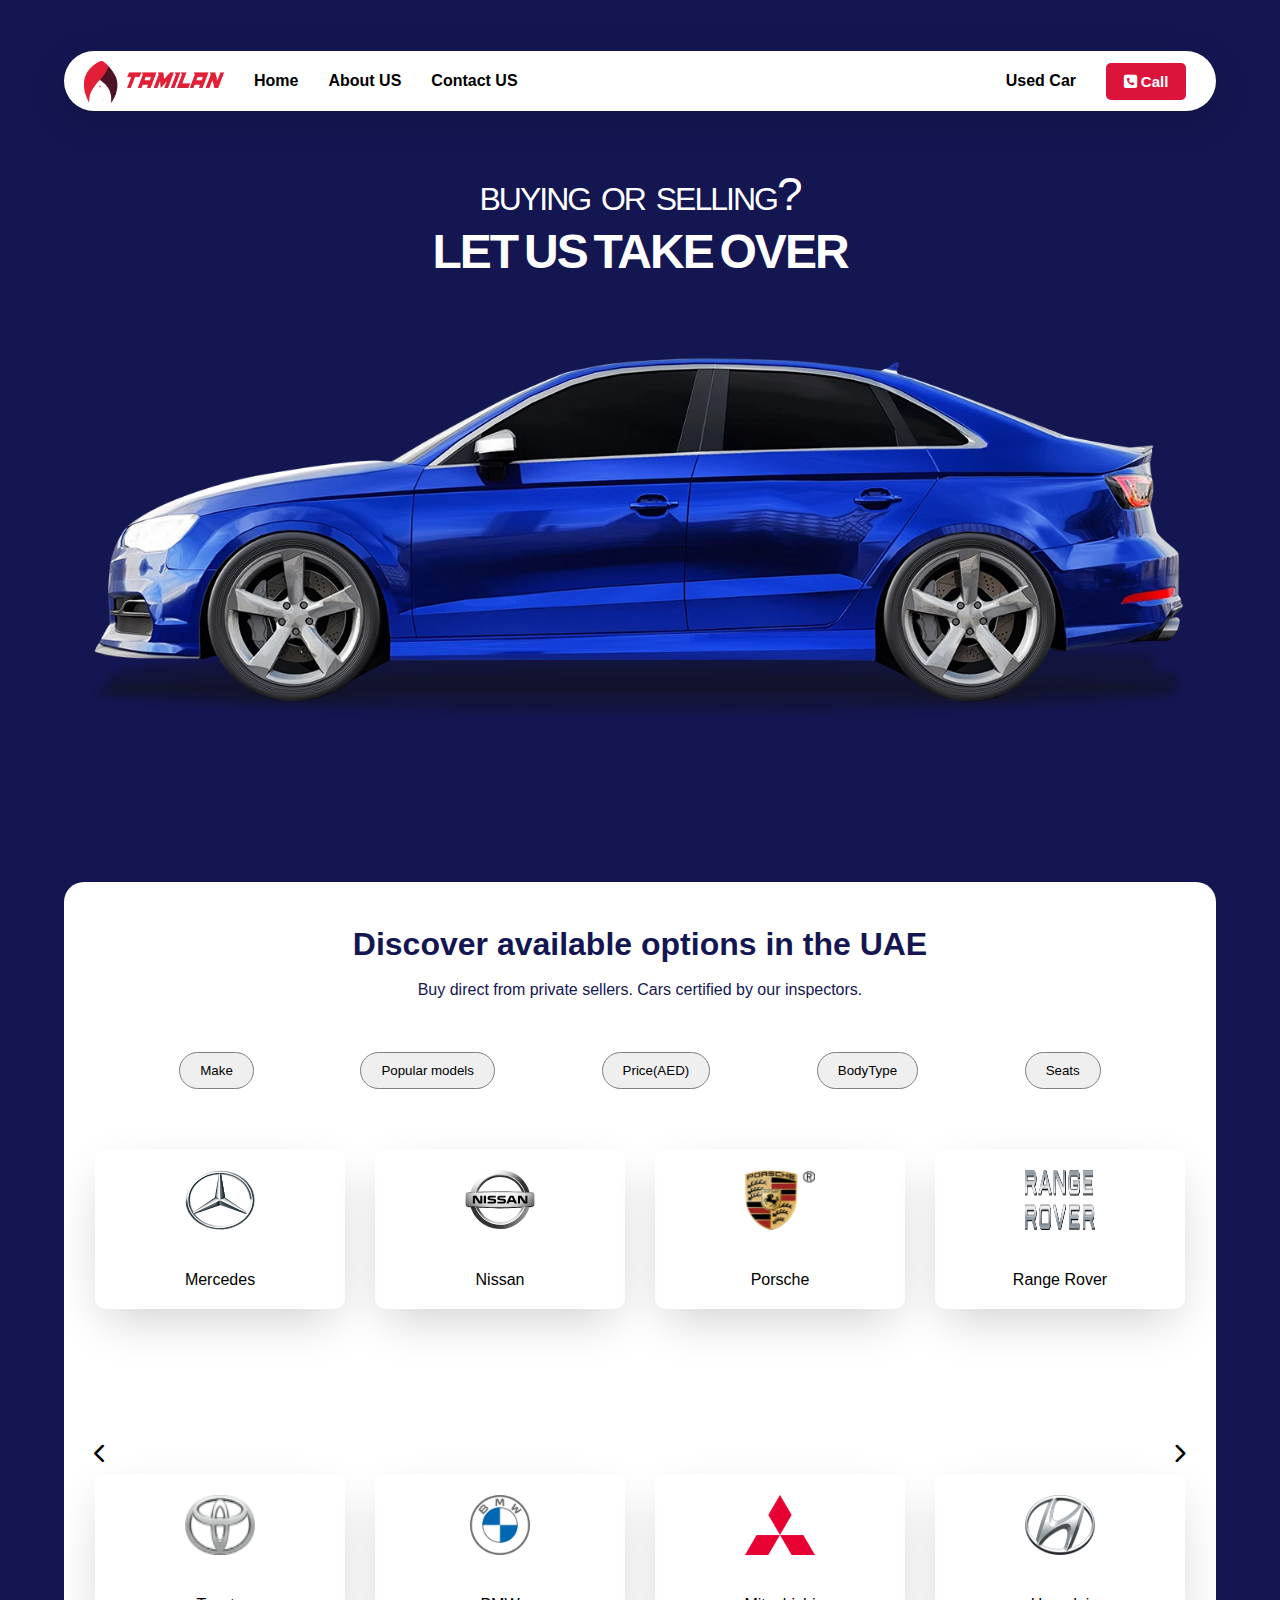
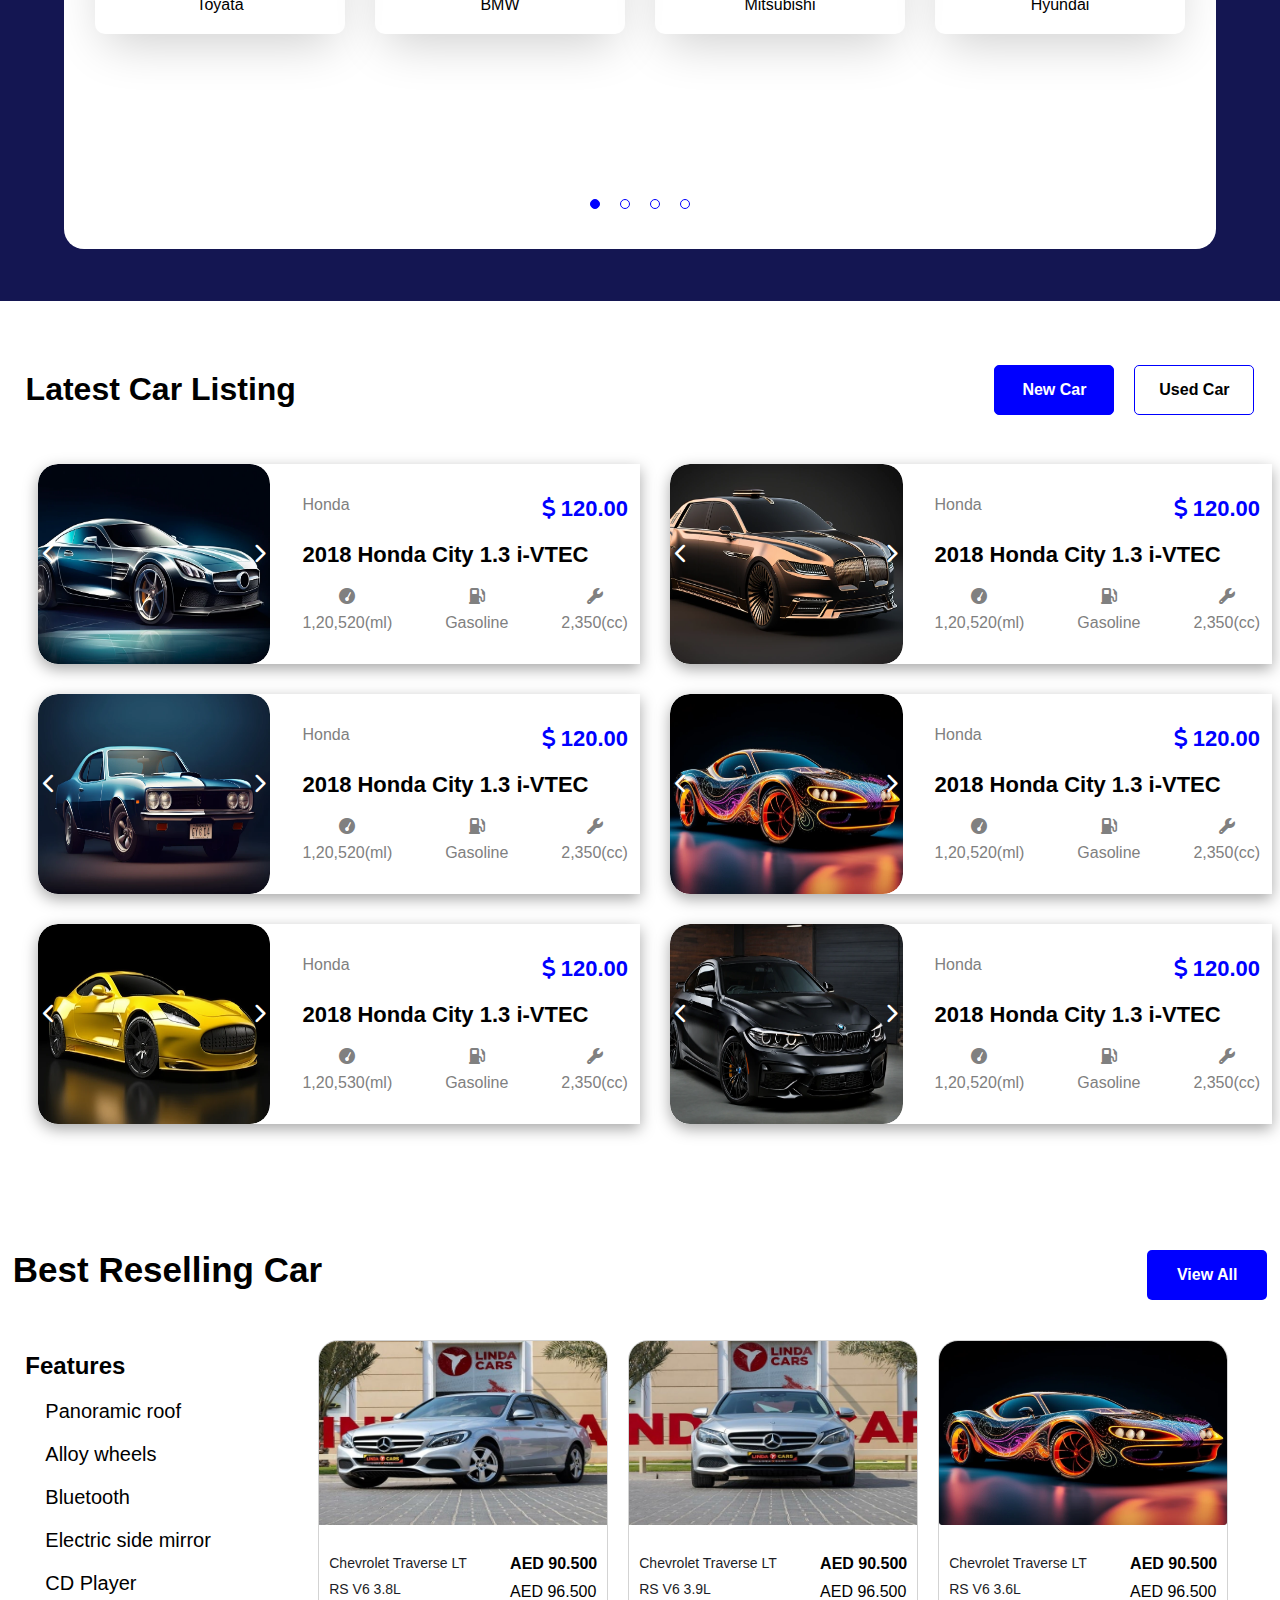
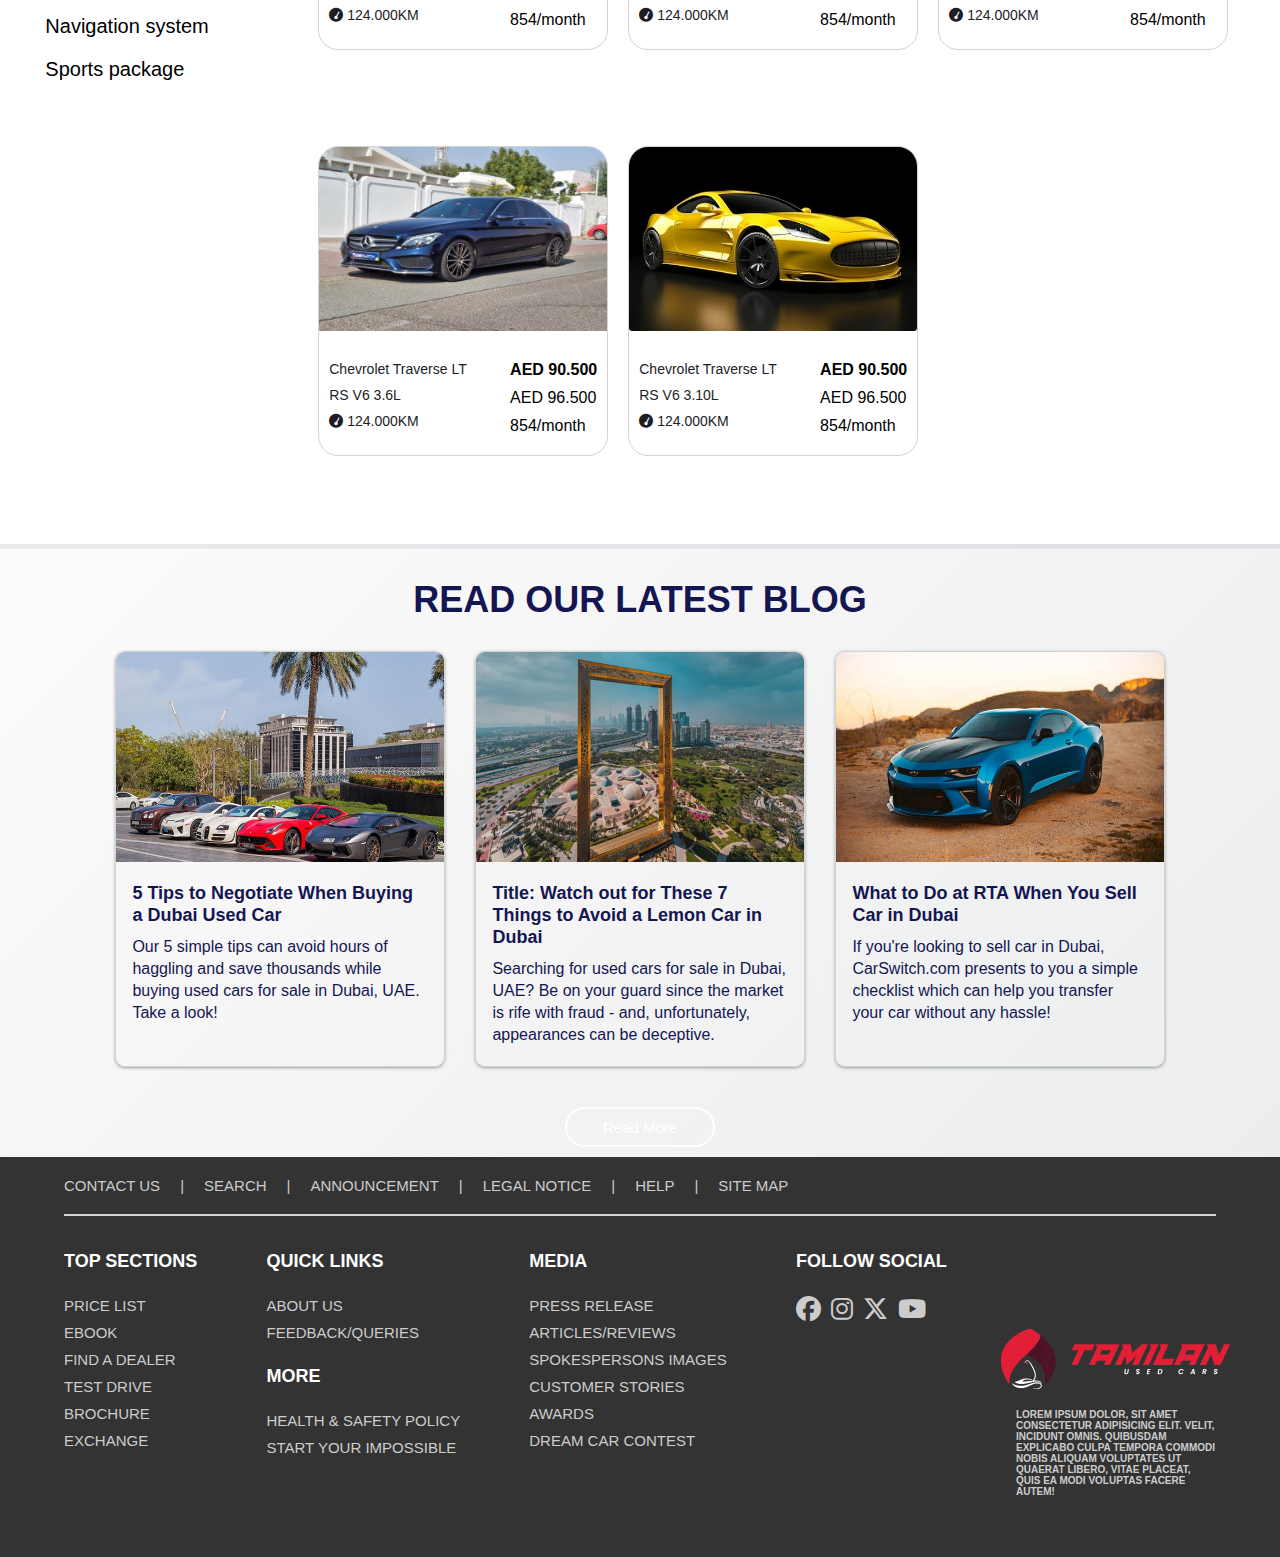
<file: index.html>
<!DOCTYPE html>
<html lang="en">

<head>
    <meta charset="UTF-8">
    <meta name="viewport" content="width=device-width, initial-scale=1.0">
    <title>NewCar</title>
    <link rel="stylesheet" type="text/css" href="./style.css" />
    <link rel="stylesheet" href="https://cdnjs.cloudflare.com/ajax/libs/font-awesome/6.7.2/css/all.min.css"
        integrity="sha512-Evv84Mr4kqVGRNSgIGL/F/aIDqQb7xQ2vcrdIwxfjThSH8CSR7PBEakCr51Ck+w+/U6swU2Im1vVX0SVk9ABhg=="
        crossorigin="anonymous" referrerpolicy="no-referrer" />
</head>

<body>
    <div class="container">
        <div class="subContainer">
            <nav>
                <div class="navLeft">
                    <img src="./images/logo.webp" class="navLogo" />
                    <div class="navButton">
                        <a href="./index.html">Home</a>
                        <a href="./about.html">About US</a>
                        <a href="./contact.html">Contact US</a>
                    </div>
                </div>
                <div class="navRight">
                    <a href="./Listing.html">Used Car</a>
                    <button><i class="fa-solid fa-square-phone"></i> Call</button>
                </div>
                <div class="resIcon" onclick="navpar()">
                    <i class="fa-solid fa-bars navBar"></i>
                    <i class="fa-solid fa-xmark xmarNav"></i>
                </div>
            </nav>
            <!-- Responsive nav par start -->

            <div class="responsiveNav">
                <div class="resHome resCon">
                    <a href="./index.html">Home</a>
                    <i class="fa-solid fa-house-chimney"></i>
                </div>
                <div class="resAbout resCon">
                    <a href="./about.html">About US</a>
                    <i class="fa-regular fa-circle-user"></i>
                </div>
                <div class="resContact resCon">
                    <a href="./contact.html">Contact US</a>
                    <i class="fa-solid fa-envelope-circle-check"></i>
                </div>
                <div class="resUse resCon">
                    <a href="./Listing.html">Used Car</a>
                    <i class="fa-solid fa-car-side fa-flip-horizontal"></i>
                </div>
                <div class="resNumberTag">
                    <img src="./images/logo.webp" class="logo2" />
                    <button><i class="fa-solid fa-square-phone"></i> Call</button>
                </div>
            </div>
            <!-- Responsive nav par is clouses -->
            <!--over nav Clouses -->


            <div class="home">
                <div class="homeHead">
                    <p>buying or selling?</p>
                    <h1>let us take over</h1>
                </div>
                <div class="homeBody">
                    <img src="./images/home1-intro-image-2024-04-28-04-53-18-2809.webp" />
                </div>
            </div>

            <div class="LogoPage">
                <div class="LogoPageHead">
                    <h1>Discover available options in the UAE</h1>
                    <p>Buy direct from private sellers. Cars certified by our inspectors.</p>
                </div>

                <div class="LogoOption">
                    <button onclick="make()" class="makeBut">Make</button>
                    <button onclick="HLpopular()" class="popularMBut">Popular models</button>
                    <button onclick="HLprice()" class="LpriceBut">Price(AED)</button>
                    <button class="HLBodyBut" onclick="HLBody()">BodyType</button>
                    <button class="HLseats" onclick="HLSeats()">Seats</button>
                </div>

                <div class="LogoScrollTag">

                    <div class="LogoScroll">
                        <div class="Logos LogosTag-1">
                            <div class="Logos-1">
                                <img src="./Logos/mercedes.svg" />
                                <p>Mercedes</p>
                            </div>
                            <div class="Logos-1">
                                <img src="./Logos/nissan.svg" />
                                <p>Nissan</p>
                            </div>
                            <div class="Logos-1">
                                <img src="./Logos/porsche.webp" />
                                <p>Porsche</p>
                            </div>
                            <div class="Logos-1">
                                <img src="./Logos/range-rover.webp" />
                                <p>Range Rover</p>
                            </div>
                            <div class="Logos-1">
                                <img src="./Logos/toyota.webp" />
                                <p>Toyata</p>
                            </div>
                            <div class="Logos-1">
                                <img src="./Logos/bmw.svg" />
                                <p>BMW</p>
                            </div>
                            <div class="Logos-1">
                                <img src="./Logos/mitsubishi_v2.webp" />
                                <p>Mitsubishi</p>
                            </div>
                            <div class="Logos-1">
                                <img src="./Logos/hyundai.webp" />
                                <p>Hyundai</p>
                            </div>
                        </div> <!--LogoEnd-->


                        <div class="Logos LogosTag-2">
                            <div class="Logos-1">
                                <img src="./Logos/volkswagen.webp" />
                                <p>Volkswagen</p>
                            </div>
                            <div class="Logos-1">
                                <img src="./Logos/audi.webp" />
                                <p>Audi</p>
                            </div>
                            <div class="Logos-1">
                                <img src="./Logos/mg.svg" />
                                <p>Mg</p>
                            </div>
                            <div class="Logos-1">
                                <img src="./Logos/lamborghini.webp" />
                                <p>Lamborghini</p>
                            </div>
                            <div class="Logos-1">
                                <img src="./Logos/lexus_v2.webp" />
                                <p>Lexus</p>
                            </div>
                            <div class="Logos-1">
                                <img src="./Logos/honda_v2.webp" />
                                <p>Honda</p>
                            </div>
                            <div class="Logos-1">
                                <img src="./Logos/tesla.webp" />
                                <p>Tesla</p>
                            </div>
                            <div class="Logos-1">
                                <img src="./Logos/jeep.webp" />
                                <p>Jeep</p>
                            </div>
                        </div> <!--LogosTw0 Finis-->

                        <div class="Logos LogosTag-3">
                            <div class="Logos-1">
                                <img src="./Logos/infiniti.webp" />
                                <p>Infiniti</p>
                            </div>
                            <div class="Logos-1">
                                <img src="./Logos/chevrolet.svg" />
                                <p>Chevrolet</p>
                            </div>
                            <div class="Logos-1">
                                <img src="./Logos/ram.webp" />
                                <p>RAM</p>
                            </div>
                            <div class="Logos-1">
                                <img src="./Logos/gmc.webp" />
                                <p>GMC</p>
                            </div>
                            <div class="Logos-1">
                                <img src="./Logos/ford.webp" />
                                <p>Ford</p>
                            </div>
                            <div class="Logos-1">
                                <img src="./Logos/jaguar.webp" />
                                <p>Jaguar</p>
                            </div>
                            <div class="Logos-1">
                                <img src="./Logos/mclaren.webp" />
                                <p>Mclaren</p>
                            </div>
                            <div class="Logos-1">
                                <img src="./Logos/dodge.webp" />
                                <p>Doge</p>
                            </div>
                        </div> <!--LogosThree Finis-->

                        <div class="Logos LogosTag-4">
                            <div class="Logos-1">
                                <img src="./Logos/bentley.webp" />
                                <p>Bentley</p>
                            </div>
                            <div class="Logos-1">
                                <img src="./Logos/suzuki.webp" />
                                <p>Suzuki</p>
                            </div>
                            <div class="Logos-1">
                                <img src="./Logos/renault.webp" />
                                <p>Renault</p>
                            </div>
                            <div class="Logos-1">
                                <img src="./Logos/alfa-romeo.webp" />
                                <p>Alfa romeo</p>
                            </div>
                            <div class="Logos-1">
                                <img src="./Logos/kia.webp" />
                                <p>Kia</p>
                            </div>
                            <div class="Logos-1">
                                <img src="./Logos/mazda.webp" />
                                <p>Mazda</p>
                            </div>
                            <div class="Logos-1">
                                <img src="./Logos/subaru.webp" />
                                <p>Subaru</p>
                            </div>
                            <div class="Logos-1">
                                <img src="./Logos/mini.webp" />
                                <p>MINI</p>
                            </div>
                        </div> <!--LogosFour Finis-->
                    </div> <!--logoScroll Fonish-->
                    <div class="LogoArrow">
                        <i class="fa-solid fa-chevron-left" onclick="LogoRight()"></i>
                        <i class="fa-solid fa-chevron-right" onclick="LogoLeft()"></i>
                    </div>



                </div><!--LogoScrollTag Finish-->

                <div class="pulliTag">
                    <p onclick="pulli1()" class="pulli pulli-1"></p>
                    <p onclick="pulli2()" class="pulli pulli-2"></p>
                    <p onclick="pulli3()" class="pulli pulli-3"></p>
                    <p onclick="pulli4()" class="pulli pulli-4"></p>
                </div>



                <div class="Lpopular">

                    <div class="LpopularScroll">
                        <div class="LpopularBody LpopularBody-1">
                            <a href="">Jeep Wrangler</a>
                            <a href="">MINI Cooper</a>
                            <a href="">Nissan Patrol</a>
                            <a href="">Dodge Challenger</a>
                            <a href="">Honda Civic</a>
                            <a href="">Dodge Charger</a>
                            <a href="">Toyato Corolla</a>
                            <a href="">Ford Mustaing</a>
                        </div>

                        <div class="LpopularBody LpopularBody-2">
                            <a href="">Toyata Camry</a>
                            <a href="">Tesla Model X</a>
                            <a href="">Kia Sportage</a>
                            <a href="">Toyata Yaris</a>
                            <a href="">Range Rover Velar</a>
                            <a href="">Audi Q8</a>
                            <a href="">Honda Accord</a>
                            <a href="">Toyota Land Cruiser</a>
                        </div>

                        <div class="LpopularBody LpopularBody-3">
                            <a href="">BMW X5</a>
                            <a href="">Mazda 3</a>
                            <a href="">Nissan Sentra</a>
                            <a href="">Nissan Altima</a>
                            <a href="">Toyato Fortuner</a>
                            <a href="">Ford Explorer</a>
                            <a href="">Nissan Sunny</a>
                            <a href="">Hyundai Tucson</a>
                        </div>

                        <div class="LpopularBody LpopularBody-4">
                            <a href="">Ford EcoSport</a>
                            <a href="">Jeep Cherokee</a>
                            <a href="">Mitsubishi Lancer</a>
                            <a href="">Mitsubishi ASX</a>
                            <a href="">Nissan Pathfinder</a>
                            <a href="">Range Rover Sport</a>
                            <a href="">Mercedes C200</a>
                            <a href="">Audi Q7</a>
                        </div>
                    </div>
                    <div class="LpopularArrow">
                        <i class="fa-solid fa-chevron-left" onclick="popularRight()"></i>
                        <i class="fa-solid fa-chevron-right" onclick="popularLeft()"></i>
                    </div>
                </div>


                <div class="LPrice">
                    <a href="">00-15k</a>
                    <a href="">15-25k</a>
                    <a href="">25-35k</a>
                    <a href="">45-55k</a>
                    <a href="">55-65k</a>
                    <a href="">65-75k</a>
                    <a href="">75-85k</a>
                    <a href="">85-100k</a>
                    <a href="">100k+</a>
                </div>

                <div class="Lbody">
                    <div class="Lbody-1">
                        <img src="./images/bodyType-1.svg" />
                        <p>SUV</p>
                    </div>

                    <div class="Lbody-1">
                        <img src="./images/bodyType-2.svg" />
                        <p>Convertible</p>
                    </div>

                    <div class="Lbody-1">
                        <img src="./images/bodyType-3.svg" />
                        <p>Sedan</p>
                    </div>

                    <div class="Lbody-1">
                        <img src="./images/bodyType-4.svg" />
                        <p>Coupe</p>
                    </div>

                    <div class="Lbody-1">
                        <img src="./images/bodyType-5.svg" />
                        <p>Hatchback</p>
                    </div>

                    <div class="Lbody-1">
                        <img src="./images/bodyType-6.svg" />
                        <p>Pickup</p>
                    </div>

                    <div class="Lbody-1">
                        <img src="./images/bodyType-7.svg" />
                        <p>Wahon</p>
                    </div>

                    <div class="Lbody-1">
                        <img src="./images/bodyType-8.svg" />
                        <p>Minivan</p>
                    </div>
                </div> <!--LBoyd Clouses-->

                <div class="Lseats">
                    <a href="">2 seater</a>
                    <a href="">4 seater</a>
                    <a href="">5 seater</a>
                    <a href="">7 seater</a>
                    <a href="">8 seater</a>

                </div>


            </div> <!--Logo Closes-->

            <!-- Total Logo Page closes -->


            <!-- Listing Page Start -->

            <div class="Listing">
                <div class="ListingHead">
                    <h1>Latest Car Listing</h1>
                    <div class="ListingBut">
                        <a href="" class="ListingBut-1">New Car</a>
                        <a href="" class="ListingBut-2">Used Car</a>
                    </div>
                </div>

                <div class="ListingCar">
                    <div class="ListingCarBox-1 ListingCarBox"
                        onclick="sendToViewPage('formInformation') , openCarDetail('scrollImg-1')">
                        <div class="LeftListingCar">
                            <div class="scrollImg scrollImg-1">
                                <img src="./images/L1.webp" onclick="openCarDetail('scrollImg-1')" />
                                <img src="./images/benz1.jpg" onclick="openCarDetail('scrollImg-1')" />
                                <img src="./images/benz2.jpg" onclick="openCarDetail('scrollImg-1')" />
                                <img src="./images/benz3.jpg" onclick="openCarDetail('scrollImg-1')" />
                            </div>
                            <div class="CarArrows">
                                <i class="fa-solid fa-chevron-left" onclick="rightscroll1()"></i>
                                <i class="fa-solid fa-chevron-right" onclick="leftscroll1()"></i>
                            </div>
                        </div> <!--Left Listing car clouses-->
                        <div class="rightListingCar">
                            <div class="rightHead">
                                <p>Honda</p>
                                <h1><i class="fa-solid fa-dollar-sign"></i> 120.00</h1>
                            </div>
                            <div class="rightBody">
                                <h1>2018 Honda City 1.3 i-VTEC</h1>
                            </div>
                            <div class="rightBottom">
                                <div class="rightSpeed">
                                    <i class="fa-solid fa-gauge-simple-high"></i>
                                    <p>1,20,520(ml)</p>
                                </div>
                                <div class="rightGasoline">
                                    <i class="fa-solid fa-gas-pump"></i>
                                    <p>Gasoline</p>
                                </div>
                                <div class="rightCC">
                                    <i class="fa-solid fa-wrench"></i>
                                    <p>2,350(cc)</p>
                                </div>
                            </div>
                        </div> <!--rightListingCar Clouses-->

                        <div class="formInformation">
                            <div class="FBodyType">
                                <h3 class="carbodyType">SuV1</h3>
                                <h3 class="carDoor">6Door</h3>
                                <h3 class="carSeater">6 Seater</h3>
                                <h3 class="carpower">balaMurugan</h3>
                                <h3 class="carAutomation">Automation Transmission</h3>
                                <h3 class="carTarget">UAE (can be exported)</h3>
                                <h3 class="carColor">White</h3>
                                <h3 class="interColor">Beige</h3>
                                <h3 class="fuelType">Petrol</h3>
                                <h3 class="cylinder">6</h3>
                                <h3 class="carWarranty">Warranty3ee</h3>
                            </div>
                        </div>
                    </div> <!--Listing box one clouses-->



                    <div class="ListingCarBox-2 ListingCarBox"
                        onclick="sendToViewPage('formInformation') , openCarDetail('scrollImg-2')">
                        <div class="LeftListingCar">
                            <div class="scrollImg scrollImg-2">
                                <img src="./images/L2.webp" onclick="openCarDetail('scrollImg-2')" />
                                <img src="./images/b1.jpg" onclick="openCarDetail('scrollImg-2')" />
                                <img src="./images/benz2.jpg" onclick="openCarDetail('scrollImg-2')" />
                                <img src="./images/benz4.jpg" onclick="openCarDetail('scrollImg-2')" />
                            </div>
                            <div class="CarArrows">
                                <i class="fa-solid fa-chevron-left" onclick="rightscroll2()"></i>
                                <i class="fa-solid fa-chevron-right" onclick="leftscroll2()"></i>
                            </div>
                        </div> <!--Left Listing car clouses-->

                        <div class="rightListingCar">
                            <div class="rightHead">
                                <p>Honda</p>
                                <h1><i class="fa-solid fa-dollar-sign"></i> 120.00</h1>
                            </div>
                            <div class="rightBody">
                                <h1>2018 Honda City 1.3 i-VTEC</h1>
                            </div>
                            <div class="rightBottom">
                                <div class="rightSpeed">
                                    <i class="fa-solid fa-gauge-simple-high"></i>
                                    <p>1,20,520(ml)</p>
                                </div>
                                <div class="rightGasoline">
                                    <i class="fa-solid fa-gas-pump"></i>
                                    <p>Gasoline</p>
                                </div>
                                <div class="rightCC">
                                    <i class="fa-solid fa-wrench"></i>
                                    <p>2,350(cc)</p>
                                </div>
                            </div>
                        </div> <!--RightListing Car clouses-->

                        <div class="formInformation">
                            <div class="FBodyType">
                                <h3 class="carbodyType">SuV1</h3>
                                <h3 class="carDoor">6Door</h3>
                                <h3 class="carSeater">15 Seater</h3>
                                <h3 class="carpower">balaMurugan</h3>
                                <h3 class="carAutomation">Automation Transmission</h3>
                                <h3 class="carTarget">UAE (can be exported)</h3>
                                <h3 class="carColor">White</h3>
                                <h3 class="interColor">BeigeGMMMM</h3>
                                <h3 class="fuelType">Petrol</h3>
                                <h3 class="cylinder">6</h3>
                                <h3 class="carWarranty">Warranty-2</h3>
                            </div>
                        </div>
                    </div> <!--Listing box one clouses-->


                    <div class="ListingCarBox-3 ListingCarBox"
                        onclick="sendToViewPage('formInformation') , openCarDetail('scrollImg-3')">
                        <div class="LeftListingCar">
                            <div class="scrollImg scrollImg-3">
                                <img src="./images/L3.webp" onclick="openCarDetail('scrollImg-3')" />
                                <img src="./images/b1.jpg" onclick="openCarDetail('scrollImg-3')" />
                                <img src="./images/benz2.jpg" onclick="openCarDetail('scrollImg-3')" />
                                <img src="./images/benz4.jpg" onclick="openCarDetail('scrollImg-3')" />
                            </div>
                            <div class="CarArrows">
                                <i class="fa-solid fa-chevron-left" onclick="rightscroll3()"></i>
                                <i class="fa-solid fa-chevron-right" onclick="leftscroll3()"></i>
                            </div>
                        </div> <!--Left Listing car clouses-->
                        <div class="rightListingCar">
                            <div class="rightHead">
                                <p>Honda</p>
                                <h1><i class="fa-solid fa-dollar-sign"></i> 120.00</h1>
                            </div>
                            <div class="rightBody">
                                <h1>2018 Honda City 1.3 i-VTEC</h1>
                            </div>
                            <div class="rightBottom">
                                <div class="rightSpeed">
                                    <i class="fa-solid fa-gauge-simple-high"></i>
                                    <p>1,20,520(ml)</p>
                                </div>
                                <div class="rightGasoline">
                                    <i class="fa-solid fa-gas-pump"></i>
                                    <p>Gasoline</p>
                                </div>
                                <div class="rightCC">
                                    <i class="fa-solid fa-wrench"></i>
                                    <p>2,350(cc)</p>
                                </div>
                            </div>
                        </div>

                        <div class="formInformation">
                            <div class="FBodyType">
                                <h3 class="carbodyType">SuV1</h3>
                                <h3 class="carDoor">6Door</h3>
                                <h3 class="carSeater">15 Seater</h3>
                                <h3 class="carpower">balaMurugan</h3>
                                <h3 class="carAutomation">Automation Transmission</h3>
                                <h3 class="carTarget">UAE (can be exported)</h3>
                                <h3 class="carColor">White</h3>
                                <h3 class="interColor">Beige</h3>
                                <h3 class="fuelType">Petrol</h3>
                                <h3 class="cylinder">6</h3>
                                <h3 class="carWarranty">Warranty-3</h3>
                            </div>
                        </div>

                    </div> <!--Listing box one clouses-->


                    <div class="ListingCarBox-4 ListingCarBox"
                        onclick="sendToViewPage('formInformation') , openCarDetail('scrollImg-4')">
                        <div class="LeftListingCar">
                            <div class="scrollImg scrollImg-4">
                                <img src="./images/L4.webp" onclick="openCarDetail('scrollImg-4')" />
                                <img src="./images/b1.jpg" onclick="openCarDetail('scrollImg-4')" />
                                <img src="./images/benz2.jpg" onclick="openCarDetail('scrollImg-4')" />
                                <img src="./images/benz4.jpg" onclick="openCarDetail('scrollImg-4')" />
                            </div>
                            <div class="CarArrows">
                                <i class="fa-solid fa-chevron-left" onclick="rightscroll4()"></i>
                                <i class="fa-solid fa-chevron-right" onclick="leftscroll4()"></i>
                            </div>
                        </div> <!--Left Listing car clouses-->

                        <div class="rightListingCar">
                            <div class="rightHead">
                                <p>Honda</p>
                                <h1><i class="fa-solid fa-dollar-sign"></i> 120.00</h1>
                            </div>
                            <div class="rightBody">
                                <h1>2018 Honda City 1.3 i-VTEC</h1>
                            </div>
                            <div class="rightBottom">
                                <div class="rightSpeed">
                                    <i class="fa-solid fa-gauge-simple-high"></i>
                                    <p>1,20,520(ml)</p>
                                </div>
                                <div class="rightGasoline">
                                    <i class="fa-solid fa-gas-pump"></i>
                                    <p>Gasoline</p>
                                </div>
                                <div class="rightCC">
                                    <i class="fa-solid fa-wrench"></i>
                                    <p>2,350(cc)</p>
                                </div>
                            </div>
                        </div>

                        <div class="formInformation">
                            <div class="FBodyType">
                                <h3 class="carbodyType">SuV1</h3>
                                <h3 class="carDoor">6Door</h3>
                                <h3 class="carSeater">6 Seater</h3>
                                <h3 class="carpower">balaMurugan</h3>
                                <h3 class="carAutomation">Automation Transmission</h3>
                                <h3 class="carTarget">UAE (can be exported)</h3>
                                <h3 class="carColor">White</h3>
                                <h3 class="interColor">Beige</h3>
                                <h3 class="fuelType">Petrol</h3>
                                <h3 class="cylinder">6</h3>
                                <h3 class="carWarranty">Warranty-4</h3>
                            </div>
                        </div>
                    </div> <!--Listing box one clouses-->


                    <div class="ListingCarBox-5 ListingCarBox"
                        onclick="sendToViewPage('formInformation') , openCarDetail('scrollImg-5')">
                        <div class="LeftListingCar">
                            <div class="scrollImg scrollImg-5">
                                <img src="./images/L5.webp" onclick="openCarDetail('scrollImg-5')" />
                                <img src="./images/b1.jpg" onclick="openCarDetail('scrollImg-5')" />
                                <img src="./images/benz2.jpg" onclick="openCarDetail('scrollImg-5')" />
                                <img src="./images/benz4.jpg" onclick="openCarDetail('scrollImg-5')" />
                            </div>
                            <div class="CarArrows">
                                <i class="fa-solid fa-chevron-left" onclick="rightscroll5()"></i>
                                <i class="fa-solid fa-chevron-right" onclick="leftscroll5()"></i>
                            </div>
                        </div> <!--Left Listing car clouses-->
                        <div class="rightListingCar">
                            <div class="rightHead">
                                <p>Honda</p>
                                <h1><i class="fa-solid fa-dollar-sign"></i> 120.00</h1>
                            </div>
                            <div class="rightBody">
                                <h1>2018 Honda City 1.3 i-VTEC</h1>
                            </div>
                            <div class="rightBottom">
                                <div class="rightSpeed">
                                    <i class="fa-solid fa-gauge-simple-high"></i>
                                    <p>1,20,530(ml)</p>
                                </div>
                                <div class="rightGasoline">
                                    <i class="fa-solid fa-gas-pump"></i>
                                    <p>Gasoline</p>
                                </div>
                                <div class="rightCC">
                                    <i class="fa-solid fa-wrench"></i>
                                    <p>2,350(cc)</p>
                                </div>
                            </div>
                        </div>

                        <div class="formInformation">
                            <div class="FBodyType">
                                <h3 class="carbodyType">SuV1</h3>
                                <h3 class="carDoor">6Door</h3>
                                <h3 class="carSeater">6 Seater</h3>
                                <h3 class="carpower">balaMurugan</h3>
                                <h3 class="carAutomation">Automation Transmission</h3>
                                <h3 class="carTarget">UAE (can be exported)</h3>
                                <h3 class="carColor">White</h3>
                                <h3 class="interColor">Beige</h3>
                                <h3 class="fuelType">Petrol</h3>
                                <h3 class="cylinder">8</h3>
                                <h3 class="carWarranty">Warranty</h3>
                            </div>
                        </div>
                    </div> <!--Listing box one clouses-->


                    <div class="ListingCarBox-6 ListingCarBox"
                        onclick="sendToViewPage('formInformation') , openCarDetail('scrollImg-6')">
                        <div class="LeftListingCar">
                            <div class="scrollImg scrollImg-6">
                                <img src="./images/L6.webp" onclick="openCarDetail('scrollImg-6')" />
                                <img src="./images/b1.jpg" onclick="openCarDetail('scrollImg-6')" />
                                <img src="./images/benz2.jpg" onclick="openCarDetail('scrollImg-6')" />
                                <img src="./images/benz4.jpg" onclick="openCarDetail('scrollImg-6')" />
                            </div>
                            <div class="CarArrows">
                                <i class="fa-solid fa-chevron-left" onclick="rightscroll6()"></i>
                                <i class="fa-solid fa-chevron-right" onclick="leftscroll6()"></i>
                            </div>
                        </div> <!--Left Listing car clouses-->

                        <div class="rightListingCar">
                            <div class="rightHead">
                                <p>Honda</p>
                                <h1><i class="fa-solid fa-dollar-sign"></i> 120.00</h1>
                            </div>
                            <div class="rightBody">
                                <h1>2018 Honda City 1.3 i-VTEC</h1>
                            </div>
                            <div class="rightBottom">
                                <div class="rightSpeed">
                                    <i class="fa-solid fa-gauge-simple-high"></i>
                                    <p>1,20,520(ml)</p>
                                </div>
                                <div class="rightGasoline">
                                    <i class="fa-solid fa-gas-pump"></i>
                                    <p>Gasoline</p>
                                </div>
                                <div class="rightCC">
                                    <i class="fa-solid fa-wrench"></i>
                                    <p>2,350(cc)</p>
                                </div>
                            </div>
                        </div>

                        <div class="formInformation">
                            <div class="FBodyType">
                                <h3 class="carbodyType">SuV1</h3>
                                <h3 class="carDoor">6Door</h3>
                                <h3 class="carSeater">6 Seater</h3>
                                <h3 class="carpower">balaMurugan</h3>
                                <h3 class="carAutomation">Automation Transmission</h3>
                                <h3 class="carTarget">UAE (can be exported)</h3>
                                <h3 class="carColor">White</h3>
                                <h3 class="interColor">Beige</h3>
                                <h3 class="fuelType">Petrol</h3>
                                <h3 class="cylinder">8</h3>
                                <h3 class="carWarranty">Warranty</h3>
                            </div>
                        </div>
                    </div> <!--Listing box one clouses-->


                </div>

            </div> <!--Ented Listing page-->

            <!-- Listing page clouse -->


            <div class="pricePage">
                <div class="priceHead">
                    <h1>Best Reselling Car</h1>
                    <a href="">View All</a>
                </div>

                <div class="priceBody">
                    <div class="leftPrice">
                        <div class="leftpriceHead">
                            <h2>Features</h2>
                            <!-- <i class="fa-solid fa-chevron-up"></i> -->
                        </div>
                        <div class="leftpriceBody">
                            <p>Panoramic roof</p>
                            <p>Alloy wheels</p>
                            <p>Bluetooth</p>
                            <p>Electric side mirror</p>
                            <p>CD Player</p>
                            <p>Navigation system</p>
                            <p>Sports package</p>
                        </div>
                    </div> <!--left price clouses-->

                    <!-- featur car Star -->

                    <div class="rightPrice">


                        <!-- price Tag star -->
                        <div class="rightTag rightTag-1"
                            onclick="sendToViewPage2('formInformation') , openCarDetail4('rightImgTag-1')">
                            <div class="rightImgTag rightImgTag-1">
                                <img src="./images/benz1.jpg" />
                                <img src="./images/f1.1.jpg" />
                                <img src="./images/f1.2.jpg" />
                                <img src="./images/f1.4.jpg" />
                            </div>

                            <div class="righTagContent">
                                <div class="rightC">
                                    <p class="CN">Chevrolet Traverse LT</p>
                                    <p class="rRS">RS V6 3.8L</p>
                                    <p class="rKM"><i class="fa-solid fa-gauge-simple-high"></i> 124.000KM</p>
                                </div>
                                <div class="LeftC">
                                    <p class="leftCHead-1 LRS">AED 90.500</p>
                                    <p>AED 96.500</p>
                                    <p>854/month</p>
                                </div>
                            </div>

                            <div class="formInformation">
                                <div class="FBodyType">
                                    <h3 class="carbodyType">SuV2</h3>
                                    <h3 class="carDoor">6Door</h3>
                                    <h3 class="carSeater">6 Seater</h3>
                                    <h3 class="carpower">balaMurugan</h3>
                                    <h3 class="carAutomation">Automation Transmission</h3>
                                    <h3 class="carTarget">UAE (can be exported)</h3>
                                    <h3 class="carColor">White</h3>
                                    <h3 class="interColor">Beige</h3>
                                    <h3 class="fuelType">Petrol</h3>
                                    <h3 class="cylinder">8</h3>
                                    <h3 class="carWarranty">Warranty-cheking-2</h3>
                                </div>
                            </div>
                        </div>
                        <!--right tag one Clouse-->

                        <!-- price Tag star -->
                        <div class="rightTag rightTag-2" onclick="sendToViewPage2('formInformation') , openCarDetail4('rightImgTag-5')">
                            <div class="rightImgTag rightImgTag-2">
                                <img src="./images/benz3.jpg" />
                                <img src="./images/f1.1.jpg" />
                                <img src="./images/f1.2.jpg" />
                                <img src="./images/f1.4.jpg" />
                            </div>

                            <div class="righTagContent">
                                <div class="rightC">
                                    <p class="CN">Chevrolet Traverse LT</p>
                                    <p class="rRS">RS V6 3.9L</p>
                                    <p class="rKM"><i class="fa-solid fa-gauge-simple-high"></i> 124.000KM</p>
                                </div>
                                <div class="LeftC">
                                    <p class="leftCHead-1 LRS">AED 90.500</p>
                                    <p>AED 96.500</p>
                                    <p>854/month</p>
                                </div>
                            </div>

                            <div class="formInformation">
                                <div class="FBodyType">
                                    <h3 class="carbodyType">SuV2</h3>
                                    <h3 class="carDoor">6Door</h3>
                                    <h3 class="carSeater">6 Seater</h3>
                                    <h3 class="carpower">balaMurugan</h3>
                                    <h3 class="carAutomation">Automation Transmission</h3>
                                    <h3 class="carTarget">UAE (can be exported)</h3>
                                    <h3 class="carColor">White</h3>
                                    <h3 class="interColor">Beige</h3>
                                    <h3 class="fuelType">Petrol</h3>
                                    <h3 class="cylinder">8</h3>
                                    <h3 class="carWarranty">Warranty-cheking-3</h3>
                                </div>
                            </div>
                        </div>
                        <!--right tag one Clouse-->

                        <!-- price Tag star -->
                        <div class="rightTag rightTag-3" onclick="sendToViewPage2('formInformation') , openCarDetail4('rightImgTag-3')">
                            <div class="rightImgTag rightImgTag-3">
                                <img src="./images/L4.webp"/>
                                <img src="./images/f1.1.jpg" />
                                <img src="./images/f1.2.jpg" />
                                <img src="./images/f1.4.jpg" />
                            </div>

                            <div class="righTagContent">
                                <div class="rightC">
                                    <p class="CN">Chevrolet Traverse LT</p>
                                    <p class="rRS">RS V6 3.6L</p>
                                    <p class="rKM"><i class="fa-solid fa-gauge-simple-high"></i> 124.000KM</p>
                                </div>
                                <div class="LeftC">
                                    <p class="leftCHead-1 LRS">AED 90.500</p>
                                    <p>AED 96.500</p>
                                    <p>854/month</p>
                                </div>
                            </div>

                            <div class="formInformation">
                                <div class="FBodyType">
                                    <h3 class="carbodyType">SuV2</h3>
                                    <h3 class="carDoor">6Door</h3>
                                    <h3 class="carSeater">6 Seater</h3>
                                    <h3 class="carpower">balaMurugan</h3>
                                    <h3 class="carAutomation">Automation Transmission</h3>
                                    <h3 class="carTarget">UAE (can be exported)</h3>
                                    <h3 class="carColor">White</h3>
                                    <h3 class="interColor">Beige</h3>
                                    <h3 class="fuelType">Petrol</h3>
                                    <h3 class="cylinder">8</h3>
                                    <h3 class="carWarranty">Warranty-cheking-4</h3>
                                </div>
                            </div>
                        </div>
                        <!--right tag one Clouse-->

                        <!-- price Tag star -->
                        <div class="rightTag rightTag-4" onclick="sendToViewPage2('formInformation') , openCarDetail4('rightImgTag-4')">
                            <div class="rightImgTag rightImgTag-4">
                                <img src="./images/f1.jpg" />
                                <img src="./images/f1.1.jpg" />
                                <img src="./images/f1.2.jpg" />
                                <img src="./images/f1.4.jpg" />
                            </div>

                            <div class="righTagContent">
                                <div class="rightC">
                                    <p class="CN">Chevrolet Traverse LT</p>
                                    <p class="rRS">RS V6 3.6L</p>
                                    <p class="rKM"><i class="fa-solid fa-gauge-simple-high"></i> 124.000KM</p>
                                </div>
                                <div class="LeftC">
                                    <p class="leftCHead-1 LRS">AED 90.500</p>
                                    <p>AED 96.500</p>
                                    <p>854/month</p>
                                </div>
                            </div>

                            <div class="formInformation">
                                <div class="FBodyType">
                                    <h3 class="carbodyType">SuV2</h3>
                                    <h3 class="carDoor">6Door</h3>
                                    <h3 class="carSeater">6 Seater</h3>
                                    <h3 class="carpower">balaMurugan</h3>
                                    <h3 class="carAutomation">Automation Transmission</h3>
                                    <h3 class="carTarget">UAE (can be exported)</h3>
                                    <h3 class="carColor">White</h3>
                                    <h3 class="interColor">Beige</h3>
                                    <h3 class="fuelType">Petrol</h3>
                                    <h3 class="cylinder">8</h3>
                                    <h3 class="carWarranty">Warranty-cheking1</h3>
                                </div>
                            </div>
                        </div>
                        <!--right tag one Clouse-->

                        <!-- price Tag star -->
                        <div class="rightTag rightTag-5" onclick="sendToViewPage2('formInformation') , openCarDetail4('rightImgTag-5')">
                            <div class="rightImgTag rightImgTag-5">
                                <img src="./images/L5.webp" />
                                <img src="./images/f1.1.jpg" />
                                <img src="./images/f1.2.jpg" />
                                <img src="./images/f1.4.jpg" />
                            </div>

                            <div class="righTagContent">
                                <div class="rightC">
                                    <p class="CN">Chevrolet Traverse LT</p>
                                    <p class="rRS">RS V6 3.10L</p>
                                    <p class="rKM"><i class="fa-solid fa-gauge-simple-high"></i> 124.000KM</p>
                                </div>
                                <div class="LeftC">
                                    <p class="leftCHead-1 LRS">AED 90.500</p>
                                    <p>AED 96.500</p>
                                    <p>854/month</p>
                                </div>
                            </div>

                            <div class="formInformation">
                                <div class="FBodyType">
                                    <h3 class="carbodyType">SuV2</h3>
                                    <h3 class="carDoor">6Door</h3>
                                    <h3 class="carSeater">6 Seater</h3>
                                    <h3 class="carpower">balaMurugan</h3>
                                    <h3 class="carAutomation">Automation Transmission</h3>
                                    <h3 class="carTarget">UAE (can be exported)</h3>
                                    <h3 class="carColor">White</h3>
                                    <h3 class="interColor">Beige</h3>
                                    <h3 class="fuelType">Petrol</h3>
                                    <h3 class="cylinder">8</h3>
                                    <h3 class="carWarranty">Warranty-cheking1</h3>
                                </div>
                            </div>
                        </div>
                        <!--right tag one Clouse-->



                    </div> <!--rightPrice Clouses-->
                    <!-- feature car clouse -->
                </div>

            </div> <!--price page clouses-->

            <section>
                <div class="sectionHead">
                    <h1>Read Our Latest Blog</h1>
                </div>
                <div class="sectionBody">
                    <div class="set1">
                        <img src="./images/set-1.jpg" />
                        <div class="set1Content">
                            <h3>5 Tips to Negotiate When Buying a Dubai Used Car</h3>
                            <p>Our 5 simple tips can avoid hours of haggling and save thousands
                                while buying used cars for sale in Dubai, UAE. Take a look!</p>
                        </div>
                    </div> <!--Set1 is clouse-->

                    <div class="set1 set2">
                        <img src="./images/set-2.jpg" />
                        <div class="set1Content">
                            <h3>Title: Watch out for These 7 Things to Avoid a Lemon Car in Dubai</h3>
                            <p>Searching for used cars for sale in Dubai, UAE? Be on your guard since the market is rife
                                with fraud - and, unfortunately, appearances can be deceptive.</p>
                        </div>
                    </div> <!--Set1 is clouse-->


                    <div class="set1 set3">
                        <img src="./images/set-3.webp" />
                        <div class="set1Content">
                            <h3>What to Do at RTA When You Sell Car in Dubai</h3>
                            <p>If you're looking to sell car in Dubai, CarSwitch.com presents to you a
                                simple checklist which can help you transfer your car without any hassle!</p>
                        </div>
                    </div> <!--Set1 is clouse-->
                </div>

                <div class="setionBut">
                    <a href="">Read More</a>
                </div>
            </section>

            <!-- Other page footer -->

            <footer>
                <div class="footerhead">
                    <a class="fContect">Contact us</a>
                    <a>|</a>
                    <a>Search</a>
                    <a>|</a>
                    <a>Announcement</a>
                    <a>|</a>
                    <a class="fLegal">legal notice</a>
                    <a>|</a>
                    <a>Help</a>
                    <a>|</a>
                    <a>Site Map</a>
                </div>
                <div class="footerLine"></div>
                <div class="FooterContent">
                    <div class="footerOne footerText">
                        <a class="footerTextHead">TOP SECTIONS</a>
                        <a>Price list</a>
                        <a>ebook</a>
                        <a>Find a Dealer</a>
                        <a>Test Drive</a>
                        <a>Brochure</a>
                        <a>Exchange</a>
                    </div>

                    <div class="footerTwo footerText">
                        <a class="footerTextHead">QUICK LINKS</a>
                        <a>About Us</a>
                        <a>Feedback/Queries</a>
                        <a class="footerTextHead">MORE</a>
                        <a>Health & Safety Policy</a>
                        <a>Start Your Impossible</a>
                    </div>

                    <div class="footerThree footerText">
                        <a class="footerTextHead">MEDIA</a>
                        <a>Press Release</a>
                        <a>Articles/Reviews</a>
                        <a>Spokespersons Images</a>
                        <a>Customer Stories</a>
                        <a>Awards</a>
                        <a>Dream Car Contest</a>
                    </div>

                    <div class="footerFive footerText">
                        <a class="footerTextHead">FOLLOW Social</a>
                        <div class="footerIcon">
                            <i class="fa-brands fa-facebook"></i>
                            <i class="fa-brands fa-instagram"></i>
                            <i class="fa-brands fa-x-twitter"></i>
                            <i class="fa-brands fa-youtube"></i>
                        </div>
                    </div>

                    <div class="footerSix footerText">
                        <!-- <h1 class="footerTextHead">AutoDrive</h1> -->
                        <img src="./images/logo.webp" />
                        <div class="footerLogos">
                            <p>Lorem ipsum dolor, sit amet consectetur adipisicing elit. Velit, incidunt omnis.
                                Quibusdam explicabo culpa tempora commodi nobis aliquam voluptates ut quaerat libero,
                                vitae placeat, quis ea modi voluptas facere autem!</p>
                        </div>
                    </div>
            </footer>

            <!-- Other page footer -->
        </div> <!--sub Container clouses-->
    </div> <!--Container clouses-->


    <script src="./script.js"></script>

    <script>

        // function openViewPageByClass(className){
        //     const imgContainer = document.querySelector(`.${className}`);
        //     const imgTags = imgContainer.querySelectorAll('img');

        //     // Get all image srcs
        //     const imgSrcs = Array.from(imgTags).map(img => img.src);

        //     // Save in localStorage
        //     localStorage.setItem("selectedCarImages", JSON.stringify(imgSrcs));

        //     // Redirect
        //     window.location.href = "HomeView.html";
        // }

        function openCarDetail(imgClass) {
            const container = document.querySelector(`.${imgClass}`);
            const imgTags = container.querySelectorAll('img');
            const imgSrcs = Array.from(imgTags).map(img => img.src);

            // Grab all text details
            const carBox = container.closest(".ListingCarBox");
            const carData = {
                images: imgSrcs,
                brand: carBox.querySelector('.rightHead p')?.innerText,
                price: carBox.querySelector('.rightHead h1')?.innerText,
                title: carBox.querySelector('.rightBody h1')?.innerText,
                mileage: carBox.querySelector('.rightSpeed p')?.innerText,
                fuel: carBox.querySelector('.rightGasoline p')?.innerText,
                cc: carBox.querySelector('.rightCC p')?.innerText
            };

            // Save to localStorage
            localStorage.setItem("carDetails", JSON.stringify(carData));

            // Redirect to detail page
            // window.location.href = "HomeView.html";
            window.open("HomeView.html", "_blank");

        }


        // car Dertails Send data start

        function sendToViewPage(className) {
            // Find the clicked box
            const box = event.currentTarget;

            // Get the .formInformation inside the box
            const infoBox = box.querySelector(`.${className}`);

            if (!infoBox) {
                console.error("formInformation not found!");
                return;
            }

            localStorage.setItem("carbodyType", infoBox.querySelector(".carbodyType")?.textContent || "");
            localStorage.setItem("carDoor", infoBox.querySelector(".carDoor")?.textContent || "");
            localStorage.setItem("carSeater", infoBox.querySelector(".carSeater")?.textContent || "");
            localStorage.setItem("carpower", infoBox.querySelector(".carpower")?.textContent || "");
            localStorage.setItem("carAutomation", infoBox.querySelector(".carAutomation")?.textContent || "");
            localStorage.setItem("carTarget", infoBox.querySelector(".carTarget")?.textContent || "");
            localStorage.setItem("carColor", infoBox.querySelector(".carColor")?.textContent || "");
            localStorage.setItem("interColor", infoBox.querySelector(".interColor")?.textContent || "");
            localStorage.setItem("fuelType", infoBox.querySelector(".fuelType")?.textContent || "");
            localStorage.setItem("cylinder", infoBox.querySelector(".cylinder")?.textContent || "");
            localStorage.setItem("carWarranty", infoBox.querySelector(".carWarranty")?.textContent || "");

            // Redirect
            window.location.href = "HomeView.html";
        }

        // view page 2 is Star

        // function openCarDetail2(imgClass) {
        //     const container = document.querySelector(`.${imgClass}`);
        //     const imgTags = container.querySelectorAll('img');
        //     const imgSrcs = Array.from(imgTags).map(img => img.src);

            // Grab all text details
            // const carBox = container.closest(".rightPriceBox");
            // const carData = {
            //     images: imgSrcs,
            //     brand: carBox.querySelector('.FoneHeadOne p')?.innerText,
            //     price: carBox.querySelector('.rightHead h1')?.innerText,
            //     title: carBox.querySelector('.FoneHeadOne h3')?.innerText,
            //     mileage: carBox.querySelector('.FoneHeadTwo p')?.innerText,
            //     fuel: carBox.querySelector('.FoneHeadTwo h3')?.innerText,
            // };

            // Save to localStorage
            // localStorage.setItem("carDetails", JSON.stringify(carData));

            // Redirect to detail page
            // window.location.href = "HomeView.html";
            // window.open("_blank", "HomeView2.html");

        // }
        // Home view2 Html Start


                // right price Data send code Stop

                function openCarDetail4(imgClass) {
    const container = document.querySelector(`.${imgClass}`);
    if (!container) return console.error("Container not found");

    const imgTags = container.querySelectorAll('img');
    const imgSrcs = Array.from(imgTags).map(img => img.src);

    const carBox = container.closest(".rightTag"); // <- FIXED HERE
    if (!carBox) return console.error("Car box not found");

    const carData = {
        images: imgSrcs,
        title: carBox.querySelector('.rightC .CN')?.innerText,
        brand: carBox.querySelector('.rightC .CN')?.innerText,
        price: carBox.querySelector('.LeftC .LRS')?.innerText,
        mileage: carBox.querySelector('.rightC .rKM')?.innerText,
        fuel: carBox.querySelector('.rightC .rRS')?.innerText,
        cc: carBox.querySelector('.carpower')?.innerText
    };

    localStorage.setItem("carDetails2", JSON.stringify(carData));
    window.open("HomeView2.html", "_blank");
}


        // Car detais send data clouses




        function sendToViewPage2(className) {
            // Find the clicked box
            const box = event.currentTarget;

            // Get the .formInformation inside the box
            const infoBox = box.querySelector(`.${className}`);

            if (!infoBox) {
                console.error("formInformation not found!");
                return;
            }

            localStorage.setItem("carbodyType", infoBox.querySelector(".carbodyType")?.textContent || "");
            localStorage.setItem("carDoor", infoBox.querySelector(".carDoor")?.textContent || "");
            localStorage.setItem("carSeater", infoBox.querySelector(".carSeater")?.textContent || "");
            localStorage.setItem("carpower", infoBox.querySelector(".carpower")?.textContent || "");
            localStorage.setItem("carAutomation", infoBox.querySelector(".carAutomation")?.textContent || "");
            localStorage.setItem("carTarget", infoBox.querySelector(".carTarget")?.textContent || "");
            localStorage.setItem("carColor", infoBox.querySelector(".carColor")?.textContent || "");
            localStorage.setItem("interColor", infoBox.querySelector(".interColor")?.textContent || "");
            localStorage.setItem("fuelType", infoBox.querySelector(".fuelType")?.textContent || "");
            localStorage.setItem("cylinder", infoBox.querySelector(".cylinder")?.textContent || "");
            localStorage.setItem("carWarranty", infoBox.querySelector(".carWarranty")?.textContent || "");

            // Redirect
            window.location.href = "HomeView2.html";
        }
        // Home view2 html clouses


        // right price Data Send code Start





    </script>

</body>

</html>
</file>
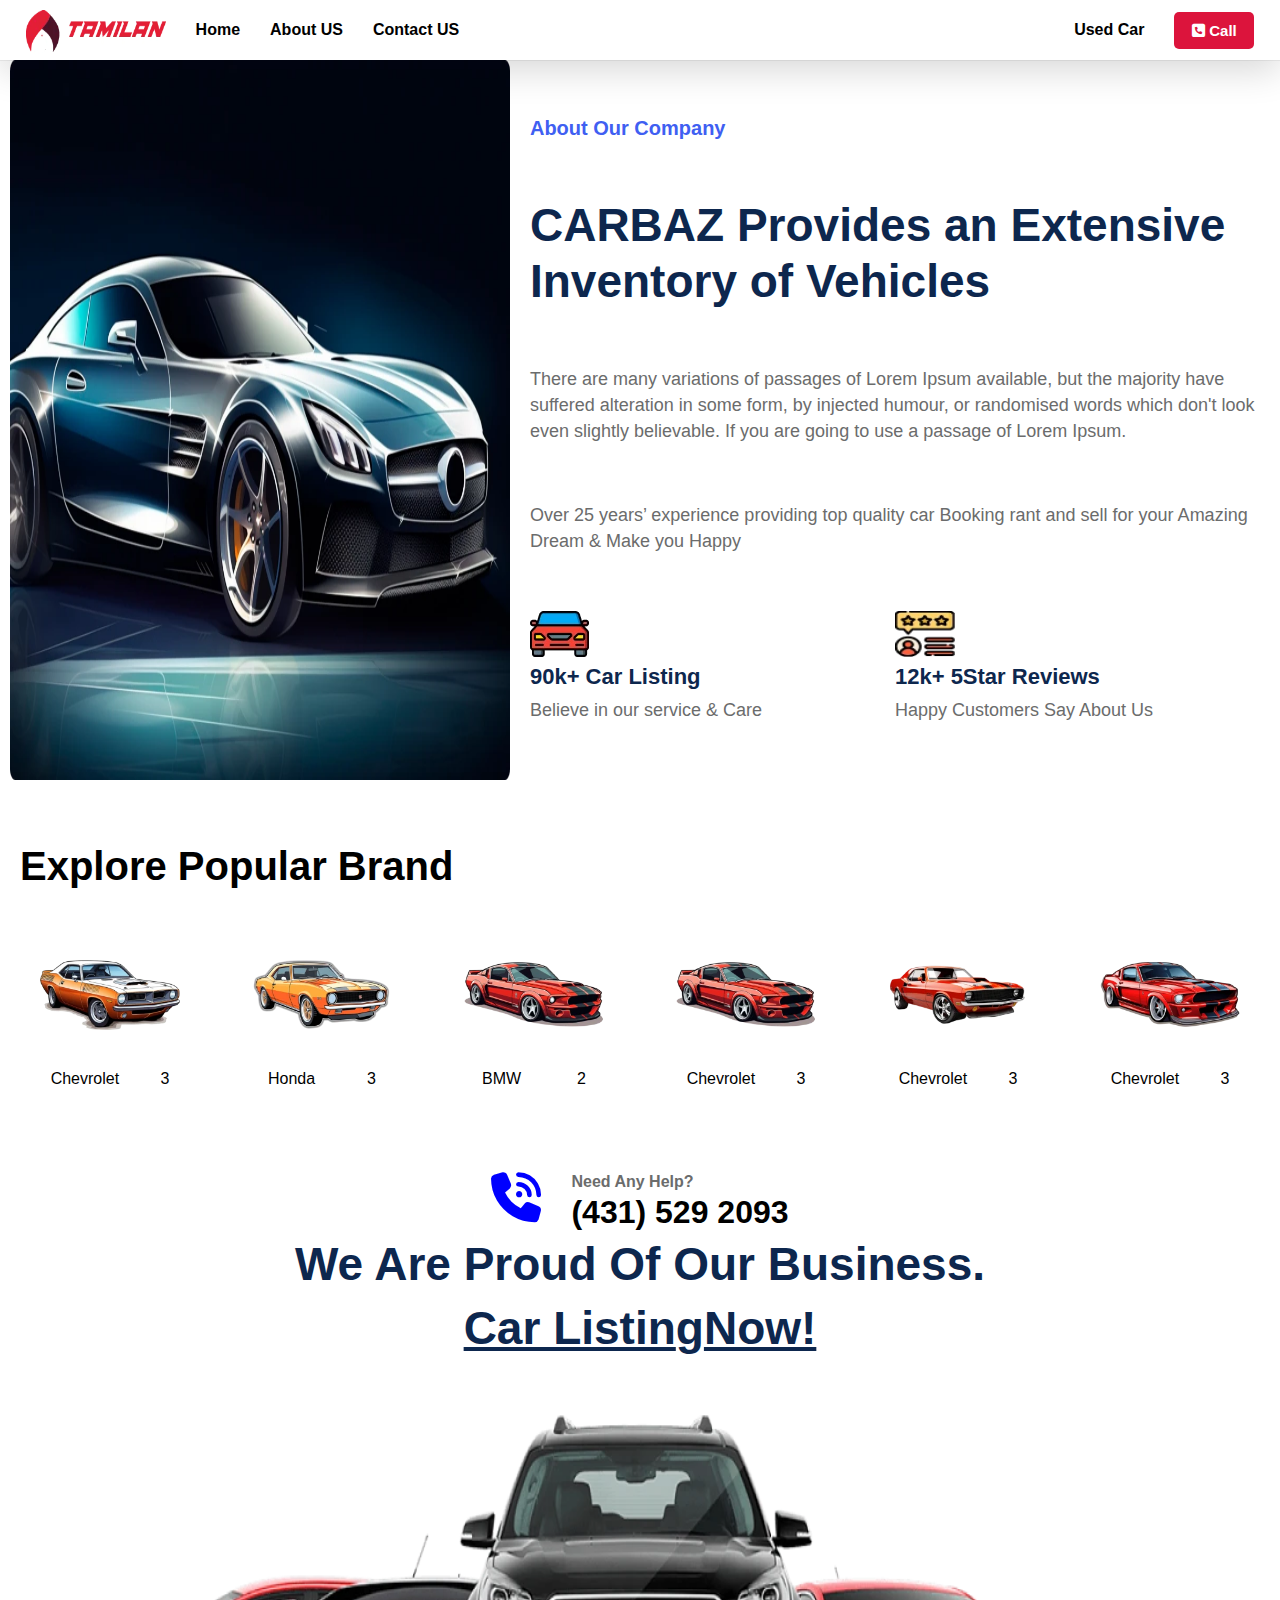
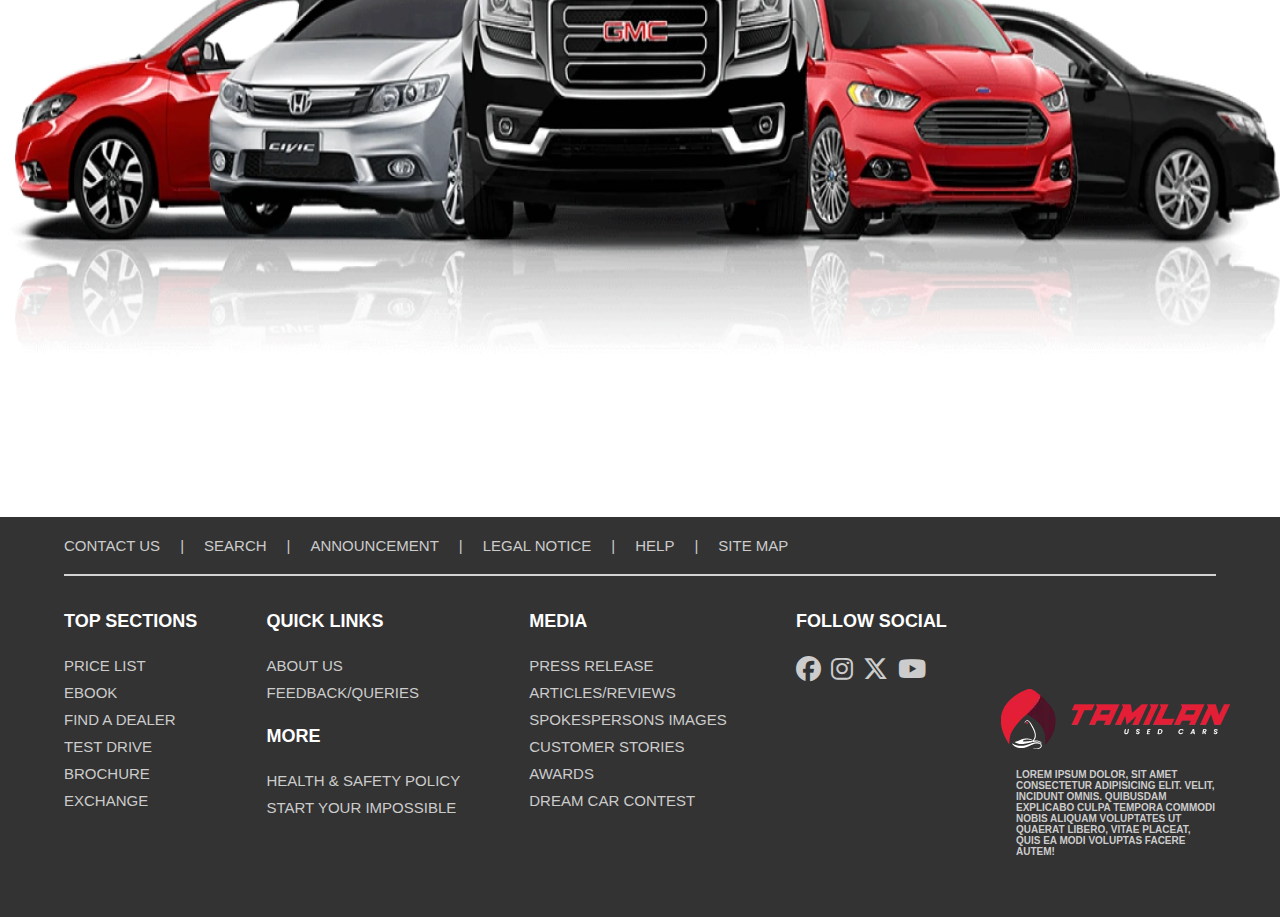
<file: about.html>
<!DOCTYPE html>
<html lang="en">

<head>
    <meta charset="UTF-8">
    <meta name="viewport" content="width=device-width, initial-scale=1.0">
    <title>About Page</title>
    <link rel="stylesheet" type="text/css" href="./about.css" />
    <link rel="stylesheet" href="https://cdnjs.cloudflare.com/ajax/libs/font-awesome/6.7.2/css/all.min.css"
        integrity="sha512-Evv84Mr4kqVGRNSgIGL/F/aIDqQb7xQ2vcrdIwxfjThSH8CSR7PBEakCr51Ck+w+/U6swU2Im1vVX0SVk9ABhg=="
        crossorigin="anonymous" referrerpolicy="no-referrer" />
</head>

<body>
    <nav>
        <div class="navLeft">
            <img src="./images/logo.webp" class="navLogo" />
            <div class="navButton">
                <a href="./index.html">Home</a>
                <a href="./about.html">About US</a>
                <a href="./contact.html">Contact US</a>
            </div>
        </div>
        <div class="navRight">
            <a href="./Listing.html">Used Car</a>
            <button><i class="fa-solid fa-square-phone"></i> Call</button>
        </div>
        <div class="resIcon" onclick="navpar()">
            <i class="fa-solid fa-bars navBar"></i>
            <i class="fa-solid fa-xmark xmarNav"></i>
        </div>
    </nav>
    <!-- Responsive nav par start -->

    <div class="responsiveNav">
        <div class="resHome resCon">
            <a href="./index.html">Home</a>
            <i class="fa-solid fa-house-chimney"></i>
        </div>
        <div class="resAbout resCon">
            <a href="./about.html">About US</a>
            <i class="fa-regular fa-circle-user"></i>
        </div>
        <div class="resContact resCon">
            <a href="./contact.html">Contact US</a>
            <i class="fa-solid fa-envelope-circle-check"></i>
        </div>
        <div class="resUse resCon">
            <a href="./Listing.html">Used Car</a>
            <i class="fa-solid fa-car-side fa-flip-horizontal"></i>
        </div>
        <div class="resNumberTag">
            <img src="./images/logo.webp" class="logo2" />
            <button><i class="fa-solid fa-square-phone"></i> Call</button>
        </div>
    </div>
    <!-- Responsive nav par is clouses -->
    <!--over nav Clouses -->


    <div class="aboutContainer">
        <div class="aboutHome">
            <div class="aboutHomeLeft">
                <img src="./images/L1.webp" />
            </div>
            <div class="aboutHomeRight">
                <h3>About Our Company</h3>
                <h1>CARBAZ Provides an Extensive Inventory of Vehicles</h1>
                <p>There are many variations of passages of Lorem Ipsum available, but the majority have suffered
                    alteration in some form, by injected humour, or randomised words which don't look even slightly
                    believable. If you are going to use a passage of Lorem Ipsum.</p>
                <p>Over 25 years’ experience providing top quality car Booking rant and sell for your Amazing Dream &
                    Make you Happy</p>
                <div class="ArightImg">
                    <div class="ARLeft">
                        <img src="./images/aboutImg.webp" />
                        <div class="ARLeftC">
                            <h2>90k+ Car Listing</h2>
                            <p>Believe in our service & Care</p>
                        </div>
                    </div>

                    <div class="ARright">
                        <img src="./images/aboutImg2.webp" />
                        <div class="ARrightC">
                            <h2>12k+ 5Star Reviews</h2>
                            <p>Happy Customers Say About Us</p>
                        </div>
                    </div>

                </div>
            </div>
        </div> <!--aboutHome Clouses-->
        <!-- Expolere page is Start -->

        <div class="Explore">
            <div class="exHead">
                <h1>Explore Popular Brand</h1>
            </div>
            <div class="exImgTag" data-aos="fade-right">

                <div class="exImg-1">
                    <img src="./images/T1.webp" />
                    <div class="exImghead-1">
                        <p>Chevrolet</p>
                        <p>3</p>
                    </div>
                </div>

                <div class="exImg-1">
                    <img src="./images/T3.webp" />
                    <div class="exImghead-1">
                        <p>Honda</p>
                        <p>3</p>
                    </div>
                </div>

                <div class="exImg-1">
                    <img src="./images/T4.webp" />
                    <div class="exImghead-1">
                        <p>BMW</p>
                        <p>2</p>
                    </div>
                </div>

                <div class="exImg-1">
                    <img src="./images/T4.webp" />
                    <div class="exImghead-1">
                        <p>Chevrolet</p>
                        <p>3</p>
                    </div>
                </div>

                <div class="exImg-1">
                    <img src="./images/T5.webp" />
                    <div class="exImghead-1">
                        <p>Chevrolet</p>
                        <p>3</p>
                    </div>
                </div>

                <div class="exImg-1">
                    <img src="./images/T6.webp" />
                    <div class="exImghead-1">
                        <p>Chevrolet</p>
                        <p>3</p>
                    </div>
                </div>


            </div>
        </div> <!--Explore closes-->

        <div class="aboutSection">
            <div class="AShead">
                <div class="ASmainHead">
                    <div class="ASmainI">
                        <i class="fa-solid fa-phone-volume"></i>
                    </div>
                    <div class="ASmainC">
                        <h4>Need Any Help?</h4>
                        <h1>(431) 529 2093</h1>    
                    </div>
                </div>
                <h1 class="mainh1-1">We Are Proud Of Our Business.</h1>
                <h1 class="mainh1-2">Car Listin<spang>g</spang>Now!</h1>
            </div>
            <div class="aboutSectionImg">
            <img src="./images/about3.webp"/>
            </div>

        </div>

        <!-- Fooder Content is Start -->

        <footer>
            <div class="footerhead">
                <a class="fContect">Contact us</a>
                <a>|</a>
                <a>Search</a>
                <a>|</a>
                <a>Announcement</a>
                <a>|</a>
                <a class="fLegal">legal notice</a>
                <a>|</a>
                <a>Help</a>
                <a>|</a>
                <a>Site Map</a>
            </div>
            <div class="footerLine"></div>
            <div class="FooterContent">
                <div class="footerOne footerText">
                    <a class="footerTextHead">TOP SECTIONS</a>
                    <a>Price list</a>
                    <a>ebook</a>
                    <a>Find a Dealer</a>
                    <a>Test Drive</a>
                    <a>Brochure</a>
                    <a>Exchange</a>
                </div>

                <div class="footerTwo footerText">
                    <a class="footerTextHead">QUICK LINKS</a>
                    <a>About Us</a>
                    <a>Feedback/Queries</a>
                    <a class="footerTextHead">MORE</a>
                    <a>Health & Safety Policy</a>
                    <a>Start Your Impossible</a>
                </div>

                <div class="footerThree footerText">
                    <a class="footerTextHead">MEDIA</a>
                    <a>Press Release</a>
                    <a>Articles/Reviews</a>
                    <a>Spokespersons Images</a>
                    <a>Customer Stories</a>
                    <a>Awards</a>
                    <a>Dream Car Contest</a>
                </div>

                <div class="footerFive footerText">
                    <a class="footerTextHead">FOLLOW Social</a>
                    <div class="footerIcon">
                        <i class="fa-brands fa-facebook"></i>
                        <i class="fa-brands fa-instagram"></i>
                        <i class="fa-brands fa-x-twitter"></i>
                        <i class="fa-brands fa-youtube"></i>
                    </div>
                </div>

                <div class="footerSix footerText">
                    <!-- <h1 class="footerTextHead">AutoDrive</h1> -->
                    <img src="./images/logo.webp" />
                    <div class="footerLogos">
                        <p>Lorem ipsum dolor, sit amet consectetur adipisicing elit. Velit, incidunt omnis.
                            Quibusdam explicabo culpa tempora commodi nobis aliquam voluptates ut quaerat libero,
                            vitae placeat, quis ea modi voluptas facere autem!</p>
                    </div>
                </div>
        </footer>


        <!-- Footer Content is coluses -->
        
    </div>
    <script src="./script.js"></script>
</body>

</html>
</file>
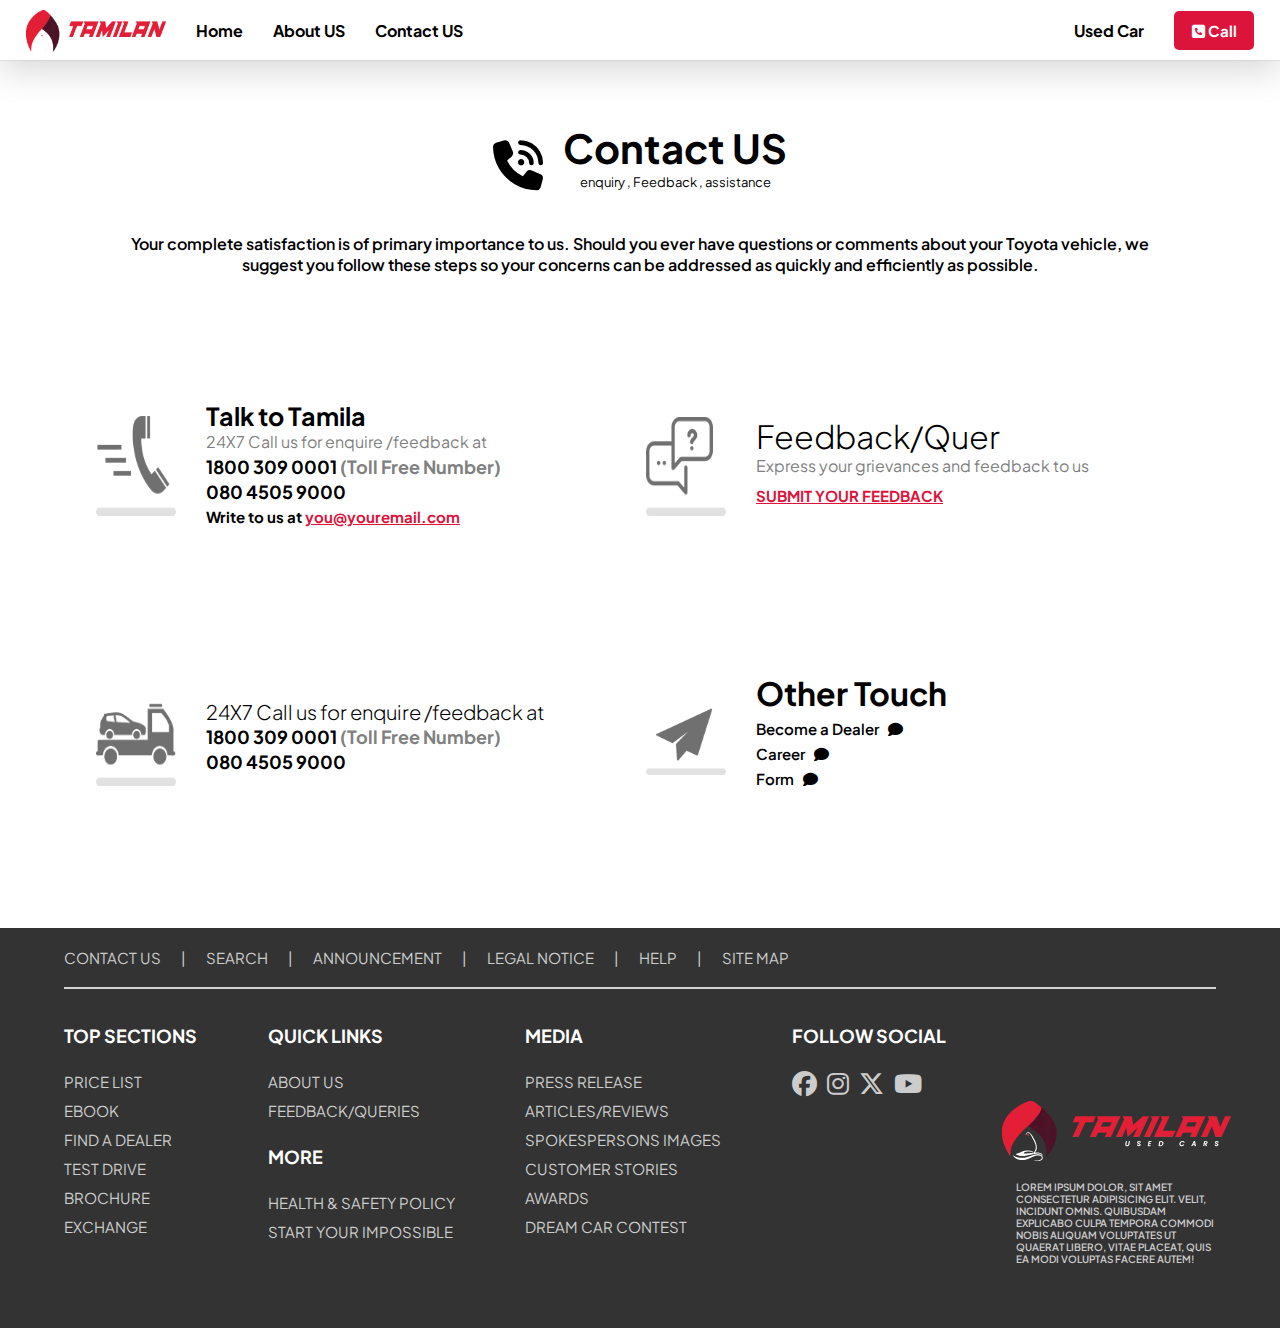
<file: contact.html>
<!DOCTYPE html>
<html lang="en">

<head>
    <meta charset="UTF-8">
    <meta name="viewport" content="width=device-width, initial-scale=1.0">
    <title>Contact</title>
    <link rel="stylesheet" type="text/css" href="./contact.css" />
    <link href="https://fonts.googleapis.com/css2?family=Plus+Jakarta+Sans:wght@400;600;700&display=swap"
        rel="stylesheet">
    <link rel="stylesheet" href="https://cdnjs.cloudflare.com/ajax/libs/font-awesome/6.7.2/css/all.min.css"
        integrity="sha512-Evv84Mr4kqVGRNSgIGL/F/aIDqQb7xQ2vcrdIwxfjThSH8CSR7PBEakCr51Ck+w+/U6swU2Im1vVX0SVk9ABhg=="
        crossorigin="anonymous" referrerpolicy="no-referrer" />
</head>

<body>
    <div class="contectContainer">

        <nav>
            <div class="navLeft">
                <img src="./images/logo.webp" class="navLogo" />
                <div class="navButton">
                    <a href="./index.html">Home</a>
                    <a href="./about.html">About US</a>
                    <a href="./contact.html">Contact US</a>
                </div>
            </div>
            <div class="navRight">
                <a href="./Listing.html">Used Car</a>
                <button><i class="fa-solid fa-square-phone"></i> Call</button>
            </div>
            <div class="resIcon" onclick="navpar()">
                <i class="fa-solid fa-bars navBar"></i>
                <i class="fa-solid fa-xmark xmarNav"></i>
            </div>
        </nav>
        <!-- Responsive nav par start -->

        <div class="responsiveNav">
            <div class="resHome resCon">
                <a href="./index.html">Home</a>
                <i class="fa-solid fa-house-chimney"></i>
            </div>
            <div class="resAbout resCon">
                <a href="./about.html">About US</a>
                <i class="fa-regular fa-circle-user"></i>
            </div>
            <div class="resContact resCon">
                <a href="./contact.html">Contact US</a>
                <i class="fa-solid fa-envelope-circle-check"></i>
            </div>
            <div class="resUse resCon">
                <a href="./Listing.html">Used Car</a>
                <i class="fa-solid fa-car-side fa-flip-horizontal"></i>
            </div>
            <div class="resNumberTag">
                <img src="./images/logo.webp" class="logo2" />
                <button><i class="fa-solid fa-square-phone"></i> Call</button>
            </div>
        </div>
        <!-- Responsive nav par is clouses -->
        <!--over nav Clouses -->



        <div class="contectHead">
            <i class="fa-solid fa-phone-volume"></i>
            <div class="contecHeadText">
                <h1>Contact US</h1>
                <p>enquiry , Feedback , assistance</p>
            </div>
        </div> <!--contactHead close-->
        <div class="contectPera">
            <p>Your complete satisfaction is of primary importance to us. Should you ever have questions or comments
                about your Toyota vehicle, we suggest you follow these steps so your concerns can be addressed as
                quickly and efficiently as possible.</p>
        </div>

        <div class="contactBody">
            <div class="cbOne">
                <div class="cbOne-left">
                    <img src="./images/Iimg-1.png"/>
                    <div class="cboneLC">
                        <h1>Talk to Tamila</h1>
                        <p>24X7 Call us for enquire /feedback at</p>
                        <h2>1800 309 0001 <span>(Toll Free Number)</span></h2>
                        <h2>080 4505 9000</h2>
                        <h3>Write to us at <span>you@youremail.com</span></h3>
                    </div>
                </div> <!--cbone-left clouses-->

                <div class="cbOne-right">
                    <img src="./images/Iimg-3.png"/>
                    <div class="cboneRC">
                        <h1>Feedback/Quer</h1>
                        <p>Express your grievances and feedback to us</p>
                        <h3><span>SUBMIT YOUR FEEDBACK</span></h3>
                    </div>
                </div> <!--cbOne-right clouses-->
         

           
                <div class="cbOne-left cbTwo-left">
                    <img src="./images/Iimg-2.png"/>
                    <div class="cboneLC cbTwoLC">
                        <h1>24X7 Call us for enquire /feedback at</h1>
                        <h2>1800 309 0001 <span>(Toll Free Number)</span></h2>
                        <h2>080 4505 9000</h2>
                    </div>
                </div> <!--cbone-left clouses-->

                <div class="cbTwo-right">
                    <img src="./images/Iimg-4.png"/>
                    <div class="cbTwoRC">
                        <h1 class="rc1">Other Touch</h1>
                    <div class="cbTwoText">
                        <a>Become a Dealer &nbsp; <i class="fa-solid fa-comment"></i></a>
                        <a>Career &nbsp; <i class="fa-solid fa-comment"></i></a>
                        <a>Form &nbsp; <i class="fa-solid fa-comment"></i></a>
                    </div>
                    </div>
                </div>

            </div>

        </div>

        <footer>
            <div class="footerhead">
                <a class="fContect">Contact us</a>
                <a>|</a>
                <a>Search</a>
                <a>|</a>
                <a>Announcement</a>
                <a>|</a>
                <a class="fLegal">legal notice</a>
                <a>|</a>
                <a>Help</a>
                <a>|</a>
                <a>Site Map</a>
            </div>
            <div class="footerLine"></div>
            <div class="FooterContent">
                <div class="footerOne footerText">
                    <a class="footerTextHead">TOP SECTIONS</a>
                    <a>Price list</a>
                    <a>ebook</a>
                    <a>Find a Dealer</a>
                    <a>Test Drive</a>
                    <a>Brochure</a>
                    <a>Exchange</a>
                </div>

                <div class="footerTwo footerText">
                    <a class="footerTextHead">QUICK LINKS</a>
                    <a>About Us</a>
                    <a>Feedback/Queries</a>
                    <a class="footerTextHead">MORE</a>
                    <a>Health & Safety Policy</a>
                    <a>Start Your Impossible</a>
                </div>

                <div class="footerThree footerText">
                    <a class="footerTextHead">MEDIA</a>
                    <a>Press Release</a>
                    <a>Articles/Reviews</a>
                    <a>Spokespersons Images</a>
                    <a>Customer Stories</a>
                    <a>Awards</a>
                    <a>Dream Car Contest</a>
                </div>

                <div class="footerFive footerText">
                    <a class="footerTextHead">FOLLOW Social</a>
                    <div class="footerIcon">
                        <i class="fa-brands fa-facebook"></i>
                        <i class="fa-brands fa-instagram"></i>
                        <i class="fa-brands fa-x-twitter"></i>
                        <i class="fa-brands fa-youtube"></i>
                    </div>
                </div>

                <div class="footerSix footerText">
                    <!-- <h1 class="footerTextHead">AutoDrive</h1> -->
                    <img src="./images/logo.webp" />
                    <div class="footerLogos">
                        <p>Lorem ipsum dolor, sit amet consectetur adipisicing elit. Velit, incidunt omnis.
                            Quibusdam explicabo culpa tempora commodi nobis aliquam voluptates ut quaerat libero,
                            vitae placeat, quis ea modi voluptas facere autem!</p>
                    </div>

                </div>
        </footer>


    </div> <!--Container Closes-->
    <script src="./script.js"></script>
</body>

</html>
</file>
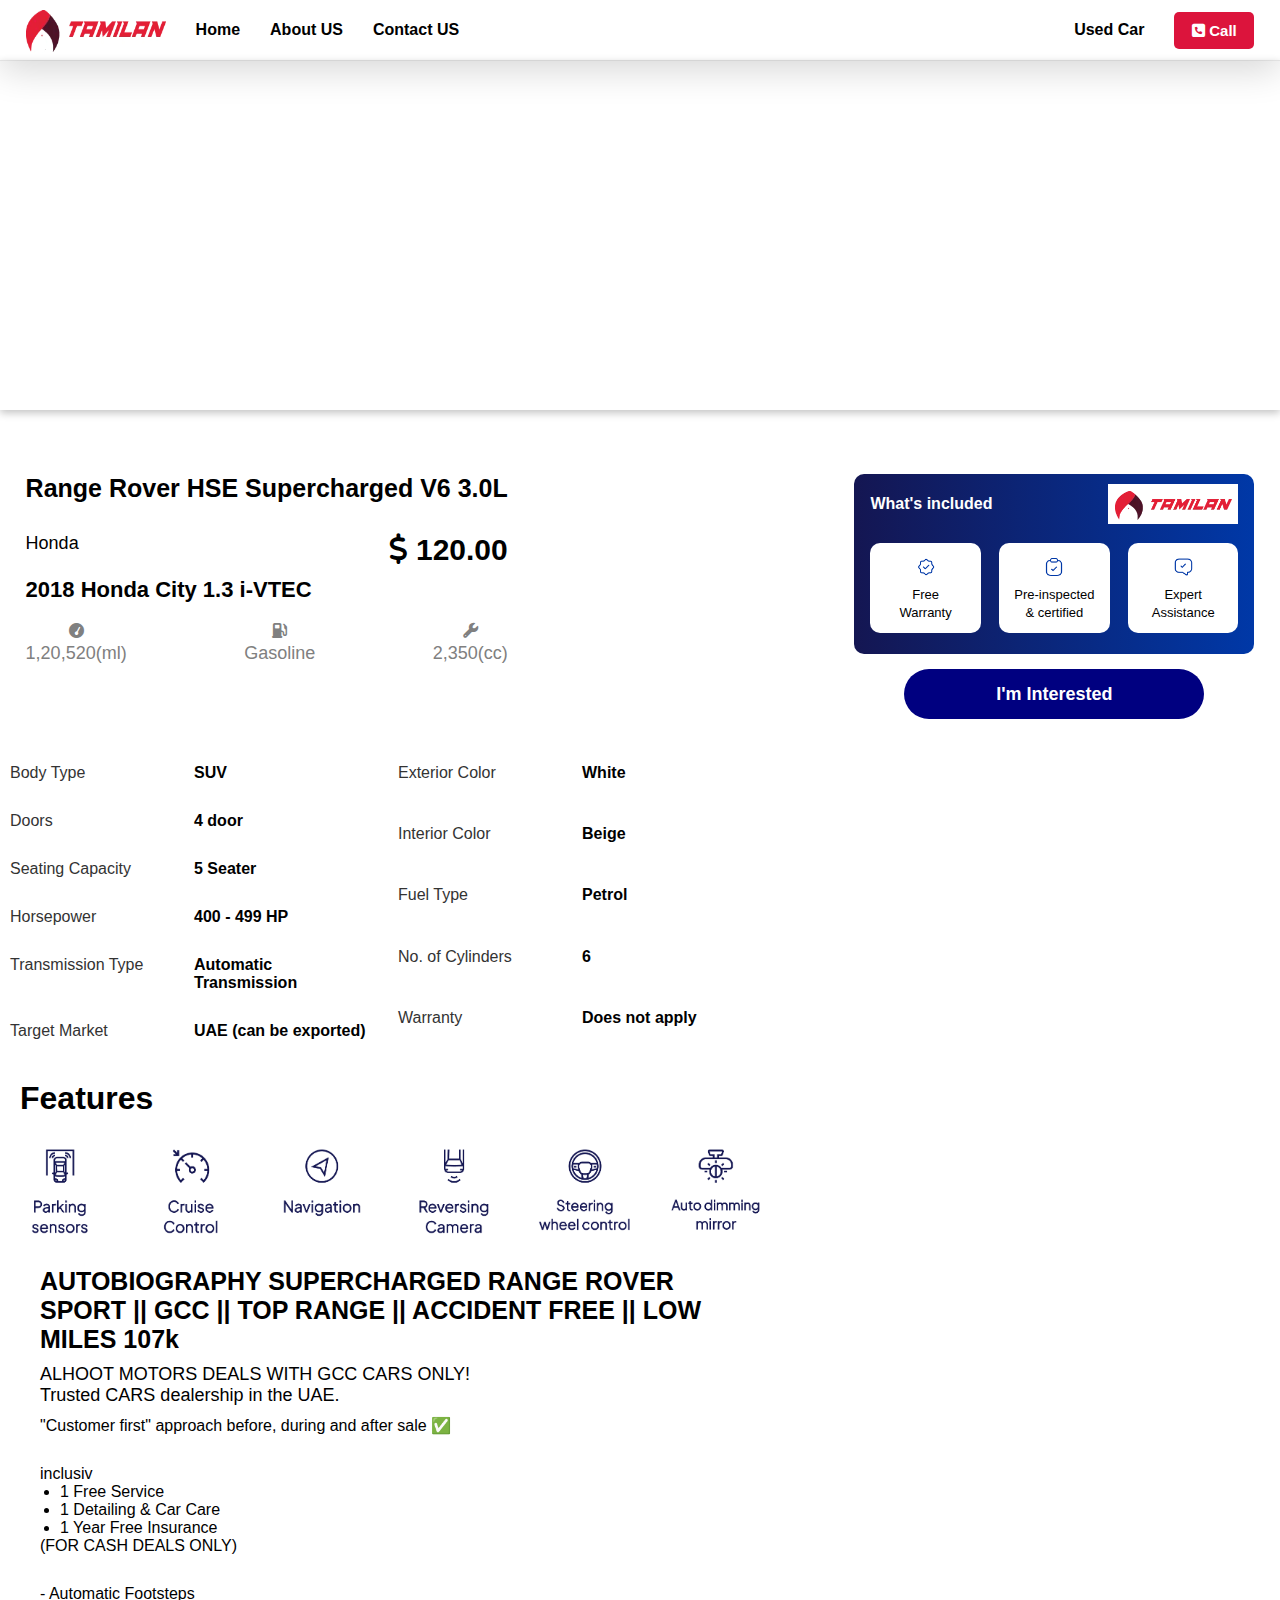
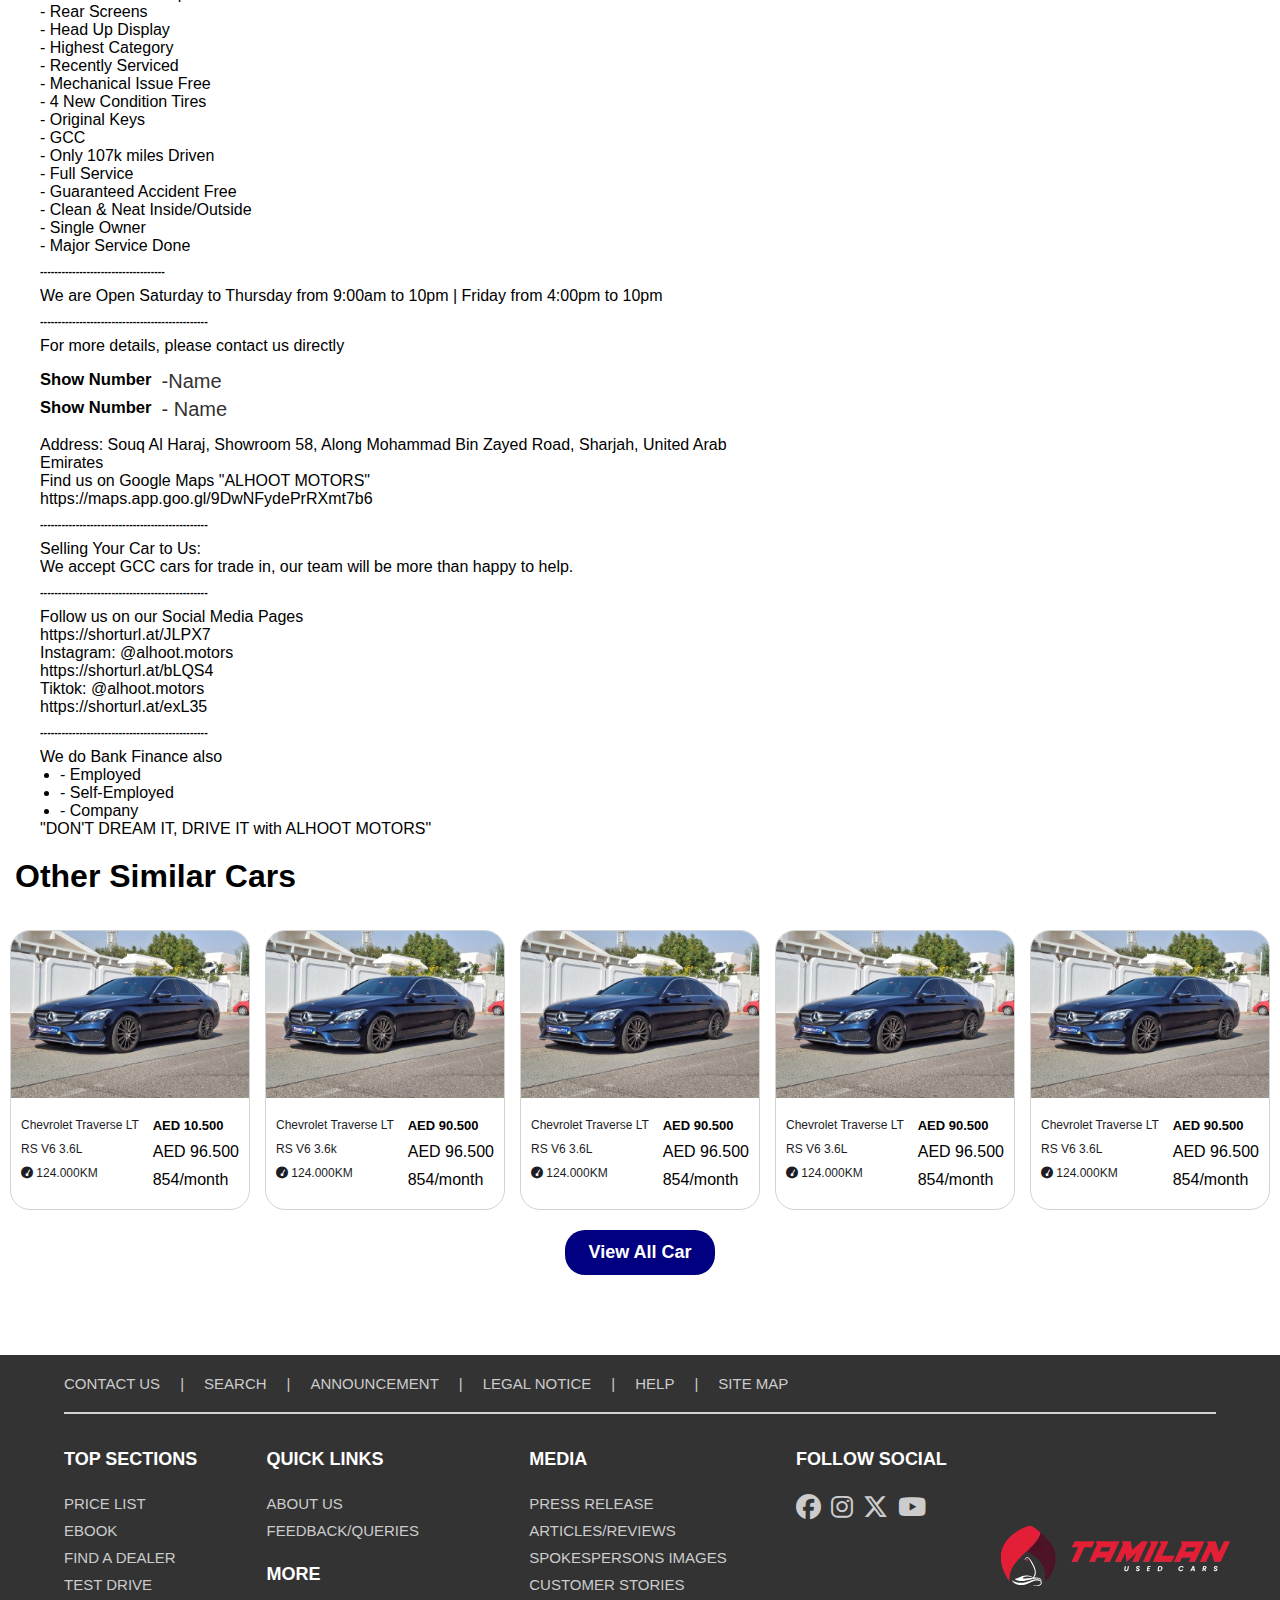
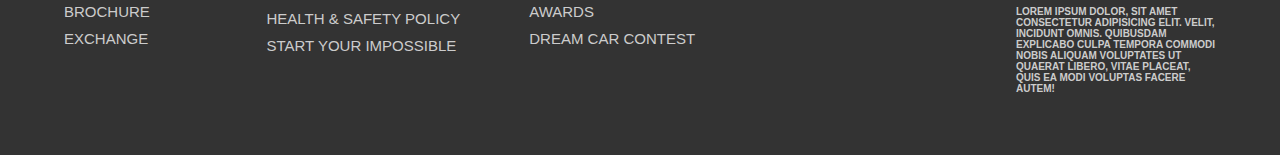
<file: HomeView.html>
<!DOCTYPE html>
<html lang="en">

<head>
    <meta charset="UTF-8">
    <meta name="viewport" content="width=device-width, initial-scale=1.0">
    <title>HomeView</title>
    <link rel="stylesheet" type="text/css" href="./HomeView.css" />
    <link rel="stylesheet" href="https://cdnjs.cloudflare.com/ajax/libs/font-awesome/6.7.2/css/all.min.css"
        integrity="sha512-Evv84Mr4kqVGRNSgIGL/F/aIDqQb7xQ2vcrdIwxfjThSH8CSR7PBEakCr51Ck+w+/U6swU2Im1vVX0SVk9ABhg=="
        crossorigin="anonymous" referrerpolicy="no-referrer" />
</head>

<body>

                <nav>
                <div class="navLeft">
                    <img src="./images/logo.webp" class="navLogo" />
                    <div class="navButton">
                        <a href="./index.html">Home</a>
                        <a href="./about.html">About US</a>
                        <a href="./contact.html">Contact US</a>
                    </div>
                </div>
                <div class="navRight">
                    <a href="./Listing.html">Used Car</a>
                    <button><i class="fa-solid fa-square-phone"></i> Call</button>
                </div>
                <div class="resIcon" onclick="navpar()">
                    <i class="fa-solid fa-bars navBar"></i>
                    <i class="fa-solid fa-xmark xmarNav"></i>
                </div>
            </nav>
            <!-- Responsive nav par start -->
            <div class="responsiveNav">
                <div class="resHome resCon">
                    <a href="./index.html">Home</a>
                    <i class="fa-solid fa-house-chimney"></i>
                </div>
                <div class="resAbout resCon">
                    <a href="./about.html">About US</a>
                    <i class="fa-regular fa-circle-user"></i>
                </div>
                <div class="resContact resCon">
                    <a href="./contact.html">Contact US</a>
                    <i class="fa-solid fa-envelope-circle-check"></i>
                </div>
                <div class="resUse resCon">
                    <a href="./Listing.html">Used Car</a>
                    <i class="fa-solid fa-car-side fa-flip-horizontal"></i>
                </div>
                <div class="resNumberTag">
                    <img src="./images/logo.webp" class="logo2" />
                    <button><i class="fa-solid fa-square-phone"></i> Call</button>
                </div>
            </div>
            <!-- Responsive nav par is clouses -->
            <!--over nav Clouses -->

    <div class="viewContainer">
        <div class="viewImg"></div> <!-- Images will be added dynamically -->

        <div class="ViewContent">
            <div class="leftViewContent">
                <h3>Range Rover HSE Supercharged V6 3.0L</h3>  <!--rightBody h1-->
                 <div class="LVCD">
                    <div class="LVCD-1">
                        <p>Honda</p> <!--rightHead p-->
                        <h1><i class="fa-solid fa-dollar-sign"></i> 120.00</h1> <!--rightHead h1-->
                    </div>
                    <div class="LVCD-2">
                        <h1>2018 Honda City 1.3 i-VTEC</h1> <!--rightHead h1-->
                    </div>
                        <div class="LVCDbottom">
                            <div class="LVCDbottom-1">
                                <i class="fa-solid fa-gauge-simple-high"></i>  <!--rightSpeed i-->
                                <p>1,20,520(ml)</p>    <!--rightSpeed p-->
                            </div>
                            <div class="LVCDbottom-2">
                                <i class="fa-solid fa-gas-pump"></i> <!--rightGasoline i-->
                                <p>Gasoline</p> <!--RightGasoline p-->
                            </div>
                            <div class="LVCDbottom-3">
                                <i class="fa-solid fa-wrench"></i> <!--rightCC i-->
                                <p>2,350(cc)</p> <!--rightCC p-->
                            </div>
                        </div>

                 </div>
            </div>

            <div class="rightViewContent">

                <div class="rightViewBox">
                    <div class="rvBoxHead">
                        <h4>What's included</h4>
                        <div class="rvBoxHeadImg">
                            <img src="./images/logo.webp"/>
                        </div>
                    </div> <!--RVHead Clouses-->

                    <div class="rvBoxBody">
                        <div class="rvB-1">
                            <img src="./Logos/freeWaranty.png"/>
                            <p> 
                                <span>Free</span>
                                <span>Warranty</span>
                            </p>
                        </div>

                    <div class="rvB-1">
                            <img src="./Logos/certified.png"/>
                            <p> 
                                <span>Pre-inspected</span>
                                <span>& certified</span>
                            </p>
                        </div>

                        <div class="rvB-1">
                            <img src="./Logos/Expert.png"/>
                            <p> 
                                <span>Expert</span>
                                <span>Assistance</span>
                            </p>
                        </div>


                    </div>

                </div>

                <button>I'm Interested</button>
            </div>

        </div> <!--ViewContent Closes-->

        <div class="viewBody">
            <div class="leftViewBody">
                <div class="carReview">
                    <div class="type-1">
                        <div class="r1Main">
                            <p>Body Type</p>
                            <h3 class="R1carbodyType">SUV</h3>
                        </div>
    
                        <div class="r1Main">
                            <p>Doors</p>
                            <h3 class="R1carDoor">4 door</h3>
                        </div>
                        <div class="r1Main">
                            <p>Seating Capacity</p>
                            <h3 class="R1carSeater">5 Seater</h3>
                        </div>
                        <div class="r1Main">
                            <p>Horsepower</p>
                            <h3 class="R1carpower">400 - 499 HP</h3>
                        </div>
                        <div class="r1Main">
                            <p>Transmission Type</p>
                            <h3 class="R1carAutomation">Automatic Transmission</h3>
                        </div>
                        <div class="r1Main">
                            <p>Target Market</p>
                            <h3 class="R1carTarget">UAE (can be exported)</h3>
                        </div>
                    </div>
    
                    <div class="type-2">
    
                        <div class="r2main">
                            <p>Exterior Color</p>
                            <h3 class="R1carColor">White</h3>
                        </div>
    
                        <div class="r2main">
                            <p>Interior Color</p>
                            <h3 class="R1interColor">Beige</h3>
                        </div>
                        <div class="r2main">
                            <p>Fuel Type</p>
                            <h3 class="R1fuelType">Petrol</h3>
                        </div>
    
                        <div class="r2main">
                            <p>No. of Cylinders</p>
                            <h3 class="R1cylinder">6</h3>
                        </div>
    
                        <div class="r2main">
                            <p>Warranty</p>
                            <h3 class="R1carWarranty">Does not apply</h3>
                        </div>
                    </div>
                </div> <!--carView Clouses-->
                
                <h1 class="cutomerFeatureH1">Features</h1>
                <div class="cutomerFeature">
                    <div class="cf">
                        <img src="./Logos/cf-1.webp"/>
                    </div>

                    <div class="cf">
                        <img src="./Logos/cf-2.webp"/>
                    </div>

                    <div class="cf">
                        <img src="./Logos/cf-3.webp"/>
                    </div>

                    <div class="cf">
                        <img src="./Logos/cf-4.webp"/>
                    </div>

                    <div class="cf">
                        <img src="./Logos/cf-5.webp"/>
                    </div>

                    <div class="cf">
                        <img src="./Logos/cf-6.webp"/>
                    </div>
                </div> <!--customer Feture Clouses-->

                <div class="carDetails">
                    <h1>
                        AUTOBIOGRAPHY SUPERCHARGED RANGE ROVER SPORT || GCC ||
                         TOP RANGE || ACCIDENT FREE || LOW MILES 107k
                    </h1>
                    <p class="carPara">ALHOOT MOTORS DEALS WITH GCC CARS ONLY!
                    </br>Trusted CARS dealership in the UAE.</p>
                    <p>"Customer first" approach before, during and after sale ✅</p>
                    <div class="cardetails-Service">
                        <p>inclusiv</p>
                        <ul>
                            <li>1 Free Service</li>
                            <li>1 Detailing & Car Care</li>
                            <li>1 Year Free Insurance</li>
                          </ul>
                        <p>(FOR CASH DEALS ONLY)</p>
                    </div>
                    <div class="carLineDiv">
                        <p>- Automatic Footsteps</p>
                        <p>- Rear Screens</p>
                        <p>- Head Up Display</p>
                        <p>- Highest Category</p>
                        <p>- Recently Serviced</p>
                        <p>- Mechanical Issue Free</p>
                        <p>- 4 New Condition Tires</p>
                        <p>- Original Keys</p>
                        <p>- GCC</p>
                        <p>- Only 107k miles Driven</p>
                        <p>- Full Service</p>
                        <p>- Guaranteed Accident Free</p>
                        <p>- Clean & Neat Inside/Outside</p>
                        <p>- Single Owner</p>
                        <p>- Major Service Done</p>
                        <h6 class="carLine">-----------------------------------</h6>
                        <p>We are Open Saturday to Thursday from 9:00am to 10pm | Friday from 4:00pm to 10pm</p>
                        <h6 class="carLine">-----------------------------------------------</h6>
                        <p>For more details, please contact us directly</p>

                        <div class="showNumber">
                            <div class="showNumber-1">
                                <h5>Show Number</h5>
                                <p>-Name</p>
                            </div>
                            <div class="showNumber-2">
                                <h5>Show Number</h5>
                                <p>- Name</p>
                            </div>
                        </div> <!--Show number finish-->


                        <p class="carAd">Address: Souq Al Haraj, Showroom 58,
                            Along Mohammad Bin Zayed Road, Sharjah, 
                            United Arab Emirates</p>


                        <p>Find us on Google Maps "ALHOOT MOTORS" </p>
                        <p>https://maps.app.goo.gl/9DwNFydePrRXmt7b6 </p>

                        <h6 class="carLine">-----------------------------------------------</h6>

                        <p>Selling Your Car to Us:</p>
                        <p>We accept GCC cars for trade in, our team will be more than happy to help.</p>
                        <h6 class="carLine">-----------------------------------------------</h6>
                        <p>Follow us on our Social Media Pages</p>
                        <p>https://shorturl.at/JLPX7</p>
                        <p>Instagram: @alhoot.motors</p>
                        <p>https://shorturl.at/bLQS4</p>
                        <p>Tiktok: @alhoot.motors</p>
                        <p>https://shorturl.at/exL35</p>
                        <h6 class="carLine">-----------------------------------------------</h6>
                        <div class="emtype">
                            <p>We do Bank Finance also</p>

                            <ul>
                                <li>- Employed</li>
                                <li>- Self-Employed</li>
                                <li>- Company</li>
                            </ul>
                        </div>
                        <p>"DON'T DREAM IT, DRIVE IT with ALHOOT MOTORS"</p>
                    </div>
                </div>

            </div>

        </div> <!--ViewBody Clouses-->

        <div class="viewBottom">
             <h1>Other Similar Cars</h1>

             <div class="bottomBody">
                
                
                <!-- rightTag one  start -->
                <div class="rightTag rightTag-1"
                    onclick="sendToViewPage2('formInformation') , openCarDetail3('rightTag-1')">
                    <div class="rightImgTag rightImgTag-1">
                        <img src="./images/f1.jpg" />
                        <img src="./images/f1.1.jpg" />
                        <img src="./images/f1.2.jpg" />
                        <img src="./images/f1.4.jpg" />
                    </div>

                    <div class="righTagContent">
                        <div class="rightC">
                            <p class="CN">Chevrolet Traverse LT</p>
                            <p class="rRS">RS V6 3.6L</p>
                            <p class="rKM"><i class="fa-solid fa-gauge-simple-high"></i> 124.000KM</p>
                        </div>
                        <div class="LeftC">
                            <p class="leftCHead-1 LRS">AED 10.500</p>
                            <p>AED 96.500</p>
                            <p>854/month</p>
                        </div>
                    </div>

                    <div class="formInformation">
                        <div class="FBodyType">
                            <h3 class="carbodyType">SuV2</h3>
                            <h3 class="carDoor">6Door</h3>
                            <h3 class="carSeater">6 Seater</h3>
                            <h3 class="carpower">balaMurugan</h3>
                            <h3 class="carAutomation">Automation Transmission</h3>
                            <h3 class="carTarget">UAE (can be exported)</h3>
                            <h3 class="carColor">White</h3>
                            <h3 class="interColor">BeigeGM</h3>
                            <h3 class="fuelType">Petrol</h3>
                            <h3 class="cylinder">8</h3>
                            <h3 class="carWarranty">Warranty-cheking1</h3>
                        </div>
                    </div>
                </div>
                <!--right tag one Clouse-->


                <!-- rightTag one  start -->
                <div class="rightTag rightTag-2" onclick="sendToViewPage2('formInformation') , openCarDetail3('rightTag-2')">
                    <div class="rightImgTag rightImgTag-2">
                        <img src="./images/f1.jpg" />
                        <img src="./images/f1.1.jpg" />
                        <img src="./images/f1.2.jpg" />
                        <img src="./images/f1.4.jpg" />
                    </div>

                    <div class="righTagContent">
                        <div class="rightC">
                            <p class="CN">Chevrolet Traverse LT</p>
                            <p class="rRS">RS V6 3.6k</p>
                            <p class="rKM"><i class="fa-solid fa-gauge-simple-high"></i> 124.000KM</p>
                        </div>
                        <div class="LeftC">
                            <p class="leftCHead-1 LRS">AED 90.500</p>
                            <p>AED 96.500</p>
                            <p>854/month</p>
                        </div>
                    </div>

                    <div class="formInformation">
                        <div class="FBodyType">
                            <h3 class="carbodyType">SuV2</h3>
                            <h3 class="carDoor">6Door</h3>
                            <h3 class="carSeater">6 Seater</h3>
                            <h3 class="carpower">balaMurugan</h3>
                            <h3 class="carAutomation">Automation Transmission</h3>
                            <h3 class="carTarget">UAE (can be exported)</h3>
                            <h3 class="carColor">White</h3>
                            <h3 class="interColor">Beige</h3>
                            <h3 class="fuelType">Petrol</h3>
                            <h3 class="cylinder">8</h3>
                            <h3 class="carWarranty">Warranty-cheking1</h3>
                        </div>
                    </div>
                </div>
                <!--right tag one Clouse-->


                <!-- rightTag one  start -->
                <div class="rightTag rightTag-3" onclick="sendToViewPage2('formInformation') , openCarDetail3('rightTag-3')">
                    <div class="rightImgTag rightImgTag-3">
                        <img src="./images/f1.jpg" />
                        <img src="./images/f1.1.jpg" />
                        <img src="./images/f1.2.jpg" />
                        <img src="./images/f1.4.jpg" />
                    </div>

                    <div class="righTagContent">
                        <div class="rightC">
                            <p class="CN">Chevrolet Traverse LT</p>
                            <p class="rRS">RS V6 3.6L</p>
                            <p class="rKM"><i class="fa-solid fa-gauge-simple-high"></i> 124.000KM</p>
                        </div>
                        <div class="LeftC">
                            <p class="leftCHead-1 LRS">AED 90.500</p>
                            <p>AED 96.500</p>
                            <p>854/month</p>
                        </div>
                    </div>

                    <div class="formInformation">
                        <div class="FBodyType">
                            <h3 class="carbodyType">SuV2</h3>
                            <h3 class="carDoor">6Door</h3>
                            <h3 class="carSeater">6 Seater</h3>
                            <h3 class="carpower">balaMurugan</h3>
                            <h3 class="carAutomation">Automation Transmission</h3>
                            <h3 class="carTarget">UAE (can be exported)</h3>
                            <h3 class="carColor">White</h3>
                            <h3 class="interColor">Beige</h3>
                            <h3 class="fuelType">Petrol</h3>
                            <h3 class="cylinder">8</h3>
                            <h3 class="carWarranty">Warranty-cheking1</h3>
                        </div>
                    </div>
                </div>
                <!--right tag one Clouse-->
                <!-- rightTag one  start -->
                <div class="rightTag rightTag-4" onclick="sendToViewPage2('formInformation') , openCarDetail3('rightTag-4')">
                    <div class="rightImgTag rightImgTag-1">
                        <img src="./images/f1.jpg" />
                        <img src="./images/f1.1.jpg" />
                        <img src="./images/f1.2.jpg" />
                        <img src="./images/f1.4.jpg" />
                    </div>

                    <div class="righTagContent">
                        <div class="rightC">
                            <p class="CN">Chevrolet Traverse LT</p>
                            <p class="rRS">RS V6 3.6L</p>
                            <p class="rKM"><i class="fa-solid fa-gauge-simple-high"></i> 124.000KM</p>
                        </div>
                        <div class="LeftC">
                            <p class="leftCHead-1 LRS">AED 90.500</p>
                            <p>AED 96.500</p>
                            <p>854/month</p>
                        </div>
                    </div>

                    <div class="formInformation">
                        <div class="FBodyType">
                            <h3 class="carbodyType">SuV2</h3>
                            <h3 class="carDoor">6Door</h3>
                            <h3 class="carSeater">6 Seater</h3>
                            <h3 class="carpower">balaMurugan</h3>
                            <h3 class="carAutomation">Automation Transmission</h3>
                            <h3 class="carTarget">UAE (can be exported)</h3>
                            <h3 class="carColor">White</h3>
                            <h3 class="interColor">Beige</h3>
                            <h3 class="fuelType">Petrol</h3>
                            <h3 class="cylinder">8</h3>
                            <h3 class="carWarranty">Warranty-cheking1</h3>
                        </div>
                    </div>
                </div>
                <!--right tag one Clouse-->
                <!-- rightTag one  start -->
                <div class="rightTag rightTag-5" onclick="sendToViewPage2('formInformation') , openCarDetail3('rightTag-5')">
                    <div class="rightImgTag rightImgTag-1">
                        <img src="./images/f1.jpg" />
                        <img src="./images/f1.1.jpg" />
                        <img src="./images/f1.2.jpg" />
                        <img src="./images/f1.4.jpg" />
                    </div>

                    <div class="righTagContent">
                        <div class="rightC">
                            <p class="CN">Chevrolet Traverse LT</p>
                            <p class="rRS">RS V6 3.6L</p>
                            <p class="rKM"><i class="fa-solid fa-gauge-simple-high"></i> 124.000KM</p>
                        </div>
                        <div class="LeftC">
                            <p class="leftCHead-1 LRS">AED 90.500</p>
                            <p>AED 96.500</p>
                            <p>854/month</p>
                        </div>
                    </div>

                    <div class="formInformation">
                        <div class="FBodyType">
                            <h3 class="carbodyType">SuV2</h3>
                            <h3 class="carDoor">6Door</h3>
                            <h3 class="carSeater">6 Seater</h3>
                            <h3 class="carpower">balaMurugan</h3>
                            <h3 class="carAutomation">Automation Transmission</h3>
                            <h3 class="carTarget">UAE (can be exported)</h3>
                            <h3 class="carColor">White</h3>
                            <h3 class="interColor">Beige</h3>
                            <h3 class="fuelType">Petrol</h3>
                            <h3 class="cylinder">8</h3>
                            <h3 class="carWarranty">Warranty-cheking1</h3>
                        </div>
                    </div>
                </div>
                <!--right tag one Clouse-->


        </div> <!--bottom body closes-->

        <button class="bottomButton"><a href="">View All Car</a></button>

    </div>


                <!-- Footer Start -->
                <footer>
                    <div class="footerhead">
                        <a class="fContect">Contact us</a>
                        <a>|</a>
                        <a>Search</a>
                        <a>|</a>
                        <a>Announcement</a>
                        <a>|</a>
                        <a class="fLegal">legal notice</a>
                        <a>|</a>
                        <a>Help</a>
                        <a>|</a>
                        <a>Site Map</a>
                    </div>
                    <div class="footerLine"></div>
                    <div class="FooterContent">
                        <div class="footerOne footerText">
                            <a class="footerTextHead">TOP SECTIONS</a>
                            <a>Price list</a>
                            <a>ebook</a>
                            <a>Find a Dealer</a>
                            <a>Test Drive</a>
                            <a>Brochure</a>
                            <a>Exchange</a>
                        </div>
        
                        <div class="footerTwo footerText">
                            <a class="footerTextHead">QUICK LINKS</a>
                            <a>About Us</a>
                            <a>Feedback/Queries</a>
                            <a class="footerTextHead">MORE</a>
                            <a>Health & Safety Policy</a>
                            <a>Start Your Impossible</a>
                        </div>
        
                        <div class="footerThree footerText">
                            <a class="footerTextHead">MEDIA</a>
                            <a>Press Release</a>
                            <a>Articles/Reviews</a>
                            <a>Spokespersons Images</a>
                            <a>Customer Stories</a>
                            <a>Awards</a>
                            <a>Dream Car Contest</a>
                        </div>
        
                        <div class="footerFive footerText">
                            <a class="footerTextHead">FOLLOW Social</a>
                            <div class="footerIcon">
                                <i class="fa-brands fa-facebook"></i>
                                <i class="fa-brands fa-instagram"></i>
                                <i class="fa-brands fa-x-twitter"></i>
                                <i class="fa-brands fa-youtube"></i>
                            </div>
                        </div>
        
                        <div class="footerSix footerText">
                            <!-- <h1 class="footerTextHead">AutoDrive</h1> -->
                            <img src="./images/logo.webp" />
                            <div class="footerLogos">
                                <p>Lorem ipsum dolor, sit amet consectetur adipisicing elit. Velit, incidunt omnis.
                                    Quibusdam explicabo culpa tempora commodi nobis aliquam voluptates ut quaerat libero,
                                    vitae placeat, quis ea modi voluptas facere autem!</p>
                            </div>
                        </div>
                </footer>
                <!-- Footer Clouses -->
        
    </div> <!--viewContainer Clouses-->

    <script src="./script.js"></script>


    <!-- <script> -->
        <!-- // window.onload = function () { -->
        <!-- //     const imageContainer = document.querySelector('.viewImg'); -->
        <!-- //     const images = JSON.parse(localStorage.getItem("selectedCarImages")); -->
<!--  -->
        <!-- //     if (images && imageContainer) { -->
        <!-- //         imageContainer.innerHTML = ""; -->
        <!-- //         images.forEach(src => { -->
        <!-- //             const img = document.createElement("img"); -->
        <!-- //             img.src = src; -->
        <!-- //             imageContainer.appendChild(img); -->
        <!-- //         }); -->
        <!-- //     } -->
        <!-- // }; -->

    <!-- // </script> -->

    <script>
        window.onload = function () {
            const car = JSON.parse(localStorage.getItem("carDetails"));
            
            if (car) {
                // Set text content
                document.querySelector('.leftViewContent h3').innerText = car.title;
                document.querySelector('.LVCD-1 p').innerText = car.brand;
                document.querySelector('.LVCD-1 h1').innerHTML = car.price;
                document.querySelector('.LVCD-2 h1').innerText = car.title;
                document.querySelector('.LVCDbottom-1 p').innerText = car.mileage;
                document.querySelector('.LVCDbottom-2 p').innerText = car.fuel;
                document.querySelector('.LVCDbottom-3 p').innerText = car.cc;
        
                // Add images
                const imageContainer = document.querySelector('.viewImg');
                imageContainer.innerHTML = "";
                car.images.forEach(src => {
                    const img = document.createElement("img");
                    img.src = src;
                    imageContainer.appendChild(img);
                });
            }
        };
    // Other page content start

  document.addEventListener("DOMContentLoaded", () => {
  const fields = [
    "carbodyType", "carDoor", "carSeater", "carpower", "carAutomation", "carTarget",
    "carColor", "interColor", "fuelType", "cylinder", "carWarranty"
  ];

  fields.forEach(field => {
    const data = localStorage.getItem(field);
    const target = document.querySelector(`.R1${field}`);
    if (data && target) {
      target.textContent = data;
    }
  });

  // Optional: clear storage after loading
  // localStorage.clear();
});

// Other page content clouses

// Second Listing page data Start

function openCarDetail3(imgClass) {
            const container = document.querySelector(`.${imgClass}`);
            const imgTags = container.querySelectorAll('img');
            const imgSrcs = Array.from(imgTags).map(img => img.src);

            const carBox = container.closest(".rightTag"); // Changed from .leftViewContent
            const carData = {
                images: imgSrcs,
                title: carBox.querySelector('.rightC .CN')?.innerText,
                brand: carBox.querySelector('.rightC .CN')?.innerText,
                price: carBox.querySelector('.LeftC .LRS')?.innerText,
                mileage: carBox.querySelector('.rightC .rKM')?.innerText,
                fuel: carBox.querySelector('.rightC .rRS')?.innerText,
                cc: carBox.querySelector('.carpower')?.innerText // OR .rightCC p if exists
            };

            localStorage.setItem("carDetails2", JSON.stringify(carData));
            window.open("HomeView2.html", "_blank");
        }


        function sendToViewPage2(className) {
            // Find the clicked box
            const box = event.currentTarget;

            // Get the .formInformation inside the box
            const infoBox = box.querySelector(`.${className}`);

            if (!infoBox) {
                console.error("formInformation not found!");
                return;
            }

            localStorage.setItem("carbodyType", infoBox.querySelector(".carbodyType")?.textContent || "");
            localStorage.setItem("carDoor", infoBox.querySelector(".carDoor")?.textContent || "");
            localStorage.setItem("carSeater", infoBox.querySelector(".carSeater")?.textContent || "");
            localStorage.setItem("carpower", infoBox.querySelector(".carpower")?.textContent || "");
            localStorage.setItem("carAutomation", infoBox.querySelector(".carAutomation")?.textContent || "");
            localStorage.setItem("carTarget", infoBox.querySelector(".carTarget")?.textContent || "");
            localStorage.setItem("carColor", infoBox.querySelector(".carColor")?.textContent || "");
            localStorage.setItem("interColor", infoBox.querySelector(".interColor")?.textContent || "");
            localStorage.setItem("fuelType", infoBox.querySelector(".fuelType")?.textContent || "");
            localStorage.setItem("cylinder", infoBox.querySelector(".cylinder")?.textContent || "");
            localStorage.setItem("carWarranty", infoBox.querySelector(".carWarranty")?.textContent || "");

            // Redirect
            window.location.href = "HomeView2.html";
}

// Second Lisiting Page data clouses



// how second Listing Start
// Home Second Lisitng Clouses

</script>
        

</body>

</html>
</file>
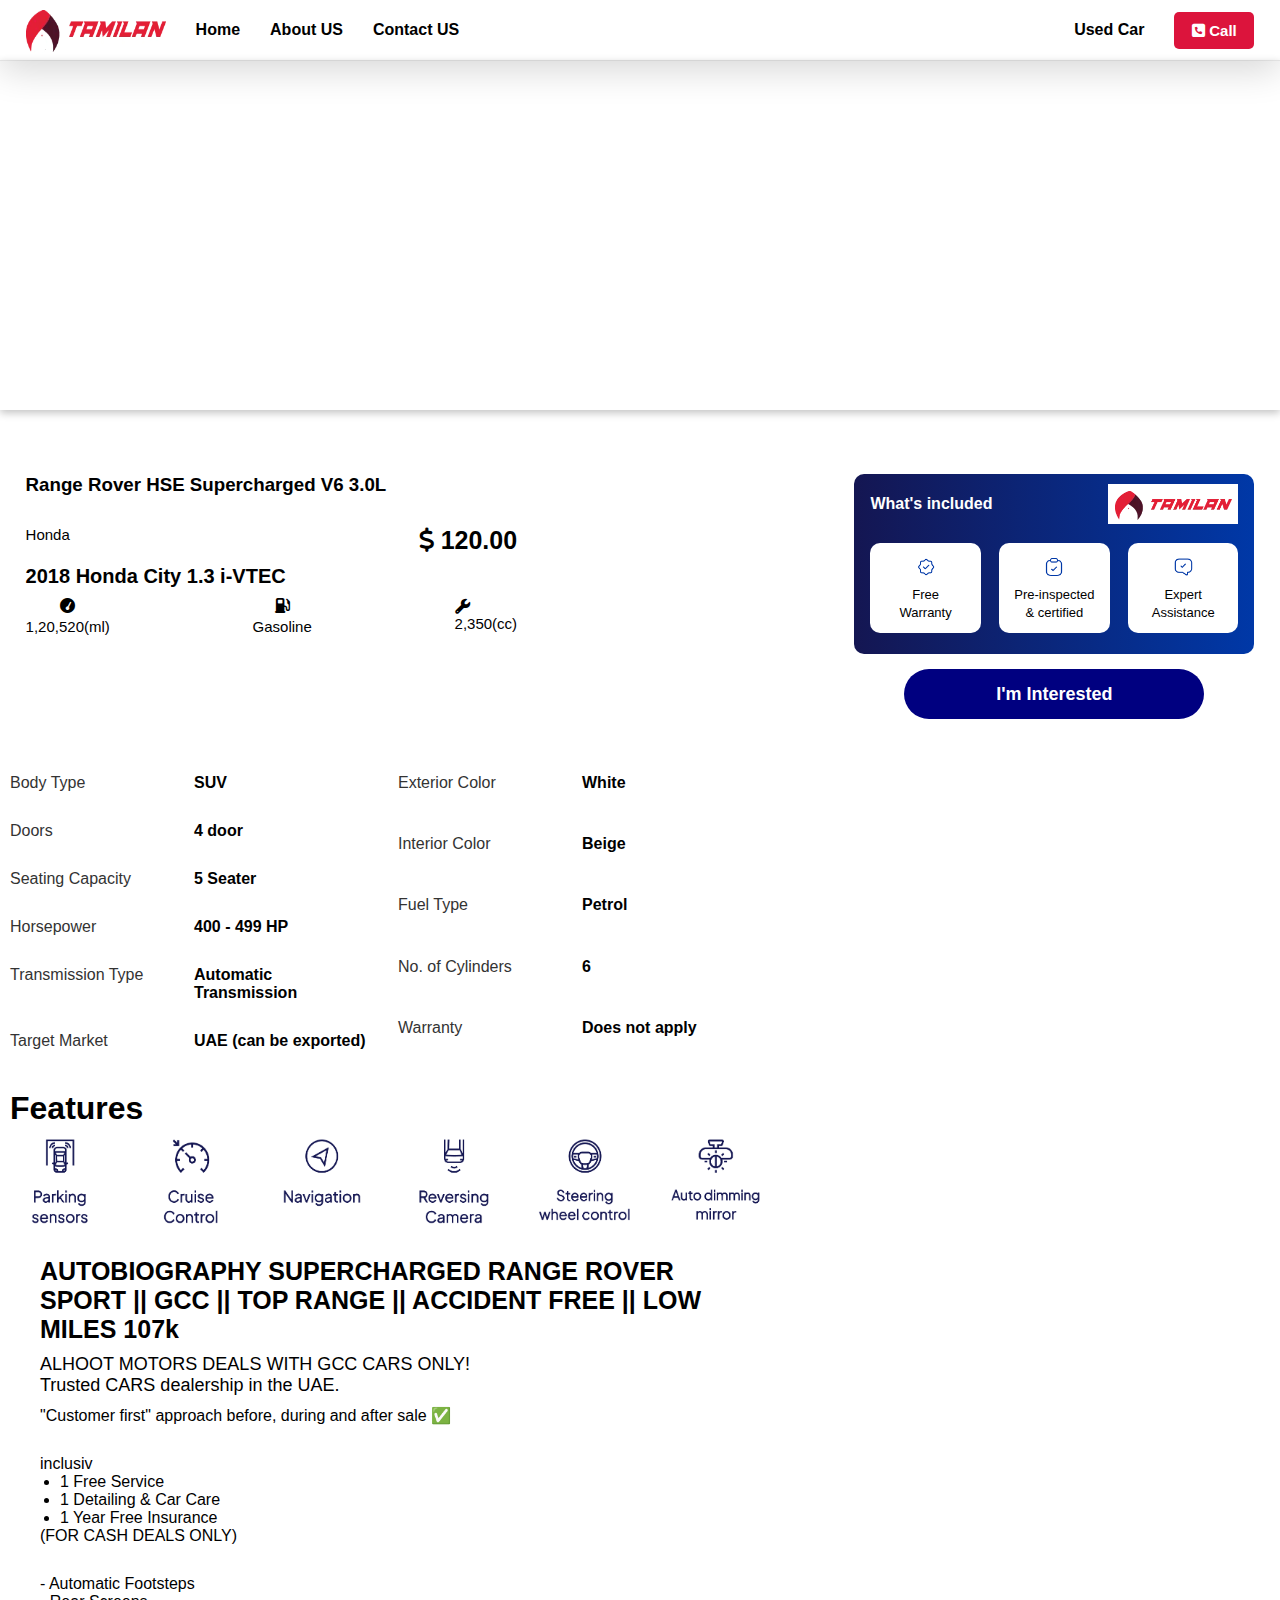
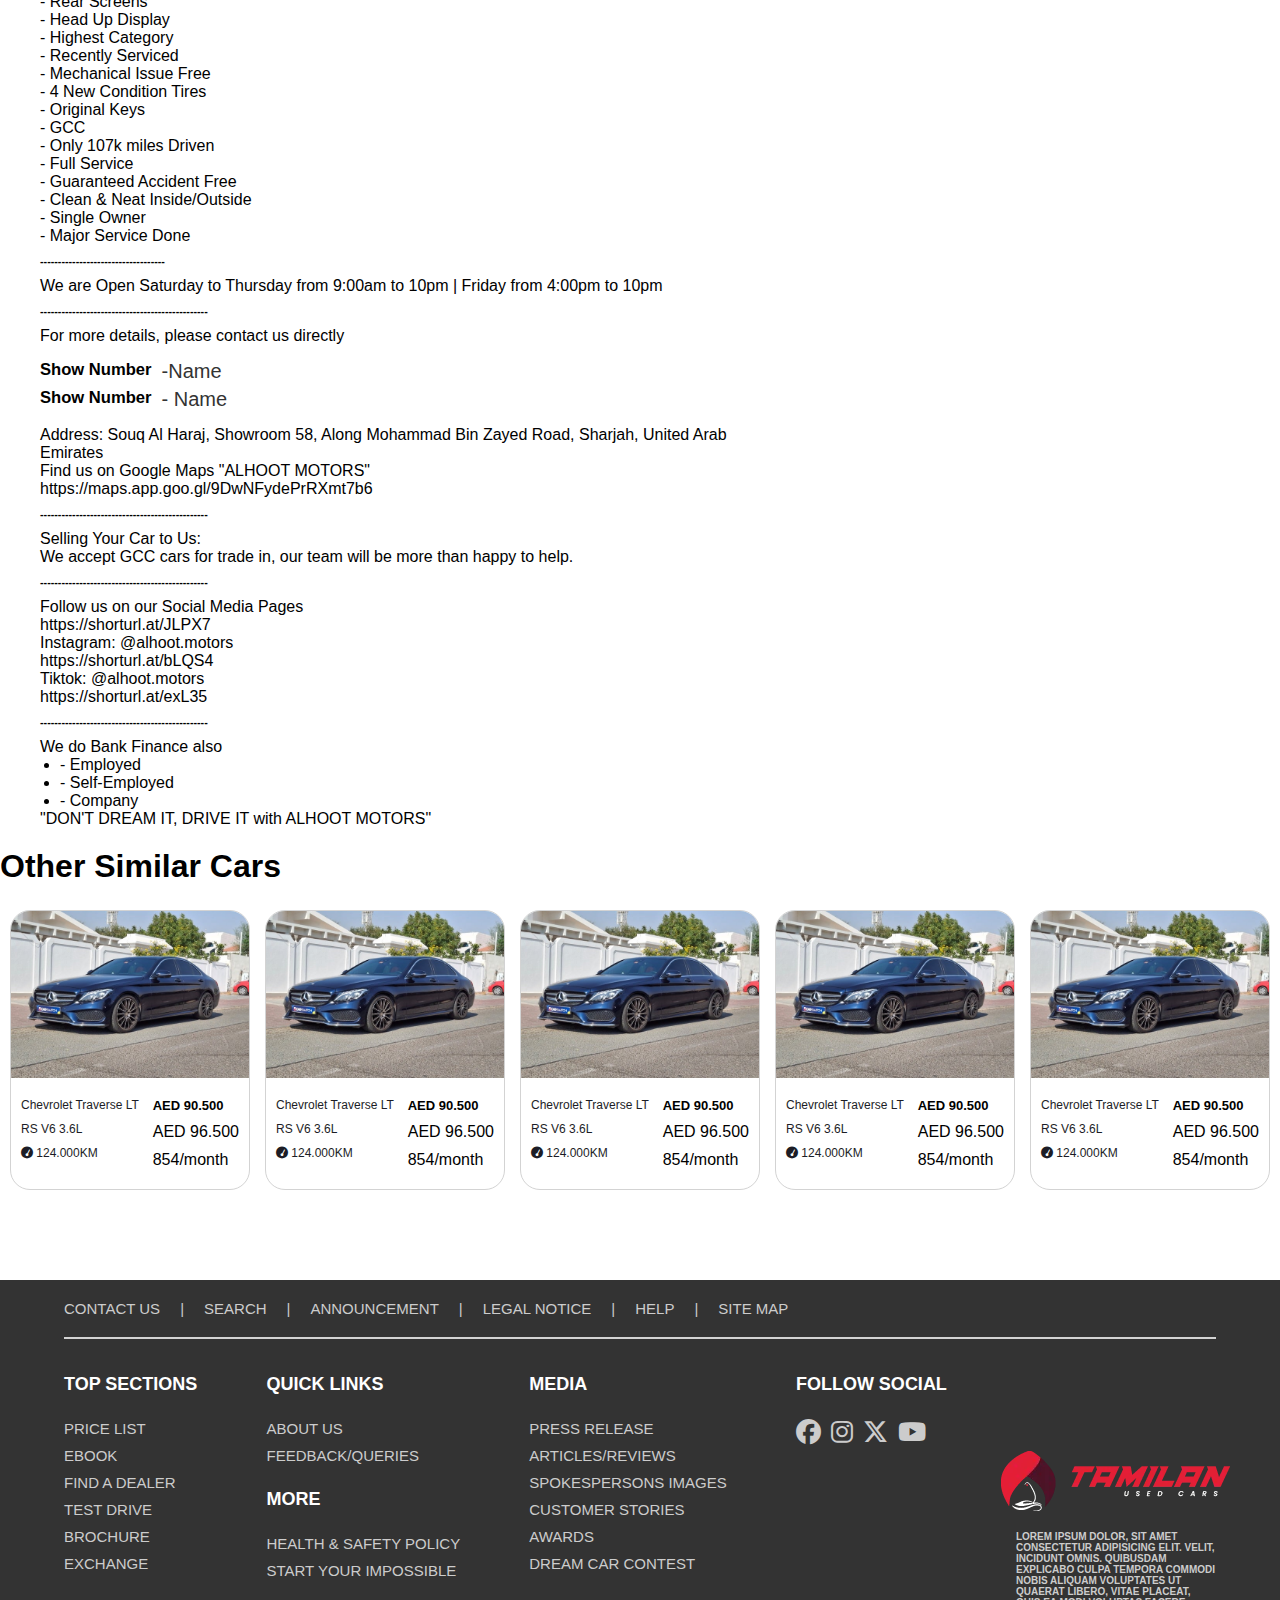
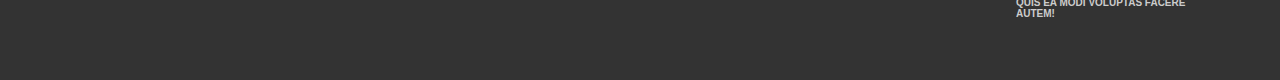
<file: HomeView2.html>
<!DOCTYPE html>
<html lang="en">

<head>
    <meta charset="UTF-8">
    <meta name="viewport" content="width=device-width, initial-scale=1.0">
    <title>HomeView</title>
    <link rel="stylesheet" type="text/css" href="./HomeView2.css" />
    <link rel="stylesheet" href="https://cdnjs.cloudflare.com/ajax/libs/font-awesome/6.7.2/css/all.min.css"
        integrity="sha512-Evv84Mr4kqVGRNSgIGL/F/aIDqQb7xQ2vcrdIwxfjThSH8CSR7PBEakCr51Ck+w+/U6swU2Im1vVX0SVk9ABhg=="
        crossorigin="anonymous" referrerpolicy="no-referrer" />
</head>

<body>
    <nav>
        <div class="navLeft">
            <img src="./images/logo.webp" class="navLogo" />
            <div class="navButton">
                <a href="./index.html">Home</a>
                <a href="./about.html">About US</a>
                <a href="./contact.html">Contact US</a>
            </div>
        </div>
        <div class="navRight">
            <a href="./Listing.html">Used Car</a>
            <button><i class="fa-solid fa-square-phone"></i> Call</button>
        </div>
        <div class="resIcon" onclick="navpar()">
            <i class="fa-solid fa-bars navBar"></i>
            <i class="fa-solid fa-xmark xmarNav"></i>
        </div>
    </nav>
    <!-- Responsive nav par start -->
    <div class="responsiveNav">
        <div class="resHome resCon">
            <a href="./index.html">Home</a>
            <i class="fa-solid fa-house-chimney"></i>
        </div>
        <div class="resAbout resCon">
            <a href="./about.html">About US</a>
            <i class="fa-regular fa-circle-user"></i>
        </div>
        <div class="resContact resCon">
            <a href="./contact.html">Contact US</a>
            <i class="fa-solid fa-envelope-circle-check"></i>
        </div>
        <div class="resUse resCon">
            <a href="./Listing.html">Used Car</a>
            <i class="fa-solid fa-car-side fa-flip-horizontal"></i>
        </div>
        <div class="resNumberTag">
            <img src="./images/logo.webp" class="logo2" />
            <button><i class="fa-solid fa-square-phone"></i> Call</button>
        </div>
    </div>
    </div>
    <!-- Responsive nav par is clouses -->
    <!--over nav Clouses -->

    <div class="viewContainer">
        <div class="viewImg"></div> <!-- Images will be added dynamically -->

        <div class="ViewContent">
            <div class="leftViewContent">

                <h3>Range Rover HSE Supercharged V6 3.0L</h3>  <!--rightBody h1-->
                <div class="LVCD">
                   <div class="LVCD-1">
                       <p>Honda</p> <!--rightHead p-->
                       <h1><i class="fa-solid fa-dollar-sign"></i> 120.00</h1> <!--rightHead h1-->
                   </div>
                   <div class="LVCD-2">
                       <h1>2018 Honda City 1.3 i-VTEC</h1> <!--rightHead h1-->
                   </div>
                       <div class="LVCDbottom">
                           <div class="LVCDbottom-1">
                               <i class="fa-solid fa-gauge-simple-high"></i>  <!--rightSpeed i-->
                               <p>1,20,520(ml)</p>    <!--rightSpeed p-->
                           </div>
                           <div class="LVCDbottom-2">
                               <i class="fa-solid fa-gas-pump"></i> <!--rightGasoline i-->
                               <p>Gasoline</p> <!--RightGasoline p-->
                           </div>
                           <div class="LVCDbottom-3">
                               <i class="fa-solid fa-wrench"></i> <!--rightCC i-->
                               <p>2,350(cc)</p> <!--rightCC p-->
                           </div>
                       </div>

                </div>


        </div> <!--closes-->
              


            <div class="rightViewContent">

                <div class="rightViewBox">
                    <div class="rvBoxHead">
                        <h4>What's included</h4>
                        <div class="rvBoxHeadImg">
                            <img src="./images/logo.webp"/>
                        </div>
                    </div> <!--RVHead Clouses-->

                    <div class="rvBoxBody">
                        <div class="rvB-1">
                            <img src="./Logos/freeWaranty.png"/>
                            <p> 
                                <span>Free</span>
                                <span>Warranty</span>
                            </p>
                        </div>

                    <div class="rvB-1">
                            <img src="./Logos/certified.png"/>
                            <p> 
                                <span>Pre-inspected</span>
                                <span>& certified</span>
                            </p>
                        </div>

                        <div class="rvB-1">
                            <img src="./Logos/Expert.png"/>
                            <p> 
                                <span>Expert</span>
                                <span>Assistance</span>
                            </p>
                        </div>


                    </div>

                </div>

                <button>I'm Interested</button>
            </div>

        </div> <!--ViewContent Closes-->

        <div class="viewBody">
            <div class="leftViewBody">
                <div class="carReview">
                    <div class="type-1">
                        <div class="r1Main">
                            <p>Body Type</p>
                            <h3 class="R1carbodyType">SUV</h3>
                        </div>
    
                        <div class="r1Main">
                            <p>Doors</p>
                            <h3 class="R1carDoor">4 door</h3>
                        </div>
                        <div class="r1Main">
                            <p>Seating Capacity</p>
                            <h3 class="R1carSeater">5 Seater</h3>
                        </div>
                        <div class="r1Main">
                            <p>Horsepower</p>
                            <h3 class="R1carpower">400 - 499 HP</h3>
                        </div>
                        <div class="r1Main">
                            <p>Transmission Type</p>
                            <h3 class="R1carAutomation">Automatic Transmission</h3>
                        </div>
                        <div class="r1Main">
                            <p>Target Market</p>
                            <h3 class="R1carTarget">UAE (can be exported)</h3>
                        </div>
                    </div>
    
                    <div class="type-2">
    
                        <div class="r2main">
                            <p>Exterior Color</p>
                            <h3 class="R1carColor">White</h3>
                        </div>
    
                        <div class="r2main">
                            <p>Interior Color</p>
                            <h3 class="R1interColor">Beige</h3>
                        </div>
                        <div class="r2main">
                            <p>Fuel Type</p>
                            <h3 class="R1fuelType">Petrol</h3>
                        </div>
    
                        <div class="r2main">
                            <p>No. of Cylinders</p>
                            <h3 class="R1cylinder">6</h3>
                        </div>
    
                        <div class="r2main">
                            <p>Warranty</p>
                            <h3 class="R1carWarranty">Does not apply</h3>
                        </div>
                    </div>
                </div> <!--carView Clouses-->
                
                <h1 class="cutomerFeatureH1">Features</h1>
                <div class="cutomerFeature">
                    <div class="cf">
                        <img src="./Logos/cf-1.webp"/>
                    </div>

                    <div class="cf">
                        <img src="./Logos/cf-2.webp"/>
                    </div>

                    <div class="cf">
                        <img src="./Logos/cf-3.webp"/>
                    </div>

                    <div class="cf">
                        <img src="./Logos/cf-4.webp"/>
                    </div>

                    <div class="cf">
                        <img src="./Logos/cf-5.webp"/>
                    </div>

                    <div class="cf">
                        <img src="./Logos/cf-6.webp"/>
                    </div>
                </div> <!--customer Feture Clouses-->

                <div class="carDetails">
                    <h1>
                        AUTOBIOGRAPHY SUPERCHARGED RANGE ROVER SPORT || GCC ||
                         TOP RANGE || ACCIDENT FREE || LOW MILES 107k
                    </h1>
                    <p class="carPara">ALHOOT MOTORS DEALS WITH GCC CARS ONLY!
                    </br>Trusted CARS dealership in the UAE.</p>
                    <p>"Customer first" approach before, during and after sale ✅</p>
                    <div class="cardetails-Service">
                        <p>inclusiv</p>
                        <ul>
                            <li>1 Free Service</li>
                            <li>1 Detailing & Car Care</li>
                            <li>1 Year Free Insurance</li>
                          </ul>
                        <p>(FOR CASH DEALS ONLY)</p>
                    </div>
                    <div class="carLineDiv">
                        <p>- Automatic Footsteps</p>
                        <p>- Rear Screens</p>
                        <p>- Head Up Display</p>
                        <p>- Highest Category</p>
                        <p>- Recently Serviced</p>
                        <p>- Mechanical Issue Free</p>
                        <p>- 4 New Condition Tires</p>
                        <p>- Original Keys</p>
                        <p>- GCC</p>
                        <p>- Only 107k miles Driven</p>
                        <p>- Full Service</p>
                        <p>- Guaranteed Accident Free</p>
                        <p>- Clean & Neat Inside/Outside</p>
                        <p>- Single Owner</p>
                        <p>- Major Service Done</p>
                        <h6 class="carLine">-----------------------------------</h6>
                        <p>We are Open Saturday to Thursday from 9:00am to 10pm | Friday from 4:00pm to 10pm</p>
                        <h6 class="carLine">-----------------------------------------------</h6>
                        <p>For more details, please contact us directly</p>

                        <div class="showNumber">
                            <div class="showNumber-1">
                                <h5>Show Number</h5>
                                <p>-Name</p>
                            </div>
                            <div class="showNumber-2">
                                <h5>Show Number</h5>
                                <p>- Name</p>
                            </div>
                        </div> <!--Show number finish-->


                        <p class="carAd">Address: Souq Al Haraj, Showroom 58,
                            Along Mohammad Bin Zayed Road, Sharjah, 
                            United Arab Emirates</p>


                        <p>Find us on Google Maps "ALHOOT MOTORS" </p>
                        <p>https://maps.app.goo.gl/9DwNFydePrRXmt7b6 </p>

                        <h6 class="carLine">-----------------------------------------------</h6>

                        <p>Selling Your Car to Us:</p>
                        <p>We accept GCC cars for trade in, our team will be more than happy to help.</p>
                        <h6 class="carLine">-----------------------------------------------</h6>
                        <p>Follow us on our Social Media Pages</p>
                        <p>https://shorturl.at/JLPX7</p>
                        <p>Instagram: @alhoot.motors</p>
                        <p>https://shorturl.at/bLQS4</p>
                        <p>Tiktok: @alhoot.motors</p>
                        <p>https://shorturl.at/exL35</p>
                        <h6 class="carLine">-----------------------------------------------</h6>
                        <div class="emtype">
                            <p>We do Bank Finance also</p>

                            <ul>
                                <li>- Employed</li>
                                <li>- Self-Employed</li>
                                <li>- Company</li>
                            </ul>
                        </div>
                        <p>"DON'T DREAM IT, DRIVE IT with ALHOOT MOTORS"</p>
                    </div>
                </div>

            </div>

        </div> <!--ViewBody Clouses-->

        <div class="viewBottom">
             <h1>Other Similar Cars</h1>

             <div class="bottomBody">
                
                
             <div class="rightTag">   <!--bottomm Tag one start-->
                <div class="rightImgTag">
                    <img src="./images/f1.jpg" />
                    <img src="./images/f1.1.jpg" />
                    <img src="./images/f1.2.jpg" />
                    <img src="./images/f1.4.jpg" />
                </div>

                <div class="righTagContent"> 
                    <div class="rightC">
                        <p>Chevrolet Traverse LT</p>
                        <p>RS V6 3.6L</p>
                        <p><i class="fa-solid fa-gauge-simple-high"></i> 124.000KM</p>
                    </div>
                    <div class="LeftC">
                        <p class="leftCHead-1">AED 90.500</p>
                        <p>AED 96.500</p>
                        <p>854/month</p>
                    </div>
                </div>
            </div> <!--bottomtag one Clouse-->


            <div class="rightTag">   <!--bottomm Tag one start-->
                <div class="rightImgTag">
                    <img src="./images/f1.jpg" />
                    <img src="./images/f1.1.jpg" />
                    <img src="./images/f1.2.jpg" />
                    <img src="./images/f1.4.jpg" />
                </div>

                <div class="righTagContent"> 
                    <div class="rightC">
                        <p>Chevrolet Traverse LT</p>
                        <p>RS V6 3.6L</p>
                        <p><i class="fa-solid fa-gauge-simple-high"></i> 124.000KM</p>
                    </div>
                    <div class="LeftC">
                        <p class="leftCHead-1">AED 90.500</p>
                        <p>AED 96.500</p>
                        <p>854/month</p>
                    </div>
                </div>

            </div> <!--bottomtag one Clouse-->

            <div class="rightTag">   <!--bottomm Tag one start-->
                <div class="rightImgTag">
                    <img src="./images/f1.jpg" />
                    <img src="./images/f1.1.jpg" />
                    <img src="./images/f1.2.jpg" />
                    <img src="./images/f1.4.jpg" />
                </div>

                <div class="righTagContent"> 
                    <div class="rightC">
                        <p>Chevrolet Traverse LT</p>
                        <p>RS V6 3.6L</p>
                        <p><i class="fa-solid fa-gauge-simple-high"></i> 124.000KM</p>
                    </div>
                    <div class="LeftC">
                        <p class="leftCHead-1">AED 90.500</p>
                        <p>AED 96.500</p>
                        <p>854/month</p>
                    </div>
                </div>
            </div> <!--bottomtag one Clouse-->

            <div class="rightTag">   <!--bottomm Tag one start-->
                <div class="rightImgTag">
                    <img src="./images/f1.jpg" />
                    <img src="./images/f1.1.jpg" />
                    <img src="./images/f1.2.jpg" />
                    <img src="./images/f1.4.jpg" />
                </div>

                <div class="righTagContent"> 
                    <div class="rightC">
                        <p>Chevrolet Traverse LT</p>
                        <p>RS V6 3.6L</p>
                        <p><i class="fa-solid fa-gauge-simple-high"></i> 124.000KM</p>
                    </div>
                    <div class="LeftC">
                        <p class="leftCHead-1">AED 90.500</p>
                        <p>AED 96.500</p>
                        <p>854/month</p>
                    </div>
                </div>

            </div> <!--bottomtag one Clouse-->

            <div class="rightTag">   <!--bottomm Tag one start-->
                <div class="rightImgTag">
                    <img src="./images/f1.jpg" />
                    <img src="./images/f1.1.jpg" />
                    <img src="./images/f1.2.jpg" />
                    <img src="./images/f1.4.jpg" />
                </div>

                <div class="righTagContent"> 
                    <div class="rightC">
                        <p>Chevrolet Traverse LT</p>
                        <p>RS V6 3.6L</p>
                        <p><i class="fa-solid fa-gauge-simple-high"></i> 124.000KM</p>
                    </div>
                    <div class="LeftC">
                        <p class="leftCHead-1">AED 90.500</p>
                        <p>AED 96.500</p>
                        <p>854/month</p>
                    </div>
                </div>
            </div> <!--bottomtag one Clouse-->

        </div>

    </div>


                <!-- Footer Start -->
                <footer>
                    <div class="footerhead">
                        <a class="fContect">Contact us</a>
                        <a>|</a>
                        <a>Search</a>
                        <a>|</a>
                        <a>Announcement</a>
                        <a>|</a>
                        <a class="fLegal">legal notice</a>
                        <a>|</a>
                        <a>Help</a>
                        <a>|</a>
                        <a>Site Map</a>
                    </div>
                    <div class="footerLine"></div>
                    <div class="FooterContent">
                        <div class="footerOne footerText">
                            <a class="footerTextHead">TOP SECTIONS</a>
                            <a>Price list</a>
                            <a>ebook</a>
                            <a>Find a Dealer</a>
                            <a>Test Drive</a>
                            <a>Brochure</a>
                            <a>Exchange</a>
                        </div>
        
                        <div class="footerTwo footerText">
                            <a class="footerTextHead">QUICK LINKS</a>
                            <a>About Us</a>
                            <a>Feedback/Queries</a>
                            <a class="footerTextHead">MORE</a>
                            <a>Health & Safety Policy</a>
                            <a>Start Your Impossible</a>
                        </div>
        
                        <div class="footerThree footerText">
                            <a class="footerTextHead">MEDIA</a>
                            <a>Press Release</a>
                            <a>Articles/Reviews</a>
                            <a>Spokespersons Images</a>
                            <a>Customer Stories</a>
                            <a>Awards</a>
                            <a>Dream Car Contest</a>
                        </div>
        
                        <div class="footerFive footerText">
                            <a class="footerTextHead">FOLLOW Social</a>
                            <div class="footerIcon">
                                <i class="fa-brands fa-facebook"></i>
                                <i class="fa-brands fa-instagram"></i>
                                <i class="fa-brands fa-x-twitter"></i>
                                <i class="fa-brands fa-youtube"></i>
                            </div>
                        </div>
        
                        <div class="footerSix footerText">
                            <!-- <h1 class="footerTextHead">AutoDrive</h1> -->
                            <img src="./images/logo.webp" />
                            <div class="footerLogos">
                                <p>Lorem ipsum dolor, sit amet consectetur adipisicing elit. Velit, incidunt omnis.
                                    Quibusdam explicabo culpa tempora commodi nobis aliquam voluptates ut quaerat libero,
                                    vitae placeat, quis ea modi voluptas facere autem!</p>
                            </div>
                        </div>
                </footer>
                <!-- Footer Clouses -->
        
    </div> <!--viewContainer Clouses-->

    <script src="./script.js"></script>

  
<script>
        window.onload = function () {
            const car = JSON.parse(localStorage.getItem("carDetails2"));
            
            if (car) {
                // Set text content
                document.querySelector('.leftViewContent h3').innerText = car.title;
                document.querySelector('.LVCD-1 p').innerText = car.brand;
                document.querySelector('.LVCD-1 h1').innerHTML = car.price;
                document.querySelector('.LVCD-2 h1').innerText = car.title;
                document.querySelector('.LVCDbottom-1 p').innerText = car.mileage;
                document.querySelector('.LVCDbottom-2 p').innerText = car.fuel;
                document.querySelector('.LVCDbottom-3 p').innerText = car.cc;
        
                // Add images
                const imageContainer = document.querySelector('.viewImg');
                imageContainer.innerHTML = "";
                car.images.forEach(src => {
                    const img = document.createElement("img");
                    img.src = src;
                    imageContainer.appendChild(img);
                });
            }
        };



        


        // Other page content start

  document.addEventListener("DOMContentLoaded", () => {
  const fields = [
    "carbodyType", "carDoor", "carSeater", "carpower", "carAutomation", "carTarget",
    "carColor", "interColor", "fuelType", "cylinder", "carWarranty"
  ];

  fields.forEach(field => {
    const data = localStorage.getItem(field);
    const target = document.querySelector(`.R1${field}`);
    if (data && target) {
      target.textContent = data;
    }
  });

  // Optional: clear storage after loading
  // localStorage.clear();
});

</script>



</body>

</html>
</file>
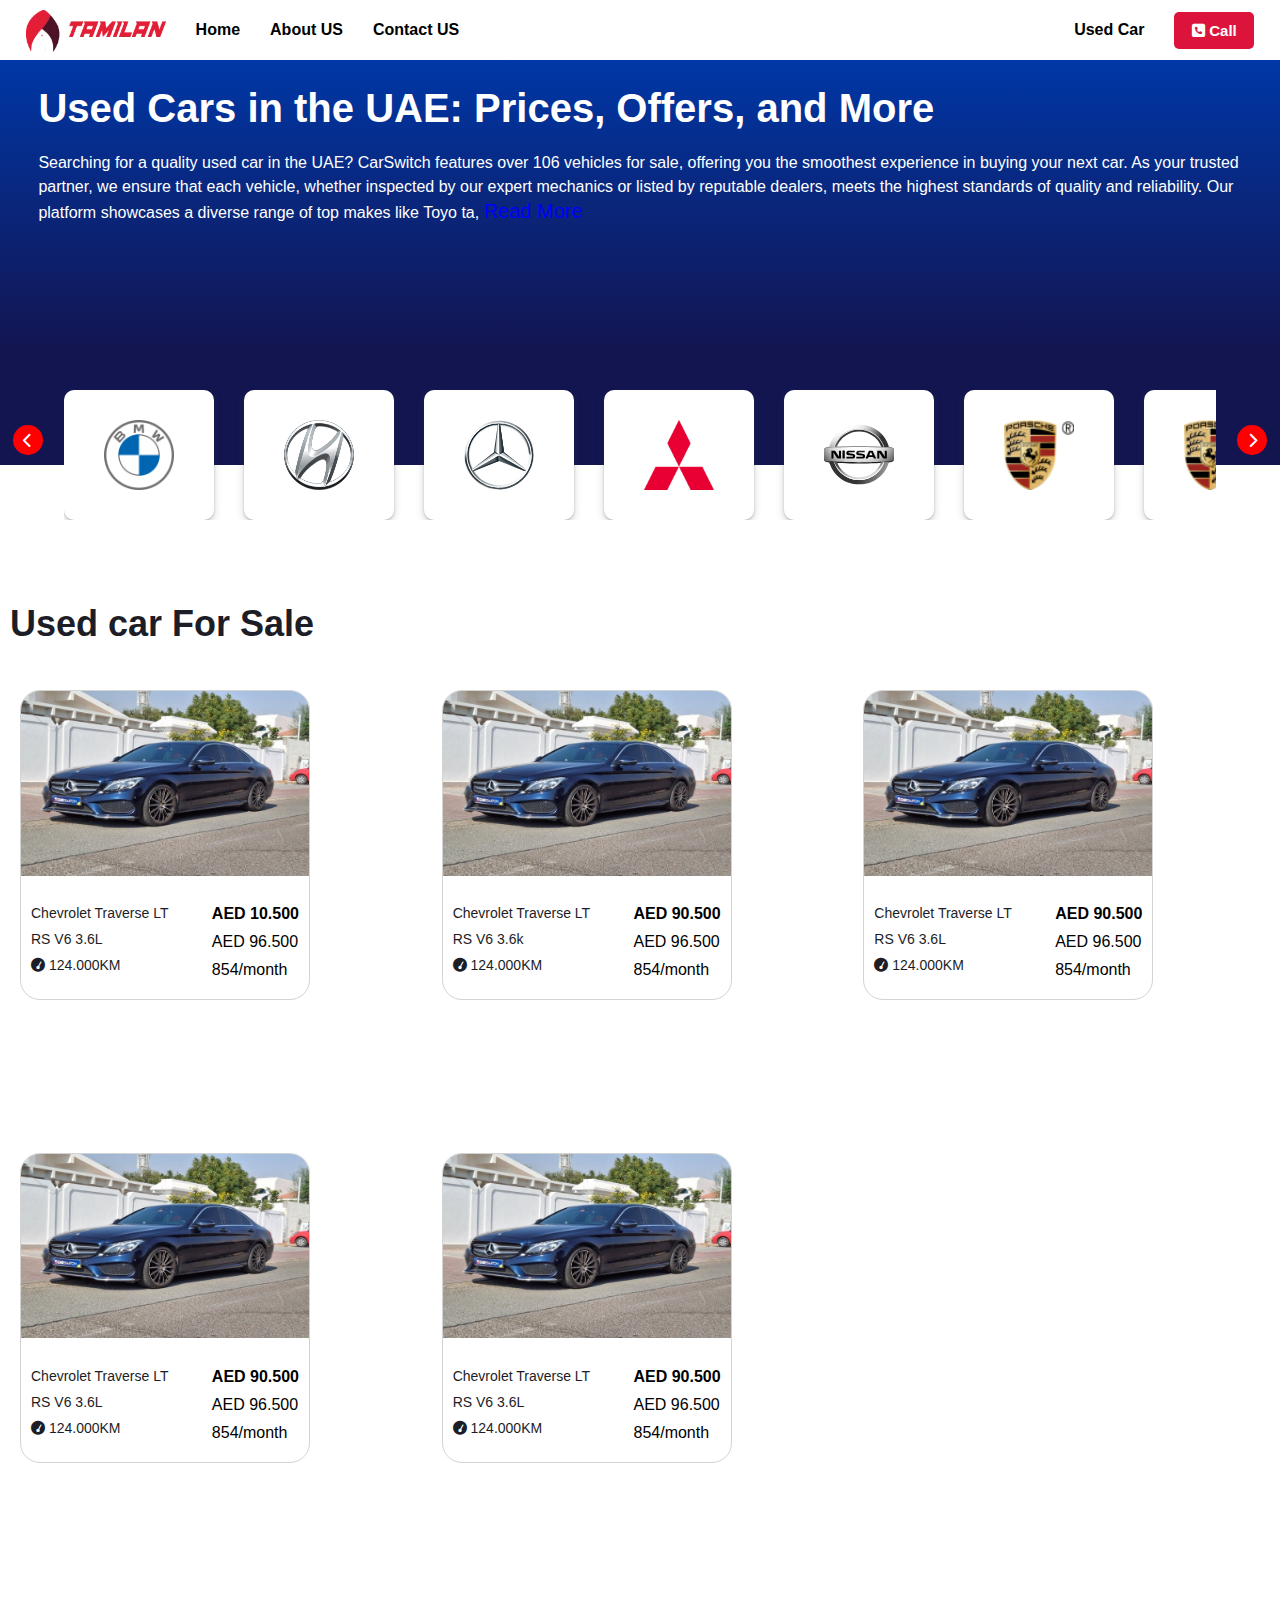
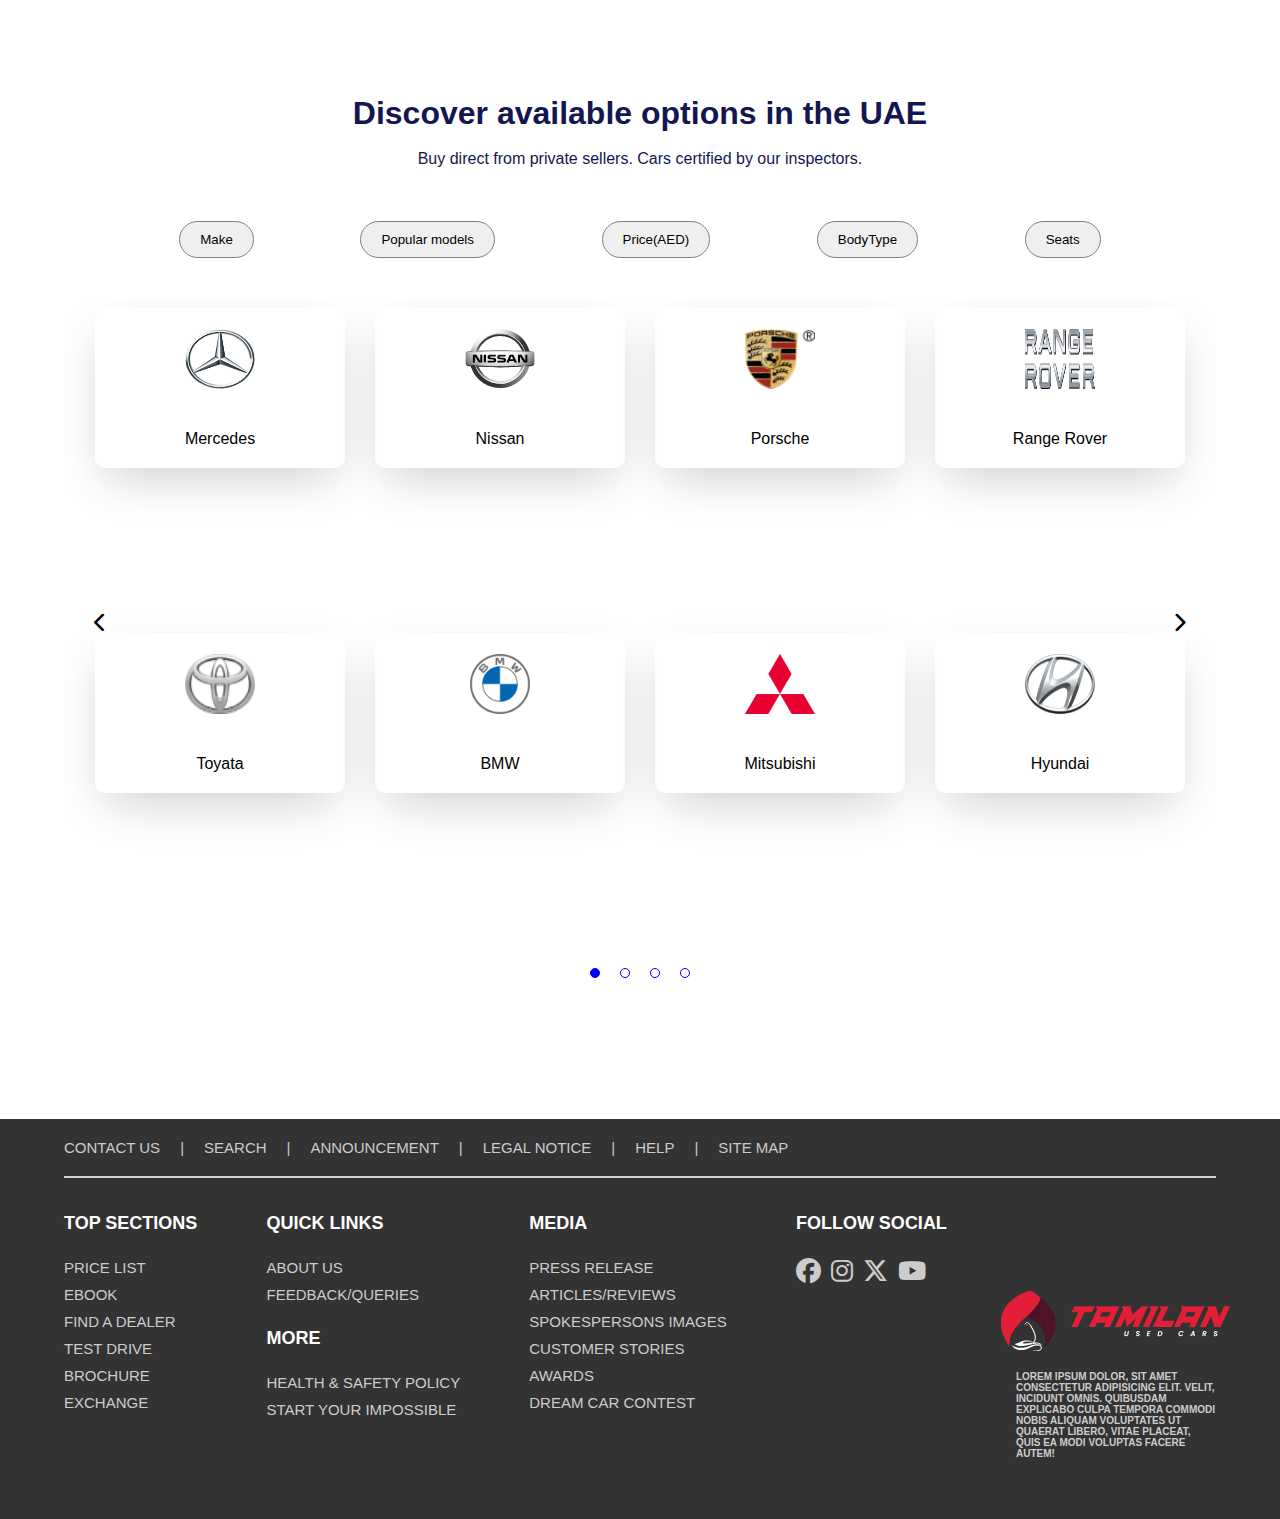
<file: Listing.html>
<!DOCTYPE html>
<html lang="en">

<head>
    <meta charset="UTF-8">
    <meta name="viewport" content="width=device-width, initial-scale=1.0">
    <title>LisitingPage</title>
    <link rel="stylesheet" type="text/css" href="./Lisiting.css" />
    <link rel="stylesheet" href="https://cdnjs.cloudflare.com/ajax/libs/font-awesome/6.7.2/css/all.min.css"
        integrity="sha512-Evv84Mr4kqVGRNSgIGL/F/aIDqQb7xQ2vcrdIwxfjThSH8CSR7PBEakCr51Ck+w+/U6swU2Im1vVX0SVk9ABhg=="
        crossorigin="anonymous" referrerpolicy="no-referrer" />
</head>

<body>
    <nav>
        <div class="navLeft">
            <img src="./images/logo.webp" class="navLogo" />
            <div class="navButton">
                <a href="./index.html">Home</a>
                <a href="./about.html">About US</a>
                <a href="./contact.html">Contact US</a>
            </div>
        </div>
        <div class="navRight">
            <a href="./Listing.html">Used Car</a>
            <button><i class="fa-solid fa-square-phone"></i> Call</button>
        </div>
        <div class="resIcon" onclick="navpar()">
            <i class="fa-solid fa-bars navBar"></i>
            <i class="fa-solid fa-xmark xmarNav"></i>
        </div>
    </nav>
    <!-- Responsive nav par start -->

    <div class="responsiveNav">
        <div class="resHome resCon">
            <a href="./index.html">Home</a>
            <i class="fa-solid fa-house-chimney"></i>
        </div>
        <div class="resAbout resCon">
            <a href="./about.html">About US</a>
            <i class="fa-regular fa-circle-user"></i>
        </div>
        <div class="resContact resCon">
            <a href="./contact.html">Contact US</a>
            <i class="fa-solid fa-envelope-circle-check"></i>
        </div>
        <div class="resUse resCon">
            <a href="./Listing.html">Used Car</a>
            <i class="fa-solid fa-car-side fa-flip-horizontal"></i>
        </div>
        <div class="resNumberTag">
            <img src="./images/logo.webp" class="logo2" />
            <button><i class="fa-solid fa-square-phone"></i> Call</button>
        </div>
    </div>
    <!-- Responsive nav par is clouses -->
    <!--over nav Clouses -->


    <div class="ListContainer">
        <div class="listHead">
            <h1>Used Cars in the UAE: Prices, Offers, and More</h1>
            <p>Searching for a quality used
                car in the UAE? CarSwitch features over 106 vehicles for sale, offering
                you the smoothest experience in buying your next car. As your trusted partner,
                we ensure that each vehicle, whether inspected by our expert mechanics or listed
                by reputable dealers, meets the highest standards of quality and reliability. Our
                platform showcases a diverse range of top makes like Toyo ta, <span class="hideSpan"> Nissan,
                    Mercedes-Benz,
                    Ford, and Honda. Popular models including the Toyota Corolla, Nissan Altima, Mercedes-
                    Benz C-Class, Ford Explorer, and Honda Accord are frequently available, ensuring that you have
                    plenty of
                    high-quality options to consider. At CarSwitch, we're not just another platform; we're your expert
                    advisor in the used car market. We take pride in guiding you through a seamless car buying process,
                    helping you find the perfect car that suits your needs and budget. Trust us to be your go-to
                    destination
                    for all your car buying needs in the UAE.</span> <span class="readSpan" onclick="hideSpan()">Read
                    More</span></p>


            <div class="listScroll">
                <div class="ListScrollBox">
                    <div class="ListScrollImg">
                        <img src="./Logos/bmw.svg" />
                    </div>
                    <div class="ListScrollImg">
                        <img src="./Logos/hyundai.webp" />
                    </div>
                    <div class="ListScrollImg">
                        <img src="./Logos/mercedes.svg" />
                    </div>
                    <div class="ListScrollImg">
                        <img src="./Logos/mitsubishi_v2.webp" />
                    </div>
                    <div class="ListScrollImg">
                        <img src="./Logos/nissan.svg" />
                    </div>
                    <div class="ListScrollImg">
                        <img src="./Logos/porsche.webp" />
                    </div>
                    <div class="ListScrollImg">
                        <img src="./Logos/porsche.webp" />
                    </div>
                    <div class="ListScrollImg">
                        <img src="./Logos/range-rover.webp" />
                    </div>
                    <div class="ListScrollImg">
                        <img src="./Logos/toyota.webp" />
                    </div>
                    <div class="ListScrollImg">
                        <img src="./Logos/bmw.svg" />
                    </div>
                    <div class="ListScrollImg">
                        <img src="./Logos/nissan.svg" />
                    </div>
                    <div class="ListScrollImg">
                        <img src="./Logos/range-rover.webp" />
                    </div>
                </div>
            </div>
            <div class="lisrAroows">
                <i class="fa-solid fa-chevron-left" onclick="rightscroll()"></i>
                <i class="fa-solid fa-chevron-right" onclick="leftscroll()"></i>
            </div>

        </div> <!--Lease head clouses-->

        <h1 class="ListbodyHead">Used car For Sale</h1>

        <div class="ListBody">
            <div class="leftBody">
                <div class="Sort">
                    <h5>Sort</h5>

                    <select>
                        <option>Trending</option>
                        <option value="">Latest</option>
                        <option value="">Discount(Most Recent)</option>
                        <option value="">Discount(High to Low)</option>
                    </select>
                </div> <!--sort clouses-->

                <div class="search">
                    <input type="search" placeholder="Enter the name">
                    <i class="fa-solid fa-magnifying-glass"></i>
                </div>

                <div class="package">
                    <button>Full Price</button>
                    <button>Monthly Price</button>
                </div>

                <div class="priceList">
                    <div class="price">
                        <div class="priceHead">
                            <h6><i class="fa-solid fa-tag"></i> &nbsp; price</h6>
                            <p>AED Ok - 300k</p>
                        </div>
                        <input type="range" min="0" max="300">
                    </div>

                    <div class="milage">
                        <div class="milageHead">
                            <h6><i class="fa-solid fa-gauge-simple-high"></i> &nbsp; Mileage</h6>
                            <p>ok - 200k+km</p>
                        </div>
                        <input type="range" min="0px" max="200">
                    </div>

                </div> <!--price List clouse-->

                <div class="BodyType">
                    <h6><i class="fa-solid fa-car"> </i>&nbsp; Body types</h6>
                    <div class="bodyTypeImg">
                        <div class="bodyType-1">
                            <img src="./images/bodyType-1.svg" />
                            <p>sedan</p>
                        </div>
                        <div class="bodyType-1">
                            <img src="./images/bodyType-2.svg" />
                            <p>SUV</p>
                        </div>
                        <div class="bodyType-1">
                            <img src="./images/bodyType-3.svg" />
                            <p>Coupe</p>
                        </div>
                        <div class="bodyType-1">
                            <img src="./images/bodyType-4.svg" />
                            <p>Hatchback</p>
                        </div>
                        <div class="bodyType-1">
                            <img src="./images/bodyType-5.svg" />
                            <p>Convertible</p>
                        </div>
                        <div class="bodyType-1">
                            <img src="./images/bodyType-6.svg" />
                            <p>Wagon</p>
                        </div>
                        <div class="bodyType-1">
                            <img src="./images/bodyType-7.svg" />
                            <p>Pickup</p>
                        </div>
                        <div class="bodyType-1">
                            <img src="./images/bodyType-8.svg" />
                            <p>Minivan</p>
                        </div>
                        <div class="bodyType-1">
                            <img src="./images/bodyType-9.svg" />
                            <p>Van</p>
                        </div>

                    </div>
                </div> <!--BodyType Clouses-->

                <div class="features">
                    <h6><i class="fa-solid fa-star"></i> &nbsp; Features</h6>
                    <div class="featuresBut">
                        <button>Navigation</button>
                        <button>Sun Roof</button>
                        <button>Reversing Camera</button>
                        <button>GCC Specifications</button>
                        <button>Leather Seats</button>
                        <button>Parking Sensors</button>
                        <button>7 Seater</button>
                        <button>Service Contract</button>
                        <button>Warranty</button>
                    </div>
                </div> <!--features Tag Clouses-->

                <div class="tran">
                    <h6><i class="fa-solid fa-truck-plane"></i> &nbsp; Transmisson</h6>
                    <div class="tranBut">
                        <button>Automatic</button>
                        <button>Manual</button>
                    </div>
                </div> <!--Trans button clouses-->

                <div class="budgest">
                    <div class="budgestHead">
                        <img src="./images/budgest.svg" />
                        <h6>Budges</h6>
                    </div>

                    <div class="budgesBut">
                        <button>Price dropped</button>
                        <button>Negotiable</button>
                        <button>Top condition</button>
                    </div>

                </div>

            </div> <!--Left side closes-->

            <div class="rightSide">

                <!-- rightTag one  start -->
                <div class="rightTag rightTag-1"
                    onclick="sendToViewPage2('formInformation') , openCarDetail3('rightTag-1')">
                    <div class="rightImgTag rightImgTag-1">
                        <img src="./images/f1.jpg" />
                        <img src="./images/f1.1.jpg" />
                        <img src="./images/f1.2.jpg" />
                        <img src="./images/f1.4.jpg" />
                    </div>

                    <div class="righTagContent">
                        <div class="rightC">
                            <p class="CN">Chevrolet Traverse LT</p>
                            <p class="rRS">RS V6 3.6L</p>
                            <p class="rKM"><i class="fa-solid fa-gauge-simple-high"></i> 124.000KM</p>
                        </div>
                        <div class="LeftC">
                            <p class="leftCHead-1 LRS">AED 10.500</p>
                            <p>AED 96.500</p>
                            <p>854/month</p>
                        </div>
                    </div>

                    <div class="formInformation">
                        <div class="FBodyType">
                            <h3 class="carbodyType">SuV2</h3>
                            <h3 class="carDoor">6Door</h3>
                            <h3 class="carSeater">6 Seater</h3>
                            <h3 class="carpower">balaMurugan</h3>
                            <h3 class="carAutomation">Automation Transmission</h3>
                            <h3 class="carTarget">UAE (can be exported)</h3>
                            <h3 class="carColor">White</h3>
                            <h3 class="interColor">BeigeGM</h3>
                            <h3 class="fuelType">Petrol</h3>
                            <h3 class="cylinder">8</h3>
                            <h3 class="carWarranty">Warranty-cheking1</h3>
                        </div>
                    </div>
                </div>
                <!--right tag one Clouse-->


                <!-- rightTag one  start -->
                <div class="rightTag rightTag-2" onclick="sendToViewPage2('formInformation') , openCarDetail3('rightTag-2')">
                    <div class="rightImgTag rightImgTag-2">
                        <img src="./images/f1.jpg" />
                        <img src="./images/f1.1.jpg" />
                        <img src="./images/f1.2.jpg" />
                        <img src="./images/f1.4.jpg" />
                    </div>

                    <div class="righTagContent">
                        <div class="rightC">
                            <p class="CN">Chevrolet Traverse LT</p>
                            <p class="rRS">RS V6 3.6k</p>
                            <p class="rKM"><i class="fa-solid fa-gauge-simple-high"></i> 124.000KM</p>
                        </div>
                        <div class="LeftC">
                            <p class="leftCHead-1 LRS">AED 90.500</p>
                            <p>AED 96.500</p>
                            <p>854/month</p>
                        </div>
                    </div>

                    <div class="formInformation">
                        <div class="FBodyType">
                            <h3 class="carbodyType">SuV2</h3>
                            <h3 class="carDoor">6Door</h3>
                            <h3 class="carSeater">6 Seater</h3>
                            <h3 class="carpower">balaMurugan</h3>
                            <h3 class="carAutomation">Automation Transmission</h3>
                            <h3 class="carTarget">UAE (can be exported)</h3>
                            <h3 class="carColor">White</h3>
                            <h3 class="interColor">Beige</h3>
                            <h3 class="fuelType">Petrol</h3>
                            <h3 class="cylinder">8</h3>
                            <h3 class="carWarranty">Warranty-cheking1</h3>
                        </div>
                    </div>
                </div>
                <!--right tag one Clouse-->


                <!-- rightTag one  start -->
                <div class="rightTag rightTag-3" onclick="sendToViewPage2('formInformation') , openCarDetail3('rightTag-3')">
                    <div class="rightImgTag rightImgTag-3">
                        <img src="./images/f1.jpg" />
                        <img src="./images/f1.1.jpg" />
                        <img src="./images/f1.2.jpg" />
                        <img src="./images/f1.4.jpg" />
                    </div>

                    <div class="righTagContent">
                        <div class="rightC">
                            <p class="CN">Chevrolet Traverse LT</p>
                            <p class="rRS">RS V6 3.6L</p>
                            <p class="rKM"><i class="fa-solid fa-gauge-simple-high"></i> 124.000KM</p>
                        </div>
                        <div class="LeftC">
                            <p class="leftCHead-1 LRS">AED 90.500</p>
                            <p>AED 96.500</p>
                            <p>854/month</p>
                        </div>
                    </div>

                    <div class="formInformation">
                        <div class="FBodyType">
                            <h3 class="carbodyType">SuV2</h3>
                            <h3 class="carDoor">6Door</h3>
                            <h3 class="carSeater">6 Seater</h3>
                            <h3 class="carpower">balaMurugan</h3>
                            <h3 class="carAutomation">Automation Transmission</h3>
                            <h3 class="carTarget">UAE (can be exported)</h3>
                            <h3 class="carColor">White</h3>
                            <h3 class="interColor">Beige</h3>
                            <h3 class="fuelType">Petrol</h3>
                            <h3 class="cylinder">8</h3>
                            <h3 class="carWarranty">Warranty-cheking1</h3>
                        </div>
                    </div>
                </div>
                <!--right tag one Clouse-->
                <!-- rightTag one  start -->
                <div class="rightTag rightTag-4" onclick="sendToViewPage2('formInformation') , openCarDetail3('rightTag-4')">
                    <div class="rightImgTag rightImgTag-1">
                        <img src="./images/f1.jpg" />
                        <img src="./images/f1.1.jpg" />
                        <img src="./images/f1.2.jpg" />
                        <img src="./images/f1.4.jpg" />
                    </div>

                    <div class="righTagContent">
                        <div class="rightC">
                            <p class="CN">Chevrolet Traverse LT</p>
                            <p class="rRS">RS V6 3.6L</p>
                            <p class="rKM"><i class="fa-solid fa-gauge-simple-high"></i> 124.000KM</p>
                        </div>
                        <div class="LeftC">
                            <p class="leftCHead-1 LRS">AED 90.500</p>
                            <p>AED 96.500</p>
                            <p>854/month</p>
                        </div>
                    </div>

                    <div class="formInformation">
                        <div class="FBodyType">
                            <h3 class="carbodyType">SuV2</h3>
                            <h3 class="carDoor">6Door</h3>
                            <h3 class="carSeater">6 Seater</h3>
                            <h3 class="carpower">balaMurugan</h3>
                            <h3 class="carAutomation">Automation Transmission</h3>
                            <h3 class="carTarget">UAE (can be exported)</h3>
                            <h3 class="carColor">White</h3>
                            <h3 class="interColor">Beige</h3>
                            <h3 class="fuelType">Petrol</h3>
                            <h3 class="cylinder">8</h3>
                            <h3 class="carWarranty">Warranty-cheking1</h3>
                        </div>
                    </div>
                </div>
                <!--right tag one Clouse-->
                <!-- rightTag one  start -->
                <div class="rightTag rightTag-5" onclick="sendToViewPage2('formInformation') , openCarDetail3('rightTag-5')">
                    <div class="rightImgTag rightImgTag-1">
                        <img src="./images/f1.jpg" />
                        <img src="./images/f1.1.jpg" />
                        <img src="./images/f1.2.jpg" />
                        <img src="./images/f1.4.jpg" />
                    </div>

                    <div class="righTagContent">
                        <div class="rightC">
                            <p class="CN">Chevrolet Traverse LT</p>
                            <p class="rRS">RS V6 3.6L</p>
                            <p class="rKM"><i class="fa-solid fa-gauge-simple-high"></i> 124.000KM</p>
                        </div>
                        <div class="LeftC">
                            <p class="leftCHead-1 LRS">AED 90.500</p>
                            <p>AED 96.500</p>
                            <p>854/month</p>
                        </div>
                    </div>

                    <div class="formInformation">
                        <div class="FBodyType">
                            <h3 class="carbodyType">SuV2</h3>
                            <h3 class="carDoor">6Door</h3>
                            <h3 class="carSeater">6 Seater</h3>
                            <h3 class="carpower">balaMurugan</h3>
                            <h3 class="carAutomation">Automation Transmission</h3>
                            <h3 class="carTarget">UAE (can be exported)</h3>
                            <h3 class="carColor">White</h3>
                            <h3 class="interColor">Beige</h3>
                            <h3 class="fuelType">Petrol</h3>
                            <h3 class="cylinder">8</h3>
                            <h3 class="carWarranty">Warranty-cheking1</h3>
                        </div>
                    </div>
                </div>
                <!--right tag one Clouse-->
            </div> <!--rightSide Clouses-->
        </div> <!--ListBody Clouses-->


        <!-- Total Logo Page Start -->
        <!-- LogoPage is Start -->

        <div class="LogoPage">
            <div class="LogoPageHead">
                <h1>Discover available options in the UAE</h1>
                <p>Buy direct from private sellers. Cars certified by our inspectors.</p>
            </div>

            <div class="LogoOption">
                <button onclick="make()" class="makeBut">Make</button>
                <button onclick="HLpopular()" class="popularMBut">Popular models</button>
                <button onclick="HLprice()" class="LpriceBut">Price(AED)</button>
                <button class="HLBodyBut" onclick="HLBody()">BodyType</button>
                <button class="HLseats" onclick="HLSeats()">Seats</button>
            </div>

            <div class="LogoScrollTag">

                <div class="LogoScroll">
                    <div class="Logos LogosTag-1">
                        <div class="Logos-1">
                            <img src="./Logos/mercedes.svg" />
                            <p>Mercedes</p>
                        </div>
                        <div class="Logos-1">
                            <img src="./Logos/nissan.svg" />
                            <p>Nissan</p>
                        </div>
                        <div class="Logos-1">
                            <img src="./Logos/porsche.webp" />
                            <p>Porsche</p>
                        </div>
                        <div class="Logos-1">
                            <img src="./Logos/range-rover.webp" />
                            <p>Range Rover</p>
                        </div>
                        <div class="Logos-1">
                            <img src="./Logos/toyota.webp" />
                            <p>Toyata</p>
                        </div>
                        <div class="Logos-1">
                            <img src="./Logos/bmw.svg" />
                            <p>BMW</p>
                        </div>
                        <div class="Logos-1">
                            <img src="./Logos/mitsubishi_v2.webp" />
                            <p>Mitsubishi</p>
                        </div>
                        <div class="Logos-1">
                            <img src="./Logos/hyundai.webp" />
                            <p>Hyundai</p>
                        </div>
                    </div> <!--LogoEnd-->


                    <div class="Logos LogosTag-2">
                        <div class="Logos-1">
                            <img src="./Logos/volkswagen.webp" />
                            <p>Volkswagen</p>
                        </div>
                        <div class="Logos-1">
                            <img src="./Logos/audi.webp" />
                            <p>Audi</p>
                        </div>
                        <div class="Logos-1">
                            <img src="./Logos/mg.svg" />
                            <p>Mg</p>
                        </div>
                        <div class="Logos-1">
                            <img src="./Logos/lamborghini.webp" />
                            <p>Lamborghini</p>
                        </div>
                        <div class="Logos-1">
                            <img src="./Logos/lexus_v2.webp" />
                            <p>Lexus</p>
                        </div>
                        <div class="Logos-1">
                            <img src="./Logos/honda_v2.webp" />
                            <p>Honda</p>
                        </div>
                        <div class="Logos-1">
                            <img src="./Logos/tesla.webp" />
                            <p>Tesla</p>
                        </div>
                        <div class="Logos-1">
                            <img src="./Logos/jeep.webp" />
                            <p>Jeep</p>
                        </div>
                    </div> <!--LogosTw0 Finis-->

                    <div class="Logos LogosTag-3">
                        <div class="Logos-1">
                            <img src="./Logos/infiniti.webp" />
                            <p>Infiniti</p>
                        </div>
                        <div class="Logos-1">
                            <img src="./Logos/chevrolet.svg" />
                            <p>Chevrolet</p>
                        </div>
                        <div class="Logos-1">
                            <img src="./Logos/ram.webp" />
                            <p>RAM</p>
                        </div>
                        <div class="Logos-1">
                            <img src="./Logos/gmc.webp" />
                            <p>GMC</p>
                        </div>
                        <div class="Logos-1">
                            <img src="./Logos/ford.webp" />
                            <p>Ford</p>
                        </div>
                        <div class="Logos-1">
                            <img src="./Logos/jaguar.webp" />
                            <p>Jaguar</p>
                        </div>
                        <div class="Logos-1">
                            <img src="./Logos/mclaren.webp" />
                            <p>Mclaren</p>
                        </div>
                        <div class="Logos-1">
                            <img src="./Logos/dodge.webp" />
                            <p>Doge</p>
                        </div>
                    </div> <!--LogosThree Finis-->

                    <div class="Logos LogosTag-4">
                        <div class="Logos-1">
                            <img src="./Logos/bentley.webp" />
                            <p>Bentley</p>
                        </div>
                        <div class="Logos-1">
                            <img src="./Logos/suzuki.webp" />
                            <p>Suzuki</p>
                        </div>
                        <div class="Logos-1">
                            <img src="./Logos/renault.webp" />
                            <p>Renault</p>
                        </div>
                        <div class="Logos-1">
                            <img src="./Logos/alfa-romeo.webp" />
                            <p>Alfa romeo</p>
                        </div>
                        <div class="Logos-1">
                            <img src="./Logos/kia.webp" />
                            <p>Kia</p>
                        </div>
                        <div class="Logos-1">
                            <img src="./Logos/mazda.webp" />
                            <p>Mazda</p>
                        </div>
                        <div class="Logos-1">
                            <img src="./Logos/subaru.webp" />
                            <p>Subaru</p>
                        </div>
                        <div class="Logos-1">
                            <img src="./Logos/mini.webp" />
                            <p>MINI</p>
                        </div>
                    </div> <!--LogosFour Finis-->
                </div> <!--logoScroll Fonish-->
                <div class="LogoArrow">
                    <i class="fa-solid fa-chevron-left" onclick="LogoRight()"></i>
                    <i class="fa-solid fa-chevron-right" onclick="LogoLeft()"></i>
                </div>



            </div><!--LogoScrollTag Finish-->

            <div class="pulliTag">
                <p onclick="pulli1()" class="pulli pulli-1"></p>
                <p onclick="pulli2()" class="pulli pulli-2"></p>
                <p onclick="pulli3()" class="pulli pulli-3"></p>
                <p onclick="pulli4()" class="pulli pulli-4"></p>
            </div>



            <div class="Lpopular">

                <div class="LpopularScroll">
                    <div class="LpopularBody LpopularBody-1">
                        <a href="">Jeep Wrangler</a>
                        <a href="">MINI Cooper</a>
                        <a href="">Nissan Patrol</a>
                        <a href="">Dodge Challenger</a>
                        <a href="">Honda Civic</a>
                        <a href="">Dodge Charger</a>
                        <a href="">Toyato Corolla</a>
                        <a href="">Ford Mustaing</a>
                    </div>

                    <div class="LpopularBody LpopularBody-2">
                        <a href="">Toyata Camry</a>
                        <a href="">Tesla Model X</a>
                        <a href="">Kia Sportage</a>
                        <a href="">Toyata Yaris</a>
                        <a href="">Range Rover Velar</a>
                        <a href="">Audi Q8</a>
                        <a href="">Honda Accord</a>
                        <a href="">Toyota Land Cruiser</a>
                    </div>

                    <div class="LpopularBody LpopularBody-3">
                        <a href="">BMW X5</a>
                        <a href="">Mazda 3</a>
                        <a href="">Nissan Sentra</a>
                        <a href="">Nissan Altima</a>
                        <a href="">Toyato Fortuner</a>
                        <a href="">Ford Explorer</a>
                        <a href="">Nissan Sunny</a>
                        <a href="">Hyundai Tucson</a>
                    </div>

                    <div class="LpopularBody LpopularBody-4">
                        <a href="">Ford EcoSport</a>
                        <a href="">Jeep Cherokee</a>
                        <a href="">Mitsubishi Lancer</a>
                        <a href="">Mitsubishi ASX</a>
                        <a href="">Nissan Pathfinder</a>
                        <a href="">Range Rover Sport</a>
                        <a href="">Mercedes C200</a>
                        <a href="">Audi Q7</a>
                    </div>
                </div>
                <div class="LpopularArrow">
                    <i class="fa-solid fa-chevron-left" onclick="popularRight()"></i>
                    <i class="fa-solid fa-chevron-right" onclick="popularLeft()"></i>
                </div>
            </div>


            <div class="LPrice">
                <a href="">00-15k</a>
                <a href="">15-25k</a>
                <a href="">25-35k</a>
                <a href="">45-55k</a>
                <a href="">55-65k</a>
                <a href="">65-75k</a>
                <a href="">75-85k</a>
                <a href="">85-100k</a>
                <a href="">100k+</a>
            </div>

            <div class="Lbody">
                <div class="Lbody-1">
                    <img src="./images/bodyType-1.svg" />
                    <p>SUV</p>
                </div>

                <div class="Lbody-1">
                    <img src="./images/bodyType-2.svg" />
                    <p>Convertible</p>
                </div>

                <div class="Lbody-1">
                    <img src="./images/bodyType-3.svg" />
                    <p>Sedan</p>
                </div>

                <div class="Lbody-1">
                    <img src="./images/bodyType-4.svg" />
                    <p>Coupe</p>
                </div>

                <div class="Lbody-1">
                    <img src="./images/bodyType-5.svg" />
                    <p>Hatchback</p>
                </div>

                <div class="Lbody-1">
                    <img src="./images/bodyType-6.svg" />
                    <p>Pickup</p>
                </div>

                <div class="Lbody-1">
                    <img src="./images/bodyType-7.svg" />
                    <p>Wahon</p>
                </div>

                <div class="Lbody-1">
                    <img src="./images/bodyType-8.svg" />
                    <p>Minivan</p>
                </div>
            </div> <!--LBoyd Clouses-->

            <div class="Lseats">
                <a href="">2 seater</a>
                <a href="">4 seater</a>
                <a href="">5 seater</a>
                <a href="">7 seater</a>
                <a href="">8 seater</a>

            </div>

        </div> <!--Logo Closes-->
        <!-- Total Logo Page closes -->
        <!-- LogoPage is clouse -->

        <!-- Footer Start -->

        <footer>
            <div class="footerhead">
                <a class="fContect">Contact us</a>
                <a>|</a>
                <a>Search</a>
                <a>|</a>
                <a>Announcement</a>
                <a>|</a>
                <a class="fLegal">legal notice</a>
                <a>|</a>
                <a>Help</a>
                <a>|</a>
                <a>Site Map</a>
            </div>
            <div class="footerLine"></div>
            <div class="FooterContent">
                <div class="footerOne footerText">
                    <a class="footerTextHead">TOP SECTIONS</a>
                    <a>Price list</a>
                    <a>ebook</a>
                    <a>Find a Dealer</a>
                    <a>Test Drive</a>
                    <a>Brochure</a>
                    <a>Exchange</a>
                </div>

                <div class="footerTwo footerText">
                    <a class="footerTextHead">QUICK LINKS</a>
                    <a>About Us</a>
                    <a>Feedback/Queries</a>
                    <a class="footerTextHead">MORE</a>
                    <a>Health & Safety Policy</a>
                    <a>Start Your Impossible</a>
                </div>

                <div class="footerThree footerText">
                    <a class="footerTextHead">MEDIA</a>
                    <a>Press Release</a>
                    <a>Articles/Reviews</a>
                    <a>Spokespersons Images</a>
                    <a>Customer Stories</a>
                    <a>Awards</a>
                    <a>Dream Car Contest</a>
                </div>

                <div class="footerFive footerText">
                    <a class="footerTextHead">FOLLOW Social</a>
                    <div class="footerIcon">
                        <i class="fa-brands fa-facebook"></i>
                        <i class="fa-brands fa-instagram"></i>
                        <i class="fa-brands fa-x-twitter"></i>
                        <i class="fa-brands fa-youtube"></i>
                    </div>
                </div>

                <div class="footerSix footerText">
                    <!-- <h1 class="footerTextHead">AutoDrive</h1> -->
                    <img src="./images/logo.webp" />
                    <div class="footerLogos">
                        <p>Lorem ipsum dolor, sit amet consectetur adipisicing elit. Velit, incidunt omnis.
                            Quibusdam explicabo culpa tempora commodi nobis aliquam voluptates ut quaerat libero,
                            vitae placeat, quis ea modi voluptas facere autem!</p>
                    </div>
                </div>
        </footer>


        <!-- Footer Clouses -->

    </div> <!--ListContainer Clouses-->


    <script src="./script.js"></script>


    <script>
        function hideSpan() {
            document.querySelector('.hideSpan').style.display = "inline";
            document.querySelector('.listHead').style.minHeight = "65vh";
            document.querySelector('.readSpan').style.display = "none";
        }

        let = listScrollvalue = 13;

        function leftscroll() {
            if (listScrollvalue < 90) {
                document.querySelector('.ListScrollBox').style.left = "-" + listScrollvalue + "%";
                listScrollvalue = listScrollvalue + 13;
            }
        }

        function rightscroll() {
            if (listScrollvalue > 0)
                listScrollvalue = listScrollvalue - 13;
            document.querySelector('.ListScrollBox').style.left = "-" + listScrollvalue + "%";

        }


        function openCarDetail3(imgClass) {
            const container = document.querySelector(`.${imgClass}`);
            const imgTags = container.querySelectorAll('img');
            const imgSrcs = Array.from(imgTags).map(img => img.src);

            const carBox = container.closest(".rightTag"); // Changed from .leftViewContent
            const carData = {
                images: imgSrcs,
                title: carBox.querySelector('.rightC .CN')?.innerText,
                brand: carBox.querySelector('.rightC .CN')?.innerText,
                price: carBox.querySelector('.LeftC .LRS')?.innerText,
                mileage: carBox.querySelector('.rightC .rKM')?.innerText,
                fuel: carBox.querySelector('.rightC .rRS')?.innerText,
                cc: carBox.querySelector('.carpower')?.innerText // OR .rightCC p if exists
            };

            localStorage.setItem("carDetails2", JSON.stringify(carData));
            window.open("HomeView2.html", "_blank");
        }







        function sendToViewPage2(className) {
            // Find the clicked box
            const box = event.currentTarget;

            // Get the .formInformation inside the box
            const infoBox = box.querySelector(`.${className}`);

            if (!infoBox) {
                console.error("formInformation not found!");
                return;
            }

            localStorage.setItem("carbodyType", infoBox.querySelector(".carbodyType")?.textContent || "");
            localStorage.setItem("carDoor", infoBox.querySelector(".carDoor")?.textContent || "");
            localStorage.setItem("carSeater", infoBox.querySelector(".carSeater")?.textContent || "");
            localStorage.setItem("carpower", infoBox.querySelector(".carpower")?.textContent || "");
            localStorage.setItem("carAutomation", infoBox.querySelector(".carAutomation")?.textContent || "");
            localStorage.setItem("carTarget", infoBox.querySelector(".carTarget")?.textContent || "");
            localStorage.setItem("carColor", infoBox.querySelector(".carColor")?.textContent || "");
            localStorage.setItem("interColor", infoBox.querySelector(".interColor")?.textContent || "");
            localStorage.setItem("fuelType", infoBox.querySelector(".fuelType")?.textContent || "");
            localStorage.setItem("cylinder", infoBox.querySelector(".cylinder")?.textContent || "");
            localStorage.setItem("carWarranty", infoBox.querySelector(".carWarranty")?.textContent || "");

            // Redirect
            window.location.href = "HomeView2.html";
        }


    </script>
    <script src="./script.js"></script>
</body>

</html>
</file>
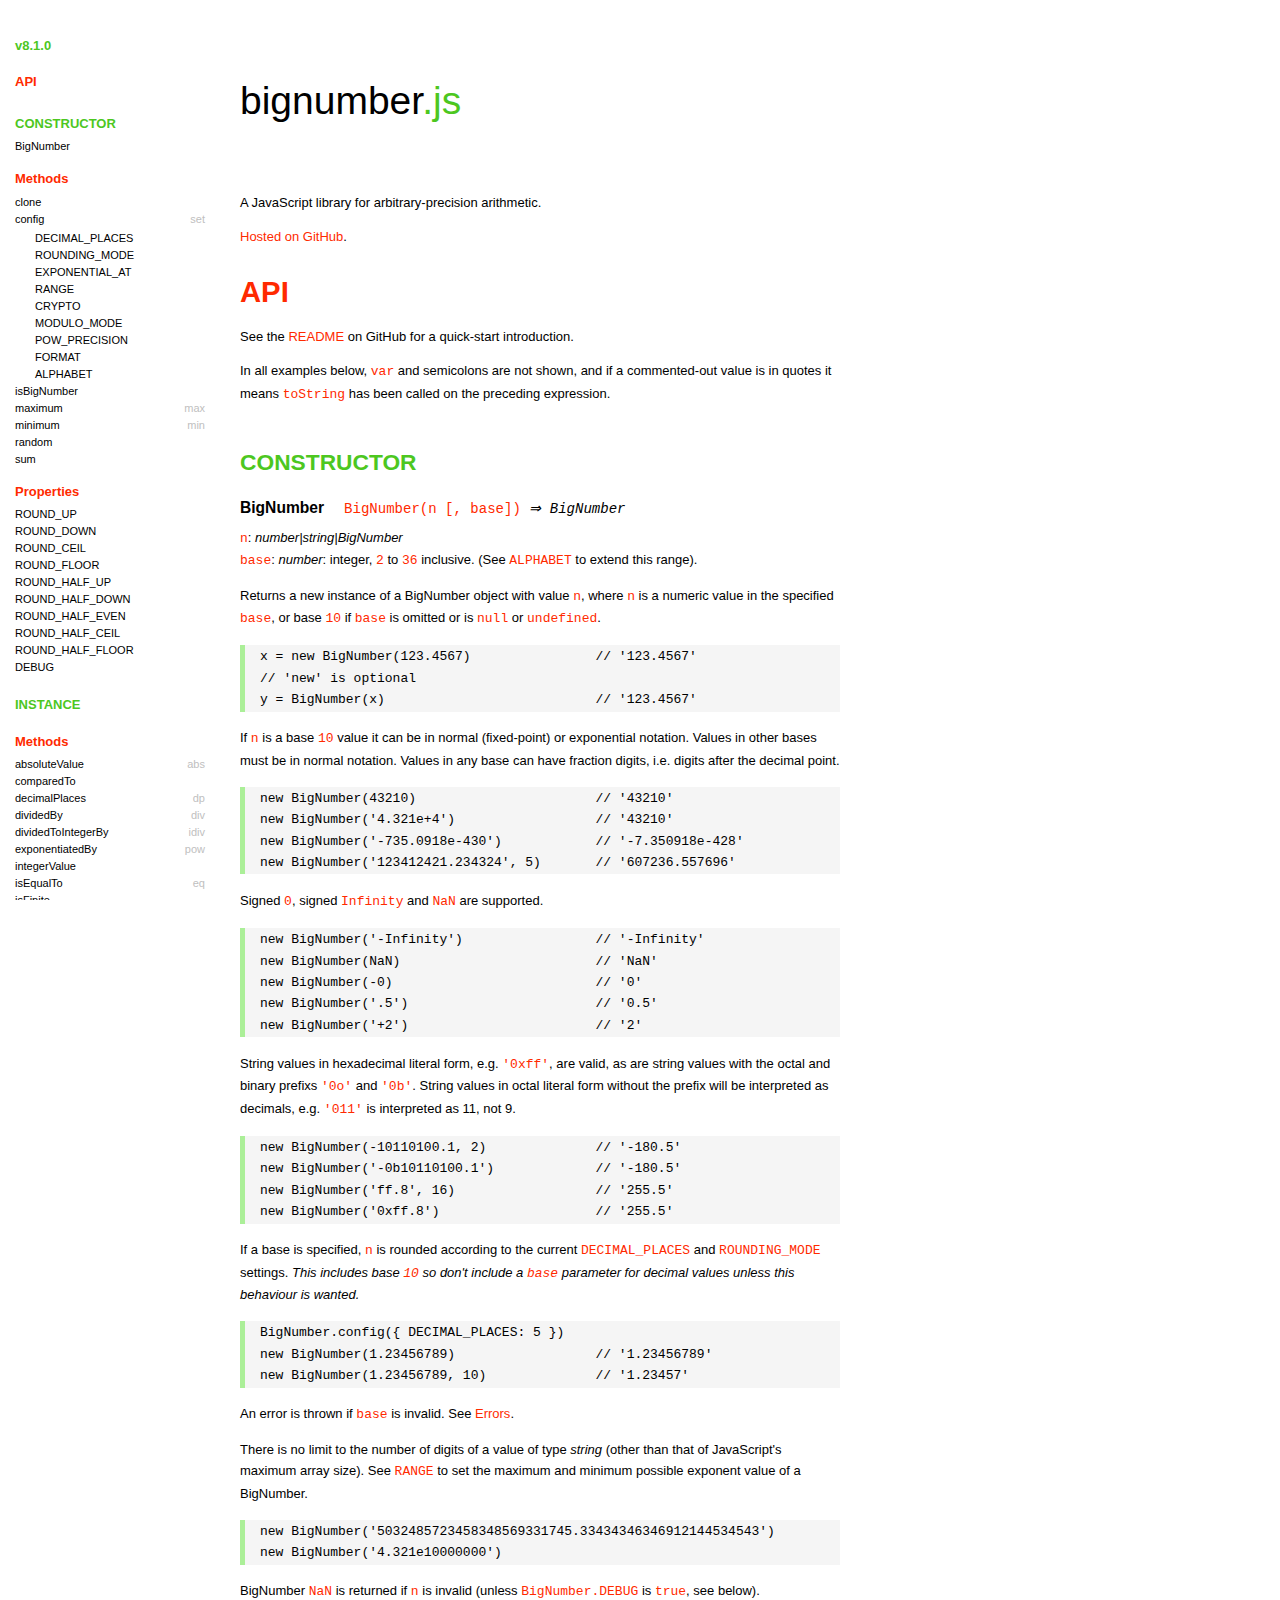
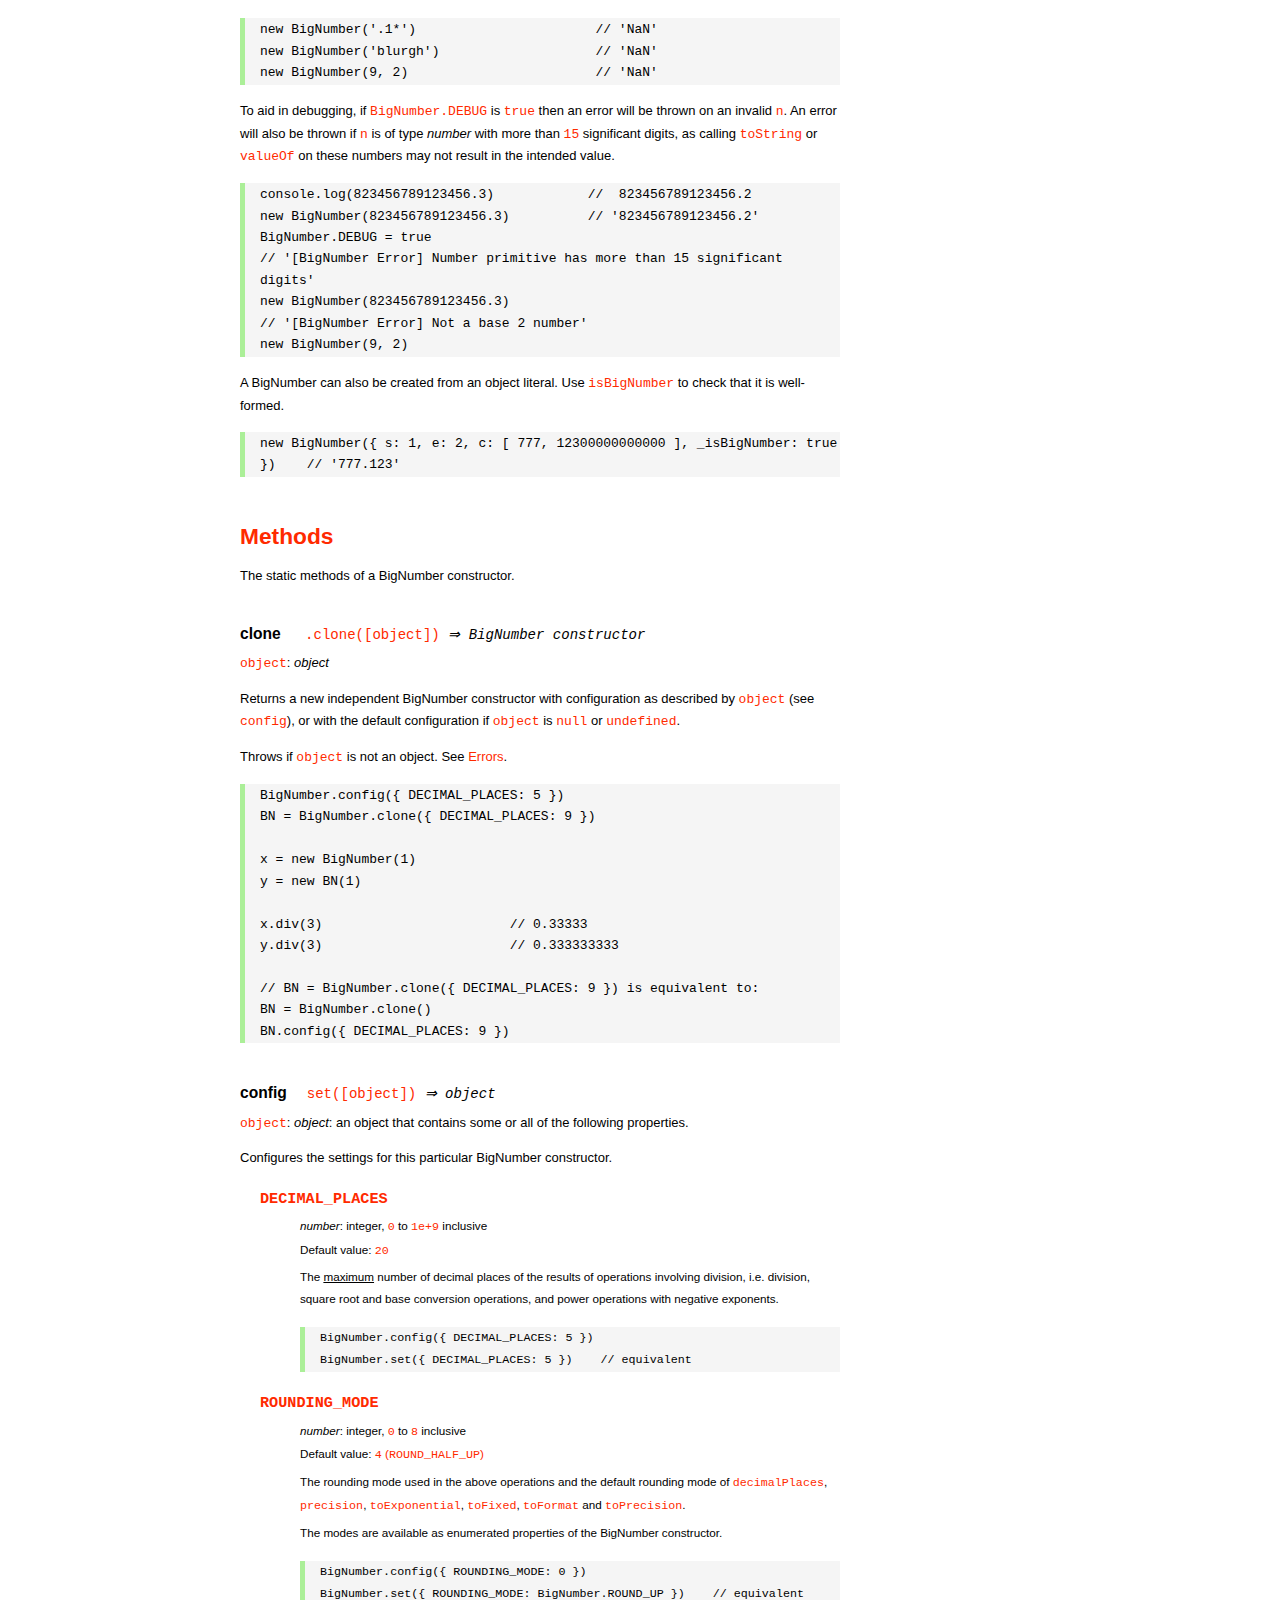
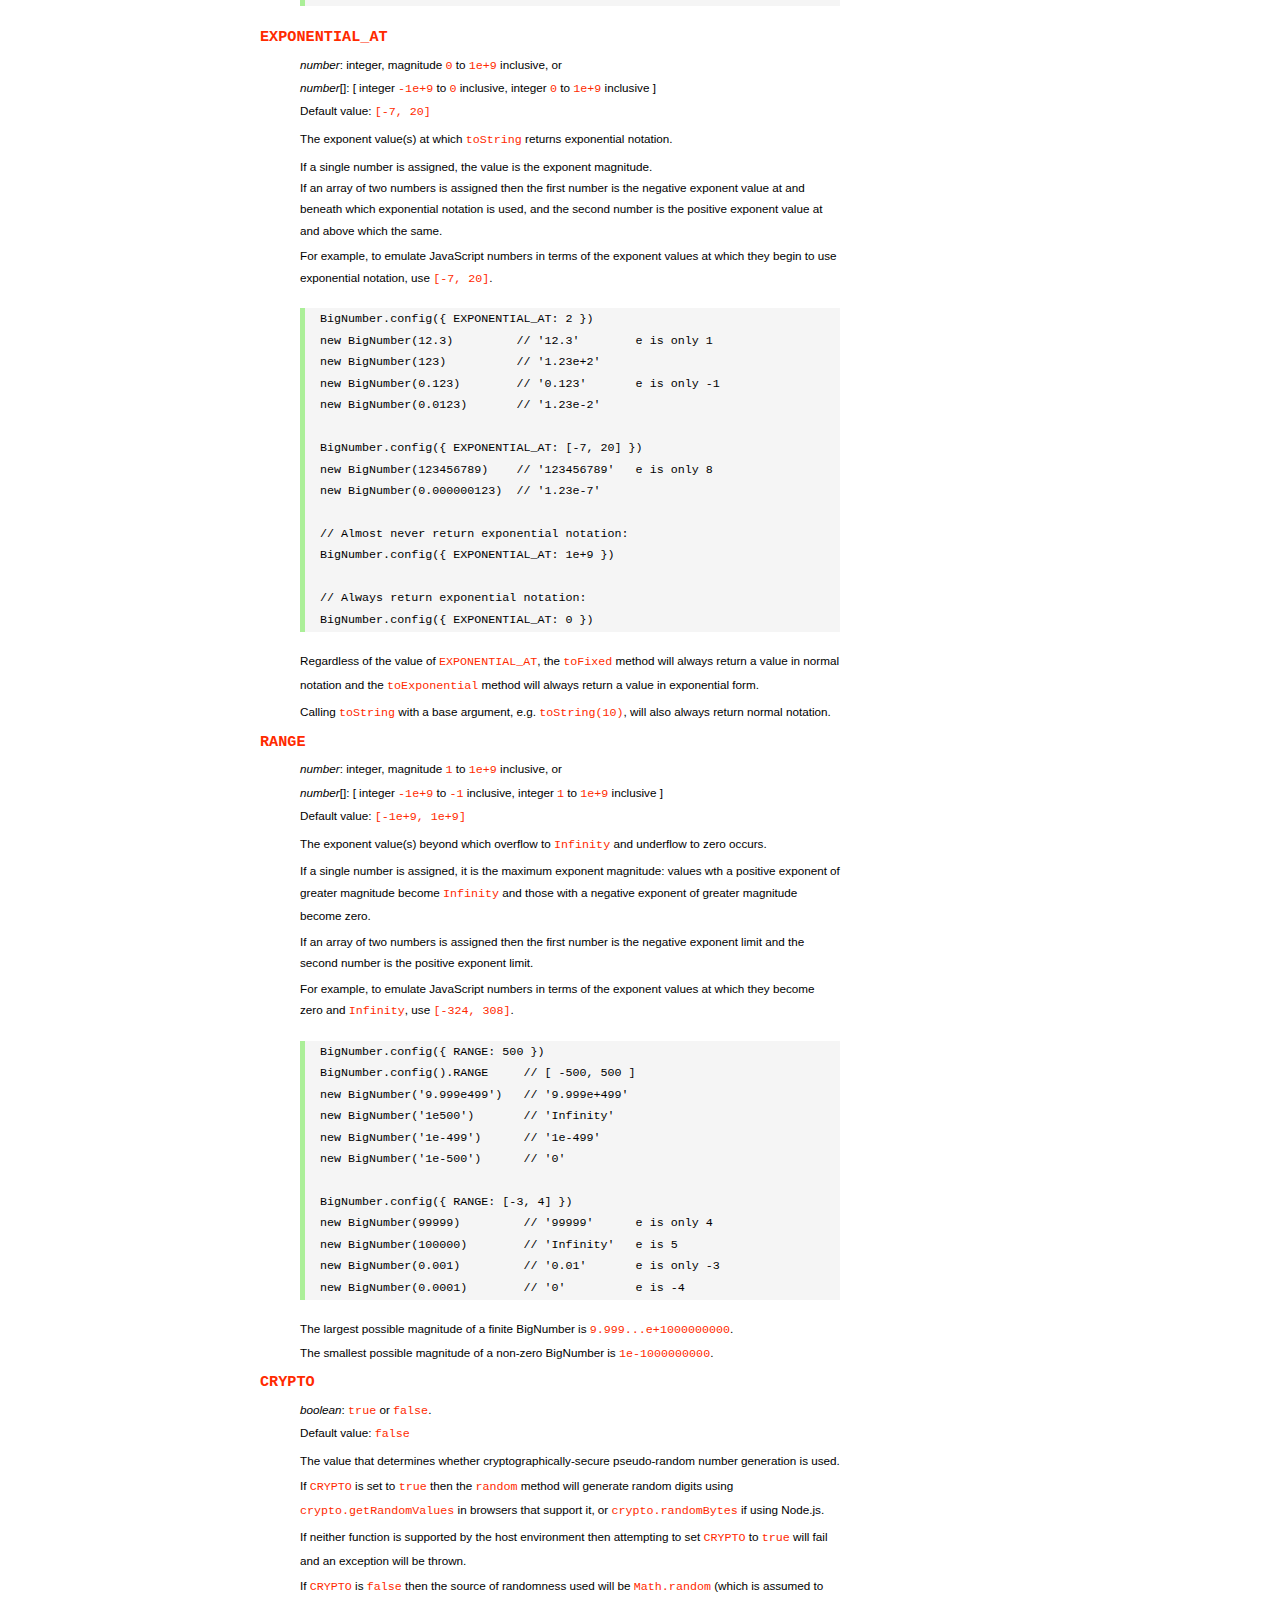
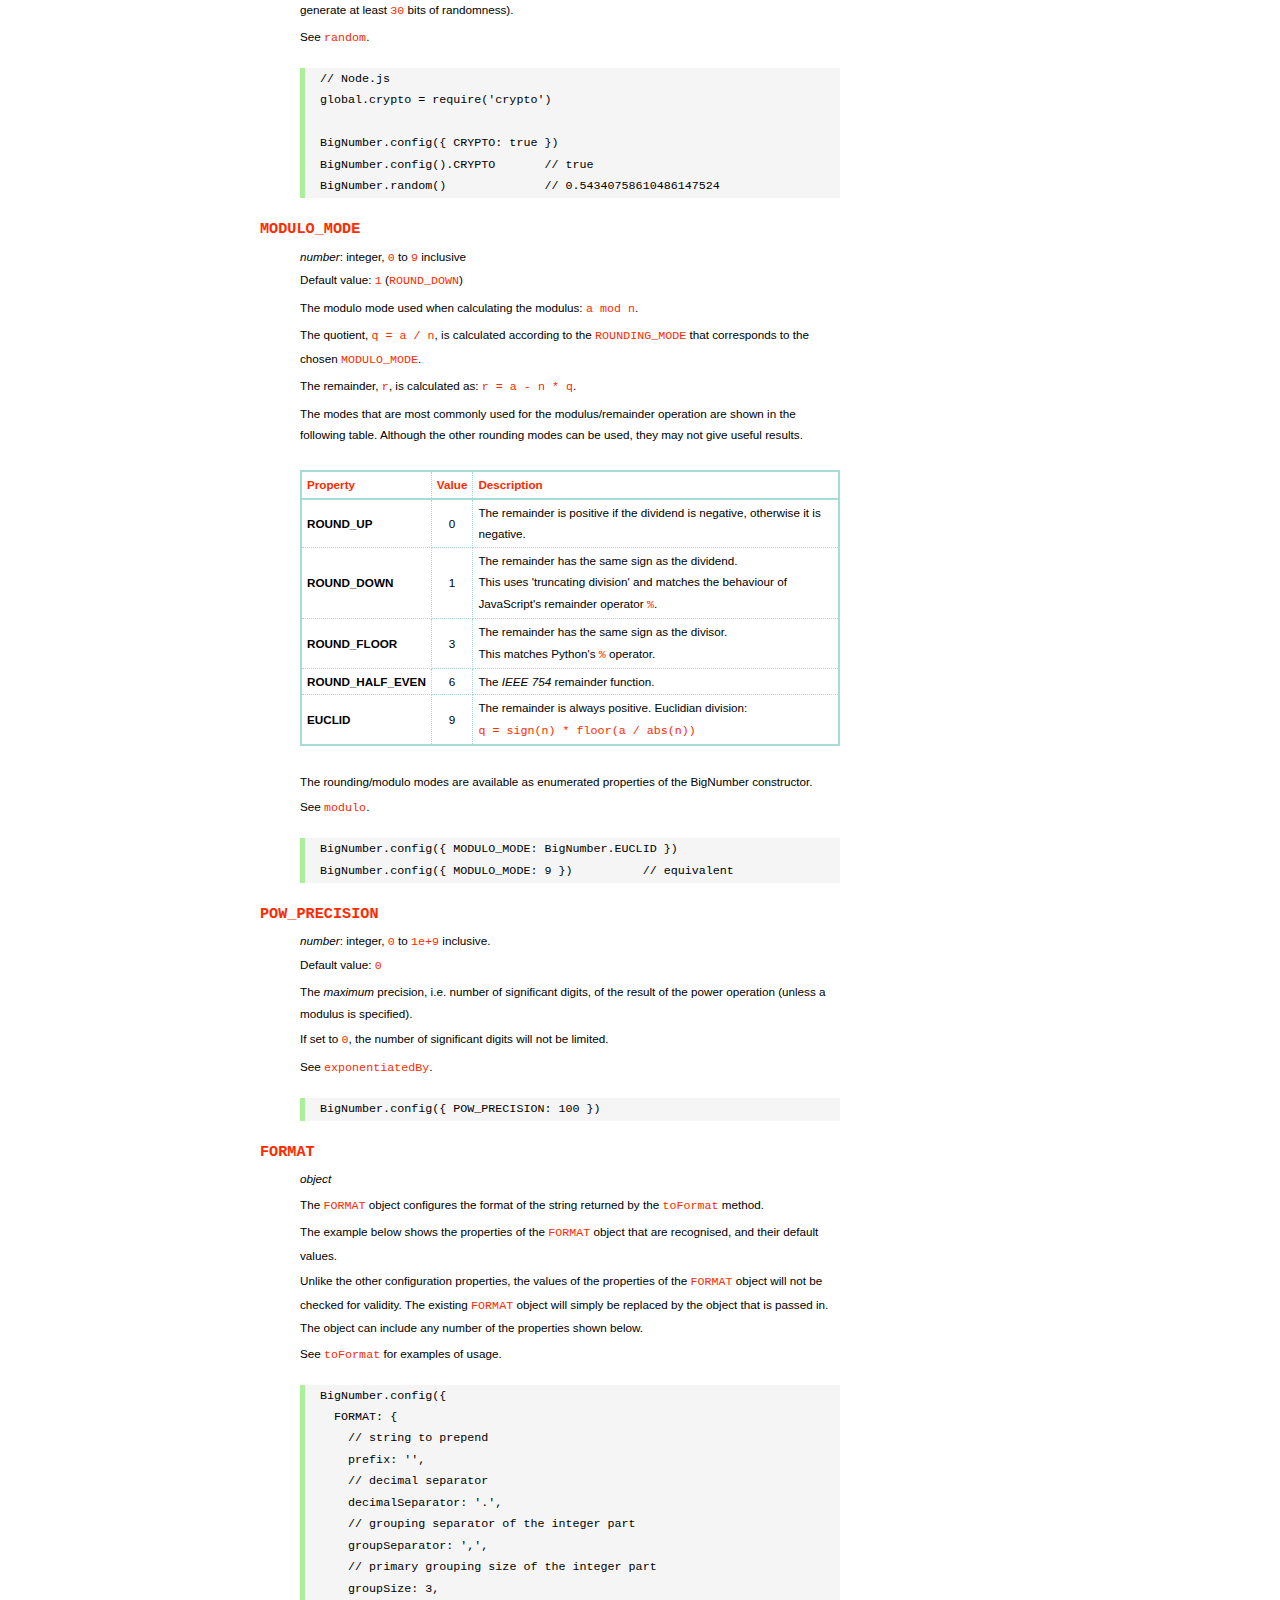
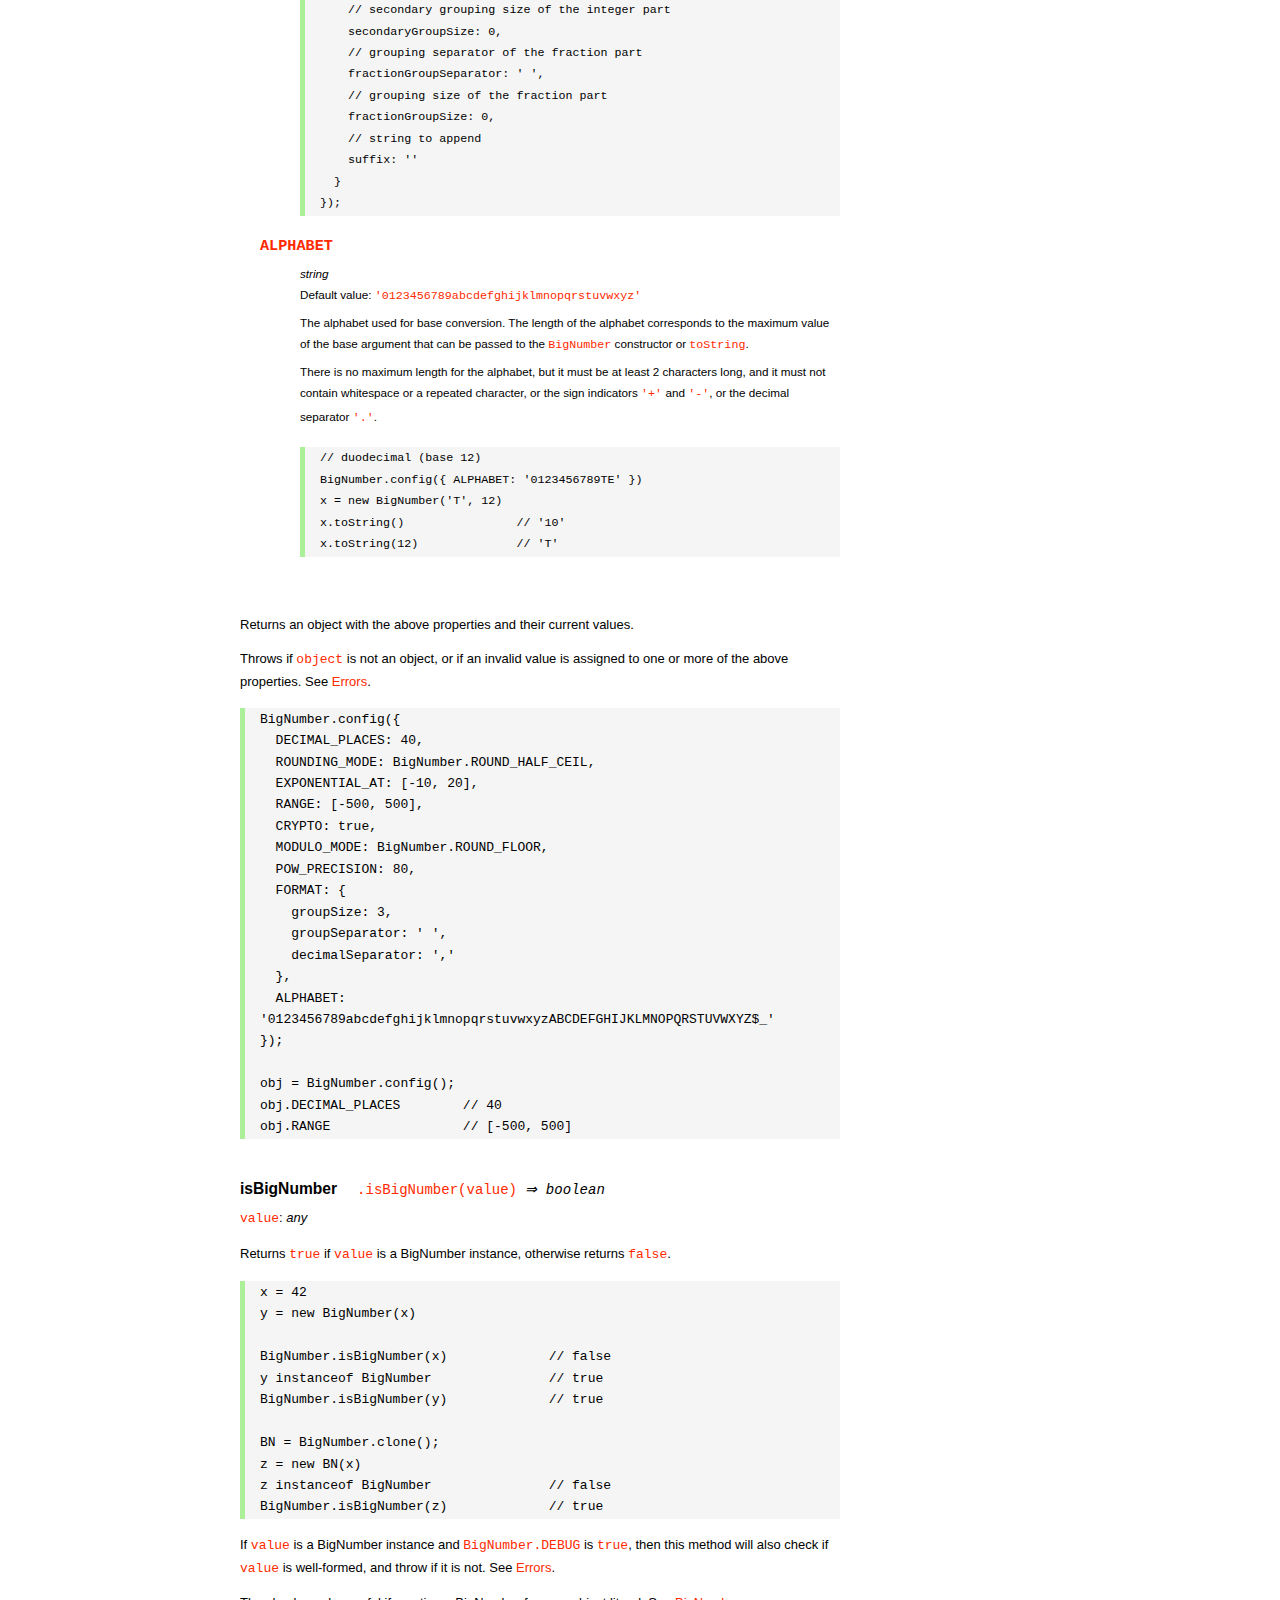
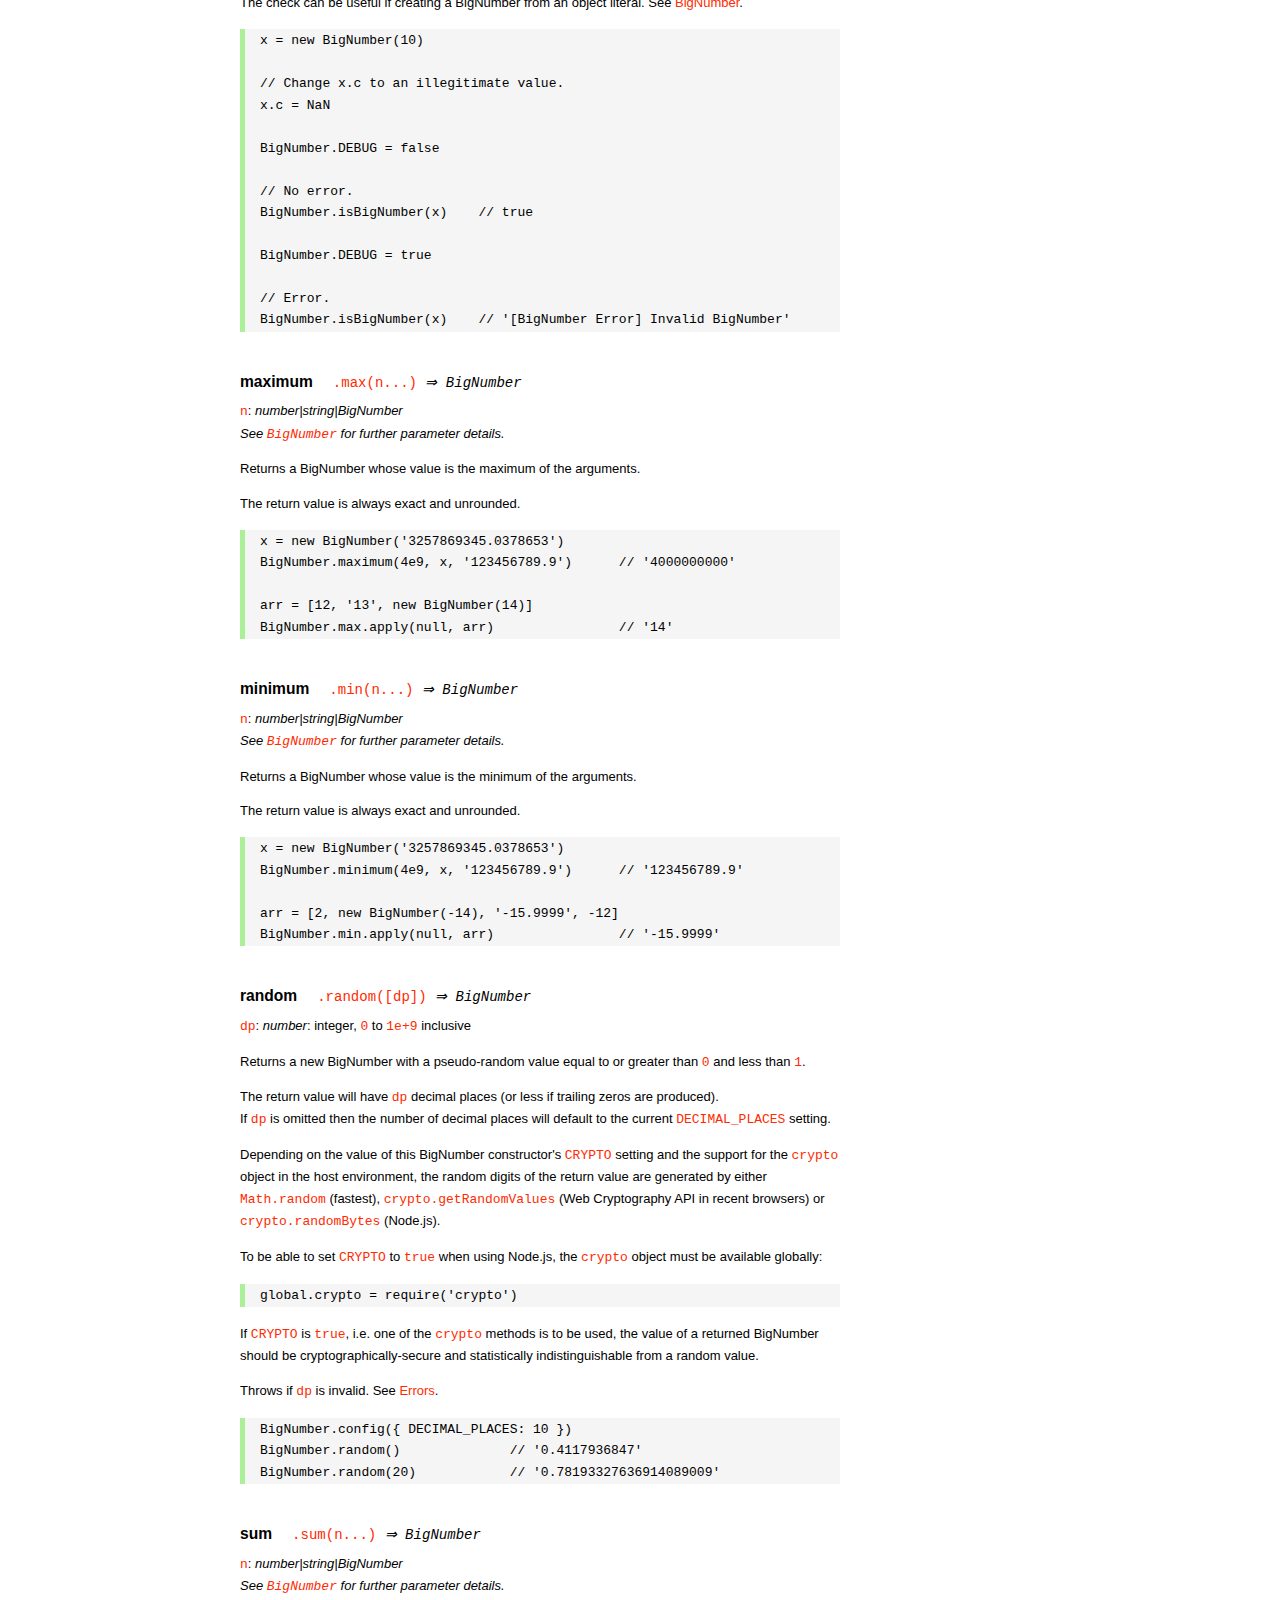
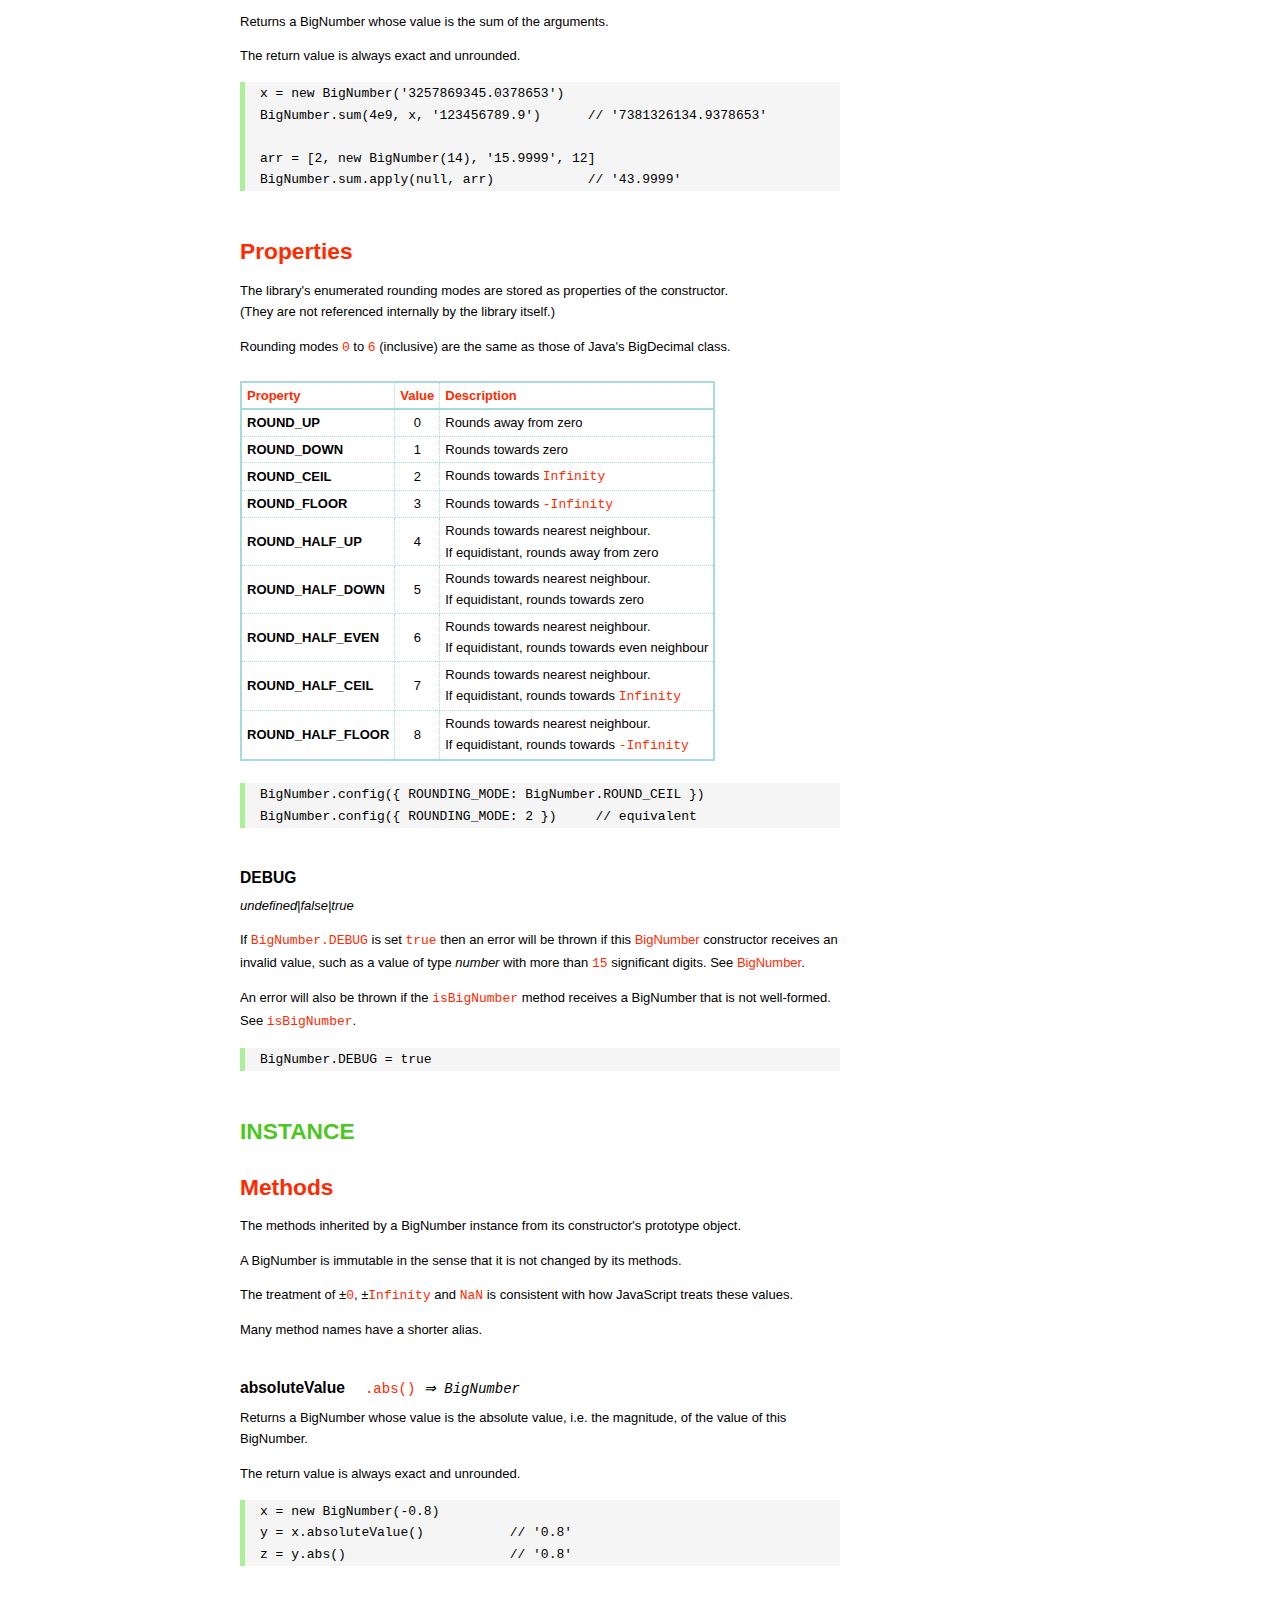
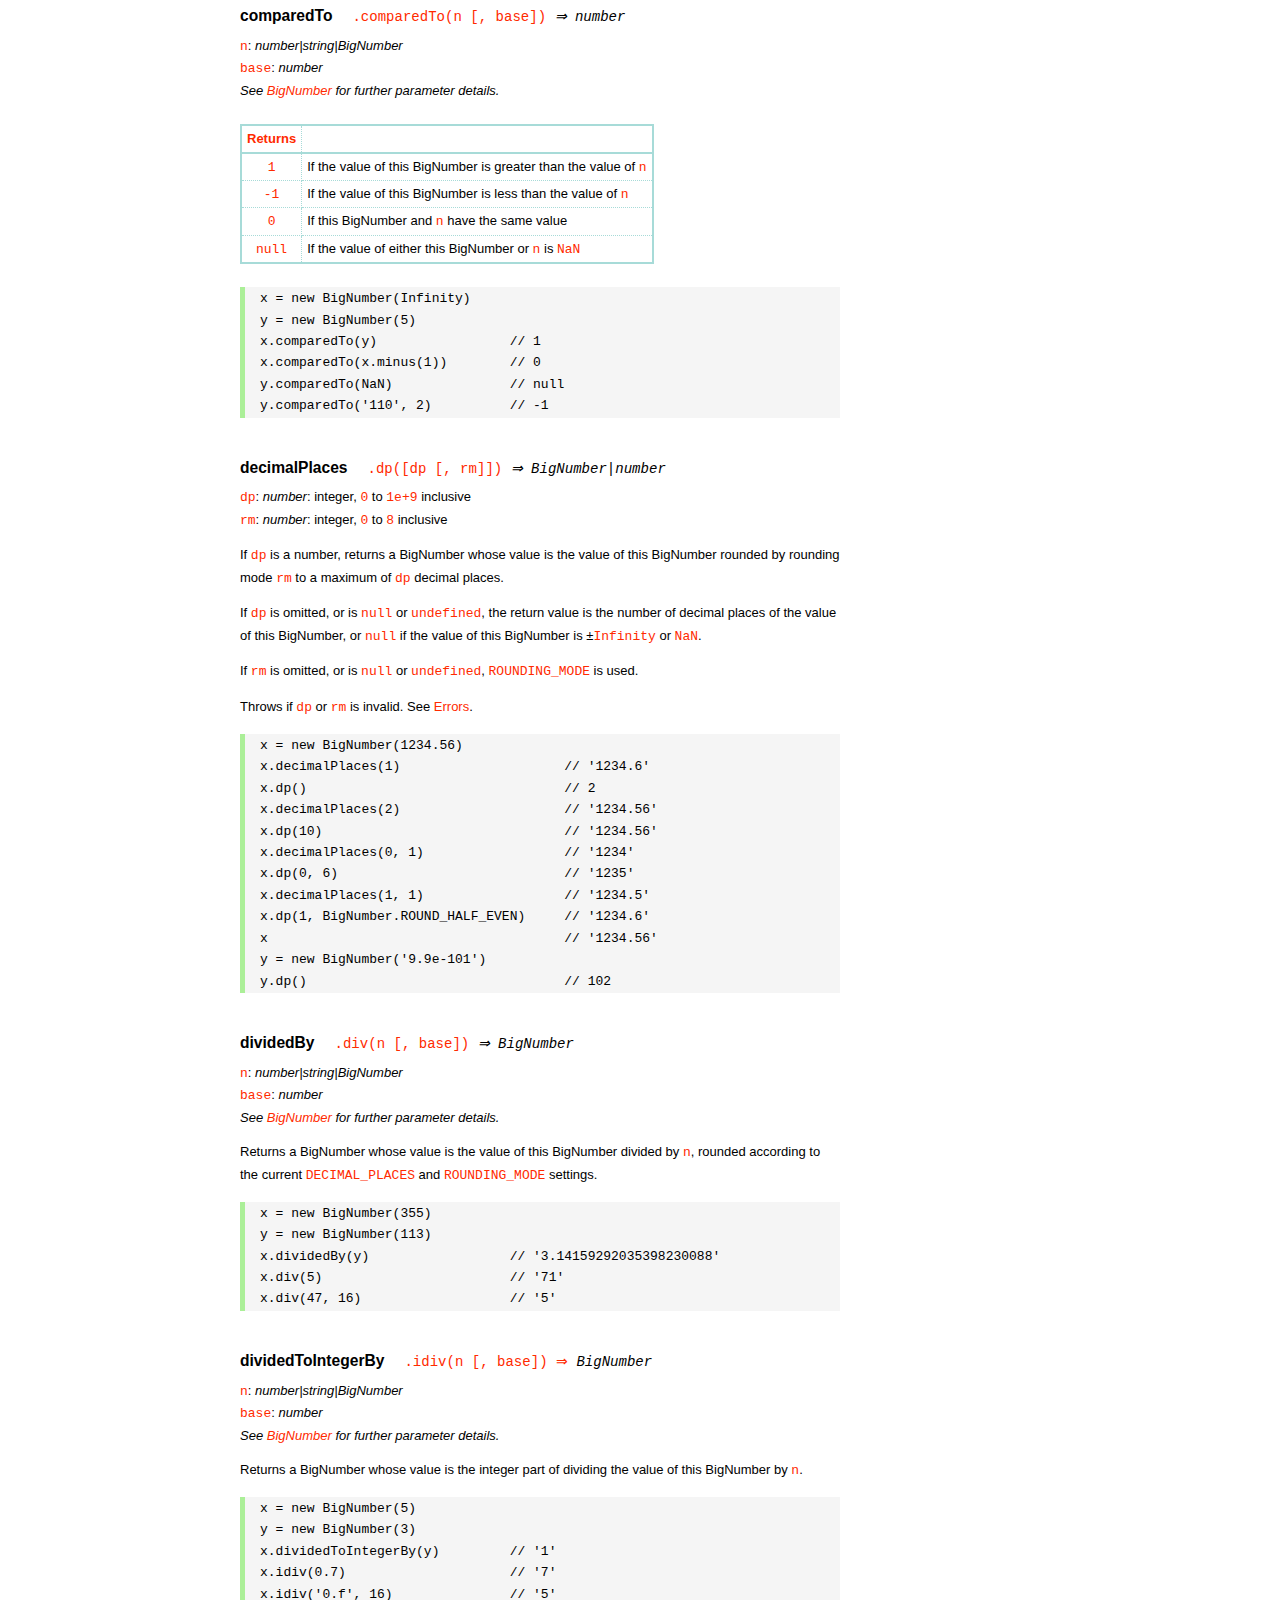
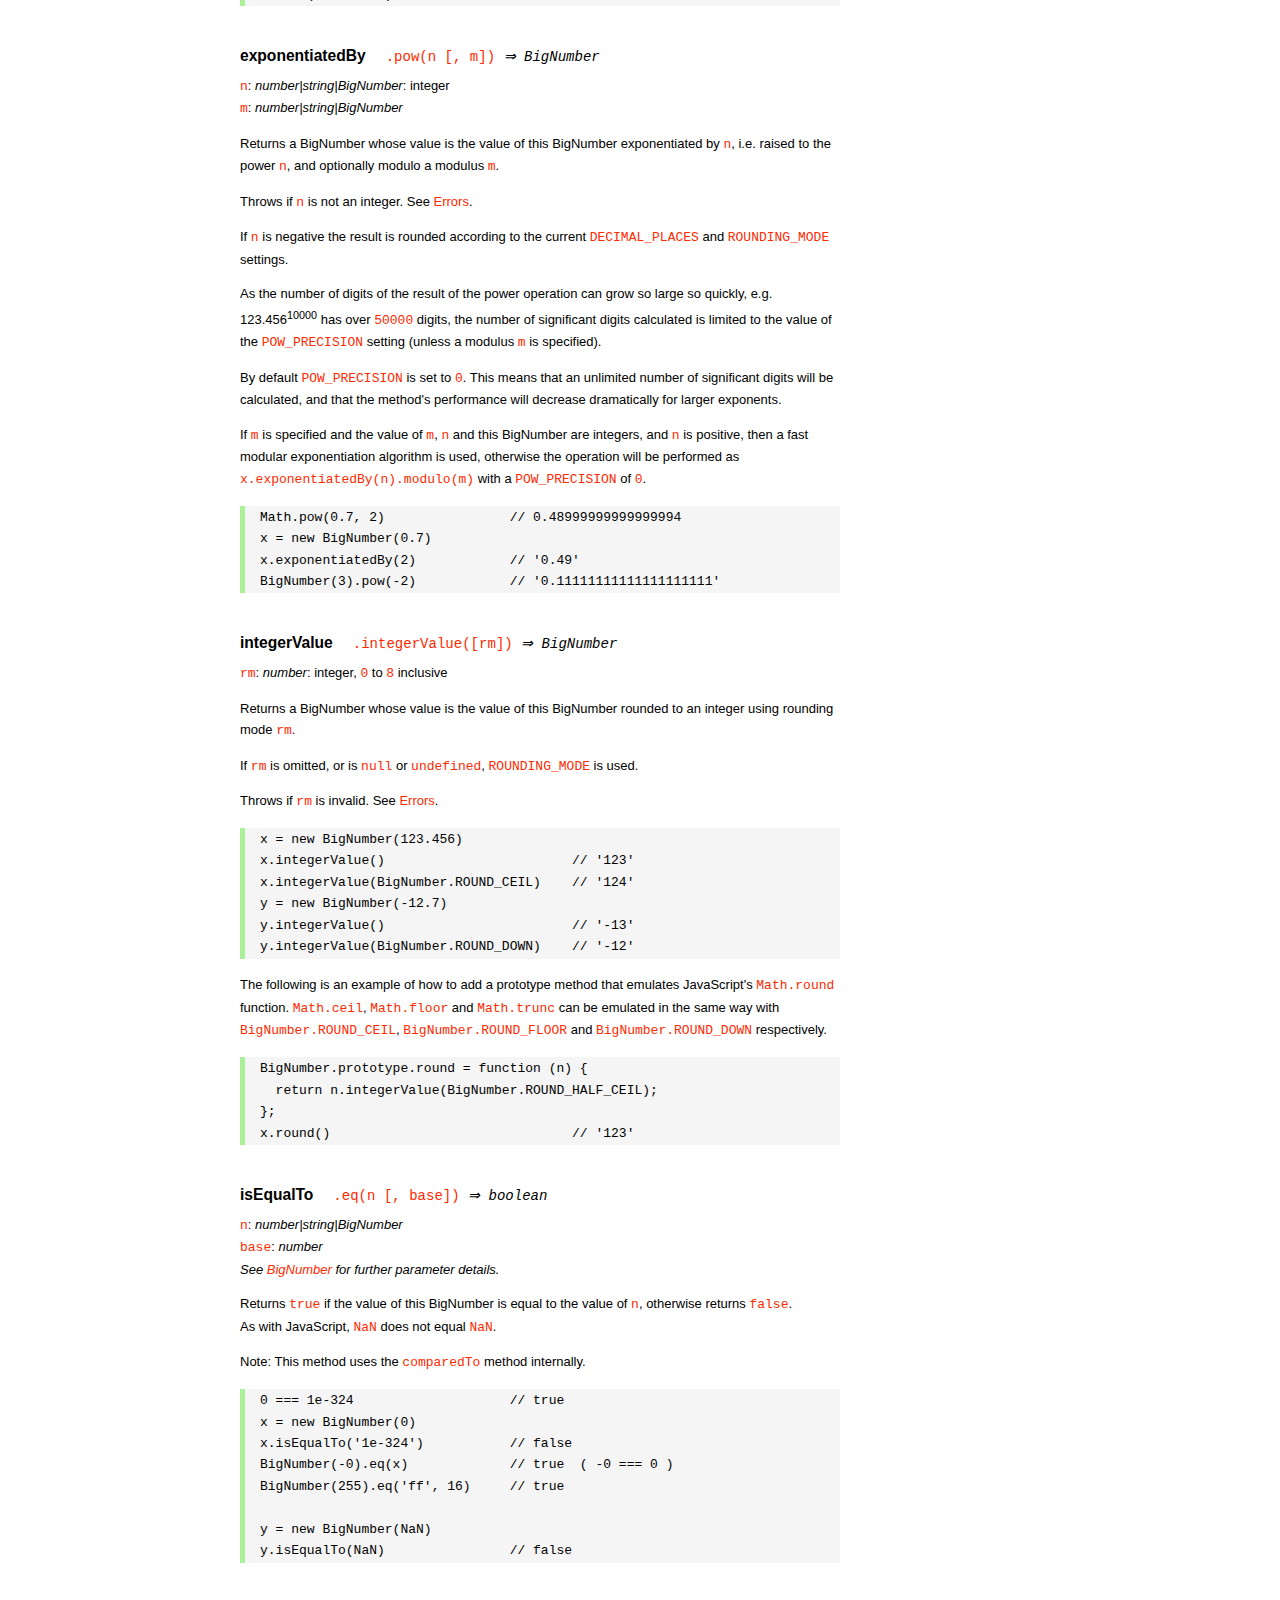
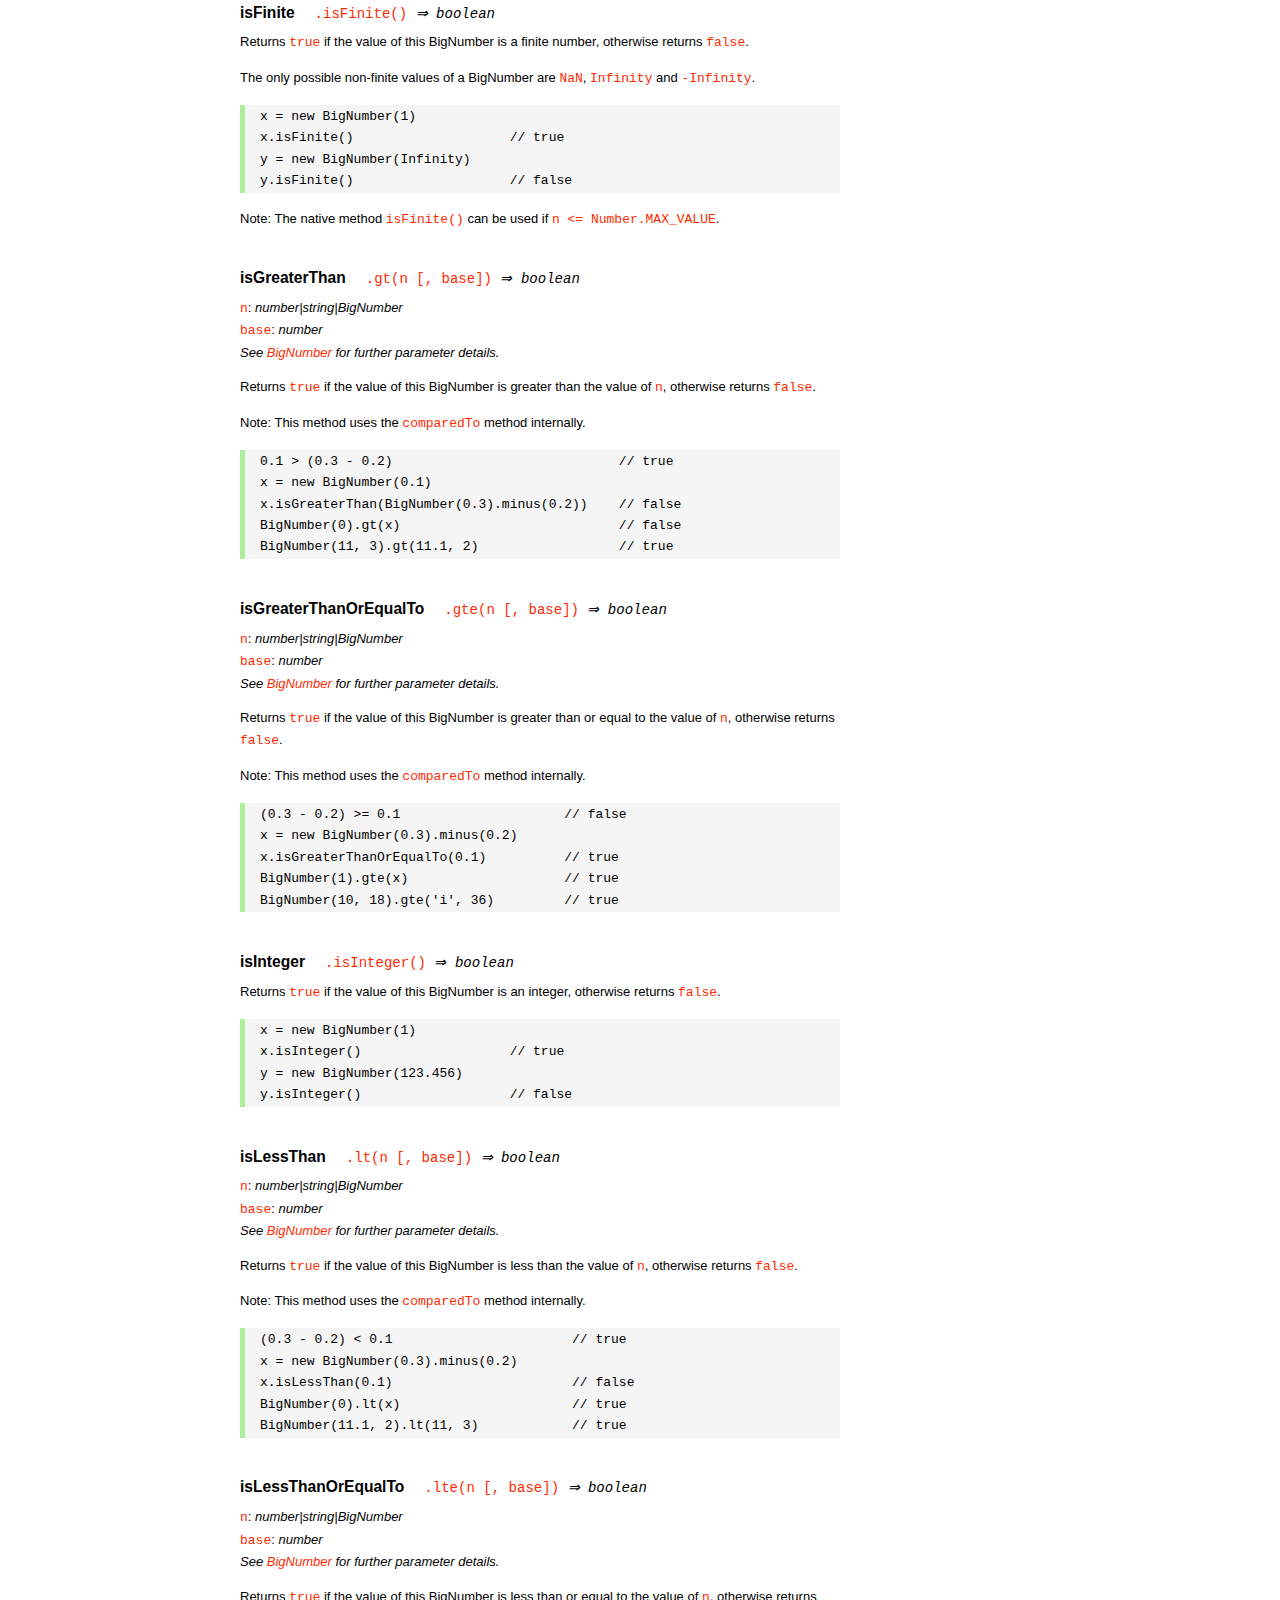
<file: backend/node_modules/bignumber.js/doc/API.html>
<!DOCTYPE HTML>
<html>
<head>
<meta charset="utf-8">
<meta http-equiv="X-UA-Compatible" content="IE=edge">
<meta name="Author" content="M Mclaughlin">
<title>bignumber.js API</title>
<style>
html{font-size:100%}
body{background:#fff;font-family:"Helvetica Neue",Helvetica,Arial,sans-serif;font-size:13px;
  line-height:1.65em;min-height:100%;margin:0}
body,i{color:#000}
.nav{background:#fff;position:fixed;top:0;bottom:0;left:0;width:200px;overflow-y:auto;
  padding:15px 0 30px 15px}
div.container{width:600px;margin:50px 0 50px 240px}
p{margin:0 0 1em;width:600px}
pre,ul{margin:1em 0}
h1,h2,h3,h4,h5{margin:0;padding:1.5em 0 0}
h1,h2{padding:.75em 0}
h1{font:400 3em Verdana,sans-serif;color:#000;margin-bottom:1em}
h2{font-size:2.25em;color:#ff2a00}
h3{font-size:1.75em;color:#4dc71f}
h4{font-size:1.75em;color:#ff2a00;padding-bottom:.75em}
h5{font-size:1.2em;margin-bottom:.4em}
h6{font-size:1.1em;margin-bottom:0.8em;padding:0.5em 0}
dd{padding-top:.35em}
dt{padding-top:.5em}
b{font-weight:700}
dt b{font-size:1.3em}
a,a:visited{color:#ff2a00;text-decoration:none}
a:active,a:hover{outline:0;text-decoration:underline}
.nav a,.nav b,.nav a:visited{display:block;color:#ff2a00;font-weight:700; margin-top:15px}
.nav b{color:#4dc71f;margin-top:20px;cursor:default;width:auto}
ul{list-style-type:none;padding:0 0 0 20px}
.nav ul{line-height:14px;padding-left:0;margin:5px 0 0}
.nav ul a,.nav ul a:visited,span{display:inline;color:#000;font-family:Verdana,Geneva,sans-serif;
  font-size:11px;font-weight:400;margin:0}
.inset,ul.inset{margin-left:20px}
.inset{font-size:.9em}
.nav li{width:auto;margin:0 0 3px}
.alias{font-style:italic;margin-left:20px}
table{border-collapse:collapse;border-spacing:0;border:2px solid #a7dbd8;margin:1.75em 0;padding:0}
td,th{text-align:left;margin:0;padding:2px 5px;border:1px dotted #a7dbd8}
th{border-top:2px solid #a7dbd8;border-bottom:2px solid #a7dbd8;color:#ff2a00}
code,pre{font-family:Consolas, monaco, monospace;font-weight:400}
pre{background:#f5f5f5;white-space:pre-wrap;word-wrap:break-word;border-left:5px solid #abef98;
  padding:1px 0 1px 15px;margin:1.2em 0}
code,.nav-title{color:#ff2a00}
.end{margin-bottom:25px}
.centre{text-align:center}
.error-table{font-size:13px;width:100%}
#faq{margin:3em 0 0}
li span{float:right;margin-right:10px;color:#c0c0c0}
#js{font:inherit;color:#4dc71f}
</style>
</head>
<body>

  <div class="nav">

    <b>v8.1.0</b>

	<a class='nav-title' href="#">API</a>

    <b> CONSTRUCTOR </b>
    <ul>
      <li><a href="#bignumber">BigNumber</a></li>
    </ul>

    <a href="#methods">Methods</a>
    <ul>
      <li><a href="#clone">clone</a></li>
      <li><a href="#config" >config</a><span>set</span></li>
      <li>
        <ul class="inset">
          <li><a href="#decimal-places">DECIMAL_PLACES</a></li>
          <li><a href="#rounding-mode" >ROUNDING_MODE</a></li>
          <li><a href="#exponential-at">EXPONENTIAL_AT</a></li>
          <li><a href="#range"         >RANGE</a></li>
          <li><a href="#crypto"        >CRYPTO</a></li>
          <li><a href="#modulo-mode"   >MODULO_MODE</a></li>
          <li><a href="#pow-precision" >POW_PRECISION</a></li>
          <li><a href="#format"        >FORMAT</a></li>
          <li><a href="#alphabet"      >ALPHABET</a></li>
        </ul>
      </li>
      <li><a href="#isBigNumber">isBigNumber</a></li>
      <li><a href="#max"        >maximum</a><span>max</span></li>
      <li><a href="#min"        >minimum</a><span>min</span></li>
      <li><a href="#random"     >random</a></li>
      <li><a href="#sum"        >sum</a></li>
    </ul>

    <a href="#constructor-properties">Properties</a>
    <ul>
      <li><a href="#round-up"        >ROUND_UP</a></li>
      <li><a href="#round-down"      >ROUND_DOWN</a></li>
      <li><a href="#round-ceil"      >ROUND_CEIL</a></li>
      <li><a href="#round-floor"     >ROUND_FLOOR</a></li>
      <li><a href="#round-half-up"   >ROUND_HALF_UP</a></li>
      <li><a href="#round-half-down" >ROUND_HALF_DOWN</a></li>
      <li><a href="#round-half-even" >ROUND_HALF_EVEN</a></li>
      <li><a href="#round-half-ceil" >ROUND_HALF_CEIL</a></li>
      <li><a href="#round-half-floor">ROUND_HALF_FLOOR</a></li>
      <li><a href="#debug"           >DEBUG</a></li>
    </ul>

    <b> INSTANCE </b>

    <a href="#prototype-methods">Methods</a>
    <ul>
      <li><a href="#abs"    >absoluteValue         </a><span>abs</span>  </li>
      <li><a href="#cmp"    >comparedTo            </a>                  </li>
      <li><a href="#dp"     >decimalPlaces         </a><span>dp</span>   </li>
      <li><a href="#div"    >dividedBy             </a><span>div</span>  </li>
      <li><a href="#divInt" >dividedToIntegerBy    </a><span>idiv</span> </li>
      <li><a href="#pow"    >exponentiatedBy       </a><span>pow</span>  </li>
      <li><a href="#int"    >integerValue          </a>                  </li>
      <li><a href="#eq"     >isEqualTo             </a><span>eq</span>   </li>
      <li><a href="#isF"    >isFinite              </a>                  </li>
      <li><a href="#gt"     >isGreaterThan         </a><span>gt</span>   </li>
      <li><a href="#gte"    >isGreaterThanOrEqualTo</a><span>gte</span>  </li>
      <li><a href="#isInt"  >isInteger             </a>                  </li>
      <li><a href="#lt"     >isLessThan            </a><span>lt</span>   </li>
      <li><a href="#lte"    >isLessThanOrEqualTo   </a><span>lte</span>  </li>
      <li><a href="#isNaN"  >isNaN                 </a>                  </li>
      <li><a href="#isNeg"  >isNegative            </a>                  </li>
      <li><a href="#isPos"  >isPositive            </a>                  </li>
      <li><a href="#isZ"    >isZero                </a>                  </li>
      <li><a href="#minus"  >minus                 </a>                  </li>
      <li><a href="#mod"    >modulo                </a><span>mod</span>  </li>
      <li><a href="#times"  >multipliedBy          </a><span>times</span></li>
      <li><a href="#neg"    >negated               </a>                  </li>
      <li><a href="#plus"   >plus                  </a>                  </li>
      <li><a href="#sd"     >precision             </a><span>sd</span>   </li>
      <li><a href="#shift"  >shiftedBy             </a>                  </li>
      <li><a href="#sqrt"   >squareRoot            </a><span>sqrt</span> </li>
      <li><a href="#toE"    >toExponential         </a>                  </li>
      <li><a href="#toFix"  >toFixed               </a>                  </li>
      <li><a href="#toFor"  >toFormat              </a>                  </li>
      <li><a href="#toFr"   >toFraction            </a>                  </li>
      <li><a href="#toJSON" >toJSON                </a>                  </li>
      <li><a href="#toN"    >toNumber              </a>                  </li>
      <li><a href="#toP"    >toPrecision           </a>                  </li>
      <li><a href="#toS"    >toString              </a>                  </li>
      <li><a href="#valueOf">valueOf               </a>                  </li>
    </ul>

    <a href="#instance-properties">Properties</a>
    <ul>
      <li><a href="#coefficient">c: coefficient</a></li>
      <li><a href="#exponent"   >e: exponent</a></li>
      <li><a href="#sign"       >s: sign</a></li>
    </ul>

    <a href="#zero-nan-infinity">Zero, NaN &amp; Infinity</a>
    <a href="#Errors">Errors</a>
    <a href="#type-coercion">Type coercion</a>
    <a class='end' href="#faq">FAQ</a>

  </div>

  <div class="container">

    <h1>bignumber<span id='js'>.js</span></h1>

    <p>A JavaScript library for arbitrary-precision arithmetic.</p>
    <p><a href="https://github.com/MikeMcl/bignumber.js">Hosted on GitHub</a>. </p>

    <h2>API</h2>

    <p>
      See the <a href='https://github.com/MikeMcl/bignumber.js'>README</a> on GitHub for a
      quick-start introduction.
    </p>
    <p>
      In all examples below, <code>var</code> and semicolons are not shown, and if a commented-out
      value is in quotes it means <code>toString</code> has been called on the preceding expression.
    </p>


    <h3>CONSTRUCTOR</h3>


    <h5 id="bignumber">
      BigNumber<code class='inset'>BigNumber(n [, base]) <i>&rArr; BigNumber</i></code>
    </h5>
    <p>
      <code>n</code>: <i>number|string|BigNumber</i><br />
      <code>base</code>: <i>number</i>: integer, <code>2</code> to <code>36</code> inclusive. (See
      <a href='#alphabet'><code>ALPHABET</code></a> to extend this range).
    </p>
    <p>
      Returns a new instance of a BigNumber object with value <code>n</code>, where <code>n</code>
      is a numeric value in the specified <code>base</code>, or base <code>10</code> if
      <code>base</code> is omitted or is <code>null</code> or <code>undefined</code>.
    </p>
    <pre>
x = new BigNumber(123.4567)                // '123.4567'
// 'new' is optional
y = BigNumber(x)                           // '123.4567'</pre>
    <p>
      If <code>n</code> is a base <code>10</code> value it can be in normal (fixed-point) or
      exponential notation. Values in other bases must be in normal notation. Values in any base can
      have fraction digits, i.e. digits after the decimal point.
    </p>
    <pre>
new BigNumber(43210)                       // '43210'
new BigNumber('4.321e+4')                  // '43210'
new BigNumber('-735.0918e-430')            // '-7.350918e-428'
new BigNumber('123412421.234324', 5)       // '607236.557696'</pre>
    <p>
      Signed <code>0</code>, signed <code>Infinity</code> and <code>NaN</code> are supported.
    </p>
    <pre>
new BigNumber('-Infinity')                 // '-Infinity'
new BigNumber(NaN)                         // 'NaN'
new BigNumber(-0)                          // '0'
new BigNumber('.5')                        // '0.5'
new BigNumber('+2')                        // '2'</pre>
    <p>
      String values in hexadecimal literal form, e.g. <code>'0xff'</code>, are valid, as are
      string values with the octal and binary prefixs <code>'0o'</code> and <code>'0b'</code>.
      String values in octal literal form without the prefix will be interpreted as
      decimals, e.g. <code>'011'</code> is interpreted as 11, not 9.
    </p>
    <pre>
new BigNumber(-10110100.1, 2)              // '-180.5'
new BigNumber('-0b10110100.1')             // '-180.5'
new BigNumber('ff.8', 16)                  // '255.5'
new BigNumber('0xff.8')                    // '255.5'</pre>
    <p>
      If a base is specified, <code>n</code> is rounded according to the current
      <a href='#decimal-places'><code>DECIMAL_PLACES</code></a> and
      <a href='#rounding-mode'><code>ROUNDING_MODE</code></a> settings. <em>This includes base
      <code>10</code> so don't include a <code>base</code> parameter for decimal values unless
      this behaviour is wanted.</em>
    </p>
    <pre>BigNumber.config({ DECIMAL_PLACES: 5 })
new BigNumber(1.23456789)                  // '1.23456789'
new BigNumber(1.23456789, 10)              // '1.23457'</pre>
    <p>An error is thrown if <code>base</code> is invalid. See <a href='#Errors'>Errors</a>.</p>
    <p>
      There is no limit to the number of digits of a value of type <em>string</em> (other than
      that of JavaScript's maximum array size). See <a href='#range'><code>RANGE</code></a> to set
      the maximum and minimum possible exponent value of a BigNumber.
    </p>
    <pre>
new BigNumber('5032485723458348569331745.33434346346912144534543')
new BigNumber('4.321e10000000')</pre>
    <p>BigNumber <code>NaN</code> is returned if <code>n</code> is invalid
    (unless <code>BigNumber.DEBUG</code> is <code>true</code>, see below).</p>
    <pre>
new BigNumber('.1*')                       // 'NaN'
new BigNumber('blurgh')                    // 'NaN'
new BigNumber(9, 2)                        // 'NaN'</pre>
    <p>
      To aid in debugging, if <code>BigNumber.DEBUG</code> is <code>true</code> then an error will
      be thrown on an invalid <code>n</code>. An error will also be thrown if <code>n</code> is of
      type <em>number</em> with more than <code>15</code> significant digits, as calling
      <code><a href='#toS'>toString</a></code> or <code><a href='#valueOf'>valueOf</a></code> on
      these numbers may not result in the intended value.
    </p>
      <pre>
console.log(823456789123456.3)            //  823456789123456.2
new BigNumber(823456789123456.3)          // '823456789123456.2'
BigNumber.DEBUG = true
// '[BigNumber Error] Number primitive has more than 15 significant digits'
new BigNumber(823456789123456.3)
// '[BigNumber Error] Not a base 2 number'
new BigNumber(9, 2)</pre>
    <p>
      A BigNumber can also be created from an object literal.
      Use <code><a href='#isBigNumber'>isBigNumber</a></code> to check that it is well-formed.
    </p>
    <pre>new BigNumber({ s: 1, e: 2, c: [ 777, 12300000000000 ], _isBigNumber: true })    // '777.123'</pre>




    <h4 id="methods">Methods</h4>
     <p>The static methods of a BigNumber constructor.</p>




    <h5 id="clone">clone
      <code class='inset'>.clone([object]) <i>&rArr; BigNumber constructor</i></code>
    </h5>
    <p><code>object</code>: <i>object</i></p>
    <p>
      Returns a new independent BigNumber constructor with configuration as described by
      <code>object</code> (see <a href='#config'><code>config</code></a>), or with the default
      configuration if <code>object</code> is <code>null</code> or <code>undefined</code>.
    </p>
    <p>
      Throws if <code>object</code> is not an object. See <a href='#Errors'>Errors</a>.
    </p>
    <pre>BigNumber.config({ DECIMAL_PLACES: 5 })
BN = BigNumber.clone({ DECIMAL_PLACES: 9 })

x = new BigNumber(1)
y = new BN(1)

x.div(3)                        // 0.33333
y.div(3)                        // 0.333333333

// BN = BigNumber.clone({ DECIMAL_PLACES: 9 }) is equivalent to:
BN = BigNumber.clone()
BN.config({ DECIMAL_PLACES: 9 })</pre>



    <h5 id="config">config<code class='inset'>set([object]) <i>&rArr; object</i></code></h5>
    <p>
      <code>object</code>: <i>object</i>: an object that contains some or all of the following
      properties.
    </p>
    <p>Configures the settings for this particular BigNumber constructor.</p>

    <dl class='inset'>
      <dt id="decimal-places"><code><b>DECIMAL_PLACES</b></code></dt>
      <dd>
        <i>number</i>: integer, <code>0</code> to <code>1e+9</code> inclusive<br />
        Default value: <code>20</code>
      </dd>
      <dd>
        The <u>maximum</u> number of decimal places of the results of operations involving
        division, i.e. division, square root and base conversion operations, and power
        operations with negative exponents.<br />
      </dd>
      <dd>
      <pre>BigNumber.config({ DECIMAL_PLACES: 5 })
BigNumber.set({ DECIMAL_PLACES: 5 })    // equivalent</pre>
      </dd>



      <dt id="rounding-mode"><code><b>ROUNDING_MODE</b></code></dt>
      <dd>
        <i>number</i>: integer, <code>0</code> to <code>8</code> inclusive<br />
        Default value: <code>4</code> <a href="#round-half-up">(<code>ROUND_HALF_UP</code>)</a>
      </dd>
      <dd>
        The rounding mode used in the above operations and the default rounding mode of
        <a href='#dp'><code>decimalPlaces</code></a>,
        <a href='#sd'><code>precision</code></a>,
        <a href='#toE'><code>toExponential</code></a>,
        <a href='#toFix'><code>toFixed</code></a>,
        <a href='#toFor'><code>toFormat</code></a> and
        <a href='#toP'><code>toPrecision</code></a>.
      </dd>
      <dd>The modes are available as enumerated properties of the BigNumber constructor.</dd>
       <dd>
      <pre>BigNumber.config({ ROUNDING_MODE: 0 })
BigNumber.set({ ROUNDING_MODE: BigNumber.ROUND_UP })    // equivalent</pre>
        </dd>



      <dt id="exponential-at"><code><b>EXPONENTIAL_AT</b></code></dt>
      <dd>
        <i>number</i>: integer, magnitude <code>0</code> to <code>1e+9</code> inclusive, or
        <br />
        <i>number</i>[]: [ integer <code>-1e+9</code> to <code>0</code> inclusive, integer
        <code>0</code> to <code>1e+9</code> inclusive ]<br />
        Default value: <code>[-7, 20]</code>
      </dd>
      <dd>
        The exponent value(s) at which <code>toString</code> returns exponential notation.
      </dd>
      <dd>
        If a single number is assigned, the value is the exponent magnitude.<br />
        If an array of two numbers is assigned then the first number is the negative exponent
        value at and beneath which exponential notation is used, and the second number is the
        positive exponent value at and above which the same.
      </dd>
      <dd>
        For example, to emulate JavaScript numbers in terms of the exponent values at which they
        begin to use exponential notation, use <code>[-7, 20]</code>.
      </dd>
      <dd>
      <pre>BigNumber.config({ EXPONENTIAL_AT: 2 })
new BigNumber(12.3)         // '12.3'        e is only 1
new BigNumber(123)          // '1.23e+2'
new BigNumber(0.123)        // '0.123'       e is only -1
new BigNumber(0.0123)       // '1.23e-2'

BigNumber.config({ EXPONENTIAL_AT: [-7, 20] })
new BigNumber(123456789)    // '123456789'   e is only 8
new BigNumber(0.000000123)  // '1.23e-7'

// Almost never return exponential notation:
BigNumber.config({ EXPONENTIAL_AT: 1e+9 })

// Always return exponential notation:
BigNumber.config({ EXPONENTIAL_AT: 0 })</pre>
      </dd>
      <dd>
        Regardless of the value of <code>EXPONENTIAL_AT</code>, the <code>toFixed</code> method
        will always return a value in normal notation and the <code>toExponential</code> method
        will always return a value in exponential form.
      </dd>
      <dd>
        Calling <code>toString</code> with a base argument, e.g. <code>toString(10)</code>, will
        also always return normal notation.
      </dd>



      <dt id="range"><code><b>RANGE</b></code></dt>
      <dd>
        <i>number</i>: integer, magnitude <code>1</code> to <code>1e+9</code> inclusive, or
        <br />
        <i>number</i>[]: [ integer <code>-1e+9</code> to <code>-1</code> inclusive, integer
        <code>1</code> to <code>1e+9</code> inclusive ]<br />
        Default value: <code>[-1e+9, 1e+9]</code>
      </dd>
      <dd>
        The exponent value(s) beyond which overflow to <code>Infinity</code> and underflow to
        zero occurs.
      </dd>
      <dd>
        If a single number is assigned, it is the maximum exponent magnitude: values wth a
        positive exponent of greater magnitude become <code>Infinity</code> and those with a
        negative exponent of greater magnitude become zero.
      <dd>
        If an array of two numbers is assigned then the first number is the negative exponent
        limit and the second number is the positive exponent limit.
      </dd>
      <dd>
        For example, to emulate JavaScript numbers in terms of the exponent values at which they
        become zero and <code>Infinity</code>, use <code>[-324, 308]</code>.
      </dd>
      <dd>
      <pre>BigNumber.config({ RANGE: 500 })
BigNumber.config().RANGE     // [ -500, 500 ]
new BigNumber('9.999e499')   // '9.999e+499'
new BigNumber('1e500')       // 'Infinity'
new BigNumber('1e-499')      // '1e-499'
new BigNumber('1e-500')      // '0'

BigNumber.config({ RANGE: [-3, 4] })
new BigNumber(99999)         // '99999'      e is only 4
new BigNumber(100000)        // 'Infinity'   e is 5
new BigNumber(0.001)         // '0.01'       e is only -3
new BigNumber(0.0001)        // '0'          e is -4</pre>
      </dd>
      <dd>
        The largest possible magnitude of a finite BigNumber is
        <code>9.999...e+1000000000</code>.<br />
        The smallest possible magnitude of a non-zero BigNumber is <code>1e-1000000000</code>.
      </dd>



      <dt id="crypto"><code><b>CRYPTO</b></code></dt>
      <dd>
        <i>boolean</i>: <code>true</code> or <code>false</code>.<br />
        Default value: <code>false</code>
      </dd>
      <dd>
        The value that determines whether cryptographically-secure pseudo-random number
        generation is used.
      </dd>
      <dd>
        If <code>CRYPTO</code> is set to <code>true</code> then the
        <a href='#random'><code>random</code></a> method will generate random digits using
        <code>crypto.getRandomValues</code> in browsers that support it, or
        <code>crypto.randomBytes</code> if using Node.js.
      </dd>
      <dd>
        If neither function is supported by the host environment then attempting to set
        <code>CRYPTO</code> to <code>true</code> will fail and an exception will be thrown.
      </dd>
      <dd>
        If <code>CRYPTO</code> is <code>false</code> then the source of randomness used will be
        <code>Math.random</code> (which is assumed to generate at least <code>30</code> bits of
        randomness).
      </dd>
      <dd>See <a href='#random'><code>random</code></a>.</dd>
      <dd>
      <pre>
// Node.js
global.crypto = require('crypto')

BigNumber.config({ CRYPTO: true })
BigNumber.config().CRYPTO       // true
BigNumber.random()              // 0.54340758610486147524</pre>
      </dd>



      <dt id="modulo-mode"><code><b>MODULO_MODE</b></code></dt>
      <dd>
        <i>number</i>: integer, <code>0</code> to <code>9</code> inclusive<br />
        Default value: <code>1</code> (<a href="#round-down"><code>ROUND_DOWN</code></a>)
      </dd>
      <dd>The modulo mode used when calculating the modulus: <code>a mod n</code>.</dd>
      <dd>
        The quotient, <code>q = a / n</code>, is calculated according to the
        <a href='#rounding-mode'><code>ROUNDING_MODE</code></a> that corresponds to the chosen
        <code>MODULO_MODE</code>.
      </dd>
      <dd>The remainder, <code>r</code>, is calculated as: <code>r = a - n * q</code>.</dd>
      <dd>
        The modes that are most commonly used for the modulus/remainder operation are shown in
        the following table. Although the other rounding modes can be used, they may not give
        useful results.
      </dd>
      <dd>
        <table>
          <tr><th>Property</th><th>Value</th><th>Description</th></tr>
          <tr>
            <td><b>ROUND_UP</b></td><td class='centre'>0</td>
            <td>
              The remainder is positive if the dividend is negative, otherwise it is negative.
            </td>
          </tr>
          <tr>
            <td><b>ROUND_DOWN</b></td><td class='centre'>1</td>
            <td>
              The remainder has the same sign as the dividend.<br />
              This uses 'truncating division' and matches the behaviour of JavaScript's
              remainder operator <code>%</code>.
            </td>
          </tr>
          <tr>
            <td><b>ROUND_FLOOR</b></td><td class='centre'>3</td>
            <td>
              The remainder has the same sign as the divisor.<br />
              This matches Python's <code>%</code> operator.
            </td>
          </tr>
          <tr>
            <td><b>ROUND_HALF_EVEN</b></td><td class='centre'>6</td>
            <td>The <i>IEEE 754</i> remainder function.</td>
          </tr>
           <tr>
             <td><b>EUCLID</b></td><td class='centre'>9</td>
             <td>
               The remainder is always positive. Euclidian division: <br />
               <code>q = sign(n) * floor(a / abs(n))</code>
             </td>
           </tr>
        </table>
      </dd>
      <dd>
        The rounding/modulo modes are available as enumerated properties of the BigNumber
        constructor.
      </dd>
      <dd>See <a href='#mod'><code>modulo</code></a>.</dd>
      <dd>
        <pre>BigNumber.config({ MODULO_MODE: BigNumber.EUCLID })
BigNumber.config({ MODULO_MODE: 9 })          // equivalent</pre>
      </dd>



      <dt id="pow-precision"><code><b>POW_PRECISION</b></code></dt>
      <dd>
        <i>number</i>: integer, <code>0</code> to <code>1e+9</code> inclusive.<br />
        Default value: <code>0</code>
      </dd>
      <dd>
        The <i>maximum</i> precision, i.e. number of significant digits, of the result of the power
        operation (unless a modulus is specified).
      </dd>
      <dd>If set to <code>0</code>, the number of significant digits will not be limited.</dd>
      <dd>See <a href='#pow'><code>exponentiatedBy</code></a>.</dd>
      <dd><pre>BigNumber.config({ POW_PRECISION: 100 })</pre></dd>



      <dt id="format"><code><b>FORMAT</b></code></dt>
      <dd><i>object</i></dd>
      <dd>
        The <code>FORMAT</code> object configures the format of the string returned by the
        <a href='#toFor'><code>toFormat</code></a> method.
      </dd>
      <dd>
        The example below shows the properties of the <code>FORMAT</code> object that are
        recognised, and their default values.
      </dd>
      <dd>
         Unlike the other configuration properties, the values of the properties of the
         <code>FORMAT</code> object will not be checked for validity. The existing
         <code>FORMAT</code> object will simply be replaced by the object that is passed in.
         The object can include any number of the properties shown below.
      </dd>
      <dd>See <a href='#toFor'><code>toFormat</code></a> for examples of usage.</dd>
      <dd>
      <pre>
BigNumber.config({
  FORMAT: {
    // string to prepend
    prefix: '',
    // decimal separator
    decimalSeparator: '.',
    // grouping separator of the integer part
    groupSeparator: ',',
    // primary grouping size of the integer part
    groupSize: 3,
    // secondary grouping size of the integer part
    secondaryGroupSize: 0,
    // grouping separator of the fraction part
    fractionGroupSeparator: ' ',
    // grouping size of the fraction part
    fractionGroupSize: 0,
    // string to append
    suffix: ''
  }
});</pre>
      </dd>



      <dt id="alphabet"><code><b>ALPHABET</b></code></dt>
      <dd>
        <i>string</i><br />
        Default value: <code>'0123456789abcdefghijklmnopqrstuvwxyz'</code>
      </dd>
      <dd>
        The alphabet used for base conversion. The length of the alphabet corresponds to the
        maximum value of the base argument that can be passed to the
        <a href='#bignumber'><code>BigNumber</code></a> constructor or
        <a href='#toS'><code>toString</code></a>.
      </dd>
      <dd>
        There is no maximum length for the alphabet, but it must be at least 2 characters long, and
        it must not contain whitespace or a repeated character, or the sign indicators
        <code>'+'</code> and <code>'-'</code>, or the decimal separator <code>'.'</code>.
      </dd>
      <dd>
        <pre>// duodecimal (base 12)
BigNumber.config({ ALPHABET: '0123456789TE' })
x = new BigNumber('T', 12)
x.toString()                // '10'
x.toString(12)              // 'T'</pre>
      </dd>



    </dl>
    <br /><br />
    <p>Returns an object with the above properties and their current values.</p>
    <p>
      Throws if <code>object</code> is not an object, or if an invalid value is assigned to
      one or more of the above properties. See <a href='#Errors'>Errors</a>.
    </p>
    <pre>
BigNumber.config({
  DECIMAL_PLACES: 40,
  ROUNDING_MODE: BigNumber.ROUND_HALF_CEIL,
  EXPONENTIAL_AT: [-10, 20],
  RANGE: [-500, 500],
  CRYPTO: true,
  MODULO_MODE: BigNumber.ROUND_FLOOR,
  POW_PRECISION: 80,
  FORMAT: {
    groupSize: 3,
    groupSeparator: ' ',
    decimalSeparator: ','
  },
  ALPHABET: '0123456789abcdefghijklmnopqrstuvwxyzABCDEFGHIJKLMNOPQRSTUVWXYZ$_'
});

obj = BigNumber.config();
obj.DECIMAL_PLACES        // 40
obj.RANGE                 // [-500, 500]</pre>



    <h5 id="isBigNumber">
      isBigNumber<code class='inset'>.isBigNumber(value) <i>&rArr; boolean</i></code>
    </h5>
    <p><code>value</code>: <i>any</i><br /></p>
    <p>
      Returns <code>true</code> if <code>value</code> is a BigNumber instance, otherwise returns
      <code>false</code>.
    </p>
    <pre>x = 42
y = new BigNumber(x)

BigNumber.isBigNumber(x)             // false
y instanceof BigNumber               // true
BigNumber.isBigNumber(y)             // true

BN = BigNumber.clone();
z = new BN(x)
z instanceof BigNumber               // false
BigNumber.isBigNumber(z)             // true</pre>
    <p>
      If <code>value</code> is a BigNumber instance and <code>BigNumber.DEBUG</code> is <code>true</code>,
      then this method will also check if <code>value</code> is well-formed, and throw if it is not.
      See <a href='#Errors'>Errors</a>.
    </p>
    <p>
      The check can be useful if creating a BigNumber from an object literal.
      See <a href='#bignumber'>BigNumber</a>.
    </p>
    <pre>
x = new BigNumber(10)

// Change x.c to an illegitimate value.
x.c = NaN

BigNumber.DEBUG = false

// No error.
BigNumber.isBigNumber(x)    // true

BigNumber.DEBUG = true

// Error.
BigNumber.isBigNumber(x)    // '[BigNumber Error] Invalid BigNumber'</pre>



    <h5 id="max">maximum<code class='inset'>.max(n...) <i>&rArr; BigNumber</i></code></h5>
    <p>
      <code>n</code>: <i>number|string|BigNumber</i><br />
      <i>See <code><a href="#bignumber">BigNumber</a></code> for further parameter details.</i>
    </p>
    <p>
      Returns a BigNumber whose value is the maximum of the arguments.
    </p>
    <p>The return value is always exact and unrounded.</p>
    <pre>x = new BigNumber('3257869345.0378653')
BigNumber.maximum(4e9, x, '123456789.9')      // '4000000000'

arr = [12, '13', new BigNumber(14)]
BigNumber.max.apply(null, arr)                // '14'</pre>



    <h5 id="min">minimum<code class='inset'>.min(n...) <i>&rArr; BigNumber</i></code></h5>
    <p>
      <code>n</code>: <i>number|string|BigNumber</i><br />
      <i>See <code><a href="#bignumber">BigNumber</a></code> for further parameter details.</i>
    </p>
    <p>
      Returns a BigNumber whose value is the minimum of the arguments.
    </p>
    <p>The return value is always exact and unrounded.</p>
    <pre>x = new BigNumber('3257869345.0378653')
BigNumber.minimum(4e9, x, '123456789.9')      // '123456789.9'

arr = [2, new BigNumber(-14), '-15.9999', -12]
BigNumber.min.apply(null, arr)                // '-15.9999'</pre>



    <h5 id="random">
      random<code class='inset'>.random([dp]) <i>&rArr; BigNumber</i></code>
    </h5>
    <p><code>dp</code>: <i>number</i>: integer, <code>0</code> to <code>1e+9</code> inclusive</p>
    <p>
      Returns a new BigNumber with a pseudo-random value equal to or greater than <code>0</code> and
      less than <code>1</code>.
    </p>
    <p>
      The return value will have <code>dp</code> decimal places (or less if trailing zeros are
      produced).<br />
      If <code>dp</code> is omitted then the number of decimal places will default to the current
      <a href='#decimal-places'><code>DECIMAL_PLACES</code></a> setting.
    </p>
    <p>
      Depending on the value of this BigNumber constructor's
      <a href='#crypto'><code>CRYPTO</code></a> setting and the support for the
      <code>crypto</code> object in the host environment, the random digits of the return value are
      generated by either <code>Math.random</code> (fastest), <code>crypto.getRandomValues</code>
      (Web Cryptography API in recent browsers) or <code>crypto.randomBytes</code> (Node.js).
    </p>
    <p>
      To be able to set <a href='#crypto'><code>CRYPTO</code></a> to <code>true</code> when using
      Node.js, the <code>crypto</code> object must be available globally:
    </p>
    <pre>global.crypto = require('crypto')</pre>
    <p>
      If <a href='#crypto'><code>CRYPTO</code></a> is <code>true</code>, i.e. one of the
      <code>crypto</code> methods is to be used, the value of a returned BigNumber should be
      cryptographically-secure and statistically indistinguishable from a random value.
    </p>
    <p>
      Throws if <code>dp</code> is invalid. See <a href='#Errors'>Errors</a>.
    </p>
    <pre>BigNumber.config({ DECIMAL_PLACES: 10 })
BigNumber.random()              // '0.4117936847'
BigNumber.random(20)            // '0.78193327636914089009'</pre>



    <h5 id="sum">sum<code class='inset'>.sum(n...) <i>&rArr; BigNumber</i></code></h5>
    <p>
      <code>n</code>: <i>number|string|BigNumber</i><br />
      <i>See <code><a href="#bignumber">BigNumber</a></code> for further parameter details.</i>
    </p>
    <p>Returns a BigNumber whose value is the sum of the arguments.</p>
    <p>The return value is always exact and unrounded.</p>
    <pre>x = new BigNumber('3257869345.0378653')
BigNumber.sum(4e9, x, '123456789.9')      // '7381326134.9378653'

arr = [2, new BigNumber(14), '15.9999', 12]
BigNumber.sum.apply(null, arr)            // '43.9999'</pre>



    <h4 id="constructor-properties">Properties</h4>
    <p>
      The library's enumerated rounding modes are stored as properties of the constructor.<br />
      (They are not referenced internally by the library itself.)
    </p>
    <p>
      Rounding modes <code>0</code> to <code>6</code> (inclusive) are the same as those of Java's
      BigDecimal class.
    </p>
    <table>
      <tr>
        <th>Property</th>
        <th>Value</th>
        <th>Description</th>
      </tr>
      <tr>
        <td id="round-up"><b>ROUND_UP</b></td>
        <td class='centre'>0</td>
        <td>Rounds away from zero</td>
      </tr>
      <tr>
        <td id="round-down"><b>ROUND_DOWN</b></td>
        <td class='centre'>1</td>
        <td>Rounds towards zero</td>
      </tr>
      <tr>
        <td id="round-ceil"><b>ROUND_CEIL</b></td>
        <td class='centre'>2</td>
        <td>Rounds towards <code>Infinity</code></td>
      </tr>
      <tr>
        <td id="round-floor"><b>ROUND_FLOOR</b></td>
        <td class='centre'>3</td>
        <td>Rounds towards <code>-Infinity</code></td>
      </tr>
      <tr>
        <td id="round-half-up"><b>ROUND_HALF_UP</b></td>
        <td class='centre'>4</td>
        <td>
          Rounds towards nearest neighbour.<br />
          If equidistant, rounds away from zero
        </td>
      </tr>
      <tr>
        <td id="round-half-down"><b>ROUND_HALF_DOWN</b></td>
        <td class='centre'>5</td>
        <td>
          Rounds towards nearest neighbour.<br />
          If equidistant, rounds towards zero
        </td>
      </tr>
      <tr>
        <td id="round-half-even"><b>ROUND_HALF_EVEN</b></td>
        <td class='centre'>6</td>
        <td>
          Rounds towards nearest neighbour.<br />
          If equidistant, rounds towards even neighbour
        </td>
      </tr>
      <tr>
        <td id="round-half-ceil"><b>ROUND_HALF_CEIL</b></td>
        <td class='centre'>7</td>
        <td>
          Rounds towards nearest neighbour.<br />
          If equidistant, rounds towards <code>Infinity</code>
        </td>
      </tr>
      <tr>
        <td id="round-half-floor"><b>ROUND_HALF_FLOOR</b></td>
        <td class='centre'>8</td>
        <td>
          Rounds towards nearest neighbour.<br />
          If equidistant, rounds towards <code>-Infinity</code>
        </td>
      </tr>
    </table>
    <pre>
BigNumber.config({ ROUNDING_MODE: BigNumber.ROUND_CEIL })
BigNumber.config({ ROUNDING_MODE: 2 })     // equivalent</pre>

    <h5 id="debug">DEBUG</h5>
    <p><i>undefined|false|true</i></p>
    <p>
      If <code>BigNumber.DEBUG</code> is set <code>true</code> then an error will be thrown
      if this <a href='#bignumber'>BigNumber</a> constructor receives an invalid value, such as
      a value of type <em>number</em> with more than <code>15</code> significant digits.
      See <a href='#bignumber'>BigNumber</a>.
    </p>
    <p>
      An error will also be thrown if the <code><a href='#isBigNumber'>isBigNumber</a></code>
      method receives a BigNumber that is not well-formed.
      See <code><a href='#isBigNumber'>isBigNumber</a></code>.
    </p>
    <pre>BigNumber.DEBUG = true</pre>


    <h3>INSTANCE</h3>


    <h4 id="prototype-methods">Methods</h4>
    <p>The methods inherited by a BigNumber instance from its constructor's prototype object.</p>
    <p>A BigNumber is immutable in the sense that it is not changed by its methods. </p>
    <p>
      The treatment of &plusmn;<code>0</code>, &plusmn;<code>Infinity</code> and <code>NaN</code> is
      consistent with how JavaScript treats these values.
    </p>
    <p>Many method names have a shorter alias.</p>



    <h5 id="abs">absoluteValue<code class='inset'>.abs() <i>&rArr; BigNumber</i></code></h5>
    <p>
      Returns a BigNumber whose value is the absolute value, i.e. the magnitude, of the value of
      this BigNumber.
    </p>
    <p>The return value is always exact and unrounded.</p>
    <pre>
x = new BigNumber(-0.8)
y = x.absoluteValue()           // '0.8'
z = y.abs()                     // '0.8'</pre>



    <h5 id="cmp">
      comparedTo<code class='inset'>.comparedTo(n [, base]) <i>&rArr; number</i></code>
    </h5>
    <p>
      <code>n</code>: <i>number|string|BigNumber</i><br />
      <code>base</code>: <i>number</i><br />
      <i>See <a href="#bignumber">BigNumber</a> for further parameter details.</i>
    </p>
    <table>
      <tr><th>Returns</th><th>&nbsp;</th></tr>
      <tr>
        <td class='centre'><code>1</code></td>
        <td>If the value of this BigNumber is greater than the value of <code>n</code></td>
      </tr>
      <tr>
        <td class='centre'><code>-1</code></td>
        <td>If the value of this BigNumber is less than the value of <code>n</code></td>
      </tr>
      <tr>
        <td class='centre'><code>0</code></td>
        <td>If this BigNumber and <code>n</code> have the same value</td>
      </tr>
       <tr>
        <td class='centre'><code>null</code></td>
        <td>If the value of either this BigNumber or <code>n</code> is <code>NaN</code></td>
      </tr>
    </table>
    <pre>
x = new BigNumber(Infinity)
y = new BigNumber(5)
x.comparedTo(y)                 // 1
x.comparedTo(x.minus(1))        // 0
y.comparedTo(NaN)               // null
y.comparedTo('110', 2)          // -1</pre>



    <h5 id="dp">
      decimalPlaces<code class='inset'>.dp([dp [, rm]]) <i>&rArr; BigNumber|number</i></code>
    </h5>
    <p>
      <code>dp</code>: <i>number</i>: integer, <code>0</code> to <code>1e+9</code> inclusive<br />
      <code>rm</code>: <i>number</i>: integer, <code>0</code> to <code>8</code> inclusive
    </p>
    <p>
      If <code>dp</code> is a number, returns a BigNumber whose value is the value of this BigNumber
      rounded by rounding mode <code>rm</code> to a maximum of <code>dp</code> decimal places.
    </p>
    <p>
      If <code>dp</code> is omitted, or is <code>null</code> or <code>undefined</code>, the return
      value is the number of decimal places of the value of this BigNumber, or <code>null</code> if
      the value of this BigNumber is &plusmn;<code>Infinity</code> or <code>NaN</code>.
    </p>
    <p>
      If <code>rm</code> is omitted, or is <code>null</code> or <code>undefined</code>,
      <a href='#rounding-mode'><code>ROUNDING_MODE</code></a> is used.
    </p>
    <p>
      Throws if <code>dp</code> or <code>rm</code> is invalid. See <a href='#Errors'>Errors</a>.
    </p>
    <pre>
x = new BigNumber(1234.56)
x.decimalPlaces(1)                     // '1234.6'
x.dp()                                 // 2
x.decimalPlaces(2)                     // '1234.56'
x.dp(10)                               // '1234.56'
x.decimalPlaces(0, 1)                  // '1234'
x.dp(0, 6)                             // '1235'
x.decimalPlaces(1, 1)                  // '1234.5'
x.dp(1, BigNumber.ROUND_HALF_EVEN)     // '1234.6'
x                                      // '1234.56'
y = new BigNumber('9.9e-101')
y.dp()                                 // 102</pre>



    <h5 id="div">dividedBy<code class='inset'>.div(n [, base]) <i>&rArr; BigNumber</i></code>
    </h5>
    <p>
      <code>n</code>: <i>number|string|BigNumber</i><br />
      <code>base</code>: <i>number</i><br />
      <i>See <a href="#bignumber">BigNumber</a> for further parameter details.</i>
    </p>
    <p>
      Returns a BigNumber whose value is the value of this BigNumber divided by
      <code>n</code>, rounded according to the current
      <a href='#decimal-places'><code>DECIMAL_PLACES</code></a> and
      <a href='#rounding-mode'><code>ROUNDING_MODE</code></a> settings.
    </p>
    <pre>
x = new BigNumber(355)
y = new BigNumber(113)
x.dividedBy(y)                  // '3.14159292035398230088'
x.div(5)                        // '71'
x.div(47, 16)                   // '5'</pre>



    <h5 id="divInt">
      dividedToIntegerBy<code class='inset'>.idiv(n [, base]) &rArr;
      <i>BigNumber</i></code>
    </h5>
    <p>
      <code>n</code>: <i>number|string|BigNumber</i><br />
      <code>base</code>: <i>number</i><br />
      <i>See <a href="#bignumber">BigNumber</a> for further parameter details.</i>
    </p>
    <p>
      Returns a BigNumber whose value is the integer part of dividing the value of this BigNumber by
      <code>n</code>.
    </p>
    <pre>
x = new BigNumber(5)
y = new BigNumber(3)
x.dividedToIntegerBy(y)         // '1'
x.idiv(0.7)                     // '7'
x.idiv('0.f', 16)               // '5'</pre>



    <h5 id="pow">
      exponentiatedBy<code class='inset'>.pow(n [, m]) <i>&rArr; BigNumber</i></code>
    </h5>
    <p>
      <code>n</code>: <i>number|string|BigNumber</i>: integer<br />
      <code>m</code>: <i>number|string|BigNumber</i>
    </p>
    <p>
      Returns a BigNumber whose value is the value of this BigNumber exponentiated by
      <code>n</code>, i.e. raised to the power <code>n</code>, and optionally modulo a modulus
      <code>m</code>.
    </p>
    <p>
      Throws if <code>n</code> is not an integer. See <a href='#Errors'>Errors</a>.
    </p>
    <p>
      If <code>n</code> is negative the result is rounded according to the current
      <a href='#decimal-places'><code>DECIMAL_PLACES</code></a> and
      <a href='#rounding-mode'><code>ROUNDING_MODE</code></a> settings.
    </p>
    <p>
      As the number of digits of the result of the power operation can grow so large so quickly,
      e.g. 123.456<sup>10000</sup> has over <code>50000</code> digits, the number of significant
      digits calculated is limited to the value of the
      <a href='#pow-precision'><code>POW_PRECISION</code></a> setting (unless a modulus
      <code>m</code> is specified).
    </p>
    <p>
      By default <a href='#pow-precision'><code>POW_PRECISION</code></a> is set to <code>0</code>.
      This means that an unlimited number of significant digits will be calculated, and that the
      method's performance will decrease dramatically for larger exponents.
    </p>
    <p>
      If <code>m</code> is specified and the value of <code>m</code>, <code>n</code> and this
      BigNumber are integers, and <code>n</code> is positive, then a fast modular exponentiation
      algorithm is used, otherwise the operation will be performed as
      <code>x.exponentiatedBy(n).modulo(m)</code> with a
      <a href='#pow-precision'><code>POW_PRECISION</code></a> of <code>0</code>.
    </p>
    <pre>
Math.pow(0.7, 2)                // 0.48999999999999994
x = new BigNumber(0.7)
x.exponentiatedBy(2)            // '0.49'
BigNumber(3).pow(-2)            // '0.11111111111111111111'</pre>



    <h5 id="int">
      integerValue<code class='inset'>.integerValue([rm]) <i>&rArr; BigNumber</i></code>
    </h5>
    <p>
      <code>rm</code>: <i>number</i>: integer, <code>0</code> to <code>8</code> inclusive
    </p>
   <p>
      Returns a BigNumber whose value is the value of this BigNumber rounded to an integer using
      rounding mode <code>rm</code>.
    </p>
    <p>
      If <code>rm</code> is omitted, or is <code>null</code> or <code>undefined</code>,
      <a href='#rounding-mode'><code>ROUNDING_MODE</code></a> is used.
    </p>
    <p>
      Throws if <code>rm</code> is invalid. See <a href='#Errors'>Errors</a>.
    </p>
    <pre>
x = new BigNumber(123.456)
x.integerValue()                        // '123'
x.integerValue(BigNumber.ROUND_CEIL)    // '124'
y = new BigNumber(-12.7)
y.integerValue()                        // '-13'
y.integerValue(BigNumber.ROUND_DOWN)    // '-12'</pre>
    <p>
      The following is an example of how to add a prototype method that emulates JavaScript's
      <code>Math.round</code> function. <code>Math.ceil</code>, <code>Math.floor</code> and
      <code>Math.trunc</code> can be emulated in the same way with
      <code>BigNumber.ROUND_CEIL</code>, <code>BigNumber.ROUND_FLOOR</code> and
      <code> BigNumber.ROUND_DOWN</code> respectively.
    </p>
    <pre>
BigNumber.prototype.round = function (n) {
  return n.integerValue(BigNumber.ROUND_HALF_CEIL);
};
x.round()                               // '123'</pre>



    <h5 id="eq">isEqualTo<code class='inset'>.eq(n [, base]) <i>&rArr; boolean</i></code></h5>
    <p>
      <code>n</code>: <i>number|string|BigNumber</i><br />
      <code>base</code>: <i>number</i><br />
      <i>See <a href="#bignumber">BigNumber</a> for further parameter details.</i>
    </p>
    <p>
      Returns <code>true</code> if the value of this BigNumber is equal to the value of
      <code>n</code>, otherwise returns <code>false</code>.<br />
      As with JavaScript, <code>NaN</code> does not equal <code>NaN</code>.
    </p>
    <p>Note: This method uses the <a href='#cmp'><code>comparedTo</code></a> method internally.</p>
    <pre>
0 === 1e-324                    // true
x = new BigNumber(0)
x.isEqualTo('1e-324')           // false
BigNumber(-0).eq(x)             // true  ( -0 === 0 )
BigNumber(255).eq('ff', 16)     // true

y = new BigNumber(NaN)
y.isEqualTo(NaN)                // false</pre>



    <h5 id="isF">isFinite<code class='inset'>.isFinite() <i>&rArr; boolean</i></code></h5>
    <p>
      Returns <code>true</code> if the value of this BigNumber is a finite number, otherwise
      returns <code>false</code>.
    </p>
    <p>
      The only possible non-finite values of a BigNumber are <code>NaN</code>, <code>Infinity</code>
      and <code>-Infinity</code>.
    </p>
    <pre>
x = new BigNumber(1)
x.isFinite()                    // true
y = new BigNumber(Infinity)
y.isFinite()                    // false</pre>
    <p>
      Note: The native method <code>isFinite()</code> can be used if
      <code>n &lt;= Number.MAX_VALUE</code>.
    </p>



    <h5 id="gt">isGreaterThan<code class='inset'>.gt(n [, base]) <i>&rArr; boolean</i></code></h5>
    <p>
      <code>n</code>: <i>number|string|BigNumber</i><br />
      <code>base</code>: <i>number</i><br />
      <i>See <a href="#bignumber">BigNumber</a> for further parameter details.</i>
    </p>
    <p>
      Returns <code>true</code> if the value of this BigNumber is greater than the value of
      <code>n</code>, otherwise returns <code>false</code>.
    </p>
    <p>Note: This method uses the <a href='#cmp'><code>comparedTo</code></a> method internally.</p>
    <pre>
0.1 &gt; (0.3 - 0.2)                             // true
x = new BigNumber(0.1)
x.isGreaterThan(BigNumber(0.3).minus(0.2))    // false
BigNumber(0).gt(x)                            // false
BigNumber(11, 3).gt(11.1, 2)                  // true</pre>



    <h5 id="gte">
      isGreaterThanOrEqualTo<code class='inset'>.gte(n [, base]) <i>&rArr; boolean</i></code>
    </h5>
    <p>
      <code>n</code>: <i>number|string|BigNumber</i><br />
      <code>base</code>: <i>number</i><br />
      <i>See <a href="#bignumber">BigNumber</a> for further parameter details.</i>
    </p>
    <p>
      Returns <code>true</code> if the value of this BigNumber is greater than or equal to the value
      of <code>n</code>, otherwise returns <code>false</code>.
    </p>
    <p>Note: This method uses the <a href='#cmp'><code>comparedTo</code></a> method internally.</p>
    <pre>
(0.3 - 0.2) &gt;= 0.1                     // false
x = new BigNumber(0.3).minus(0.2)
x.isGreaterThanOrEqualTo(0.1)          // true
BigNumber(1).gte(x)                    // true
BigNumber(10, 18).gte('i', 36)         // true</pre>



    <h5 id="isInt">isInteger<code class='inset'>.isInteger() <i>&rArr; boolean</i></code></h5>
    <p>
      Returns <code>true</code> if the value of this BigNumber is an integer, otherwise returns
      <code>false</code>.
    </p>
    <pre>
x = new BigNumber(1)
x.isInteger()                   // true
y = new BigNumber(123.456)
y.isInteger()                   // false</pre>



    <h5 id="lt">isLessThan<code class='inset'>.lt(n [, base]) <i>&rArr; boolean</i></code></h5>
    <p>
      <code>n</code>: <i>number|string|BigNumber</i><br />
      <code>base</code>: <i>number</i><br />
      <i>See <a href="#bignumber">BigNumber</a> for further parameter details.</i>
    </p>
    <p>
      Returns <code>true</code> if the value of this BigNumber is less than the value of
      <code>n</code>, otherwise returns <code>false</code>.
    </p>
     <p>Note: This method uses the <a href='#cmp'><code>comparedTo</code></a> method internally.</p>
    <pre>
(0.3 - 0.2) &lt; 0.1                       // true
x = new BigNumber(0.3).minus(0.2)
x.isLessThan(0.1)                       // false
BigNumber(0).lt(x)                      // true
BigNumber(11.1, 2).lt(11, 3)            // true</pre>



    <h5 id="lte">
      isLessThanOrEqualTo<code class='inset'>.lte(n [, base]) <i>&rArr; boolean</i></code>
    </h5>
    <p>
      <code>n</code>: <i>number|string|BigNumber</i><br />
      <code>base</code>: <i>number</i><br />
      <i>See <a href="#bignumber">BigNumber</a> for further parameter details.</i>
    </p>
    <p>
      Returns <code>true</code> if the value of this BigNumber is less than or equal to the value of
      <code>n</code>, otherwise returns <code>false</code>.
    </p>
    <p>Note: This method uses the <a href='#cmp'><code>comparedTo</code></a> method internally.</p>
    <pre>
0.1 &lt;= (0.3 - 0.2)                                // false
x = new BigNumber(0.1)
x.isLessThanOrEqualTo(BigNumber(0.3).minus(0.2))  // true
BigNumber(-1).lte(x)                              // true
BigNumber(10, 18).lte('i', 36)                    // true</pre>



    <h5 id="isNaN">isNaN<code class='inset'>.isNaN() <i>&rArr; boolean</i></code></h5>
    <p>
      Returns <code>true</code> if the value of this BigNumber is <code>NaN</code>, otherwise
      returns <code>false</code>.
    </p>
    <pre>
x = new BigNumber(NaN)
x.isNaN()                       // true
y = new BigNumber('Infinity')
y.isNaN()                       // false</pre>
    <p>Note: The native method <code>isNaN()</code> can also be used.</p>



    <h5 id="isNeg">isNegative<code class='inset'>.isNegative() <i>&rArr; boolean</i></code></h5>
    <p>
      Returns <code>true</code> if the sign of this BigNumber is negative, otherwise returns
      <code>false</code>.
    </p>
    <pre>
x = new BigNumber(-0)
x.isNegative()                  // true
y = new BigNumber(2)
y.isNegative()                  // false</pre>
    <p>Note: <code>n &lt; 0</code> can be used if <code>n &lt;= -Number.MIN_VALUE</code>.</p>



    <h5 id="isPos">isPositive<code class='inset'>.isPositive() <i>&rArr; boolean</i></code></h5>
    <p>
      Returns <code>true</code> if the sign of this BigNumber is positive, otherwise returns
      <code>false</code>.
    </p>
    <pre>
x = new BigNumber(-0)
x.isPositive()                  // false
y = new BigNumber(2)
y.isPositive()                  // true</pre>



    <h5 id="isZ">isZero<code class='inset'>.isZero() <i>&rArr; boolean</i></code></h5>
    <p>
      Returns <code>true</code> if the value of this BigNumber is zero or minus zero, otherwise
      returns <code>false</code>.
    </p>
    <pre>
x = new BigNumber(-0)
x.isZero() && x.isNegative()         // true
y = new BigNumber(Infinity)
y.isZero()                      // false</pre>
    <p>Note: <code>n == 0</code> can be used if <code>n &gt;= Number.MIN_VALUE</code>.</p>



    <h5 id="minus">
      minus<code class='inset'>.minus(n [, base]) <i>&rArr; BigNumber</i></code>
    </h5>
    <p>
      <code>n</code>: <i>number|string|BigNumber</i><br />
      <code>base</code>: <i>number</i><br />
      <i>See <a href="#bignumber">BigNumber</a> for further parameter details.</i>
    </p>
    <p>Returns a BigNumber whose value is the value of this BigNumber minus <code>n</code>.</p>
    <p>The return value is always exact and unrounded.</p>
    <pre>
0.3 - 0.1                       // 0.19999999999999998
x = new BigNumber(0.3)
x.minus(0.1)                    // '0.2'
x.minus(0.6, 20)                // '0'</pre>



    <h5 id="mod">modulo<code class='inset'>.mod(n [, base]) <i>&rArr; BigNumber</i></code></h5>
    <p>
      <code>n</code>: <i>number|string|BigNumber</i><br />
      <code>base</code>: <i>number</i><br />
      <i>See <a href="#bignumber">BigNumber</a> for further parameter details.</i>
    </p>
    <p>
      Returns a BigNumber whose value is the value of this BigNumber modulo <code>n</code>, i.e.
      the integer remainder of dividing this BigNumber by <code>n</code>.
    </p>
    <p>
      The value returned, and in particular its sign, is dependent on the value of the
      <a href='#modulo-mode'><code>MODULO_MODE</code></a> setting of this BigNumber constructor.
      If it is <code>1</code> (default value), the result will have the same sign as this BigNumber,
      and it will match that of Javascript's <code>%</code> operator (within the limits of double
      precision) and BigDecimal's <code>remainder</code> method.
    </p>
    <p>The return value is always exact and unrounded.</p>
    <p>
      See <a href='#modulo-mode'><code>MODULO_MODE</code></a> for a description of the other
      modulo modes.
    </p>
    <pre>
1 % 0.9                         // 0.09999999999999998
x = new BigNumber(1)
x.modulo(0.9)                   // '0.1'
y = new BigNumber(33)
y.mod('a', 33)                  // '3'</pre>



    <h5 id="times">
      multipliedBy<code class='inset'>.times(n [, base]) <i>&rArr; BigNumber</i></code>
    </h5>
    <p>
      <code>n</code>: <i>number|string|BigNumber</i><br />
      <code>base</code>: <i>number</i><br />
      <i>See <a href="#bignumber">BigNumber</a> for further parameter details.</i>
    </p>
    <p>
      Returns a BigNumber whose value is the value of this BigNumber multiplied by <code>n</code>.
    </p>
    <p>The return value is always exact and unrounded.</p>
    <pre>
0.6 * 3                         // 1.7999999999999998
x = new BigNumber(0.6)
y = x.multipliedBy(3)           // '1.8'
BigNumber('7e+500').times(y)    // '1.26e+501'
x.multipliedBy('-a', 16)        // '-6'</pre>



    <h5 id="neg">negated<code class='inset'>.negated() <i>&rArr; BigNumber</i></code></h5>
    <p>
      Returns a BigNumber whose value is the value of this BigNumber negated, i.e. multiplied by
      <code>-1</code>.
    </p>
    <pre>
x = new BigNumber(1.8)
x.negated()                     // '-1.8'
y = new BigNumber(-1.3)
y.negated()                     // '1.3'</pre>



    <h5 id="plus">plus<code class='inset'>.plus(n [, base]) <i>&rArr; BigNumber</i></code></h5>
    <p>
      <code>n</code>: <i>number|string|BigNumber</i><br />
      <code>base</code>: <i>number</i><br />
      <i>See <a href="#bignumber">BigNumber</a> for further parameter details.</i>
    </p>
    <p>Returns a BigNumber whose value is the value of this BigNumber plus <code>n</code>.</p>
    <p>The return value is always exact and unrounded.</p>
    <pre>
0.1 + 0.2                       // 0.30000000000000004
x = new BigNumber(0.1)
y = x.plus(0.2)                 // '0.3'
BigNumber(0.7).plus(x).plus(y)  // '1'
x.plus('0.1', 8)                // '0.225'</pre>



    <h5 id="sd">
      precision<code class='inset'>.sd([d [, rm]]) <i>&rArr; BigNumber|number</i></code>
    </h5>
    <p>
      <code>d</code>: <i>number|boolean</i>: integer, <code>1</code> to <code>1e+9</code>
      inclusive, or <code>true</code> or <code>false</code><br />
      <code>rm</code>: <i>number</i>: integer, <code>0</code> to <code>8</code> inclusive.
    </p>
    <p>
      If <code>d</code> is a number, returns a BigNumber whose value is the value of this BigNumber
      rounded to a precision of <code>d</code> significant digits using rounding mode
      <code>rm</code>.
    </p>
    <p>
      If <code>d</code> is omitted or is <code>null</code> or <code>undefined</code>, the return
      value is the number of significant digits of the value of this BigNumber, or <code>null</code>
      if the value of this BigNumber is &plusmn;<code>Infinity</code> or <code>NaN</code>.</p>
    </p>
    <p>
      If <code>d</code> is <code>true</code> then any trailing zeros of the integer
      part of a number are counted as significant digits, otherwise they are not.
    </p>
    <p>
      If <code>rm</code> is omitted or is <code>null</code> or <code>undefined</code>,
      <a href='#rounding-mode'><code>ROUNDING_MODE</code></a> will be used.
    </p>
    <p>
      Throws if <code>d</code> or <code>rm</code> is invalid. See <a href='#Errors'>Errors</a>.
    </p>
    <pre>
x = new BigNumber(9876.54321)
x.precision(6)                         // '9876.54'
x.sd()                                 // 9
x.precision(6, BigNumber.ROUND_UP)     // '9876.55'
x.sd(2)                                // '9900'
x.precision(2, 1)                      // '9800'
x                                      // '9876.54321'
y = new BigNumber(987000)
y.precision()                          // 3
y.sd(true)                             // 6</pre>



<h5 id="shift">shiftedBy<code class='inset'>.shiftedBy(n) <i>&rArr; BigNumber</i></code></h5>
    <p>
      <code>n</code>: <i>number</i>: integer,
      <code>-9007199254740991</code> to <code>9007199254740991</code> inclusive
    </p>
    <p>
      Returns a BigNumber whose value is the value of this BigNumber shifted by <code>n</code>
      places.
    <p>
      The shift is of the decimal point, i.e. of powers of ten, and is to the left if <code>n</code>
      is negative or to the right if <code>n</code> is positive.
    </p>
    <p>The return value is always exact and unrounded.</p>
    <p>
      Throws if <code>n</code> is invalid. See <a href='#Errors'>Errors</a>.
    </p>
    <pre>
x = new BigNumber(1.23)
x.shiftedBy(3)                      // '1230'
x.shiftedBy(-3)                     // '0.00123'</pre>



    <h5 id="sqrt">squareRoot<code class='inset'>.sqrt() <i>&rArr; BigNumber</i></code></h5>
    <p>
      Returns a BigNumber whose value is the square root of the value of this BigNumber,
      rounded according to the current
      <a href='#decimal-places'><code>DECIMAL_PLACES</code></a> and
      <a href='#rounding-mode'><code>ROUNDING_MODE</code></a> settings.
    </p>
    <p>
      The return value will be correctly rounded, i.e. rounded as if the result was first calculated
      to an infinite number of correct digits before rounding.
    </p>
    <pre>
x = new BigNumber(16)
x.squareRoot()                  // '4'
y = new BigNumber(3)
y.sqrt()                        // '1.73205080756887729353'</pre>



    <h5 id="toE">
      toExponential<code class='inset'>.toExponential([dp [, rm]]) <i>&rArr; string</i></code>
    </h5>
    <p>
      <code>dp</code>: <i>number</i>: integer, <code>0</code> to <code>1e+9</code> inclusive<br />
      <code>rm</code>: <i>number</i>: integer, <code>0</code> to <code>8</code> inclusive
    </p>
    <p>
      Returns a string representing the value of this BigNumber in exponential notation rounded
      using rounding mode <code>rm</code> to <code>dp</code> decimal places, i.e with one digit
      before the decimal point and <code>dp</code> digits after it.
    </p>
    <p>
      If the value of this BigNumber in exponential notation has fewer than <code>dp</code> fraction
      digits, the return value will be appended with zeros accordingly.
    </p>
    <p>
      If <code>dp</code> is omitted, or is <code>null</code> or <code>undefined</code>, the number
      of digits after the decimal point defaults to the minimum number of digits necessary to
      represent the value exactly.<br />
      If <code>rm</code> is omitted or is <code>null</code> or <code>undefined</code>,
      <a href='#rounding-mode'><code>ROUNDING_MODE</code></a> is used.
    </p>
    <p>
      Throws if <code>dp</code> or <code>rm</code> is invalid. See <a href='#Errors'>Errors</a>.
    </p>
     <pre>
x = 45.6
y = new BigNumber(x)
x.toExponential()               // '4.56e+1'
y.toExponential()               // '4.56e+1'
x.toExponential(0)              // '5e+1'
y.toExponential(0)              // '5e+1'
x.toExponential(1)              // '4.6e+1'
y.toExponential(1)              // '4.6e+1'
y.toExponential(1, 1)           // '4.5e+1'  (ROUND_DOWN)
x.toExponential(3)              // '4.560e+1'
y.toExponential(3)              // '4.560e+1'</pre>



    <h5 id="toFix">
      toFixed<code class='inset'>.toFixed([dp [, rm]]) <i>&rArr; string</i></code>
    </h5>
    <p>
      <code>dp</code>: <i>number</i>: integer, <code>0</code> to <code>1e+9</code> inclusive<br />
      <code>rm</code>: <i>number</i>: integer, <code>0</code> to <code>8</code> inclusive
    </p>
    <p>
      Returns a string representing the value of this BigNumber in normal (fixed-point) notation
      rounded to <code>dp</code> decimal places using rounding mode <code>rm</code>.
    </p>
    <p>
      If the value of this BigNumber in normal notation has fewer than <code>dp</code> fraction
      digits, the return value will be appended with zeros accordingly.
    </p>
   <p>
      Unlike <code>Number.prototype.toFixed</code>, which returns exponential notation if a number
      is greater or equal to <code>10<sup>21</sup></code>, this method will always return normal
      notation.
    </p>
    <p>
      If <code>dp</code> is omitted or is <code>null</code> or <code>undefined</code>, the return
      value will be unrounded and in normal notation. This is also unlike
      <code>Number.prototype.toFixed</code>, which returns the value to zero decimal places.<br />
      It is useful when fixed-point notation is required and the current
      <a href="#exponential-at"><code>EXPONENTIAL_AT</code></a> setting causes
      <code><a href='#toS'>toString</a></code> to return exponential notation.<br />
      If <code>rm</code> is omitted or is <code>null</code> or <code>undefined</code>,
      <a href='#rounding-mode'><code>ROUNDING_MODE</code></a> is used.
    </p>
    <p>
      Throws if <code>dp</code> or <code>rm</code> is invalid. See <a href='#Errors'>Errors</a>.
    </p>
    <pre>
x = 3.456
y = new BigNumber(x)
x.toFixed()                     // '3'
y.toFixed()                     // '3.456'
y.toFixed(0)                    // '3'
x.toFixed(2)                    // '3.46'
y.toFixed(2)                    // '3.46'
y.toFixed(2, 1)                 // '3.45'  (ROUND_DOWN)
x.toFixed(5)                    // '3.45600'
y.toFixed(5)                    // '3.45600'</pre>



    <h5 id="toFor">
      toFormat<code class='inset'>.toFormat([dp [, rm[, format]]]) <i>&rArr; string</i></code>
    </h5>
    <p>
      <code>dp</code>: <i>number</i>: integer, <code>0</code> to <code>1e+9</code> inclusive<br />
      <code>rm</code>: <i>number</i>: integer, <code>0</code> to <code>8</code> inclusive<br />
      <code>format</code>: <i>object</i>: see <a href='#format'><code>FORMAT</code></a>
    </p>
    <p>
      <p>
      Returns a string representing the value of this BigNumber in normal (fixed-point) notation
      rounded to <code>dp</code> decimal places using rounding mode <code>rm</code>, and formatted
      according to the properties of the <code>format</code> object.
    </p>
    <p>
      See <a href='#format'><code>FORMAT</code></a> and the examples below for the properties of the
      <code>format</code> object, their types, and their usage. A formatting object may contain
      some or all of the recognised properties.
    </p>
    <p>
      If <code>dp</code> is omitted or is <code>null</code> or <code>undefined</code>, then the
      return value is not rounded to a fixed number of decimal places.<br />
      If <code>rm</code> is omitted or is <code>null</code> or <code>undefined</code>,
      <a href='#rounding-mode'><code>ROUNDING_MODE</code></a> is used.<br />
      If <code>format</code> is omitted or is <code>null</code> or <code>undefined</code>, the
      <a href='#format'><code>FORMAT</code></a> object is used.
    </p>
    <p>
      Throws if <code>dp</code>, <code>rm</code> or <code>format</code> is invalid. See
      <a href='#Errors'>Errors</a>.
    </p>
    <pre>
fmt = {
  prefix = '',
  decimalSeparator: '.',
  groupSeparator: ',',
  groupSize: 3,
  secondaryGroupSize: 0,
  fractionGroupSeparator: ' ',
  fractionGroupSize: 0,
  suffix = ''
}

x = new BigNumber('123456789.123456789')

// Set the global formatting options
BigNumber.config({ FORMAT: fmt })

x.toFormat()                              // '123,456,789.123456789'
x.toFormat(3)                             // '123,456,789.123'

// If a reference to the object assigned to FORMAT has been retained,
// the format properties can be changed directly
fmt.groupSeparator = ' '
fmt.fractionGroupSize = 5
x.toFormat()                              // '123 456 789.12345 6789'

// Alternatively, pass the formatting options as an argument
fmt = {
  prefix: '=> ',
  decimalSeparator: ',',
  groupSeparator: '.',
  groupSize: 3,
  secondaryGroupSize: 2
}

x.toFormat()                              // '123 456 789.12345 6789'
x.toFormat(fmt)                           // '=> 12.34.56.789,123456789'
x.toFormat(2, fmt)                        // '=> 12.34.56.789,12'
x.toFormat(3, BigNumber.ROUND_UP, fmt)    // '=> 12.34.56.789,124'</pre>



    <h5 id="toFr">
      toFraction<code class='inset'>.toFraction([maximum_denominator])
      <i>&rArr; [BigNumber, BigNumber]</i></code>
    </h5>
    <p>
      <code>maximum_denominator</code>:
      <i>number|string|BigNumber</i>: integer &gt;= <code>1</code> and &lt;=
      <code>Infinity</code>
    </p>
    <p>
      Returns an array of two BigNumbers representing the value of this BigNumber as a simple
      fraction with an integer numerator and an integer denominator. The denominator will be a
      positive non-zero value less than or equal to <code>maximum_denominator</code>.
    </p>
    <p>
      If a <code>maximum_denominator</code> is not specified, or is <code>null</code> or
      <code>undefined</code>, the denominator will be the lowest value necessary to represent the
      number exactly.
    </p>
    <p>
      Throws if <code>maximum_denominator</code> is invalid. See <a href='#Errors'>Errors</a>.
    </p>
    <pre>
x = new BigNumber(1.75)
x.toFraction()                  // '7, 4'

pi = new BigNumber('3.14159265358')
pi.toFraction()                 // '157079632679,50000000000'
pi.toFraction(100000)           // '312689, 99532'
pi.toFraction(10000)            // '355, 113'
pi.toFraction(100)              // '311, 99'
pi.toFraction(10)               // '22, 7'
pi.toFraction(1)                // '3, 1'</pre>



    <h5 id="toJSON">toJSON<code class='inset'>.toJSON() <i>&rArr; string</i></code></h5>
    <p>As <a href='#valueOf'><code>valueOf</code></a>.</p>
    <pre>
x = new BigNumber('177.7e+457')
y = new BigNumber(235.4325)
z = new BigNumber('0.0098074')

// Serialize an array of three BigNumbers
str = JSON.stringify( [x, y, z] )
// "["1.777e+459","235.4325","0.0098074"]"

// Return an array of three BigNumbers
JSON.parse(str, function (key, val) {
    return key === '' ? val : new BigNumber(val)
})</pre>



    <h5 id="toN">toNumber<code class='inset'>.toNumber() <i>&rArr; number</i></code></h5>
    <p>Returns the value of this BigNumber as a JavaScript number primitive.</p>
    <p>
      This method is identical to using type coercion with the unary plus operator.
    </p>
    <pre>
x = new BigNumber(456.789)
x.toNumber()                    // 456.789
+x                              // 456.789

y = new BigNumber('45987349857634085409857349856430985')
y.toNumber()                    // 4.598734985763409e+34

z = new BigNumber(-0)
1 / z.toNumber()                // -Infinity
1 / +z                          // -Infinity</pre>



    <h5 id="toP">
      toPrecision<code class='inset'>.toPrecision([sd [, rm]]) <i>&rArr; string</i></code>
    </h5>
    <p>
      <code>sd</code>: <i>number</i>: integer, <code>1</code> to <code>1e+9</code> inclusive<br />
      <code>rm</code>: <i>number</i>: integer, <code>0</code> to <code>8</code> inclusive
    </p>
    <p>
      Returns a string representing the value of this BigNumber rounded to <code>sd</code>
      significant digits using rounding mode <code>rm</code>.
    </p>
    <p>
      If <code>sd</code> is less than the number of digits necessary to represent the integer part
      of the value in normal (fixed-point) notation, then exponential notation is used.
    </p>
    <p>
      If <code>sd</code> is omitted, or is <code>null</code> or <code>undefined</code>, then the
      return value is the same as <code>n.toString()</code>.<br />
      If <code>rm</code> is omitted or is <code>null</code> or <code>undefined</code>,
      <a href='#rounding-mode'><code>ROUNDING_MODE</code></a> is used.
    </p>
    <p>
      Throws if <code>sd</code> or <code>rm</code> is invalid. See <a href='#Errors'>Errors</a>.
    </p>
     <pre>
x = 45.6
y = new BigNumber(x)
x.toPrecision()                 // '45.6'
y.toPrecision()                 // '45.6'
x.toPrecision(1)                // '5e+1'
y.toPrecision(1)                // '5e+1'
y.toPrecision(2, 0)             // '4.6e+1'  (ROUND_UP)
y.toPrecision(2, 1)             // '4.5e+1'  (ROUND_DOWN)
x.toPrecision(5)                // '45.600'
y.toPrecision(5)                // '45.600'</pre>



    <h5 id="toS">toString<code class='inset'>.toString([base]) <i>&rArr; string</i></code></h5>
    <p>
      <code>base</code>: <i>number</i>: integer, <code>2</code> to <code>ALPHABET.length</code>
      inclusive (see <a href='#alphabet'><code>ALPHABET</code></a>).
    </p>
    <p>
      Returns a string representing the value of this BigNumber in the specified base, or base
      <code>10</code> if <code>base</code> is omitted or is <code>null</code> or
      <code>undefined</code>.
    </p>
    <p>
      For bases above <code>10</code>, and using the default base conversion alphabet
      (see <a href='#alphabet'><code>ALPHABET</code></a>), values from <code>10</code> to
      <code>35</code> are represented by <code>a-z</code>
      (as with <code>Number.prototype.toString</code>).
    </p>
    <p>
      If a base is specified the value is rounded according to the current
      <a href='#decimal-places'><code>DECIMAL_PLACES</code></a>
      and <a href='#rounding-mode'><code>ROUNDING_MODE</code></a> settings.
    </p>
    <p>
      If a base is not specified, and this BigNumber has a positive
      exponent that is equal to or greater than the positive component of the
      current <a href="#exponential-at"><code>EXPONENTIAL_AT</code></a> setting,
      or a negative exponent equal to or less than the negative component of the
      setting, then exponential notation is returned.
    </p>
    <p>If <code>base</code> is <code>null</code> or <code>undefined</code> it is ignored.</p>
    <p>
      Throws if <code>base</code> is invalid. See <a href='#Errors'>Errors</a>.
    </p>
    <pre>
x = new BigNumber(750000)
x.toString()                    // '750000'
BigNumber.config({ EXPONENTIAL_AT: 5 })
x.toString()                    // '7.5e+5'

y = new BigNumber(362.875)
y.toString(2)                   // '101101010.111'
y.toString(9)                   // '442.77777777777777777778'
y.toString(32)                  // 'ba.s'

BigNumber.config({ DECIMAL_PLACES: 4 });
z = new BigNumber('1.23456789')
z.toString()                    // '1.23456789'
z.toString(10)                  // '1.2346'</pre>



    <h5 id="valueOf">valueOf<code class='inset'>.valueOf() <i>&rArr; string</i></code></h5>
    <p>
      As <a href='#toS'><code>toString</code></a>, but does not accept a base argument and includes
      the minus sign for negative zero.
    </p>
    <pre>
x = new BigNumber('-0')
x.toString()                    // '0'
x.valueOf()                     // '-0'
y = new BigNumber('1.777e+457')
y.valueOf()                     // '1.777e+457'</pre>



    <h4 id="instance-properties">Properties</h4>
    <p>The properties of a BigNumber instance:</p>
    <table>
      <tr>
        <th>Property</th>
        <th>Description</th>
        <th>Type</th>
        <th>Value</th>
      </tr>
      <tr>
        <td class='centre' id='coefficient'><b>c</b></td>
        <td>coefficient<sup>*</sup></td>
        <td><i>number</i><code>[]</code></td>
        <td> Array of base <code>1e14</code> numbers</td>
      </tr>
      <tr>
        <td class='centre' id='exponent'><b>e</b></td>
        <td>exponent</td>
        <td><i>number</i></td>
        <td>Integer, <code>-1000000000</code> to <code>1000000000</code> inclusive</td>
      </tr>
      <tr>
        <td class='centre' id='sign'><b>s</b></td>
        <td>sign</td>
        <td><i>number</i></td>
        <td><code>-1</code> or <code>1</code></td>
      </tr>
    </table>
    <p><sup>*</sup>significand</p>
    <p>
      The value of any of the <code>c</code>, <code>e</code> and <code>s</code> properties may also
      be <code>null</code>.
    </p>
    <p>
      The above properties are best considered to be read-only. In early versions of this library it
      was okay to change the exponent of a BigNumber by writing to its exponent property directly,
      but this is no longer reliable as the value of the first element of the coefficient array is
      now dependent on the exponent.
    </p>
    <p>
      Note that, as with JavaScript numbers, the original exponent and fractional trailing zeros are
      not necessarily preserved.
    </p>
    <pre>x = new BigNumber(0.123)              // '0.123'
x.toExponential()                     // '1.23e-1'
x.c                                   // '1,2,3'
x.e                                   // -1
x.s                                   // 1

y = new Number(-123.4567000e+2)       // '-12345.67'
y.toExponential()                     // '-1.234567e+4'
z = new BigNumber('-123.4567000e+2')  // '-12345.67'
z.toExponential()                     // '-1.234567e+4'
z.c                                   // '1,2,3,4,5,6,7'
z.e                                   // 4
z.s                                   // -1</pre>



    <h4 id="zero-nan-infinity">Zero, NaN and Infinity</h4>
    <p>
      The table below shows how &plusmn;<code>0</code>, <code>NaN</code> and
      &plusmn;<code>Infinity</code> are stored.
    </p>
    <table>
      <tr>
        <th> </th>
        <th class='centre'>c</th>
        <th class='centre'>e</th>
        <th class='centre'>s</th>
      </tr>
      <tr>
        <td>&plusmn;0</td>
        <td><code>[0]</code></td>
        <td><code>0</code></td>
        <td><code>&plusmn;1</code></td>
      </tr>
      <tr>
        <td>NaN</td>
        <td><code>null</code></td>
        <td><code>null</code></td>
        <td><code>null</code></td>
      </tr>
      <tr>
        <td>&plusmn;Infinity</td>
        <td><code>null</code></td>
        <td><code>null</code></td>
        <td><code>&plusmn;1</code></td>
      </tr>
    </table>
    <pre>
x = new Number(-0)              // 0
1 / x == -Infinity              // true

y = new BigNumber(-0)           // '0'
y.c                             // '0' ( [0].toString() )
y.e                             // 0
y.s                             // -1</pre>



    <h4 id='Errors'>Errors</h4>
    <p>The table below shows the errors that are thrown.</p>
    <p>
      The errors are generic <code>Error</code> objects whose message begins
      <code>'[BigNumber Error]'</code>.
    </p>
    <table class='error-table'>
      <tr>
        <th>Method</th>
        <th>Throws</th>
      </tr>
      <tr>
        <td rowspan=6>
          <code>BigNumber</code><br />
          <code>comparedTo</code><br />
          <code>dividedBy</code><br />
          <code>dividedToIntegerBy</code><br />
          <code>isEqualTo</code><br />
          <code>isGreaterThan</code><br />
          <code>isGreaterThanOrEqualTo</code><br />
          <code>isLessThan</code><br />
          <code>isLessThanOrEqualTo</code><br />
          <code>minus</code><br />
          <code>modulo</code><br />
          <code>plus</code><br />
          <code>multipliedBy</code>
        </td>
        <td>Base not a primitive number</td>
      </tr>
      <tr>
        <td>Base not an integer</td>
      </tr>
      <tr>
        <td>Base out of range</td>
      </tr>
       <tr>
        <td>Number primitive has more than 15 significant digits<sup>*</sup></td>
      </tr>
      <tr>
        <td>Not a base... number<sup>*</sup></td>
      </tr>
      <tr>
        <td>Not a number<sup>*</sup></td>
      </tr>
      <tr>
        <td><code>clone</code></td>
        <td>Object expected</td>
      </tr>
      <tr>
        <td rowspan=24><code>config</code></td>
        <td>Object expected</td>
      </tr>
      <tr>
        <td><code>DECIMAL_PLACES</code> not a primitive number</td>
      </tr>
      <tr>
        <td><code>DECIMAL_PLACES</code> not an integer</td>
      </tr>
      <tr>
        <td><code>DECIMAL_PLACES</code> out of range</td>
      </tr>
      <tr>
        <td><code>ROUNDING_MODE</code> not a primitive number</td>
      </tr>
      <tr>
        <td><code>ROUNDING_MODE</code> not an integer</td>
      </tr>
      <tr>
        <td><code>ROUNDING_MODE</code> out of range</td>
      </tr>
      <tr>
        <td><code>EXPONENTIAL_AT</code> not a primitive number</td>
      </tr>
      <tr>
        <td><code>EXPONENTIAL_AT</code> not an integer</td>
      </tr>
      <tr>
        <td><code>EXPONENTIAL_AT</code> out of range</td>
      </tr>
      <tr>
        <td><code>RANGE</code> not a primitive number</td>
      </tr>
      <tr>
        <td><code>RANGE</code> not an integer</td>
      </tr>
      <tr>
        <td><code>RANGE</code> cannot be zero</td>
      </tr>
      <tr>
        <td><code>RANGE</code> cannot be zero</td>
      </tr>
      <tr>
        <td><code>CRYPTO</code> not true or false</td>
      </tr>
      <tr>
        <td><code>crypto</code> unavailable</td>
      </tr>
      <tr>
        <td><code>MODULO_MODE</code> not a primitive number</td>
      </tr>
      <tr>
        <td><code>MODULO_MODE</code> not an integer</td>
      </tr>
      <tr>
        <td><code>MODULO_MODE</code> out of range</td>
      </tr>
      <tr>
        <td><code>POW_PRECISION</code> not a primitive number</td>
      </tr>
      <tr>
        <td><code>POW_PRECISION</code> not an integer</td>
      </tr>
      <tr>
        <td><code>POW_PRECISION</code> out of range</td>
      </tr>
      <tr>
        <td><code>FORMAT</code> not an object</td>
      </tr>
      <tr>
        <td><code>ALPHABET</code> invalid</td>
      </tr>
      <tr>
        <td rowspan=3>
          <code>decimalPlaces</code><br />
          <code>precision</code><br />
          <code>random</code><br />
          <code>shiftedBy</code><br />
          <code>toExponential</code><br />
          <code>toFixed</code><br />
          <code>toFormat</code><br />
          <code>toPrecision</code>
        </td>
        <td>Argument not a primitive number</td>
      </tr>
      <tr>
        <td>Argument not an integer</td>
      </tr>
      <tr>
        <td>Argument out of range</td>
      </tr>
      <tr>
        <td>
          <code>decimalPlaces</code><br />
          <code>precision</code>
        </td>
        <td>Argument not true or false</td>
      </tr>
      <tr>
        <td><code>exponentiatedBy</code></td>
        <td>Argument not an integer</td>
      </tr>
      <tr>
        <td><code>isBigNumber</code></td>
        <td>Invalid BigNumber<sup>*</sup></td>
      </tr>
      <tr>
        <td>
          <code>minimum</code><br />
          <code>maximum</code>
        </td>
        <td>Not a number<sup>*</sup></td>
      </tr>
      <tr>
        <td>
          <code>random</code>
        </td>
        <td>crypto unavailable</td>
      </tr>
      <tr>
        <td>
          <code>toFormat</code>
        </td>
        <td>Argument not an object</td>
      </tr>
      <tr>
        <td rowspan=2><code>toFraction</code></td>
        <td>Argument not an integer</td>
      </tr>
      <tr>
        <td>Argument out of range</td>
      </tr>
      <tr>
        <td rowspan=3><code>toString</code></td>
        <td>Base not a primitive number</td>
      </tr>
      <tr>
        <td>Base not an integer</td>
      </tr>
      <tr>
        <td>Base out of range</td>
      </tr>
    </table>
    <p><sup>*</sup>Only thrown if <code>BigNumber.DEBUG</code> is <code>true</code>.</p>
    <p>To determine if an exception is a BigNumber Error:</p>
    <pre>
try {
  // ...
} catch (e) {
  if (e instanceof Error && e.message.indexOf('[BigNumber Error]') === 0) {
      // ...
  }
}</pre>



    <h4 id="type-coercion">Type coercion</h4>
    <p>
      To prevent the accidental use of a BigNumber in primitive number operations, or the
      accidental addition of a BigNumber to a string, the <code>valueOf</code> method can be safely
      overwritten as shown below.
    </p>
    <p>
      The <a href='#valueOf'><code>valueOf</code></a> method is the same as the
      <a href='#toJSON'><code>toJSON</code></a> method, and both are the same as the
      <a href='#toS'><code>toString</code></a> method except they do not take a <code>base</code>
      argument and they include the minus sign for negative zero.
    </p>
    <pre>
BigNumber.prototype.valueOf = function () {
  throw Error('valueOf called!')
}

x = new BigNumber(1)
x / 2                    // '[BigNumber Error] valueOf called!'
x + 'abc'                // '[BigNumber Error] valueOf called!'
</pre>



    <h4 id='faq'>FAQ</h4>

    <h6>Why are trailing fractional zeros removed from BigNumbers?</h6>
    <p>
      Some arbitrary-precision libraries retain trailing fractional zeros as they can indicate the
      precision of a value. This can be useful but the results of arithmetic operations can be
      misleading.
    </p>
    <pre>
x = new BigDecimal("1.0")
y = new BigDecimal("1.1000")
z = x.add(y)                      // 2.1000

x = new BigDecimal("1.20")
y = new BigDecimal("3.45000")
z = x.multiply(y)                 // 4.1400000</pre>
    <p>
      To specify the precision of a value is to specify that the value lies
      within a certain range.
    </p>
    <p>
      In the first example, <code>x</code> has a value of <code>1.0</code>. The trailing zero shows
      the precision of the value, implying that it is in the range <code>0.95</code> to
      <code>1.05</code>. Similarly, the precision indicated by the trailing zeros of <code>y</code>
      indicates that the value is in the range <code>1.09995</code> to <code>1.10005</code>.
    </p>
    <p>
      If we  add the two lowest values in the ranges we have, <code>0.95 + 1.09995 = 2.04995</code>,
      and if we add the two highest values we have, <code>1.05 + 1.10005 = 2.15005</code>, so the
      range of the result of the addition implied by the precision of its operands is
      <code>2.04995</code> to <code>2.15005</code>.
    </p>
    <p>
      The result given by BigDecimal of <code>2.1000</code> however, indicates that the value is in
      the range <code>2.09995</code> to <code>2.10005</code> and therefore the precision implied by
      its trailing zeros may be misleading.
    </p>
    <p>
      In the second example, the true range is <code>4.122744</code> to <code>4.157256</code> yet
      the BigDecimal answer of <code>4.1400000</code> indicates a range of <code>4.13999995</code>
      to  <code>4.14000005</code>. Again, the precision implied by the trailing zeros may be
      misleading.
    </p>
    <p>
      This library, like binary floating point and most calculators, does not retain trailing
      fractional zeros. Instead, the <code>toExponential</code>, <code>toFixed</code> and
      <code>toPrecision</code> methods enable trailing zeros to be added if and when required.<br />
    </p>
  </div>

</body>
</html>
</file>
<file: style.css>
*{
    padding: 0px;
    margin: 0px;
    box-sizing: border-box;
    font-family: "Plus Jakarta Sans", sans-serif;
}

@import url('https://fonts.googleapis.com/css2?family=Plus+Jakarta+Sans&display=swap');


.container{
    /* background: linear-gradient(to right, #141652, #305297); */
    width: 100%;
    background-color: #141652;
    min-height: 100vh;
    display: flex;
    flex-direction: column;
    align-items: center;
}

.subContainer{
    width:100%;
    min-height: 100vh;
    display: flex;
    flex-direction: column;
    align-items: center;
}

nav{
    width: 90%;
    height: 60px;
    border-radius: 40px;
    background-color: #fff;
    margin-top: 4%;
    padding: 5px 30px 5px 20px;
    display: flex;
    align-items: center;
    justify-content: space-between;
    box-shadow: rgba(0, 0, 0, 0.16) 0px 10px 36px 0px, rgba(0, 0, 0, 0.06) 0px 0px 0px 1px;
    position: relative;
}

nav .navLogo{
    width: 140px;
    height: 50px;
    padding-top: 5px;
}


.navLeft{
    display: flex;
    height: 100%;
    align-items: center;
    gap: 30px;
}

.navButton{
    display: flex;
    gap: 30px;
    color: black;
}

.navButton a , .navRight a{
    text-decoration: none;
    color: black;
    font-weight: 700;
}


.navRight{
    display: flex;
    gap: 30px;
    height: 100%;
    align-items: center;
}

.navRight button{
    padding: 10px;
    border: unset;
    border-radius: 5px;
    background-color:crimson;
    font-size: 15px;
    font-weight: 700;
    width: 80px;
    color: #fff;
}

.resIcon{
    display: none !important;
    height: 40px;
    width: 40px;
    display: flex;
    justify-content: center;
    align-items: center;
    border-radius: 50%;
    border: 1px solid lightgray;
    font-size: 16px;
}

.resIcon .xmarNav{
    display: none;
}


.responsiveNav{
    width: 40%;
    height:400px;
    background-color:#fff;
    display: flex;
    flex-direction: column;
    justify-content: space-between;
    font-size: 20px;
    padding: 20px 30px 10px 20px;
    position: absolute;
    top:60px;
    left:-100%;
    transition: all 0.30s;
    box-shadow: rgba(50, 50, 93, 0.25) 0px 13px 27px -5px, rgba(0, 0, 0, 0.3) 0px 8px 16px -8px;
}

.resCon{
    display:flex;
    width:100%;
    justify-content: space-between;
    font-weight: 500;
}

.resCon a{
    text-decoration: none;
    color: black;
}

.resNumberTag{
    display: flex;
    align-items: center;
    width: 100%;
    justify-content: space-between;
}

.resNumberTag button{
    width: 80px;
    height: 30px;
    border: unset;
    border-radius: 5px;
    background-color: green;
    color: white;
}

.resNumberTag img{
    width: 100px;
    height: 40px;
}

.responsiveNav{
    display:none;
}

/* nave response start */

@media screen and (max-width:900px) {
    .navButton , .navRight{
        display: none;
    }

    .resIcon{
        display: flex !important;
    }

    nav{
        width: 100%;
        border-radius:0px;
        background-color: #fff;
        margin-top:0;
        padding: 5px 25px 5px 20px;
    }

    .responsiveNav{
        display:flex;
        left: -100%;
    }
    
}


/* nav response clouses */
.home{
    /* background-color: red; */
    width: 90%;
    min-height: 80vh;
    display: flex;
    flex-direction: column;
    align-items: center;
}

.homeHead{
    display: flex;
    flex-direction: column;
    line-height: 50px;
    align-items: center;
    font-variant: small-caps;
    color: white;
    font-weight: 800;
    margin:5% 0px 2% 0px;
    
}

.homeHead h1 , .homeHead p{
    letter-spacing: -2px;
}

.homeHead h1{
    word-spacing: -10px;
    font-size: 68px;

}

.homeHead p{
    font-weight:lighter;
    font-weight: 400;
    font-size: 46px;
}

.homeBody{
    display: flex;
    justify-content: center;
    align-items:baseline;
    /* height: 400px; */
    width: 100%;
    /* background-color: red; */
}

.homeBody img{
    width: 100%;
    height: 100%;
}




/* Logo page Start */

    .LogoPage{
        width: 90%;
        /* height: 110vh; */
        background-color: white;
        border-radius: 20px;
        margin: 4% 0px;
        display:flex;
        flex-direction: column;
        align-items: center;
        padding:40px 0px;
        gap: 40px;
        position: relative;
    }

    .LogoPageHead{
        /* font-size:20px; */
        text-align: center;
        color: #141652;
        line-height: 45px;
    }

    .LogoOption{
        display: flex;
        width:80%;
        justify-content: space-between;
    }

    .LogoOption button{
        padding:10px 20px;
        border: unset;
        /* border: 2px solid blue; */
        border-radius: 20px;
        border: 1px solid gray;
    }

    .LogoOption button:hover{
        border: 1px solid blue;
        color: blue;
    }


    .LogoScrollTag{
        width: 100%;
        display: flex;
        justify-content: center;
        align-items: center;
        min-height: 70vh;
        position: relative;
        overflow: hidden;
    }

    .LogoScroll{
        position: absolute;
        width:400%;
        min-height: 70vh;
        overflow: hidden;
        display: flex;
        left: 0px;
    }

    .Logos{
        display: grid;
        min-height: 70vh;
        padding-top: 10px;
        grid-template-columns: auto auto auto auto;
        width:25%;
        gap: 30px;
        justify-content: center;
        border: unset;
        margin-top: 20px;
    }

    .Logos-1{
        width: 250px;
        height:160px;
        display: flex;
        flex-direction: column;
        justify-content: space-around;
        align-items: center;
        border-radius:10px;
        box-shadow: rgba(60, 64, 67, 0.3) 0px 1px 2px 0px, rgba(60, 64, 67, 0.15) 0px 1px 3px 1px;
        box-shadow: rgba(0, 0, 0, 0.2) 0px 18px 50px -10px;
    }

    .Logos-1 img{
        width:70px;
        height:60px;
    }

    .LogosTag-1{
        display:grid;
    }

    .LogoArrow{
        position: absolute;
        top: 50%;
        display: flex;
        width:100%;
        padding: 0px 30px;
        justify-content: space-between;
    }

    .LogoArrow i{
        font-size: 20px;
        cursor: pointer;
    }

    .pulliTag{
        display: flex;
        width: 100%;
        justify-content: center;
        gap: 20px;
    }

    .pulliTag p{
        height: 10px;
        width: 10px;
        border: 1px solid blue;
        border-radius: 50%;
    }

    .pulli-1{
        background-color: blue;
    }

    /* .LogoScrollTag , .pulliTag{
        display: none;
    } */


    /* Lpopular Tag Start */

    .Lpopular{   
        width:80%;
        height: 300px;
        /* background-color: red; */
        display: flex;
        justify-content: center;
        align-items: center;
        overflow: hidden;
        position: relative;
        display: none;
    }

    /* .LpopularBody-2 , .LpopularBody-3 , .LpopularBody-4{
        display: none;
    } */

    .LpopularScroll{
        width: 400%;
        height: 100%;
        display: flex;
        position:absolute;
        left: 0px;
    }

    .LpopularBody-1 , .LpopularBody-2{
        width:25%;
        display:grid;
        grid-template-columns: auto auto auto auto;
        grid-gap: 38px 20px;
        justify-content:space-between;
    }

    

    .LpopularBody a{
        width: 170px;
        height: 90px;
        text-decoration: none;
        color: black;
        border-radius: 20px;
        border: 1px solid rgba(0, 0, 0, 0.12);
        background: #FFF;
        box-shadow: 0px 9px 21px 0px rgba(0, 0, 0, 0.03);
        display: flex;
        justify-content: center;
        align-items: center;
        font-size: 16px;
        font-weight: 400;
        padding: 10px;
        border: 2px solid transparent;
        transition: all 0.30s;
        background-color: red;

    }

    .LpopularBody a:hover{
        border: 2px solid #033f63;
        color: #033f63;
        background-color: transparent;
    }


    .LpopularArrow{
        width: 100%;
        position: absolute;
        top: 40%;
        display: flex;
        justify-content: space-between;
    }

    .LpopularArrow i{
        cursor: pointer;
        font-size: 25px;

    }

    /* Lpopular Tag closes */


    /* .Logos , .LogoArrow , .pulliTag , .LogoScrollTag{
        display: none;
    } */

    .LPrice{
        width: 100%;
        justify-content:space-around;
        padding: 20px 6%;
        display: grid;
        gap: 50px;

        grid-template-columns: auto auto auto auto auto;
    }

    .LPrice a{
        width: 170px;
        height: 90px;
        text-decoration: none;
        color: black;
        border-radius: 20px;
        border: 1px solid rgba(0, 0, 0, 0.12);
        background: #FFF;
        box-shadow: 0px 9px 21px 0px rgba(0, 0, 0, 0.03);
        display: flex;
        justify-content: center;
        align-items: center;
        font-size: 16px;
        font-weight: 400;
        padding: 10px;
        border: 1px solid lightgray;
    }

    .LPrice{
        display: none;
    }

    .Lbody{
        display: grid;
        grid-template-columns: auto auto auto auto;
        min-height: 50vh;
        gap: 20px;
        justify-content: space-between;
        width:75%;
        /* padding: 0px 10%; */
    }

    .Lbody-1{
        display: flex;
        flex-direction: column;
        gap: 8px;
        align-items: baseline;
        justify-content: center;
        width: 120px;
        text-align: center;
        font-size: 18px;
        font-weight: 500;
    }

    .Lbody-1 p{
        width: 100%;
        text-align: center;
    }

    .Lbody-1 img{
        width:100%;
        height:70px;
    }

    .Lbody{
        display: none;
    }

    .Lseats{
        width: 85%;
        display: grid;
        grid-template-columns: auto auto auto auto auto;
    }

    .Lseats a{
        width: 170px;
        height: 90px;
        text-decoration: none;
        color: black;
        border-radius: 20px;
        border: 1px solid rgba(0, 0, 0, 0.12);
        background: #FFF;
        box-shadow: 0px 9px 21px 0px rgba(0, 0, 0, 0.03);
        display: flex;
        justify-content: center;
        align-items: center;
        font-size: 18px;
        font-weight: 300;
        padding: 10px;
        /* border: 1px solid lightgray; */
    }

    .Lseats{
        display: none;
    }



/* Logo Page clouses */

/* Expole Page is Start */


/* Expoler Page is clouse */

/* Listing car Start */

    .Listing{
        display: flex;
        flex-direction: column;
        width: 100%;
        background-color: white;
        padding:5% 2%;
    }


    .ListingHead{
        display:flex;
        justify-content: space-between;
        align-items: center;
    }

    .ListingBut{
        display: flex;
        gap: 20px;
    }

    .ListingBut-1 , .ListingBut-2{
        width: 120px;
        padding: 15px 10px;
        border: unset;
        border-radius: 5px;
        border: 1px solid blue;
        display: flex;
        justify-content: center;
        align-items: center;
        background-color: blue;
        color: white;
        text-decoration: none;
        font-weight: 700;
    }

    .ListingBut-2{
        background-color: transparent;
        color: black;
    }
    

    .ListingCar{
        width: 100%;
        display:grid;
        grid-template-columns: 50% 50%;
        justify-content: space-between;
        padding:4% 1%;
        gap: 30px;
    }

    .ListingCarBox{
        height: 200px;
        display: flex;
        justify-content: center;
        align-items: center;
        box-shadow: rgba(0, 0, 0, 0.35) 0px 5px 15px;
        border-top-left-radius: 20px;
        border-bottom-left-radius: 20px;
        gap: 20px;
    }

    .LeftListingCar{
        width: 40%;
        height: 100%;
        background-color: white;
        overflow: hidden;
        position: relative;
        border-radius: 20px;

    }

    .scrollImg{
        width: 100%;
        height: 100%;
        position:absolute;
        left:0px;
        display: flex;
    }

    .scrollImg img{
        width: 100%;
        height: 100%;
        border-radius: 20px;
    }

    .rightListingCar{
        width: 50%;
    }

    .CarArrows{
        position: absolute;
        display: flex;
        width: 100%;
        justify-content:space-between;
        color: white;
        padding: 0px 2%;
        top: 40%;
        font-size: 20px;
    }

    .CarArrows i{
        cursor: pointer;
    }

    .rightListingCar{
        padding: 2%;
        width: 60%;
        height: 100%;
        display: flex;
        flex-direction: column;
        justify-content: space-evenly;
        
    }

    .rightHead{
        display: flex;
        justify-content: space-between;
        color: gray;
    }

    .rightHead h1{
        font-size: 22px;
        color: blue;
    }

    .rightBody h1{
        font-size: 22px;
    }

    .rightBody{
        transition: all 1s;
    }


    .rightListingCar:hover .rightBody{
        color: blue;
    }

 

    .rightBottom{
        display: flex;
        justify-content: space-between;
    }

    .rightSpeed , .rightGasoline , .rightCC{
        color: gray;
        display: flex;
        flex-direction: column;
        align-items: center;
        gap: 10px;
    }

    .formInformation{
        display: none;
    }


/* Listing Car clouses */

/* price Page is Start */

    .pricePage{
        display: flex;
        flex-direction: column;
        align-items: center;
        gap: 30px;
        width: 100%;
        min-height: 80vh;
        background-color:#fff;
        padding: 1%;
    }

    .priceHead{
        display: flex;
        width: 100%;
        justify-content: space-between;
        margin-bottom: 10px;
    }

    .priceHead h1{
        font-size: 35px;
    }

    .priceHead a{
        width: 120px;
        height: 50px;
        /* background-color: blue; */
        color: #fff;
        background-color: blue;
        border: unset;
        border-radius: 5px;
        display: flex;
        justify-content: center;
        align-items: center;
        text-decoration: none;
        font-weight: 700;
    }

    .priceBody{
        display: flex;
        gap: 20px;
        width: 100%;

    }

    .leftPrice{
        width: 20%;
        width: 250px;
        padding: 1% 1%;
        display: flex;
        flex-direction: column;
        gap: 20px;
        overflow-y: scroll;
        overflow-x: hidden;
    }

    .leftpriceHead{
        display: flex;
        align-items: center;
        width: 100%;
        justify-content: space-between;
    }

    .leftpriceBody{
        display:flex;
        flex-direction: column;
        gap: 20px;
        font-size: 20px;
        padding: 0px 20px;
    }


/* featur car star */

    .rightPrice{
        display:grid;
        grid-template-columns:auto auto auto;
        gap: 20px;
        width: 80%;
        justify-content:space-between;
        height:88vh;
        overflow-y: scroll;
    }

    .rightPrice::-webkit-scrollbar{
        width: 0px;
    }


    /* .rightPriceBox{
        width:320px;
        height:270px;
        background-color:white;
        padding-bottom:10px;
        border-radius: 10px;
        overflow: hidden;
        display: flex;
        flex-direction: column;
        border: 1px solid gray;
        box-shadow: rgba(0, 0, 0, 0.16) 0px 10px 36px 0px, rgba(0, 0, 0, 0.06) 0px 0px 0px 1px;
    }
    .rightPriceImg{
        width:100%;
        height:190px;
        display: flex;
        position: relative;
    }

    .rightPriceImg img{
        width: 100%;
        height: 100%;
        position: absolute;
        left: 0;
        top: 0;
    }

    .rightPriceImgOne-1{
        z-index: 10;
    } */


    .rightTag{
        width:320px;
        height: 310px;
        border-radius: 20px;
        overflow: hidden;
        display: flex;
        flex-direction: column;
        justify-content:end;
        gap: 30px;
        border: 1px solid lightgray;
        position: relative;
        padding-bottom:20px;
    }

    .rightImgTag{
        width:400%;
        height: 60%;
        display: flex;
        overflow: hidden;
        position:absolute;
        left: 0;
        top: 0;
    }

    .rightImgTag img{
        width:25%;
        height: 100%;
    }


    .righTagContent{
        display: flex;
        width: 100%;
        justify-content: space-between;
        padding: 0px 10px;
    }

    .rightC , .LeftC{
        display: flex;
        flex-direction: column;
        gap: 10px;
    }

    .rightC p{
        color:#1C1D26;
        font-size:14px;
        font-weight: 400px;
    }

    .leftC p{
        font-size: 14px;
        font-weight: 400;
        color: #1C1D26;
    }

    .LeftC .leftCHead-1{
        font-size: 16px;
        font-weight: 700;
    }


    .formInformation{
        display: none;
    }
    

/*  rightSide clouses*/




    .featureHeadOne-tag{
        margin-top: 15px;
    }

    .featureHeadOne-tag , .featureHeadtwo-tag{
        display: flex;
        justify-content: space-between;
        padding:2px 10px;
        font-size: 18px;
    }

    .featureHeadtwo-tag{
        justify-content: start;
        gap: 15px;
    }

/* Featur car clouse */


/* price page clouse */

/* section page is start */

section{
    display: flex;
    flex-direction: column;
    align-items: center;
    width: 100%;
    gap: 60px;
    background: linear-gradient(135deg, #fdfbfb 0%, #ebedee 100%);
    padding: 30px 0px 10px;
    transition:0.5s ease;
    border-top: 5px solid #1416520d;}

.sectionHead{
    text-align: center;
    /* color: #fff; */
    font-size: 35px;
    /* line-height: 60px; */
    font-weight: 800;
}


.sectionHead h1{
    color: #141652;
    font-size: 36px;
    font-weight: 800;
    text-transform: uppercase;
}

.sectionBody{
        width:95%;
        display:grid;
        grid-template-columns: 30% 30% 30%;
        justify-content: space-between;
    }

    .set1{
        display: flex;
        flex-direction: column;
        align-items: center;
        gap: 20px;
        overflow: hidden;
        border-radius: 10px;
        /* background-color:#141652; */
        padding-bottom: 20px;
        border: 1px solid lightgray;
        box-shadow: rgba(60, 64, 67, 0.3) 0px 1px 2px 0px, rgba(60, 64, 67, 0.15) 0px 1px 3px 1px;

    }


    .set1Content{
        display: flex;
        flex-direction: column;
        width: 90%;
        gap: 10px;
        /* background-color: red; */
    }

    .set1 h3{
        color:#141652;
        font-size: 18px;
        font-weight: 800;
        line-height: 22px;
    }

    .set1 p{
        color: #141652;
        font-size: 16px;
        line-height: 22px;
        font-weight: 400;
    }

    .set1 img{
        width:100%;
        height: 210px;

    }


    .setionBut{
        width: 100%;
        display: flex;
        justify-content: center;
        margin-top: 10px;
    }

    .setionBut a{
        width: 150px;
        height: 40px;
        color: #fff;
        font-size: 15px;
        text-decoration: none;
        display: flex;
        align-items: center;
        justify-content: center;
        border-radius:20px;
        border: 2px solid white;
    }


    .set1:hover {
        transform: translateY(-5px);
        box-shadow: 0 8px 20px rgba(0, 0, 0, 0.15);
        transition: all 0.3s ease;
    }

/* section page is clouses */

/* footer page Start */

    /* footer is start */

    footer{
        width: 100%;
        background-color:#141652;
        background-color: #333333;
        min-height: 400px;
        text-transform: uppercase;
        font-size: 15px;
        padding: 20px 5%;
        /* margin-top: 50px; */
    }

    .footerhead{
        display: flex;
        gap: 20px;
        color: #cccccc;
    }

    .footerLine{
        height: 2px;
        margin: 20px 0px;
        width: 100%;
        background-color: lightgray;
    }

    .FooterContent{
        display: flex;
        justify-content: space-between;
        color: #cccccc;
    }

    .footerText{
        display: flex;
        flex-direction: column;
        gap: 10px;
    }

    .footerTextHead{
        color: #ffffff;
        margin: 15px 0px;
        font-weight: 700;
        font-size: 18px;
    }


    .footerSix{
        margin-top: 8%;
        width: 200px;
        display: flex;
        flex-direction: column;
        gap: 20px;
        align-items:center;
    }

    .footerLogos{
        display: flex;
        font-size: 10px;
        font-weight: 600;
    }


    .footerIcon{
        font-size: 25px;
        display: flex;
        gap: 10px;
    }

/* footer is clouses */

/* Resposive Start */

/* footer Responsive Start */

    @media screen and (max-width:1100px) {
        footer{
            padding: 20px 2%;
        }
    }


    @media screen and (max-width:1000px) {
        .footerSix{
            margin-top:1%;
        }

        footer{
            padding: 20px 6%;
        }

        .FooterContent{
            display: grid;
            grid-template-columns: auto auto auto;
            row-gap: 8%;
        }
    }

    @media screen and (max-width:850px){
       
        .footerhead{
            justify-content: center;
        }

        .footerhead a{
            font-size: 12px;
        }
        
    }

    @media screen and (max-width:700px) {
        .FooterContent{
            grid-template-columns: auto auto;
            justify-content: center;
        }

        .footerhead a{
            font-size: 10px;
        }

        .LogoPageHead{
            line-height: 25px;
            font-size:13px;
        }        
    }

    @media screen and (max-width:550px) {
            .LogoPageHead{
                font-size: 11px;
            }
    }

    @media screen and (max-width:600px) {
        .footerhead{
            display: none;
        }
    }

    @media screen and (max-width:450px) {
        .LogoPageHead{
            font-size: 10px;
            line-height:16px;
        }


    }

    @media screen and (max-width:400px) {
        .FooterContent{
            grid-template-columns: auto;
            row-gap: 5%;
        }

        .LogoPageHead{
            font-size: 8px;
            line-height:14px;
        }

    }

/* footer Responsive clouses */


/* footer page clouses */



/* Main Responsive Start */


    @media screen and (max-width:1300px) {
        .rightPriceBox{
            width:300px;
            height:250px;
            padding-bottom: 15px;
        }   

        .rightPrice{
            justify-content: center;
        }

        .featureHeadOne-tag , .featureHeadtwo-tag{
            font-size: 15px;
        }

        section{
            gap:30px;
        }

        .sectionBody{
            justify-content: center;
            gap: 30px;
            grid-template-columns: 330px 330px 330px;
        }

    }


    @media screen and (max-width:1240px) {

        .rightPrice{
            width: 100%;
        }
        .leftPrice{
            display: none;
        }
        
        .priceHead{
            width: 90%;
        }

    }

    @media screen and (max-width:1000px) {
        .rightPrice{
            display: grid;
            grid-template-columns: auto auto;
            overflow: hidden;
        }


        .pricePage{
            gap: 15px;
        }

        .priceHead h1{
            font-size: 30px;
        }

        
        .priceHead a{
            width: 100px;
            height: 40px;
            /* background-color: blue; */
            font-weight: 700;
            font-size: 14px;
        }

        .priceHead{
            margin-bottom: 5px;
        }
    

    }


    @media screen and (max-width:1100px) {
        .ListingCar{
            grid-template-columns:600px;
            justify-content: center;
        }


        section{
            gap: 40px;
        }

        .sectionBody{
            grid-template-columns:400px 400px;
        }

    }

    @media screen and (max-width:900px) {
        .home{
            min-height: 30vh;
        }

        .sectionBody{
            grid-template-columns:330px 330px;
        }

        section{
            gap: 25px;
        }


        .ListingHead{
            padding: 0px 15px;
        }

        .ListingHead h1{
            font-size: 25px;
        }

        .ListingBut-1 , .ListingBut-2{
            width: 100px;
            padding: 12px 8px;
            text-decoration: none;
            font-weight: 700;
        }


  
    }

    @media screen and (max-width:700px) {
        .homeHead h1{
            font-size: 60px;
        }

        .homeHead p{
            font-size: 40px;
        }

        .ListingCar{
            grid-template-columns:calc(90%);
            /* justify-content: center; */
        }

        .sectionBody{
            grid-template-columns:400px;
        }

        .ListingHead{
            padding: 0px 10px;
        }

        .ListingHead h1{
            font-size: 23px;
        }

        .ListingBut{
            gap: 5px;
        }

        .ListingBut-1 , .ListingBut-2{
            width:90px;
            padding: 10px 7px;
            text-decoration: none;
            font-weight: 700;
            font-size: 13px;
        }
    }


    @media screen and (max-width:650px) {
        .rightPrice{
            grid-template-columns: auto;
        }   
    }


    @media screen and (max-width:600px){
        .home{
            width: 100%;
        }
        .homeBody{
            width: 90%;
        }
        .homeHead{
            line-height: 45px;
        }

        .ListingCar{
            grid-template-columns:calc(95%);
        }

        .priceHead h1{
            font-size: 25px;
        }

        
        .priceHead a{
            width:90px;
            height:35px;
            /* background-color: blue; */
            font-weight: 700;
            font-size: 12px;
        }
    }


    @media screen and (max-width:550px) {

        .rightHead h1{
            font-size:18px;
        }
    
        .rightBody h1{
            font-size: 18px;
        }

        .ListingCarBox{
            height: 160px;
        }

        .pricePage{
            gap:5px;
        }   

        .sectionHead h1{
            font-size: 28px;
        }

        .sectionBody{
            grid-template-columns:350px;
        }

    }

    @media screen and (max-width:500px){
        .homeHead h1{
            font-size: 50px;
        }

        .homeHead p{
            font-size: 30px;
        }

        .homeHead{
            line-height: 35px;
        }

        .ListingCar{
            grid-template-columns:calc(98%);
        }

        .rightHead h1{
            font-size:16px;
        }
    
        .rightBody h1{
            font-size: 16px;
        }

        .rightHead p , .rightSpeed p , .rightBottom{
            font-size: 12px;
        }

        .priceHead h1{
            font-size: 20px;
        }

        
        .priceHead a{
            width:80px;
            height:30px;
            /* background-color: blue; */
            font-weight: 700;
            font-size: 12px;
        }

        .ListingHead h1{
            font-size: 20px;
        }

        .ListingBut-1 , .ListingBut-2{
            width:70px;
            padding: 8px 5px;
            text-decoration: none;
            font-weight: 700;
            font-size: 10px;
        }

        .ListingHead{
            padding: 0px 3px;
        }

    }

    

    @media screen and (max-width:450px) {
        .LeftListingCar{
            width: 50%;
        }

        .rightBottom{
            font-size: 10px;
        }

        .sectionBody{
            grid-template-columns:330px;
        }

        .sectionHead h1{
            font-size: 25px;
            
        }

    }

    @media screen and (max-width:400px){
        .homeHead h1{
            font-size:45px;
        }

        .homeHead p{
            font-size: 25px;
        }

        .homeHead{
            line-height: 30px;
        }

        .ListingCarBox{
            height: 140px;
        }


        .ListingHead h1{
            font-size: 18px;
        }

        .ListingBut-1 , .ListingBut-2{
            width:60px;
            padding: 6px 4px;
            text-decoration: none;
            font-weight: 700;
            font-size: 9px;
        }
    }

/* Main Responsive clouses */


/* Logo Page Responsive Start */

    @media screen and (max-width:1300px) {
        .Lseats{
            width: 90%;
            gap: 10px;
        }

        .rightTag{
            width: 290px;
        }



    }


    @media screen and (max-width:1250px) {
        .Logos-1{
            width: 200px;
            height:120px;
            justify-content:center;
            gap: 30px;
        }

        .LPrice{
            grid-template-columns: auto auto auto auto;
        }

    }



    @media screen and (max-width:1150px) {

        .LpopularBody-1 , .LpopularBody-2{
            justify-content:center;
        }

    }


    @media screen and (max-width:1100px) {
        .Lseats a{
            width: 150px;
            height: 70px;
            font-size: 18px;
        }
    }


    @media screen and (max-width:1000px) { 
        .LogoScroll{
            min-height: 80vh;
            /* top: 10px; */
            margin-top: 10px;
            z-index: 1000;
        }

        .LogoPage{
            width: 100%;
            border-radius: 0px;
            gap: 30px;
        }

        .LPrice{
            grid-template-columns:auto auto auto;
        }

        .Logos-1{
            justify-content:space-evenly;
            gap: 15px;
            width: 180px;
            height: 140px;
        }

        .Logos-1 img{
            width: 40%;
            height: 40%;
        }

        .LpopularBody a{
            width: 150px;
            height: 80px;
            font-size: 15px;
        }

        .Lpopular{
            height: 250px;
        }

        .Lbody{
            grid-template-columns: auto auto auto;
            justify-content:space-around;
        }

     }

     @media screen and (max-width:900px) {
        .LpopularArrow{
            display: none;
        }

        .LpopularBody a{
            width: 120px;
            height: 60px;
            font-size: 12px;
        }

        .Lpopular{
            height: 170px;
        }

        .Lseats{
            grid-template-columns:auto auto auto;
            row-gap: 50px;
            justify-content: space-around;
        }


     }

     
     @media screen and (max-width:800px) {
        .LogoPage{
            gap: 25px;
        }
     }


     @media screen and (max-width:700px) {
        .LogoOption{
            width:95%;
        }
    
        .LogoOption button{
            padding:5px 10px;
            height: 40px;
            width: 100px;
            font-size: 12px;
        }

        .LogoPage{
            gap: 20px;
        }

        .LpopularBody a{
            width: 160px;
            height: 90px;
            font-size: 16px;
        }

        .Lpopular{
            min-height:90vh;
        }

        .LpopularBody{
            grid-template-columns: auto auto;
        }

        .LPrice{
            grid-template-columns:auto auto;
            justify-content: center;
            gap: 20px;
        }
     }


     @media screen and (max-width:900px) {
        .Logos-1{
            /* justify-content:space-evenly; */
            gap: 15px;
            width: 150px;
            height: 100px;
        }

       .LogoScrollTag , .Logos , .LogoScroll{
            min-height:50vh;
       }

       .Logos{
        margin: 10px 0px;
       }

     }


     @media screen and (max-width:800px){
        .Logos-1{
            /* justify-content:space-evenly; */
            gap: 15px;
            width: 120px;
            height: 100px;
        }

     }

     @media screen and (max-width:700px){
        .Logos{
            grid-template-columns: auto auto;
        }

        .LogoScrollTag , .Logos , .LogoScroll{
            min-height:100vh;
       }

       .LogoArrow{
        display:none;
       }
     }


     @media screen and (max-width:600px) {
        .Lbody{
            justify-content:space-between;
        }

        .Lseats{
            grid-template-columns:auto auto;
            gap: 30px;
            justify-content:center;
        }

     }



     @media screen and (max-width:550px) {
        .LogoOption{
            width:98%;
            padding: 0px 10px;
        }
    
        .LogoOption button{
            padding:5px 10px;
            height: 35px;
            width: 80px;
            font-size: 10px;
        }

        .LogoPage{
            gap:15px;
        }

        .Lbody{
            grid-template-columns:auto auto;
            justify-content: center;
            column-gap: 50px;
        }

        .Lbody-1{
            width: 100px;
        }

        .Lbody-1 p{
            font-size: 13px;
        }

        .Lbody-1 img{
            width:100%;
            height:60px;
        }

     }


     @media screen and (max-width:450px) {
        .LogoOption{
            width:98%;
            padding: 0px 10px;
            gap: 10px;
        }

        .Lpopular{
            min-height:65vh;
        }

        .LpopularBody{
            align-items: center;
            gap: 10px;
        }
    
        .LogoOption button{
            padding:0px;
            height: 30px;
            width: 70px;
            font-size:8px;
        }

        .LpopularBody a{
            width: 130px;
            height: 60px;
            font-size: 13px;
        }

        .Lseats{
            gap: 20px;
        }

     }

     @media screen and (max-width:400px) {
        .LPrice a{
            width: 140px;
            height: 75px;
        }
     }

    
/* Logo Page Responsive closes
</file>
<file: about.css>
*{
    padding: 0px;
    margin: 0px;
    box-sizing: border-box;
    box-sizing: border-box;
    font-family: "Plus Jakarta Sans", sans-serif;

}


@import url('https://fonts.googleapis.com/css2?family=Plus+Jakarta+Sans&display=swap');

/* NavPar Style Start */

nav{
    width: 100%;
    height: 60px;
    background-color: #fff;
    padding: 5px 2% 5px 2%;
    display: flex;
    align-items: center;
    box-shadow: rgba(0, 0, 0, 0.16) 0px 10px 36px 0px, rgba(0, 0, 0, 0.06) 0px 0px 0px 1px;
    justify-content: space-between;
}

nav .navLogo{
    width: 140px;
    height: 50px;
    padding-top: 5px;
}


.navLeft{
    display: flex;
    height: 100%;
    align-items: center;
    gap: 30px;
}

.navButton{
    display: flex;
    gap: 30px;
    color: black;
}

.navButton a , .navRight a{
    text-decoration: none;
    color: black;
    font-weight: 700;
}


.navRight{
    display: flex;
    gap: 30px;
    height: 100%;
    align-items: center;
}

.navRight button{
    padding: 10px;
    border: unset;
    border-radius: 5px;
    background-color:crimson;
    font-size: 15px;
    font-weight: 700;
    width: 80px;
    color: #fff;
}


.resIcon{
    display: none !important;
    height: 40px;
    width: 40px;
    display: flex;
    justify-content: center;
    align-items: center;
    border-radius: 50%;
    border: 1px solid lightgray;
    font-size: 16px;
}

.resIcon .xmarNav{
    display: none;
}


.responsiveNav{
    width: 40%;
    height:400px;
    background-color:#fff;
    display: flex;
    flex-direction: column;
    justify-content: space-between;
    font-size: 20px;
    padding: 20px 30px 10px 20px;
    position: absolute;
    top:60px;
    left:-100%;
    transition: all 0.30s;
    box-shadow: rgba(50, 50, 93, 0.25) 0px 13px 27px -5px, rgba(0, 0, 0, 0.3) 0px 8px 16px -8px;
}

.resCon{
    display:flex;
    width:100%;
    justify-content: space-between;
    font-weight: 500;
}

.resCon a{
    text-decoration: none;
    color: black;
}

.resNumberTag{
    display: flex;
    align-items: center;
    width: 100%;
    justify-content: space-between;
}

.resNumberTag button{
    width: 80px;
    height: 30px;
    border: unset;
    border-radius: 5px;
    background-color: green;
    color: white;
}

.resNumberTag img{
    width: 100px;
    height: 40px;
}


.responsiveNav{
    display:none;
}

/* nave response start */

@media screen and (max-width:900px) {
    .navButton , .navRight{
        display: none;
    }

    .resIcon{
        display: flex !important;
    }

    nav{
        width: 100%;
        border-radius:0px;
        background-color: #fff;
        margin-top:0;
        padding: 5px 25px 5px 20px;
    }

    .responsiveNav{
        display:flex;
        left: -100%;
    }
    
}


/* nav response clouses */

/* NavPar Style Clouses */


.aboutContainer{
    width: 100%;
    min-height: 100vh;
    /* background-color: red; */
    display: flex;
    flex-direction: column;
    align-items: center;
}

.aboutHome{
    width: 100%;
    padding: 0px 10px;
    min-height: 80vh;
    /* background-color: yellow; */
    display: flex;
    gap: 10px;
}

.aboutHomeLeft{
    width: 40%;
    height:80vh;
}

.aboutHomeLeft img{
    width: 100%;
    height: 100%;
}


.aboutHomeRight{
    width: 60%;
    height:80vh;
    display: flex;
    flex-direction: column;
    justify-content: space-evenly;
    padding: 0px 10px;
    /* background-color:aqua; */
}

.aboutHomeRight h3{
    font-weight:bolder;
    color:#405ff2;
    font-size: 20px;
}

.aboutHomeRight h1{
    font-size: 46px;
    line-height: 56px;
    color: #0d274e;
}

.aboutHomeRight p{
    font-size: 18px;
    line-height: 26px;
    color: #6b6c6c;
}

.ArightImg{
    width: 100%;
    display: flex;
    justify-content: space-between;
}

.ARLeft , .ARright{
    display: flex;
    flex-direction: column;
    width: 80%;
}

.ARLeft img , .ARright img{
    width: 60px;
    height: 46px;
}

.ARLeftC h2 , .ARrightC h2{
    color: #0d274e;
    font-size: 22px;
    font-weight: 800;
    line-height: 40px;
}


/* Expole Page is Start */

.Explore{
    width: 100%;
    display: flex;
    flex-direction: column;
    align-items: center;
    gap: 60px;
    padding: 20px;
    padding-top: 5%;
    background-color: white;
}

.exHead{
    /* display: flex; */
    width:100%;
    /* justify-content: space-between; */
    
}

.exHead h1{
    font-size: 2.5rem;
}

.exImgTag{
    display: flex;
    gap: 5px;
    width: 100%;
    justify-content: space-between;
}

.exImg-1{
    width:180px;
    height: 160px;
    display: flex;
    flex-direction: column;
    align-items: center;
    justify-content:center;
    gap:30px;
}

.exImg-1 img{
    width:140px;
    height:70px;
}

.exImghead-1{
    display: flex;
    width: 100%;
    justify-content:space-around;
    padding: 10px;
}


/* Expoler Page is clouse */

/* aboutSection Start */

    .aboutSection{
        display: flex;
        flex-direction: column;
        width: 100%;
        margin-top: 3%;
        align-items: center;
        min-height: 100vh;
        gap: 60px;
    }


    .AShead{
        display: flex;
        flex-direction: column;
        align-items: center;
        gap: 10px;
    }

    .ASmainHead{
        display: flex;
        gap: 30px;
        align-items: center;
    }

    .ASmainI i{
        font-size: 50px;
        color: blue;
    }

    .ASmainC{
        line-height: 30px;
    }

    .ASmainC h4{
        color: #6b6c6c;
    }

    .mainh1-1 , .mainh1-2{
        font-size: 46px;
        font-weight:700;
        /* line-height: 56px; */
        color:#0d274e;
        font-family: "DM Sans", sans-serif; 
    }

    .mainh1-2{
        text-decoration: underline;
    }


    .aboutSectionImg{
        width: 100%;
        height: 60vh;
    }
    .aboutSectionImg img{
        width: 100%;
        height: 100%;
    }

/* about section clouses */


/* about Responses Start */

    @media screen and (max-width:1250px) {

        .aboutHomeRight h1{
            font-size: 40px;
            line-height: 50px;
        }

        .aboutHomeLeft{
            height: 75vh;
        }
      
    }

    @media screen and (max-width:1200px) {
        
        .Explore{
            gap: 40px;
            padding-top:2%;
        }

    }


    @media screen and (max-width:1100px) {
        
        .aboutHomeRight h1{
            font-size: 35px;
            line-height: 45px;
        }

        .ARLeft img , .ARright img{
            width: 50px;
            height: 36px;
        }
        
        .ARLeftC h2 , .ARrightC h2{
            font-size: 18px;
            font-weight: 800;
            line-height: 30px;
        }

        .aboutHomeLeft{
            width: 450px;
        }

        .aboutSectionImg{
            height:55vh;
        }

        .aboutSection{
            min-height: auto;
        }
    }

    @media screen and (max-width:1000px) {
        .aboutHome{
            flex-direction: column;
            width: 100%;
        }

        .aboutHomeLeft{
            width: 100%;
        }

        .aboutHomeRight{
            width: 100%;
        }

        .Explore{
            gap: 30px;
            padding-top:1%;
        }

        .exHead h1{
            font-size: 2rem;
        }

        .exImgTag{
            display:grid;
            grid-template-columns: auto auto auto auto;
        }
        
        .aboutSectionImg{
            height:50vh;
        }

        .ASmainC{
            line-height:25px;
        }

        .mainh1-1 , .mainh1-2{
            font-size: 36px;
            font-weight:700;
            line-height: 35px;
        }
        
        .ASmainI i{
        font-size:35px;
        padding-top: 10px;
        }

        .ASmainHead{
            display: flex;
            gap: 20px;
            align-items: center;
        }



    }


    @media screen and (max-width:750px) {

        .exImgTag{
            grid-template-columns: auto auto auto;
        }

        .exHead h1{
            font-size: 1.5rem;
        }

        .aboutSectionImg{
            height:40vh;
        }

        .mainh1-1 , .mainh1-2{
            font-size: 26px;
            font-weight:700;
            line-height: 25px;
        }

        .mainh1-1{
            margin-top: 10px;
        }
        
        .ASmainI i{
        font-size:25px;
        padding-top:8px;

        }

        .ASmainHead{
            gap: 15px;
        }
    }



    @media screen and (max-width:600px) {
        .aboutHomeRight p{
            font-size: 16px;
            line-height: 23px;
        }

          
        .aboutHomeRight h1{
            font-size: 25px;
            line-height: 30px;
        }

        .exImgTag{
            grid-template-columns: auto auto;
            justify-content: center;
            gap: 30px;
        }

        .Explore{
            margin-top: 10px;
        }

        /* .ARLeft img , .ARright img{
            width: 50px;
            height: 36px;
        } */
        
        .ARLeftC h2 , .ARrightC h2{
            font-size: 16px;
            font-weight: 800;
            line-height: 26px;
        }

        .aboutHomeRight{
            min-height: 70vh;
        }

        .ArightImg{
            margin-top: 10px;
        }

    }


    @media screen and (max-width:500px) {
        .ArightImg p{
            font-size: 12px;
        }

        .aboutSectionImg{
            height:30vh;
        }

        .mainh1-1 , .mainh1-2{
            font-size: 20px;
            font-weight:700;
            line-height: 20px;
        }

        .mainh1-1{
            margin-top:0px;
        }
        
        .ASmainI i{
        font-size:25px;
        padding-top:8px;

        }

        .ASmainHead{
            gap: 15px;
        }

        .ASmainC{
            font-size: 10px;
        }


    }


    @media screen and (max-width:450px) {
        .ArightImg{
            flex-direction: column;
            gap: 20px;
        }

        .aboutHomeRight{
            padding-bottom: 10px;
        }

        .exImgTag{
            grid-template-columns:auto;
        }

        .Explore{
            margin-top: 40px;
        }


    }

/* about Responses Clouses */



    /* footer is start */

    footer{
        width: 100%;
        background-color:#141652;
        background-color: #333333;
        min-height: 400px;
        text-transform: uppercase;
        font-size: 15px;
        padding: 20px 5%;
        margin-top: 50px;
    }

    .footerhead{
        display: flex;
        gap: 20px;
        color: #cccccc;
    }

    .footerLine{
        height: 2px;
        margin: 20px 0px;
        width: 100%;
        background-color: lightgray;
    }

    .FooterContent{
        display: flex;
        justify-content: space-between;
        color: #cccccc;
    }

    .footerText{
        display: flex;
        flex-direction: column;
        gap: 10px;
    }

    .footerTextHead{
        color: #ffffff;
        margin: 15px 0px;
        font-weight: 700;
        font-size: 18px;
    }


    .footerSix{
        margin-top: 8%;
        width: 200px;
        display: flex;
        flex-direction: column;
        gap: 20px;
        align-items:center;
    }

    .footerLogos{
        display: flex;
        font-size: 10px;
        font-weight: 600;
    }


    .footerIcon{
        font-size: 25px;
        display: flex;
        gap: 10px;
    }

/* footer is clouses */

/* Resposive Start */

/* footer Responsive Start */

    @media screen and (max-width:1100px) {
        footer{
            padding: 20px 2%;
        }
    }


    @media screen and (max-width:1000px) {
        .footerSix{
            margin-top:1%;
        }

        footer{
            padding: 20px 6%;
        }

        .FooterContent{
            display: grid;
            grid-template-columns: auto auto auto;
            row-gap: 8%;
        }
    }

    @media screen and (max-width:850px){
       
        .footerhead{
            justify-content: center;
        }

        .footerhead a{
            font-size: 12px;
        }
        
    }

    @media screen and (max-width:700px) {
        .FooterContent{
            grid-template-columns: auto auto;
            justify-content: center;

        }

        .footerhead a{
            font-size: 10px;
        }
    }

    @media screen and (max-width:600px) {
        .footerhead{
            display: none;
        }
    }


    @media screen and (max-width:400px) {
        .FooterContent{
            grid-template-columns: auto;
            row-gap: 5%;
        }
    }

/* footer Responsive clouses */


/* footer page clouses */
</file>
<file: contact.css>
*{
    padding: 0px;
    margin: 0px;
    box-sizing: border-box;
    font-family: 'Plus Jakarta Sans', sans-serif;      
}



.contectContainer{
    width: 100%;
    min-height: 80vh;
    display: flex;
    flex-direction: column;
    gap: 20px;
    align-items: center;
}

.contectHead{
    margin-top: 50px;
    display: flex;
    gap: 10px;
    align-items:center;
    gap: 20px;
}

.contectHead i{
    font-size: 50px;
}

.contecHeadText{
    text-align: center;
    line-height: 35px;
}

.contecHeadText h1{
    font-size: 2.5rem;
}

.contecHeadText p{
    font-size: 13px;
}

.contectPera{
    width: 80%;
    text-align: center;
    font-weight: 600;
    margin:1% 0px;
}

.contactBody{
    width: 100%;
    display: flex;
    flex-direction: column;
    gap: 10px;
    min-height:50vh;
    /* background-color: red; */
    align-items:center;
    margin-top:20px;
    justify-content:space-between;

}

.cbOne{
    display:grid;
    grid-template-columns: auto auto;
    justify-content: space-between;
    width: 85%;
    min-height:60vh;
    
}


.cbOne-left , .cbOne-right , .cbTwo-right{
    display:flex;
    align-items: center;
    /* height: 300px; */
    gap: 30px;
    width:550px;
    /* background-color: red; */
    line-height: 25px;
}



.cbOne-left img{
    width: 150px;
    height:100px; 
}


.cboneLC h1{
    font-size:25px;    
}

.cboneLC p , .cboneRC p{
    color:gray;
}

.cboneLC h2{
    font-size: 18px;
}

.cboneLC h2 span{
    color: gray;
}

.cboneLC h3 , .cboneRC h3{
    font-size:15px;
}

.cboneLC h3 span , .cboneRC h3 span{
    text-decoration: underline;
    color: crimson;
}

.cbOne-right img{
    width: 120px;
    height:100px;
}

.cboneRC{
    line-height: 30px;
}

.cboneRC h1{
    font-weight: 300;
}

.cbTwoLC h1{
    font-weight: 300;
    font-size: 20px;
}

.cbTwoText{
    display: flex;
    flex-direction: column;
    line-height: 25px;
    font-size: 15px;
    color: black;
    font-weight: 600;
    margin-top: 10px;
}


.cbOne img , .cbTwo img{
    width: 80px;
}


/* responses Start */

@media screen and (max-width:1150px) {
    .cbOne{
        grid-template-columns: auto;
        gap: 50px;
        justify-content: center;
        
    }

    .cbOne-left , .cbOne-right , .cbTwo-right{
        width: auto;
    }
}


@media screen and (max-width:900px) {
    .contectHead{
        margin-top: 5px;
    }
}

@media screen and (max-width:500px) {
    .cbOne img , .cbTwo img{
        width: 60px;
        height: 100px;
    }

    .cboneLC h1 , .cbOneRC h1{
        font-size: 20px;
    }

    .cbTwoLC h2 , .cboneLC h2  , .cboneLC h2 span{
        font-size: 15px;
    }

    .cboneRC h1 , .cbTwoRC h1{
        font-size: 20px;
    }


    .cboneLC p , .cboneRC p{
        font-size: 12px;
    }

    .cboneRC h3 span , .cboneLC h3 span{
        font-size: 10px;
    }
}   

@media screen and (max-width:400px) {
    .cbOne img , .cbTwo img{
        width: 50px;
        height: 90px;
    }

    .cboneLC p , .cboneRC p{
        font-size: 10px;
    }

    .cboneLC h1 , .cboneRC{
        font-size: 18px;
    }

    .cboneLC .h2{
        font-size: 13px;
    }

    .cboneLC h2 span{
        font-size: 10px;
    }

    .cboneRC{
        line-height: 20px;
    }

}


/* NavPar Style Start */

nav{
    width: 100%;
    height: 60px;
    background-color: #fff;
    padding: 5px 2% 5px 2%;
    display: flex;
    align-items: center;
    box-shadow: rgba(0, 0, 0, 0.16) 0px 10px 36px 0px, rgba(0, 0, 0, 0.06) 0px 0px 0px 1px;
    justify-content: space-between;
}

nav .navLogo{
    width: 140px;
    height: 50px;
    padding-top: 5px;
}


.navLeft{
    display: flex;
    height: 100%;
    align-items: center;
    gap: 30px;
}

.navButton{
    display: flex;
    gap: 30px;
    color: black;
}

.navButton a , .navRight a{
    text-decoration: none;
    color: black;
    font-weight: 700;
}


.navRight{
    display: flex;
    gap: 30px;
    height: 100%;
    align-items: center;
}

.navRight button{
    padding: 10px;
    border: unset;
    border-radius: 5px;
    background-color:crimson;
    font-size: 15px;
    font-weight: 700;
    width: 80px;
    color: #fff;
}


.resIcon{
    display: none !important;
    height: 40px;
    width: 40px;
    display: flex;
    justify-content: center;
    align-items: center;
    border-radius: 50%;
    border: 1px solid lightgray;
    font-size: 16px;
}

.resIcon .xmarNav{
    display: none;
}


.responsiveNav{
    width: 40%;
    height:400px;
    background-color:#fff;
    display: flex;
    flex-direction: column;
    justify-content: space-between;
    font-size: 20px;
    padding: 20px 30px 10px 20px;
    position: absolute;
    top:60px;
    left:-100%;
    transition: all 0.30s;
    box-shadow: rgba(50, 50, 93, 0.25) 0px 13px 27px -5px, rgba(0, 0, 0, 0.3) 0px 8px 16px -8px;
}

.resCon{
    display:flex;
    width:100%;
    justify-content: space-between;
    font-weight: 500;
}

.resCon a{
    text-decoration: none;
    color: black;
}

.resNumberTag{
    display: flex;
    align-items: center;
    width: 100%;
    justify-content: space-between;
}

.resNumberTag button{
    width: 80px;
    height: 30px;
    border: unset;
    border-radius: 5px;
    background-color: green;
    color: white;
}

.resNumberTag img{
    width: 100px;
    height: 40px;
}


.responsiveNav{
    display:none;
}

/* nave response start */

@media screen and (max-width:900px) {
    .navButton , .navRight{
        display: none;
    }

    .resIcon{
        display: flex !important;
    }

    nav{
        width: 100%;
        border-radius:0px;
        background-color: #fff;
        margin-top:0;
        padding: 5px 25px 5px 20px;
    }

    .responsiveNav{
        display:flex;
        left: -100%;
    }
    
}


/* nav response clouses */

/* NavPar Style Clouses */



/* footer is start */

footer{
    width: 100%;
    background-color: #333333;
    min-height: 400px;
    text-transform: uppercase;
    font-size: 15px;
    padding: 20px 5%;
    margin-top: 40px;
}

.footerhead{
    display: flex;
    gap: 20px;
    color: #cccccc;
}

.footerLine{
    height: 2px;
    margin: 20px 0px;
    width: 100%;
    background-color: lightgray;
}

.FooterContent{
    display: flex;
    justify-content: space-between;
    color: #cccccc;
}

.footerText{
    display: flex;
    flex-direction: column;
    gap: 10px;
}

.footerTextHead{
    color: #ffffff;
    margin: 15px 0px;
    font-weight: 700;
    font-size: 18px;
}


.footerSix{
    margin-top: 8%;
    width: 200px;
    display: flex;
    flex-direction: column;
    gap: 20px;
    align-items:center;
}

.footerLogos{
    display: flex;
    font-size: 10px;
    font-weight: 600;
}


.footerIcon{
    font-size: 25px;
    display: flex;
    gap: 10px;
}

/* footer is clouses */

/* footer Responsive Start */

@media screen and (max-width:1100px) {
    footer{
        padding: 20px 2%;
    }
}


@media screen and (max-width:1000px) {
    .footerSix{
        margin-top:1%;
    }

    footer{
        padding: 20px 6%;
    }

    .FooterContent{
        display: grid;
        grid-template-columns: auto auto auto;
        row-gap: 8%;
    }
}

@media screen and (max-width:850px){
   
    .footerhead{
        justify-content: center;
    }

    .footerhead a{
        font-size: 12px;
    }
    
}

@media screen and (max-width:700px) {
    .FooterContent{
        grid-template-columns: auto auto;
        justify-content: center;

    }

    .footerhead a{
        font-size: 10px;
    }
}

@media screen and (max-width:600px) {
    .footerhead{
        display: none;
    }
}


@media screen and (max-width:400px) {
    .FooterContent{
        grid-template-columns: auto;
        row-gap: 5%;
    }
}

/* footer Responsive clouses */
</file>
<file: HomeView.css>
*{
    margin: 0px;
    padding: 0px;
    box-sizing: border-box;
    font-family: "Plus Jakarta Sans", sans-serif;
}

@import url('https://fonts.googleapis.com/css2?family=Plus+Jakarta+Sans&display=swap');

/* NavPar Style Start */

nav{
    width: 100%;
    height: 60px;
    background-color: #fff;
    padding: 5px 2% 5px 2%;
    display: flex;
    align-items: center;
    box-shadow: rgba(0, 0, 0, 0.16) 0px 10px 36px 0px, rgba(0, 0, 0, 0.06) 0px 0px 0px 1px;
    justify-content: space-between;
}

nav .navLogo{
    width: 140px;
    height: 50px;
    padding-top: 5px;
}


.navLeft{
    display: flex;
    height: 100%;
    align-items: center;
    gap: 30px;
}

.navButton{
    display: flex;
    gap: 30px;
    color: black;
}

.navButton a , .navRight a{
    text-decoration: none;
    color: black;
    font-weight: 700;
}


.navRight{
    display: flex;
    gap: 30px;
    height: 100%;
    align-items: center;
}

.navRight button{
    padding: 10px;
    border: unset;
    border-radius: 5px;
    background-color:crimson;
    font-size: 15px;
    font-weight: 700;
    width: 80px;
    color: #fff;
}


.resIcon{
    display: none !important;
    height: 40px;
    width: 40px;
    display: flex;
    justify-content: center;
    align-items: center;
    border-radius: 50%;
    border: 1px solid lightgray;
    font-size: 16px;
}

.resIcon .xmarNav{
    display: none;
}


.responsiveNav{
    width: 40%;
    height:400px;
    background-color:#fff;
    display: flex;
    flex-direction: column;
    justify-content: space-between;
    font-size: 20px;
    padding: 20px 30px 10px 20px;
    position: absolute;
    top:60px;
    left:-100%;
    transition: all 0.30s;
    box-shadow: rgba(50, 50, 93, 0.25) 0px 13px 27px -5px, rgba(0, 0, 0, 0.3) 0px 8px 16px -8px;
}

.resCon{
    display:flex;
    width:100%;
    justify-content: space-between;
    font-weight: 500;
}

.resCon a{
    text-decoration: none;
    color: black;
}

.resNumberTag{
    display: flex;
    align-items: center;
    width: 100%;
    justify-content: space-between;
}

.resNumberTag button{
    width: 80px;
    height: 30px;
    border: unset;
    border-radius: 5px;
    background-color: green;
    color: white;
}

.resNumberTag img{
    width: 100px;
    height: 40px;
}


.responsiveNav{
    display:none;
}

/* nave response start */

@media screen and (max-width:900px) {
    .navButton , .navRight{
        display: none;
    }

    .resIcon{
        display: flex !important;
    }

    nav{
        width: 100%;
        border-radius:0px;
        background-color: #fff;
        margin-top:0;
        padding: 5px 25px 5px 20px;
    }

    .responsiveNav{
        display:flex;
        left: -100%;
    }
    
}


/* nav response clouses */

/* NavPar Style Clouses */



.viewContainer{
    display: flex;
    flex-direction: column;
    width: 100%;
    align-items: center;
    /* background-color: red; */
    min-height: 100vh;
}

.viewImg{
    width: 100%;
    display: flex;
    height: 350px;
    justify-content: space-between;
    overflow: hidden;
    box-shadow: rgba(0, 0, 0, 0.24) 0px 3px 8px;
}
.viewImg img{
    width: 34%;
    height: 100%;
}

.ViewContent{
    width: 100%;
    display: flex;
    justify-content: space-between;
    /* height: 150px; */
    align-items:start;
    padding: 0px 2%;
    margin-top:5%;
}

.leftViewContent{
    height: 230px;
    display: flex;
    flex-direction:column;
    gap:30px;
}



.leftViewContent h3{
    font-size: 25px;
}

.leftViewContent p{
    font-size:18px;
}

.LVCDbottom{
    margin-top: 10px;
}


.rightViewBox{
    background: linear-gradient(to left, #0038A7, #141652);
    height: 180px;
    align-items: flex-start;
    padding: 10px 16px;
    display: grid;
    gap: 8px;
    width:400px;
    border-radius: 10px;
}


.rvBoxHead{
    display: flex;
    align-items: center;
    justify-content: space-between;
    color: #fff;
    width: 100%;
    border: unset;
    border-radius: 5px;
}

.rvBoxHeadImg{
    width: 130px;
    height: 40px;
    display: flex;
    justify-content: center;
    align-items: center;
    background-color:#fff;
    padding-top: 5px;
}

.rvBoxHeadImg img{
    width:90%;
    height:90%;
}

.rvBoxBody{
    display: flex;
    width: 100%;
    justify-content: space-between;
    height:90px;
}

.rvB-1{
    border-radius:10px;
    flex-direction: column;
    width:30%;
    height: 100%;
    background-color: #ffffff;
    display: flex;
    justify-content:center;
    align-items: center;
    gap: 10px;
    padding: 5px;
}

.rvB-1 img{
    width: 20px;
    height: 20px;
}

.rvB-1 p{
    display: flex;
    width: 100%;
    flex-direction: column;
    justify-content: center;
    gap: 3px;
    align-items: center;
    font-size: 13px;
}

.rightViewContent{
    /* width: 40%; */
    display: flex;
    min-height: 300px;
    flex-direction: column;
    gap: 15px;
    align-items: center;
}

.rightViewContent button{
    width: 300px;
    height: 50px;
    background-color: navy;
    color: white;
    font-weight: 800;
    font-size: 18px;
    display: flex;
    justify-content: center;
    align-items: center;
    border: unset;
    border-radius: 25px;

}


.LVCD{
    display: grid;
    gap: 10px;
    
}



.LVCD-1 , .LVCD-2 , .LVCDbottom{
    font-size: 15px;
    display: flex;
    justify-content: space-between;
}

.LVCDbottom-1 , .LVCDbottom-2 , .LVCDbottom-3{
    display: flex;
    flex-direction: column;
    gap: 5px;
    align-items: center;
    color: gray;
}

.LVCD-2 h1{
    font-size: 22px;
}


/* ViewBody Start */

    .viewBody{
        margin-top: -40px;
        display: flex;
        justify-content:start;
        width: 100%;
        padding: 10px;
    }

    .leftViewBody{
        width: 60%;
        /* background-color: red; */
    }

    .carReview{
        margin-top: 20px;
        width: 100%;
        display:flex;
        
        gap: 20px;
    }


    .type-1 , .type-2{
        display:grid;
        gap: 30px;
        width: 50%;
        /* background-color: yellow; */
    }

    .r1Main , .r2main{
        display: flex;
        width: 100%;
        justify-content:space-between;
    }

    .r1Main p , .r1Main h3  , .r2main p , .r2main h3{
        width: 50%;
        font-size: 16px;

    }

    .r1Main p , .r2main p{
        color:#333333;
    }

    /* feature Tag Start */

    .cutomerFeatureH1{
        margin: 40px 0px 20px 10px;
        width: 100%;

    }

    .cutomerFeature{
        width: 100%;
        display: flex;
        justify-content: space-between;
    }

    .cf{
        width: 100px;
        height: 120px;
    }

    .cf img{
        width: 100%;
        height: 100%;
    }

    /* Feature Tag Closes */


    /* Car details is Start */

    .carDetails{
        width: 100%;
        display: flex;
        flex-direction: column;
        gap: 10px;
        padding: 10px 0px 10px 30px;
    }

    .carDetails h1{
        font-size: 25px;
    }

    .carPara{
        font-size:18px;
        font-weight: 300;
    }

    .cardetails-Service{
        padding: 20px 0px;
    }

    .cardetails-Service ul{
        padding-left: 20px;
    } 

    .carLine{
        padding: 10px 0px;
    }

    .emtype ul{
        padding-left: 20px;
    }

    .showNumber{
        display: grid;
        gap:5px;
        padding: 15px 0px;
    }

    .showNumber-1 , .showNumber-2{
        display: flex;
        gap: 10px;
        font-size: 20px;
    }

    .showNumber-1 p , .showNumber-2 p{
        font-weight: 200;
        color: #333333;
    }

    /* Car details clouses */
/* ViewBody Clouses */


/* view Bottom Satrt */
    
    .viewBottom{
        width: 100%;
        display: flex;
        flex-direction: column;
        align-items: center;   
        gap: 10px; 
    }

    .viewBottom h1{
        width: 100%;
        text-align: start;
        padding: 0px 15px;
    }

    .bottomBody{
        width: 100%;
        /* display: grid; */
        display: flex;
        padding: 10px;
        gap: 15px;
        justify-content: center;
        margin-top: 15px;
    }

    .rightTag{
        width:250px;
        height: 280px;
        border-radius: 20px;
        overflow: hidden;
        display: flex;
        flex-direction: column;
        justify-content:end;
        gap: 30px;
        border: 1px solid lightgray;
        position: relative;
        padding-bottom:20px;
    }

    .rightImgTag{
        width:400%;
        height: 60%;
        display: flex;
        overflow: hidden;
        position:absolute;
        left: 0;
        top: 0;
    }

    .rightImgTag img{
        width:25%;
        height: 100%;
    }


    .righTagContent{
        display: flex;
        width: 100%;
        justify-content: space-between;
        padding: 0px 10px;
    }

    .rightC , .LeftC{
        display: flex;
        flex-direction: column;
        gap: 10px;
    }

    .rightC p{
        color:#1C1D26;
        font-size:12px;
        font-weight: 400px;
    }

    .leftC p{
        font-size: 12px;
        font-weight: 400;
        color: #1C1D26;
    }

    .LeftC .leftCHead-1{
        font-size: 13px;
        font-weight: 700;
    }

    .bottomButton{
        width: 150px;
        height: 45px;
        text-decoration: none;
        font-weight: 600;
        font-size: 18px;
        border: unset;
        border-radius: 20px;
        background-color:navy;
    }

    .bottomButton a{
        text-decoration: none;
        color: #fff;
        
    }

    
.formInformation{
    display: none;
}

/* viewPage is clouses */
/* Responsive start */


@media screen and (max-width:1250px) {
    .bottomBody{
        display: grid;
        grid-template-columns: auto auto auto;
        gap: 30px;
    }
}

@media screen and (max-width:1150px) {
    
    .leftViewBody{
        width: 100%;
        /* background-color: red; */
    }

    .viewBottom{
        width: 100%;
        overflow: scroll;
    }

}


@media screen and (max-width:1000px) {
    
    .ViewContent{
        flex-direction: column;
        align-items:center;
        gap: 30px;
    }

    .leftViewContent{
        width: 70%;
    }

    .rightViewContent{
        width: 60%;
    }

    .rightViewBox{
        width: 90%;
    }

    .viewImg{
        height: 280px;
    }

    .type-1, .type-2 {
        width:80%;
    }

}


@media screen and (max-width:900px) {
    .carReview{
        flex-direction: column;
    }

   
    .carDetails h1{
        font-size: 20px;
    }

    .carPara{
        font-size:15px;
    }    

    .carDetails{
        font-size: 15px;
    }

    .cutomerFeature{
        gap: 10px;
    }

    .cf{
        width: 90px;
        height: 110px;
    }

    .cf img{
        width: 100%;
        height: 100%;
    }

    .bottomBody{
        grid-template-columns:auto auto;
    }

    .viewImg{
        height: 250px;
    }

}


@media screen and (max-width:700px) {
    .cf{
        width: 70px;
        height: 90px;
    }

    .viewBottom h1{
        text-align: center;
    }

}


@media screen and (max-width:800px) {
    .rightViewBox{
        width:400px;
    }

    .leftViewContent{
        width: 90%;
    }

    .viewImg{
        height: 200px;
    }


}


@media screen and (max-width:550px) {
    .leftViewContent h3{
        font-size: 20px;
    }
    
    .leftViewContent p{
        font-size:15px;
    }

    .LVCD-1 , .LVCD-2 , .LVCDbottom{
        font-size: 12px;
    }

    .LVCD-2 h1{
        font-size: 18px;
    }


  
    .LVCD-1 h1{
        font-size: 17px;
        font-weight: 600;
    }
    
    .leftViewContent{
        gap: 15px;
    }
    
    .bottomBody{
        grid-template-columns:auto;
    }

    .viewImg{
        height:180px;
    }

    .type-1, .type-2 {
        width:100%;
    }

    .r1Main p , .r1Main h3  , .r2main p , .r2main h3{
        width: 50%;
        font-size: 13px;

    }


}

@media screen and (max-width:500px) {
    .rightViewBox{
        width: 320px;
        height: 160px;
    }

    .rightViewContent{
        min-height: 200px;
    }

    .rvBoxHead h4{
        font-size: 13px;
    }

    .rvBoxHeadImg{
        width: 100px;
        height: 40px;
        border: unset;
        border-radius: 5px;
    }

    .rvBoxHeadImg img{
        width: 95%;
        height: 95%;
        padding-top: 5px;
    }

    .rvBoxBody{
        height: 75px;
    }

    .rvB-1{
        width:31%;
        height: 100%;
    }

    .rvB-1 p{
        gap:2px;
        font-size: 10px;
    }
    

    .rightViewContent button{
        width: 200px;
        height: 45px;
        font-weight: 700;
        font-size: 14px;
        border-radius: 25px;
    
    }
    
    .leftViewContent{
        height: 170px;
    }

    .cutomerFeatureH1{
        margin: 10px 0px;
    }

    .cutomerFeature{
        gap: 10px;
        display: grid;
        grid-template-columns: auto auto auto;
        justify-content: space-around;
        margin-bottom: 10px;
    }

    .viewImg{
        height: 160px;
    }

}


@media screen and (max-width:400px) {
    .leftViewContent h3{
        font-size:17px;
    }
    
    .leftViewContent p{
        font-size:12px;
    }

    .LVCD-1 , .LVCD-2 , .LVCDbottom{
        font-size: 10px;
    }

    .LVCD-2 h1{
        font-size: 16px;
    }
    

    .leftViewContent{
        gap: 10px;
    }


}
/* Responsive closes*/


/* footer page Start */
    /* footer is start */
    footer{
        width: 100%;
        background-color:#141652;
        background-color: #333333;
        min-height: 400px;
        text-transform: uppercase;
        font-size: 15px;
        padding: 20px 5%;
        margin-top: 80px;
    }

    .footerhead{
        display: flex;
        gap: 20px;
        color: #cccccc;
    }

    .footerLine{
        height: 2px;
        margin: 20px 0px;
        width: 100%;
        background-color: lightgray;
    }

    .FooterContent{
        display: flex;
        justify-content: space-between;
        color: #cccccc;
    }

    .footerText{
        display: flex;
        flex-direction: column;
        gap: 10px;
    }

    .footerTextHead{
        color: #ffffff;
        margin: 15px 0px;
        font-weight: 700;
        font-size: 18px;
    }


    .footerSix{
        margin-top: 8%;
        width: 200px;
        display: flex;
        flex-direction: column;
        gap: 20px;
        align-items:center;
    }

    .footerLogos{
        display: flex;
        font-size: 10px;
        font-weight: 600;
    }


    .footerIcon{
        font-size: 25px;
        display: flex;
        gap: 10px;
    }

/* footer is clouses */

/* Resposive Start */

/* footer Responsive Start */

    @media screen and (max-width:1100px) {
        footer{
            padding: 20px 2%;
        }
    }


    @media screen and (max-width:1000px) {
        .footerSix{
            margin-top:1%;
        }

        footer{
            padding: 20px 6%;
        }

        .FooterContent{
            display: grid;
            grid-template-columns: auto auto auto;
            row-gap: 8%;
        }
    }

    @media screen and (max-width:850px){
       
        .footerhead{
            justify-content: center;
        }

        .footerhead a{
            font-size: 12px;
        }
        
    }

    @media screen and (max-width:700px) {
        .FooterContent{
            grid-template-columns: auto auto;
            justify-content: center;

        }

        .footerhead a{
            font-size: 10px;
        }
    }

    @media screen and (max-width:600px) {
        .footerhead{
            display: none;
        }
    }


    @media screen and (max-width:400px) {
        .FooterContent{
            grid-template-columns: auto;
            row-gap: 5%;
        }
    }
/* footer Responsive clouses */
/* footer page clouses */
/* Footer Page is Clouses */
</file>
<file: HomeView2.css>
*{
    margin: 0px;
    padding: 0px;
    box-sizing: border-box;
    font-family: "Plus Jakarta Sans", sans-serif;
}

@import url('https://fonts.googleapis.com/css2?family=Plus+Jakarta+Sans&display=swap');

/* NavPar Style Start */

nav{
    width: 100%;
    height: 60px;
    background-color: #fff;
    padding: 5px 2% 5px 2%;
    display: flex;
    align-items: center;
    box-shadow: rgba(0, 0, 0, 0.16) 0px 10px 36px 0px, rgba(0, 0, 0, 0.06) 0px 0px 0px 1px;
    justify-content: space-between;
}

nav .navLogo{
    width: 140px;
    height: 50px;
    padding-top: 5px;
}


.navLeft{
    display: flex;
    height: 100%;
    align-items: center;
    gap: 30px;
}

.navButton{
    display: flex;
    gap: 30px;
    color: black;
}

.navButton a , .navRight a{
    text-decoration: none;
    color: black;
    font-weight: 700;
}


.navRight{
    display: flex;
    gap: 30px;
    height: 100%;
    align-items: center;
}

.navRight button{
    padding: 10px;
    border: unset;
    border-radius: 5px;
    background-color:crimson;
    font-size: 15px;
    font-weight: 700;
    width: 80px;
    color: #fff;
}


.resIcon{
    display: none !important;
    height: 40px;
    width: 40px;
    display: flex;
    justify-content: center;
    align-items: center;
    border-radius: 50%;
    border: 1px solid lightgray;
    font-size: 16px;
}

.resIcon .xmarNav{
    display: none;
}


.responsiveNav{
    width: 40%;
    height:400px;
    background-color:#fff;
    display: flex;
    flex-direction: column;
    justify-content: space-between;
    font-size: 20px;
    padding: 20px 30px 10px 20px;
    position: absolute;
    top:60px;
    left:-100%;
    transition: all 0.30s;
    box-shadow: rgba(50, 50, 93, 0.25) 0px 13px 27px -5px, rgba(0, 0, 0, 0.3) 0px 8px 16px -8px;
}

.resCon{
    display:flex;
    width:100%;
    justify-content: space-between;
    font-weight: 500;
}

.resCon a{
    text-decoration: none;
    color: black;
}

.resNumberTag{
    display: flex;
    align-items: center;
    width: 100%;
    justify-content: space-between;
}

.resNumberTag button{
    width: 80px;
    height: 30px;
    border: unset;
    border-radius: 5px;
    background-color: green;
    color: white;
}

.resNumberTag img{
    width: 100px;
    height: 40px;
}


.responsiveNav{
    display:none;
}

/* nave response start */

@media screen and (max-width:900px) {
    .navButton , .navRight{
        display: none;
    }

    .resIcon{
        display: flex !important;
    }

    nav{
        width: 100%;
        border-radius:0px;
        background-color: #fff;
        margin-top:0;
        padding: 5px 25px 5px 20px;
    }

    .responsiveNav{
        display:flex;
        left: -100%;
    }
    
}


/* nav response clouses */

/* NavPar Style Clouses */



.viewContainer{
    display: flex;
    flex-direction: column;
    width: 100%;
    align-items: center;
    /* background-color: red; */
    min-height: 100vh;
}

.viewImg{
    width: 100%;
    display: flex;
    height: 350px;
    justify-content: space-between;
    overflow: hidden;
    box-shadow: rgba(0, 0, 0, 0.24) 0px 3px 8px;
}
.viewImg img{
    width: 34%;
    height: 100%;
}

.ViewContent{
    width: 100%;
    display: flex;
    justify-content: space-between;
    /* height: 150px; */
    align-items:start;
    padding: 0px 2%;
    margin-top:5%;

}

.leftViewContent{
    display: grid;
    gap: 30px;
    width: 40%;
    min-height: 20%;
    /* background-color: red; */
    /* background-color: yellow; */
}

.leftViewContent h1{
    font-size: 25px;
}

.Rate{
    width:50%;
    display: flex;
    justify-content: space-between;
}


.KM{
    width: 50%;
    display: flex;
    justify-content: space-between;
}

.rightViewBox{
    background: linear-gradient(to left, #0038A7, #141652);
    height: 180px;
    align-items: flex-start;
    padding: 10px 16px;
    display: grid;
    gap: 8px;
    width:400px;
    border-radius: 10px;
}


.rvBoxHead{
    display: flex;
    align-items: center;
    justify-content: space-between;
    color: #fff;
    width: 100%;
}

.rvBoxHeadImg{
    width: 130px;
    height: 40px;
    display: flex;
    justify-content: center;
    align-items: center;
    background-color:#fff;
    padding-top: 5px;
}

.rvBoxHeadImg img{
    width:90%;
    height:90%;
}

.rvBoxBody{
    display: flex;
    width: 100%;
    justify-content: space-between;
    height:90px;
}

.rvB-1{
    border-radius:10px;
    flex-direction: column;
    width:30%;
    height: 100%;
    background-color: #ffffff;
    display: flex;
    justify-content:center;
    align-items: center;
    gap: 10px;
    padding: 5px;
}

.rvB-1 img{
    width: 20px;
    height: 20px;
}

.rvB-1 p{
    display: flex;
    width: 100%;
    flex-direction: column;
    justify-content: center;
    gap: 3px;
    align-items: center;
    font-size: 13px;
}

.rightViewContent{
    /* width: 40%; */
    display: flex;
    min-height: 300px;
    flex-direction: column;
    gap: 15px;
    align-items: center;
}

.rightViewContent button{
    width: 300px;
    height: 50px;
    background-color: navy;
    color: white;
    font-weight: 800;
    font-size: 18px;
    display: flex;
    justify-content: center;
    align-items: center;
    border: unset;
    border-radius: 25px;

}
.LVCD{
    display: grid;
    gap: 10px;
    
}



.LVCD-1 , .LVCD-2 , .LVCDbottom{
    font-size: 15px;
    display: flex;
    justify-content: space-between;
}

.LVCDbottom-1 , .LVCDbottom-2 , .LVCDbottom-2{
    display: flex;
    flex-direction: column;
    gap: 5px;
    align-items: center;
}

.LVCD-2 h1{
    font-size: 20px;
}


/* ViewBody Start */

    .viewBody{
        display: flex;
        justify-content:start;
        margin-top: -30px;
        width: 100%;
        padding: 10px;
    }

    .leftViewBody{
        width: 60%;
        /* background-color: red; */
    }

    .carReview{
        margin-top: 20px;
        width: 100%;
        display:flex;
        
        gap: 20px;
    }


    .type-1 , .type-2{
        display:grid;
        gap: 30px;
        width: 50%;
        /* background-color: yellow; */
    }

    .r1Main , .r2main{
        display: flex;
        width: 100%;
        justify-content:space-between;
    }

    .r1Main p , .r1Main h3  , .r2main p , .r2main h3{
        width: 50%;
        font-size: 16px;

    }

    .r1Main p , .r2main p{
        color:#333333;
    }

    /* feature Tag Start */

    .cutomerFeatureH1{
        margin-top: 40px;
        width: 100%;
    }

    .cutomerFeature{
        width: 100%;
        display: flex;
        justify-content: space-between;
    }

    .cf{
        width: 100px;
        height: 120px;
    }

    .cf img{
        width: 100%;
        height: 100%;
    }

    /* Feature Tag Closes */


    /* Car details is Start */

    .carDetails{
        width: 100%;
        display: flex;
        flex-direction: column;
        gap: 10px;
        padding: 10px 0px 10px 30px;
    }

    .carDetails h1{
        font-size: 25px;
    }

    .carPara{
        font-size:18px;
        font-weight: 300;
    }

    .cardetails-Service{
        padding: 20px 0px;
    }

    .cardetails-Service ul{
        padding-left: 20px;
    } 

    .carLine{
        padding: 10px 0px;
    }

    .emtype ul{
        padding-left: 20px;
    }

    .showNumber{
        display: grid;
        gap:5px;
        padding: 15px 0px;
    }

    .showNumber-1 , .showNumber-2{
        display: flex;
        gap: 10px;
        font-size: 20px;
    }

    .showNumber-1 p , .showNumber-2 p{
        font-weight: 200;
        color: #333333;
    }

    /* Car details clouses */
/* ViewBody Clouses */


/* view Bottom Satrt */
    
    .viewBottom{
        width: 100%;
    }

    .bottomBody{
        width: 100%;
        /* display: grid; */
        display: flex;
        padding: 10px;
        gap: 15px;
        justify-content: center;
        margin-top: 15px;
    }

    .rightTag{
        width:250px;
        height: 280px;
        border-radius: 20px;
        overflow: hidden;
        display: flex;
        flex-direction: column;
        justify-content:end;
        gap: 30px;
        border: 1px solid lightgray;
        position: relative;
        padding-bottom:20px;
    }

    .rightImgTag{
        width:400%;
        height: 60%;
        display: flex;
        overflow: hidden;
        position:absolute;
        left: 0;
        top: 0;
    }

    .rightImgTag img{
        width:25%;
        height: 100%;
    }


    .righTagContent{
        display: flex;
        width: 100%;
        justify-content: space-between;
        padding: 0px 10px;
    }

    .rightC , .LeftC{
        display: flex;
        flex-direction: column;
        gap: 10px;
    }

    .rightC p{
        color:#1C1D26;
        font-size:12px;
        font-weight: 400px;
    }

    .leftC p{
        font-size: 12px;
        font-weight: 400;
        color: #1C1D26;
    }

    .LeftC .leftCHead-1{
        font-size: 13px;
        font-weight: 700;
    }

/* ViewBottom Clouses */


/* Responsive start */


@media screen and (max-width:1250px) {
    .bottomBody{
        display: grid;
        grid-template-columns: auto auto auto;
        gap: 30px;
    }
}

@media screen and (max-width:1150px) {
    
    .leftViewBody{
        width: 100%;
        /* background-color: red; */
    }

    .viewBottom{
        width: 100%;
        overflow: scroll;
    }

}


@media screen and (max-width:1000px) {
    
    .ViewContent{
        flex-direction: column;
        align-items:center;
        justify-content: space-between;
        gap: 30px;
        min-height: 100vh;
        gap: 10px;
        margin-bottom: 10px;
    }

    .leftViewContent{
        width: 70%;
    }

    .rightViewContent{
        width: 60%;
    }

    .rightViewBox{
        width: 90%;
    }

    .viewImg{
        height: 280px;
    }

}


@media screen and (max-width:900px) {
    .carReview{
        flex-direction: column;
    }

   
    .carDetails h1{
        font-size: 20px;
    }

    .carPara{
        font-size:15px;
    }    

    .carDetails{
        font-size: 15px;
    }

    .cutomerFeature{
        gap: 10px;
    }

    .cf{
        width: 90px;
        height: 110px;
    }

    .cf img{
        width: 100%;
        height: 100%;
    }

    .bottomBody{
        grid-template-columns:auto auto;
    }

    .viewImg{
        height: 250px;
    }

}


@media screen and (max-width:700px) {
    .cf{
        width: 70px;
        height: 90px;
    }

    .viewBottom h1{
        text-align: center;
    }

}


@media screen and (max-width:800px) {
    .rightViewBox{
        width:400px;
    }

    .leftViewContent{
        width: 90%;
    }

    .viewImg{
        height: 200px;
    }

    .ViewContent{
        min-height:95vh;
    }

    .type-1, .type-2 {
        width: 80%;
    }

}


@media screen and (max-width:550px) {
    .leftViewContent h3{
        font-size: 20px;
    }
    
    .leftViewContent p{
        font-size:15px;
    }

    .LVCD-1 , .LVCD-2 , .LVCDbottom{
        font-size: 12px;
    }

    .LVCD-2 h1{
        font-size: 18px;
    }

  
    .LVCD-1 h1{
        font-size: 17px;
        font-weight: 600;
    }
    
    .leftViewContent{
        gap: 15px;
    }
    
    .bottomBody{
        grid-template-columns:auto;
    }

    .viewImg{
        height:180px;
    }

    .ViewContent{
        min-height:85vh;
        margin-bottom: 20px;
    }

    .type-1, .type-2 {
        width:100%;
    }

    .r1Main p , .r1Main h3  , .r2main p , .r2main h3{
        width: 50%;
        font-size: 13px;

    }


}

@media screen and (max-width:500px) {
    .rightViewBox{
        width: 320px;
        height: 160px;
    }

    .rightViewContent{
        min-height: 200px;
    }

    .rvBoxHead h4{
        font-size: 13px;
    }

    .rvBoxHeadImg{
        width: 100px;
        height: 40px;
        border: unset;
        border-radius: 5px;
    }

    .rvBoxHeadImg img{
        width: 95%;
        height: 95%;
        padding-top: 5px;
    }

    .rvBoxBody{
        height: 75px;
    }

    .rvB-1{
        width:31%;
        height: 100%;
    }

    .rvB-1 p{
        gap:2px;
        font-size: 10px;
    }
    

    .rightViewContent button{
        width: 200px;
        height: 45px;
        font-weight: 700;
        font-size: 14px;
        border-radius: 25px;
    
    }
    
    .leftViewContent{
        height: 170px;
    }

    .cutomerFeatureH1{
        margin: 10px 0px;
    }

    .cutomerFeature{
        gap: 10px;
        display: grid;
        grid-template-columns: auto auto auto;
        justify-content: space-around;
        margin-bottom: 10px;
    }

    .viewImg{
        height: 160px;
    }

    .ViewContent{
        min-height:75vh;
        
    }

}


@media screen and (max-width:400px) {
    .leftViewContent h3{
        font-size:17px;
    }
    
    .leftViewContent p{
        font-size:12px;
    }

    .LVCD-1 , .LVCD-2 , .LVCDbottom{
        font-size: 10px;
    }

    .LVCD-2 h1{
        font-size: 16px;
    }
    

    .leftViewContent{
        gap: 10px;
    }


}
/* Responsive closes*/


/* footer page Start */
    /* footer is start */
    footer{
        width: 100%;
        background-color:#141652;
        background-color: #333333;
        min-height: 400px;
        text-transform: uppercase;
        font-size: 15px;
        padding: 20px 5%;
        margin-top: 80px;
    }

    .footerhead{
        display: flex;
        gap: 20px;
        color: #cccccc;
    }

    .footerLine{
        height: 2px;
        margin: 20px 0px;
        width: 100%;
        background-color: lightgray;
    }

    .FooterContent{
        display: flex;
        justify-content: space-between;
        color: #cccccc;
    }

    .footerText{
        display: flex;
        flex-direction: column;
        gap: 10px;
    }

    .footerTextHead{
        color: #ffffff;
        margin: 15px 0px;
        font-weight: 700;
        font-size: 18px;
    }


    .footerSix{
        margin-top: 8%;
        width: 200px;
        display: flex;
        flex-direction: column;
        gap: 20px;
        align-items:center;
    }

    .footerLogos{
        display: flex;
        font-size: 10px;
        font-weight: 600;
    }


    .footerIcon{
        font-size: 25px;
        display: flex;
        gap: 10px;
    }

/* footer is clouses */

/* Resposive Start */

/* footer Responsive Start */

    @media screen and (max-width:1100px) {
        footer{
            padding: 20px 2%;
        }
    }


    @media screen and (max-width:1000px) {
        .footerSix{
            margin-top:1%;
        }

        footer{
            padding: 20px 6%;
        }

        .FooterContent{
            display: grid;
            grid-template-columns: auto auto auto;
            row-gap: 8%;
        }
    }

    @media screen and (max-width:850px){
       
        .footerhead{
            justify-content: center;
        }

        .footerhead a{
            font-size: 12px;
        }
        
    }

    @media screen and (max-width:700px) {
        .FooterContent{
            grid-template-columns: auto auto;
            justify-content: center;

        }

        .footerhead a{
            font-size: 10px;
        }
    }

    @media screen and (max-width:600px) {
        .footerhead{
            display: none;
        }
    }


    @media screen and (max-width:400px) {
        .FooterContent{
            grid-template-columns: auto;
            row-gap: 5%;
        }
    }
/* footer Responsive clouses */
/* footer page clouses */
/* Footer Page is Clouses */
</file>
<file: Lisiting.css>
*{
    margin: 0px;
    padding: 0px;
    box-sizing: border-box;
    font-family: "Plus Jakarta Sans", sans-serif;

}

@import url('https://fonts.googleapis.com/css2?family=Plus+Jakarta+Sans&display=swap');


/* NavPar Style Start */

nav{
    width: 100%;
    height: 60px;
    background-color: #fff;
    padding: 5px 2% 5px 2%;
    display: flex;
    align-items: center;
    box-shadow: rgba(0, 0, 0, 0.16) 0px 10px 36px 0px, rgba(0, 0, 0, 0.06) 0px 0px 0px 1px;
    justify-content: space-between;
}

nav .navLogo{
    width: 140px;
    height: 50px;
    padding-top: 5px;
}


.navLeft{
    display: flex;
    height: 100%;
    align-items: center;
    gap: 30px;
}

.navButton{
    display: flex;
    gap: 30px;
    color: black;
}

.navButton a , .navRight a{
    text-decoration: none;
    color: black;
    font-weight: 700;
}


.navRight{
    display: flex;
    gap: 30px;
    height: 100%;
    align-items: center;
}

.navRight button{
    padding: 10px;
    border: unset;
    border-radius: 5px;
    background-color:crimson;
    font-size: 15px;
    font-weight: 700;
    width: 80px;
    color: #fff;
}


.resIcon{
    display: none !important;
    height: 40px;
    width: 40px;
    display: flex;
    justify-content: center;
    align-items: center;
    border-radius: 50%;
    border: 1px solid lightgray;
    font-size: 16px;
}

.resIcon .xmarNav{
    display: none;
}


.responsiveNav{
    width: 40%;
    height:400px;
    background-color:#fff;
    display: flex;
    flex-direction: column;
    justify-content: space-between;
    font-size: 20px;
    padding: 20px 30px 10px 20px;
    position: absolute;
    top:60px;
    left:-100%;
    transition: all 0.30s;
    box-shadow: rgba(50, 50, 93, 0.25) 0px 13px 27px -5px, rgba(0, 0, 0, 0.3) 0px 8px 16px -8px;
}

.resCon{
    display:flex;
    width:100%;
    justify-content: space-between;
    font-weight: 500;
}

.resCon a{
    text-decoration: none;
    color: black;
}

.resNumberTag{
    display: flex;
    align-items: center;
    width: 100%;
    justify-content: space-between;
}

.resNumberTag button{
    width: 80px;
    height: 30px;
    border: unset;
    border-radius: 5px;
    background-color: green;
    color: white;
}

.resNumberTag img{
    width: 100px;
    height: 40px;
}


.responsiveNav{
    display:none;
}

/* nave response start */

@media screen and (max-width:900px) {
    .navButton , .navRight{
        display: none;
    }

    .resIcon{
        display: flex !important;
    }

    nav{
        width: 100%;
        border-radius:0px;
        background-color: #fff;
        margin-top:0;
        padding: 5px 25px 5px 20px;
    }

    .responsiveNav{
        display:flex;
        left: -100%;
    }
    
}


/* nav response clouses */

/* NavPar Style Clouses */

.ListContainer{
    display: flex;
    flex-direction: column;
    align-items: center;
    width: 100%;
    min-height: 100vh;
}

.listHead{
    width: 100%;
    background: linear-gradient(180deg, #0037A6 0%, #131551 71.09%);
    min-height: 45vh;
    display: flex;
    flex-direction: column;
    align-items: center;
    gap: 20px;
    color: white;
    padding: 2% 3%;
    position: relative;
    margin-bottom: 10%;
}

.listHead h1{
    width: 100%;
    font-size: 40px;
    font-weight: 800px;
}

.listHead p{
    width: 100%;
    font-size: 16px;
    line-height: 24px;
}

.readSpan{
    color: blue;
    cursor: pointer;
    font-size: 20px;

}

.hideSpan{
    display: none;
    color: #fff;
}

.listScroll{
    width:90%;
    height:130px;
    /* background-color: red; */
    position: absolute;
    bottom: -55px;
    overflow: hidden;
    display: flex;
    justify-content: center;
    /* padding: 0px 30px; */
}

.ListScrollBox{
    display: flex;
    gap: 30px;
    width: 200%;
    position: absolute;
    left:0;
    
}

.ListScrollImg{
    height: 130px;
    width: 150px;
    display: flex;
    justify-content: center;
    align-items: center;
    background-color:#fff;
    box-shadow: rgba(60, 64, 67, 0.3) 0px 1px 2px 0px, rgba(60, 64, 67, 0.15) 0px 2px 6px 2px;
    /* border: 1px solid black; */
    border-radius: 10px;
}

.ListScrollBox img{
    height:70px;
    width: 70px;
}


.lisrAroows{
    display:flex;
    justify-content: space-between;
    font-size: 30px;
    position: absolute;
    /* top: 30%; */
    width:98%;
    color: yellow;
    bottom: 10px;
}

.lisrAroows i{
    height: 30px;
    width: 30px;
    font-size: 15px;
    display:flex;
    justify-content: center;
    align-items: center;
    border-radius:50%;
    background-color: red;
    color: white;
    cursor: pointer;
    /* padding: 10px; */
    /* background-color: red; */
}

.ListbodyHead{
    width: 100%;
    font-size:36px;
    font-weight: 700;
    color: #1c1d26;
    padding: 10px;
   
}

.ListBody{
    width: 100%;
    display: flex;
    padding: 10px;    
}

.leftBody{
    width: 35%;
    /* background-color: blue; */
    min-height: 80vh;
    padding: 10px;
    display: flex;
    flex-direction: column;
    gap: 40px;
    border: 1px solid lightgray;
    height:70vh;
    overflow-y: scroll;
}

.leftBody::-webkit-scrollbar{
    width: 1px;
}

.Sort{
    display: flex;
    align-items: center;
    justify-content: space-between;
}

.Sort select{
    width: 150px;
    padding:10px 25px 10px 10px;
    font-weight: 700;
    border-radius: 20px;
    border: 1px solid gray;
}

.Sort h5{
    font-weight:600;
    font-size: 20px;
}

.search{
    width: 100%;
    display: flex;
    justify-content: center;
    align-items: center;
    position: relative;

}

.search input{
    width: 100%;
    padding: 10px;
    font-size: 18px;
    border-radius: 20px;
    padding-right: 20px;
    border: 1px solid lightgray;
    outline:none;
}

.search i{
    position:absolute;
    right: 15px;
    font-size: 25px;
    color: gray;
}

.package{
    display: flex;
    gap: 20px;
}

.package button{
    padding: 10px 20px 10px 20px;
    border: unset;
    border-radius: 20px;
    background-color:#fff;
    transition: all 0.30s;
    border: 1px solid transparent;
}

.package button:hover{
    border: 1px solid #0454F2;
    color: #0454F2;
}


.priceList{
    display: flex;
    flex-direction: column;
    width: 100%;
    gap: 20px;
}

.price , .milage{
    display: flex;
    flex-direction: column;
    gap: 20px;
}

.price input , .milage input{
    height: 5px;
}

.priceHead , .milageHead{
    display: flex;
    justify-content:space-between;
    align-items: center;
}

.priceHead h6 , .milageHead h6{
    font-size: 14px;
    /* font-weight: 500; */
    color:#1C1D26;
}

.priceHead h1 i , .milageHead h1 i{
    font-size: 13px;
}

.priceHead p, .milageHead p{
    font-size: 16px;
    color:#727272;
}

/* BodyType Start */

    .BodyType{
        display: flex;
        flex-direction: column;
        gap: 15px;
        width: 100%;
    }

    .bodyTypeImg{
        display:grid;
        grid-template-columns: auto auto auto;
        gap: 15px;
    }

    .bodyType-1{
        display: flex;
        flex-direction: column;
        gap: 5px;
        align-items: center;
    }

    .bodyType-1 p{
        font-size: 13px;
        color:#727272;
    }


    .BodyType h6{
        color: #1C1D26;
        font-size: 14px;
    }

/* BodyType clouses */

/* All left body h6 tag start */

    .leftBody h6{
        color: #1C1D26;
        font-size: 14px;
        font-weight: 500;
    }


/* All left body h6 tag clouses */

.features{
    display: flex;
    flex-direction: column;
    gap: 20px;
    width: 100%;
}

.featuresBut{
    width: 100%;
    display: flex;
    flex-wrap: wrap;
    gap: 20px;
}

.featuresBut button{
    height: 30px;
    cursor: pointer;
    font-size: 12px;
    font-weight: 500;
    text-align: center;
    display: flex;
    align-items: center;
    border: 1px solid #E9E9EA;;
    background: white;
    border-radius: 40px;
    padding: 3px 15px;
    color:#727272;
    transition: all 0.30s;
}

.featuresBut button:hover{
    border: 1px solid #0454F2;
    color: #0454F2;
}



.tran{
    display: flex;
    flex-direction: column;
    width: 100%;
    gap: 20px;
}

.tranBut{
    display: flex;
    gap: 20px;
}

.tranBut button{
    height: 30px;
    cursor: pointer;
    font-size: 12px;
    font-weight: 500;
    text-align: center;
    display: flex;
    align-items: center;
    border: 1px solid #E9E9EA;;
    background: white;
    border-radius: 40px;
    padding: 3px 15px;
    color:#727272;
    transition: all 0.30s;
}


.tranBut button:hover{
    border: 1px solid #0454F2;
    color: #0454F2;
}

.budgest{
    display: flex;
    flex-direction: column;
    gap: 20px;
}

.budgestHead{
    display: flex;
    gap:5px;
    align-items: center;
}

.budgesBut{
    display:flex;
    gap: 20px;
    flex-wrap: wrap;    
}

.budgesBut button{
    height: 30px;
    cursor: pointer;
    font-size: 12px;
    font-weight: 500;
    text-align: center;
    display: flex;
    align-items: center;
    border: 1px solid #E9E9EA;;
    background: white;
    border-radius: 40px;
    padding: 3px 15px;
    color:#727272;
    transition: all 0.30s;
}

.budgesBut button:hover{
    border: 1px solid #0454F2;
    color: #0454F2;
}

/* rightSide start*/

    .rightSide{
        width:100%;
        display:grid;
        grid-template-columns: auto auto auto;
        /* flex-wrap: 300px 300px 300px; */
        height: 100vh;
        padding:0px 10px;
        gap: 25px;
        overflow-y: scroll;
    }

    .rightSide::-webkit-scrollbar{
        width: 0px;
    }




    .rightTag{
        width:290px;
        height: 310px;
        border-radius: 20px;
        overflow: hidden;
        display: flex;
        flex-direction: column;
        justify-content:end;
        gap: 30px;
        border: 1px solid lightgray;
        position: relative;
        padding-bottom:20px;
    }

    .rightImgTag{
        width:400%;
        height: 60%;
        display: flex;
        overflow: hidden;
        position:absolute;
        left: 0;
        top: 0;
    }

    .rightImgTag img{
        width:25%;
        height: 100%;
    }


    .righTagContent{
        display: flex;
        width: 100%;
        justify-content: space-between;
        padding: 0px 10px;
    }

    .rightC , .LeftC{
        display: flex;
        flex-direction: column;
        gap: 10px;
    }

    .rightC p{
        color:#1C1D26;
        font-size:14px;
        font-weight: 400px;
    }

    .leftC p{
        font-size: 14px;
        font-weight: 400;
        color: #1C1D26;
    }

    .LeftC .leftCHead-1{
        font-size: 16px;
        font-weight: 700;
    }


    .formInformation{
        display: none;
    }
    

/*  rightSide clouses*/

/* Logo Page CSS Start */

    /* Logo page Start */

    .LogoPage{
        width: 90%;
        /* height: 110vh; */
        background-color: white;
        border-radius: 20px;
        margin: 4% 0px;
        display:flex;
        flex-direction: column;
        align-items: center;
        padding:40px 0px;
        gap: 40px;
        position: relative;
    }

    .LogoPageHead{
        /* font-size:20px; */
        text-align: center;
        color: #141652;
        line-height: 45px;
    }

    .LogoOption{
        display: flex;
        width:80%;
        justify-content: space-between;
    }

    .LogoOption button{
        padding:10px 20px;
        border: unset;
        /* border: 2px solid blue; */
        border-radius: 20px;
        border: 1px solid gray;
    }

    .LogoOption button:hover{
        border: 1px solid blue;
        color: blue;
    }


    .LogoScrollTag{
        width: 100%;
        display: flex;
        justify-content: center;
        align-items: center;
        min-height: 70vh;
        position: relative;
        overflow: hidden;
    }

    .LogoScroll{
        position: absolute;
        width:400%;
        min-height: 70vh;
        overflow: hidden;
        display: flex;
        left: 0px;
    }

    .Logos{
        display: grid;
        min-height: 70vh;
        padding-top: 10px;
        grid-template-columns: auto auto auto auto;
        width:25%;
        gap: 30px;
        justify-content: center;
        border: unset;
    }

    .Logos-1{
        width: 250px;
        height:160px;
        /* background-color: red; */
        display: flex;
        flex-direction: column;
        justify-content: space-around;
        align-items: center;
        border-radius:10px;
        box-shadow: rgba(60, 64, 67, 0.3) 0px 1px 2px 0px, rgba(60, 64, 67, 0.15) 0px 1px 3px 1px;
        box-shadow: rgba(0, 0, 0, 0.2) 0px 18px 50px -10px;
    }

    .Logos-1 img{
        width:70px;
        height:60px;
    }

    .LogosTag-1{
        display:grid;
    }

    .LogoArrow{
        position: absolute;
        top: 50%;
        display: flex;
        width:100%;
        padding: 0px 30px;
        justify-content: space-between;
    }

    .LogoArrow i{
        font-size: 20px;
        cursor: pointer;
    }

    .pulliTag{
        display: flex;
        width: 100%;
        justify-content: center;
        gap: 20px;
    }

    .pulliTag p{
        height: 10px;
        width: 10px;
        border: 1px solid blue;
        border-radius: 50%;
    }

    .pulli-1{
        background-color: blue;
    }

    /* .LogoScrollTag , .pulliTag{
        display: none;
    } */


    /* Lpopular Tag Start */

    .Lpopular{
        
        width:80%;
        height: 300px;
        /* background-color: red; */
        display: flex;
        justify-content: center;
        align-items: center;
        overflow: hidden;
        position: relative;
        display: none;
    }

    /* .LpopularBody-2 , .LpopularBody-3 , .LpopularBody-4{
        display: none;
    } */

    .LpopularScroll{
        width: 400%;
        height: 100%;
        display: flex;
        position:absolute;
        left: 0px;
    }

    .LpopularBody-1 , .LpopularBody-2{
        width:25%;
        display:grid;
        grid-template-columns: auto auto auto auto;
        grid-gap: 38px 20px;
        justify-content:space-between;
    }

    

    .LpopularBody a{
        width: 170px;
        height: 90px;
        text-decoration: none;
        color: black;
        border-radius: 20px;
        border: 1px solid rgba(0, 0, 0, 0.12);
        background: #FFF;
        box-shadow: 0px 9px 21px 0px rgba(0, 0, 0, 0.03);
        display: flex;
        justify-content: center;
        align-items: center;
        font-size: 16px;
        font-weight: 400;
        padding: 10px;
        border: 2px solid transparent;
        transition: all 0.30s;
    }

    .LpopularBody a:hover{
        border: 2px solid #033f63;
        color: #033f63;
        background-color: transparent;
    }


    .LpopularArrow{
        width: 100%;
        position: absolute;
        top: 40%;
        display: flex;
        justify-content: space-between;
    }

    .LpopularArrow i{
        cursor: pointer;
        font-size: 25px;

    }

    /* Lpopular Tag closes */


    /* .Logos , .LogoArrow , .pulliTag , .LogoScrollTag{
        display: none;
    } */

    .LPrice{
        width: 100%;
        justify-content:space-around;
        padding: 20px 6%;
        display: grid;
        gap: 50px;

        grid-template-columns: auto auto auto auto auto;
    }

    .LPrice a{
        width: 170px;
        height: 90px;
        text-decoration: none;
        color: black;
        border-radius: 20px;
        border: 1px solid rgba(0, 0, 0, 0.12);
        background: #FFF;
        box-shadow: 0px 9px 21px 0px rgba(0, 0, 0, 0.03);
        display: flex;
        justify-content: center;
        align-items: center;
        font-size: 16px;
        font-weight: 400;
        padding: 10px;
        border: 1px solid lightgray;
    }

    .LPrice{
        display: none;
    }

    .Lbody{
        display: grid;
        grid-template-columns: auto auto auto auto;
        min-height: 50vh;
        gap: 20px;
        justify-content: space-between;
        width:75%;
        /* padding: 0px 10%; */
    }

    .Lbody-1{
        display: flex;
        flex-direction: column;
        gap: 8px;
        align-items: baseline;
        justify-content: center;
        width: 120px;
        text-align: center;
        font-size: 18px;
        font-weight: 500;
    }

    .Lbody-1 p{
        width: 100%;
        text-align: center;
    }

    .Lbody-1 img{
        width:100%;
        height:70px;
    }

    .Lbody{
        display: none;
    }

    .Lseats{
        width: 85%;
        display: grid;
        grid-template-columns: auto auto auto auto auto;
    }

    .Lseats a{
        width: 170px;
        height: 90px;
        text-decoration: none;
        color: black;
        border-radius: 20px;
        border: 1px solid rgba(0, 0, 0, 0.12);
        background: #FFF;
        box-shadow: 0px 9px 21px 0px rgba(0, 0, 0, 0.03);
        display: flex;
        justify-content: center;
        align-items: center;
        font-size: 18px;
        font-weight: 300;
        padding: 10px;
        /* border: 1px solid lightgray; */
    }

    .Lseats{
        display: none;
    }

/* Logo Page clouses */

/* Logo Page CSS clouses */


/* Responses Start */


    @media screen and (max-width:1300px) {
        .leftBody{
            display: none;
        }

        .ListbodyHead{
            margin-bottom: 25px;
        }

        .rightSide{
            width: 100%;
        }

        .rightTag{
            width: 350px;
            height: 310px;
        }
    }

    @media screen and (max-width:1150px) {
        
        .rightTag{
            width: 320px;
            height: 310px;
        }
    }


    @media screen and (max-width:1100px) {
        
        .listHead h1{
            font-size: 30px;
        }

        .listHead p{
            font-size: 14px;
            line-height: 22px;
        }

        
    .readSpan{
        font-size: 16px;
        }
    
        .ListScrollImg{
            height: 110px;
            width: 130px;
        }
        
        .ListScrollBox img{
            height:50px;
            width: 50px;
        }

}


@media screen and (min-width:1000px) and (max-width:1050px) {
        
    .rightTag{
        width: 310px;
        height: 300px;
    }

    .rightSide{
        gap: 20px;
    }
}


@media screen and (max-width:1000px){
    .rightSide{
        grid-template-columns: auto auto;
        justify-content: center;
        gap: 30px;
    }

    .ListbodyHead{
        margin-bottom:5px;
        font-size: 25px;
    }


}

@media screen and (max-width:700px) {
    .rightSide{
        grid-template-columns: auto;
    }
}


@media screen and (max-width:900px) {
    .ListScrollBox{
        width: unset;
        gap: 20px;
    }
}


@media screen and (max-width:800px) {
    .listHead{
        gap: 10px;
        min-height: 45vh;
    }

    .listHead h1{
        font-size: 25px;
    }

    .listHead p{
        font-size: 13px;
        line-height: 18px;
    }

    
    .readSpan{
        font-size: 14px;
    }

    .ListScrollImg{
        height: 90px;
        width: 100px;
    }
    
    .ListScrollBox img{
        height:40px;
        width: 40px;
    }
}




@media screen and (max-width:600px){
    .ListScrollBox{
        gap: 10px;
    }

    .listHead{
        min-height: 50vh;
    }
}

@media screen and (max-width:500px) {
    .ListScrollImg{
        width: 70px;
        height: 70px;
    }

    .ListScrollImg img{
        width: 80%;
        height: 80%;
    }

    .ListScrollBox{
        bottom: 20px;
    }

    .lisrAroows{
        bottom: -10px;
    }

    .lisrAroows i {
        height: 25px;
        width: 25px;
        font-size: 12px;
    }
}

@media screen and (max-width:400px) {
    .listHead h1{
        font-size: 20px;
    }

    .listHead p{
        font-size: 11px;
        line-height: 16px;
    }

    .listHead{
        min-height: 40vh;
    }

    .lisrAroows i {
        height: 20px;
        width: 20px;
        font-size: 11px;
    }


    .ListScrollBox{
        bottom: 25px;
    }


    .ListScrollImg{
        width: 60px;
        height: 60px;
    }

}


/* Responses Clouses */


    
/* footer page Start */

    /* footer is start */

    footer{
        width: 100%;
        background-color:#141652;
        background-color: #333333;
        min-height: 400px;
        text-transform: uppercase;
        font-size: 15px;
        padding: 20px 5%;
        margin-top: 50px;
    }

    .footerhead{
        display: flex;
        gap: 20px;
        color: #cccccc;
    }

    .footerLine{
        height: 2px;
        margin: 20px 0px;
        width: 100%;
        background-color: lightgray;
    }

    .FooterContent{
        display: flex;
        justify-content: space-between;
        color: #cccccc;
    }

    .footerText{
        display: flex;
        flex-direction: column;
        gap: 10px;
    }

    .footerTextHead{
        color: #ffffff;
        margin: 15px 0px;
        font-weight: 700;
        font-size: 18px;
    }


    .footerSix{
        margin-top: 8%;
        width: 200px;
        display: flex;
        flex-direction: column;
        gap: 20px;
        align-items:center;
    }

    .footerLogos{
        display: flex;
        font-size: 10px;
        font-weight: 600;
    }


    .footerIcon{
        font-size: 25px;
        display: flex;
        gap: 10px;
    }

/* footer is clouses */

/* Resposive Start */

/* footer Responsive Start */

    @media screen and (max-width:1100px) {
        footer{
            padding: 20px 2%;
        }
    }


    @media screen and (max-width:1000px) {
        .footerSix{
            margin-top:1%;
        }

        footer{
            padding: 20px 6%;
        }

        .FooterContent{
            display: grid;
            grid-template-columns: auto auto auto;
            row-gap: 8%;
        }
    }

    @media screen and (max-width:850px){
       
        .footerhead{
            justify-content: center;
        }

        .footerhead a{
            font-size: 12px;
        }
        
    }

    @media screen and (max-width:700px) {
        .FooterContent{
            grid-template-columns: auto auto;
            justify-content: center;

        }

        .footerhead a{
            font-size: 10px;
        }
    }

    @media screen and (max-width:600px) {
        .footerhead{
            display: none;
        }
    }


    @media screen and (max-width:400px) {
        .FooterContent{
            grid-template-columns: auto;
            row-gap: 5%;
        }
    }

/* footer Responsive clouses */


/* footer page clouses */

/* Footer Page is Clouses */

/* Logo Page Responsive Start */

@media screen and (max-width:1300px) {
    .Lseats{
        width: 90%;
        gap: 10px;
    }

    .rightTag{
        width: 290px;
    }



}


@media screen and (max-width:1250px) {
    .Logos-1{
        width: 200px;
        height:120px;
        justify-content:center;
        gap: 30px;
    }

    .LPrice{
        grid-template-columns: auto auto auto auto;
    }

}



@media screen and (max-width:1150px) {

    .LpopularBody-1 , .LpopularBody-2{
        justify-content:center;
    }

}


@media screen and (max-width:1100px) {
    .Lseats a{
        width: 150px;
        height: 70px;
        font-size: 18px;
    }
}


@media screen and (max-width:1000px) { 
    .LogoScroll{
        min-height: 80vh;
        /* top: 10px; */
        margin-top: 10px;
        z-index: 1000;
    }

    .LogoPage{
        width: 100%;
        border-radius: 0px;
        gap: 30px;
    }

    .LPrice{
        grid-template-columns:auto auto auto;
    }

    .Logos-1{
        justify-content:space-evenly;
        gap: 15px;
        width: 180px;
        height: 140px;
    }

    .Logos-1 img{
        width: 40%;
        height: 40%;
    }

    .LpopularBody a{
        width: 150px;
        height: 80px;
        font-size: 15px;
    }

    .Lpopular{
        height: 250px;
    }

    .Lbody{
        grid-template-columns: auto auto auto;
        justify-content:space-around;
    }

 }

 @media screen and (max-width:900px) {
    .LpopularArrow{
        display: none;
    }

    .LpopularBody a{
        width: 120px;
        height: 60px;
        font-size: 12px;
    }

    .Lpopular{
        height: 170px;
    }

    .Lseats{
        grid-template-columns:auto auto auto;
        row-gap: 50px;
        justify-content: space-around;
    }


 }

 
 @media screen and (max-width:800px) {
    .LogoPage{
        gap: 25px;
    }
 }


 @media screen and (max-width:700px) {
    .LogoOption{
        width:95%;
    }

    .LogoOption button{
        padding:5px 10px;
        height: 40px;
        width: 100px;
        font-size: 12px;
    }

    .LogoPage{
        gap: 20px;
    }

    .LpopularBody a{
        width: 160px;
        height: 90px;
        font-size: 16px;
    }

    .Lpopular{
        min-height:90vh;
    }

    .LpopularBody{
        grid-template-columns: auto auto;
    }

    .LPrice{
        grid-template-columns:auto auto;
        justify-content: center;
        gap: 20px;
    }
 }


 @media screen and (max-width:900px) {
    .Logos-1{
        /* justify-content:space-evenly; */
        gap: 15px;
        width: 150px;
        height: 100px;
    }

   .LogoScrollTag , .Logos , .LogoScroll{
        min-height:50vh;
   }

   .Logos{
    margin: 10px 0px;
   }

 }


 @media screen and (max-width:800px){
    .Logos-1{
        /* justify-content:space-evenly; */
        gap: 15px;
        width: 120px;
        height: 100px;
    }

 }

 @media screen and (max-width:700px){
    .Logos{
        grid-template-columns: auto auto;
    }

    .LogoScrollTag , .Logos , .LogoScroll{
        min-height:100vh;
   }

   .LogoArrow{
    display:none;
   }
 }


 @media screen and (max-width:600px) {
    .Lbody{
        justify-content:space-between;
    }

    .Lseats{
        grid-template-columns:auto auto;
        gap: 30px;
        justify-content:center;
    }

 }



 @media screen and (max-width:550px) {
    .LogoOption{
        width:98%;
        padding: 0px 10px;
    }

    .LogoOption button{
        padding:5px 10px;
        height: 35px;
        width: 80px;
        font-size: 10px;
    }

    .LogoPage{
        gap:15px;
    }

    .Lbody{
        grid-template-columns:auto auto;
        justify-content: center;
        column-gap: 50px;
    }

    .Lbody-1{
        width: 100px;
    }

    .Lbody-1 p{
        font-size: 13px;
    }

    .Lbody-1 img{
        width:100%;
        height:60px;
    }

 }


 @media screen and (max-width:450px) {
    .LogoOption{
        width:98%;
        padding: 0px 10px;
        gap: 10px;
    }

    .Lpopular{
        min-height:65vh;
    }

    .LpopularBody{
        align-items: center;
        gap: 10px;
    }

    .LogoOption button{
        padding:0px;
        height: 30px;
        width: 70px;
        font-size:8px;
    }

    .LpopularBody a{
        width: 130px;
        height: 60px;
        font-size: 13px;
    }

    .Lseats{
        gap: 20px;
    }

 }

 @media screen and (max-width:400px) {
    .LPrice a{
        width: 140px;
        height: 75px;
    }
 }


/* Logo Page Responsive closes
</file>
